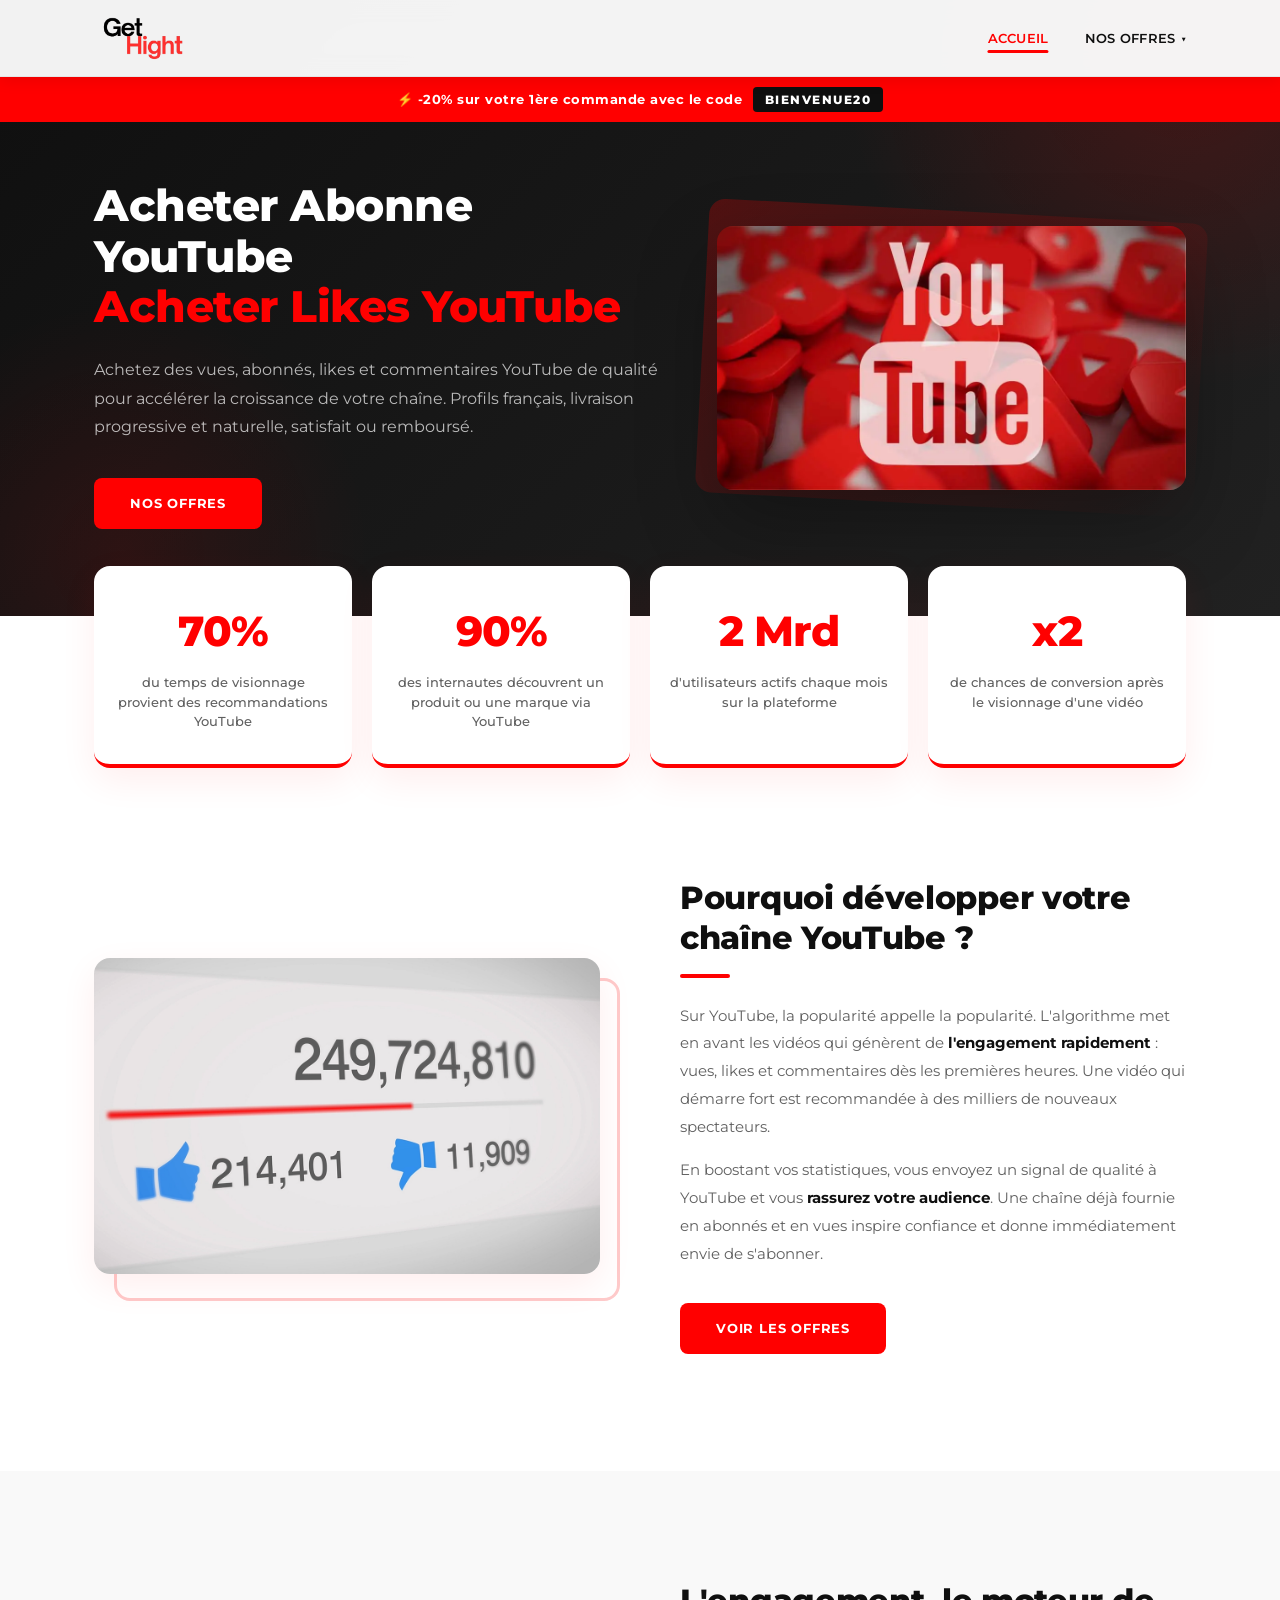
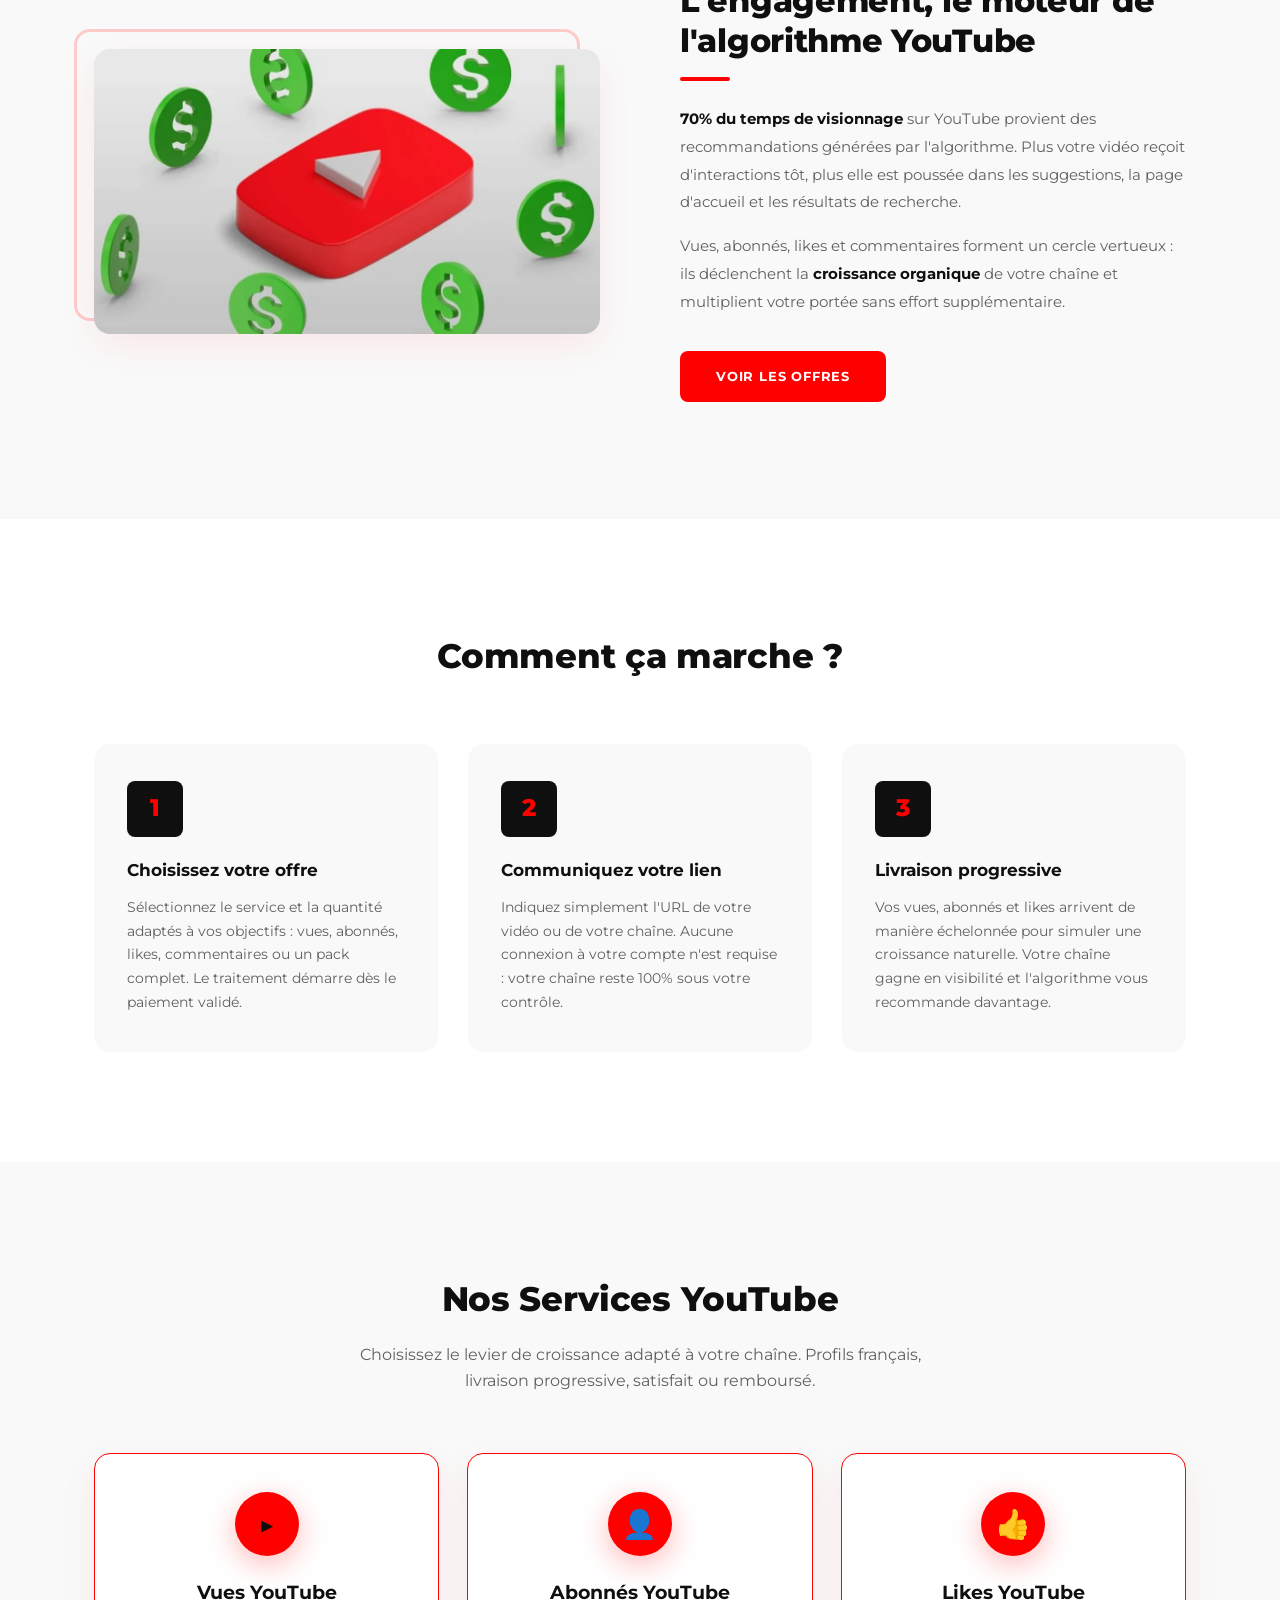
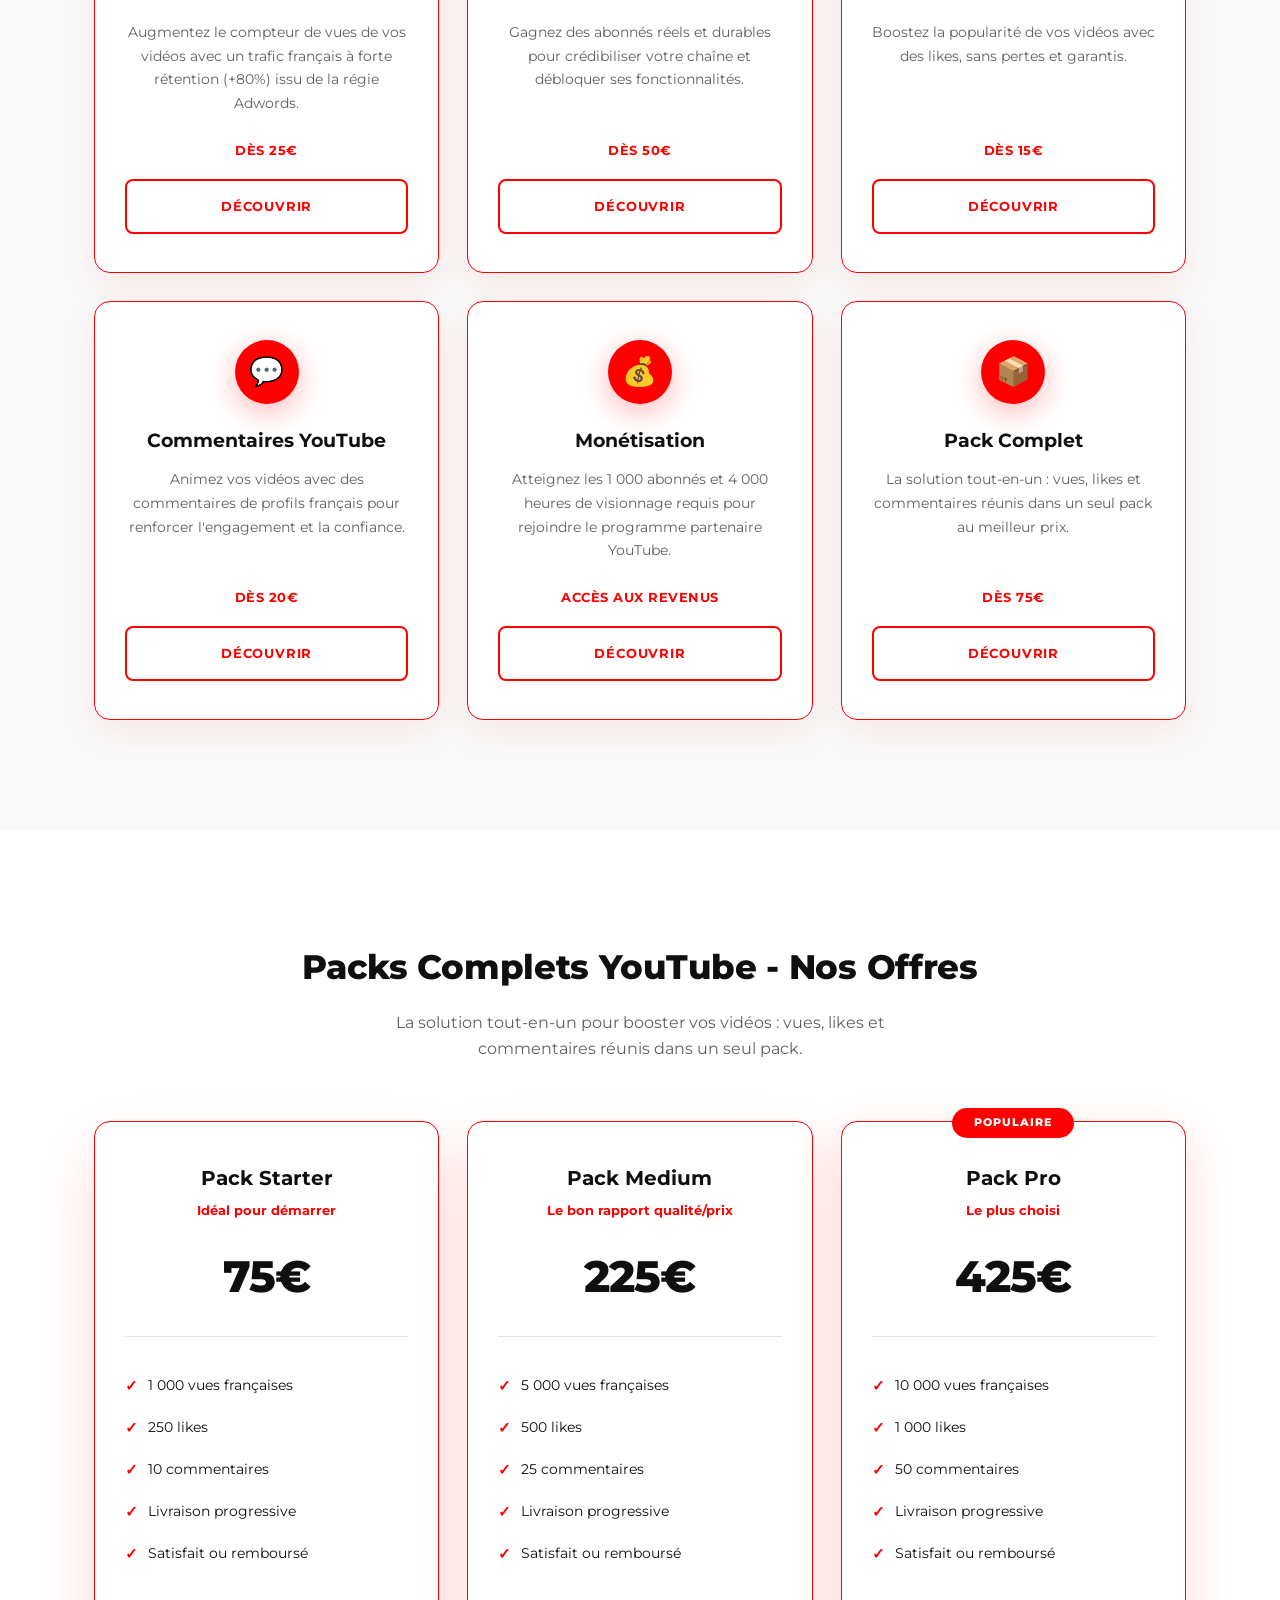
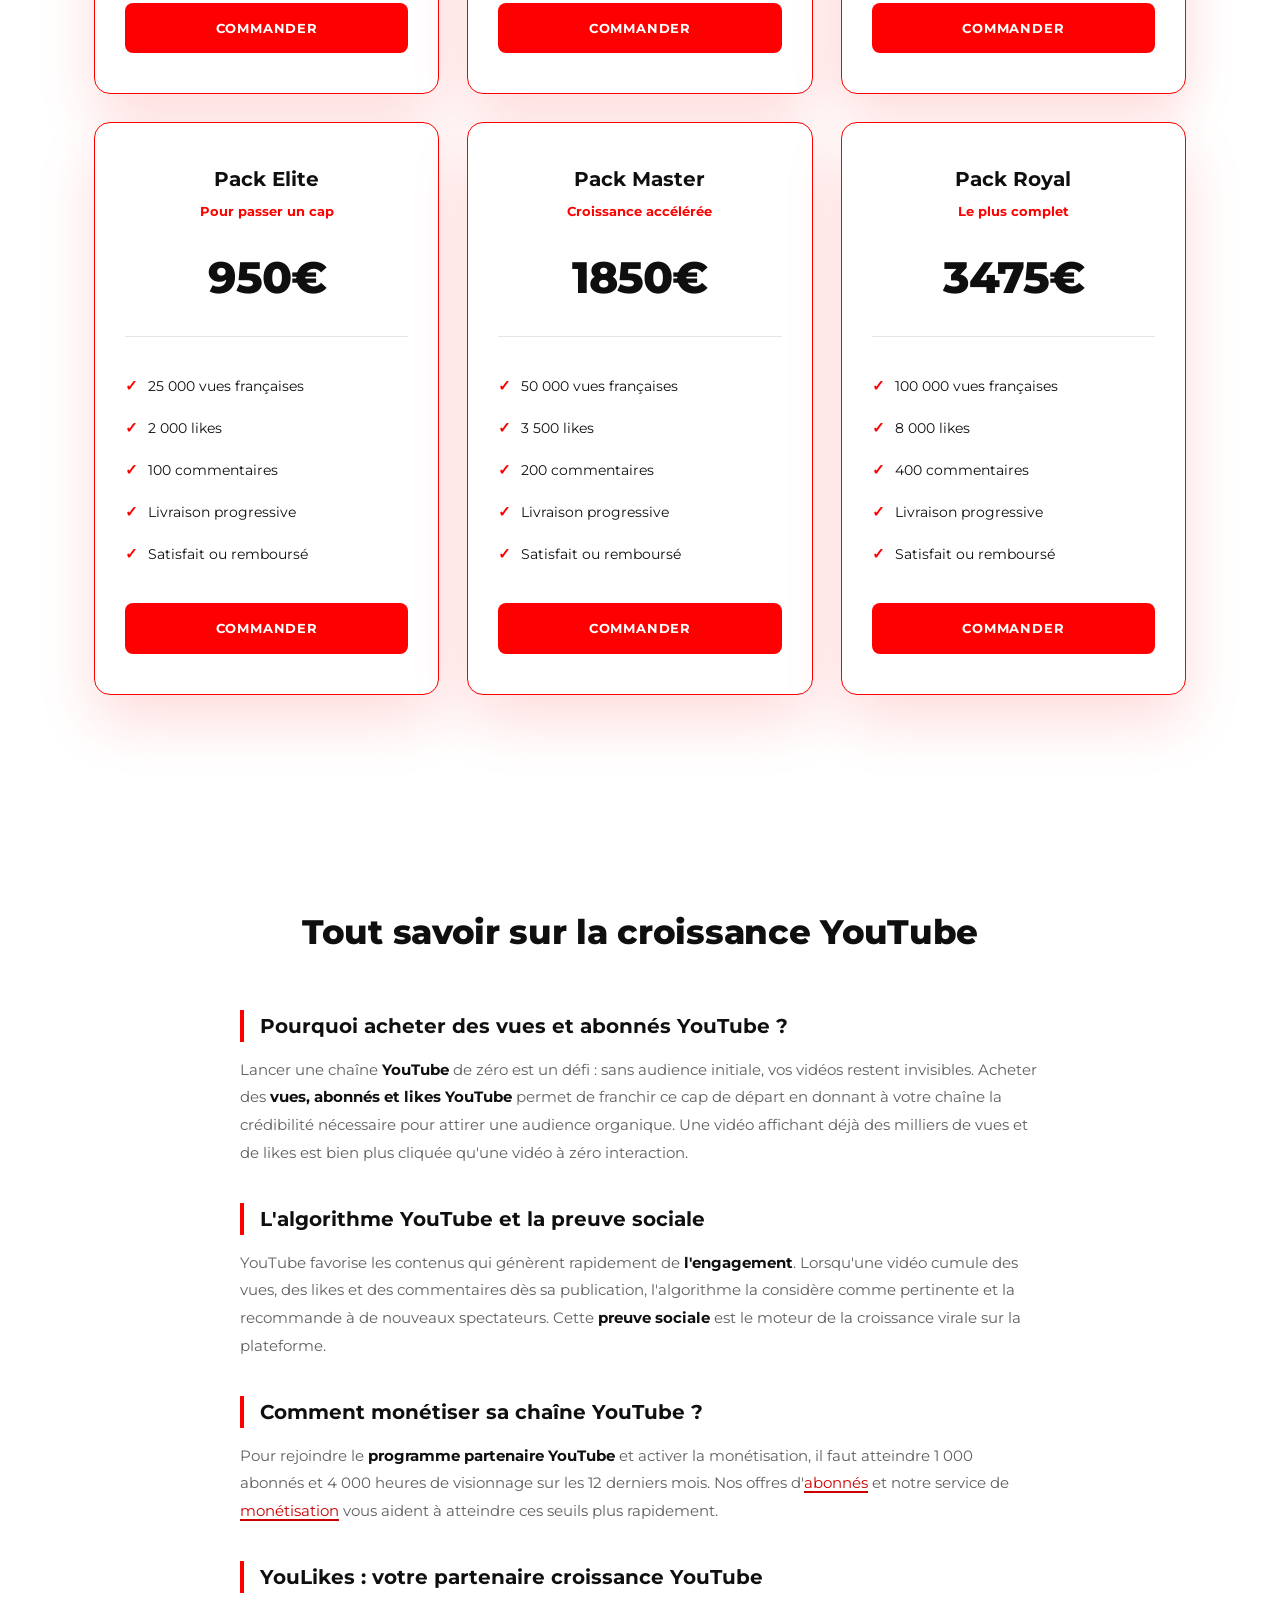
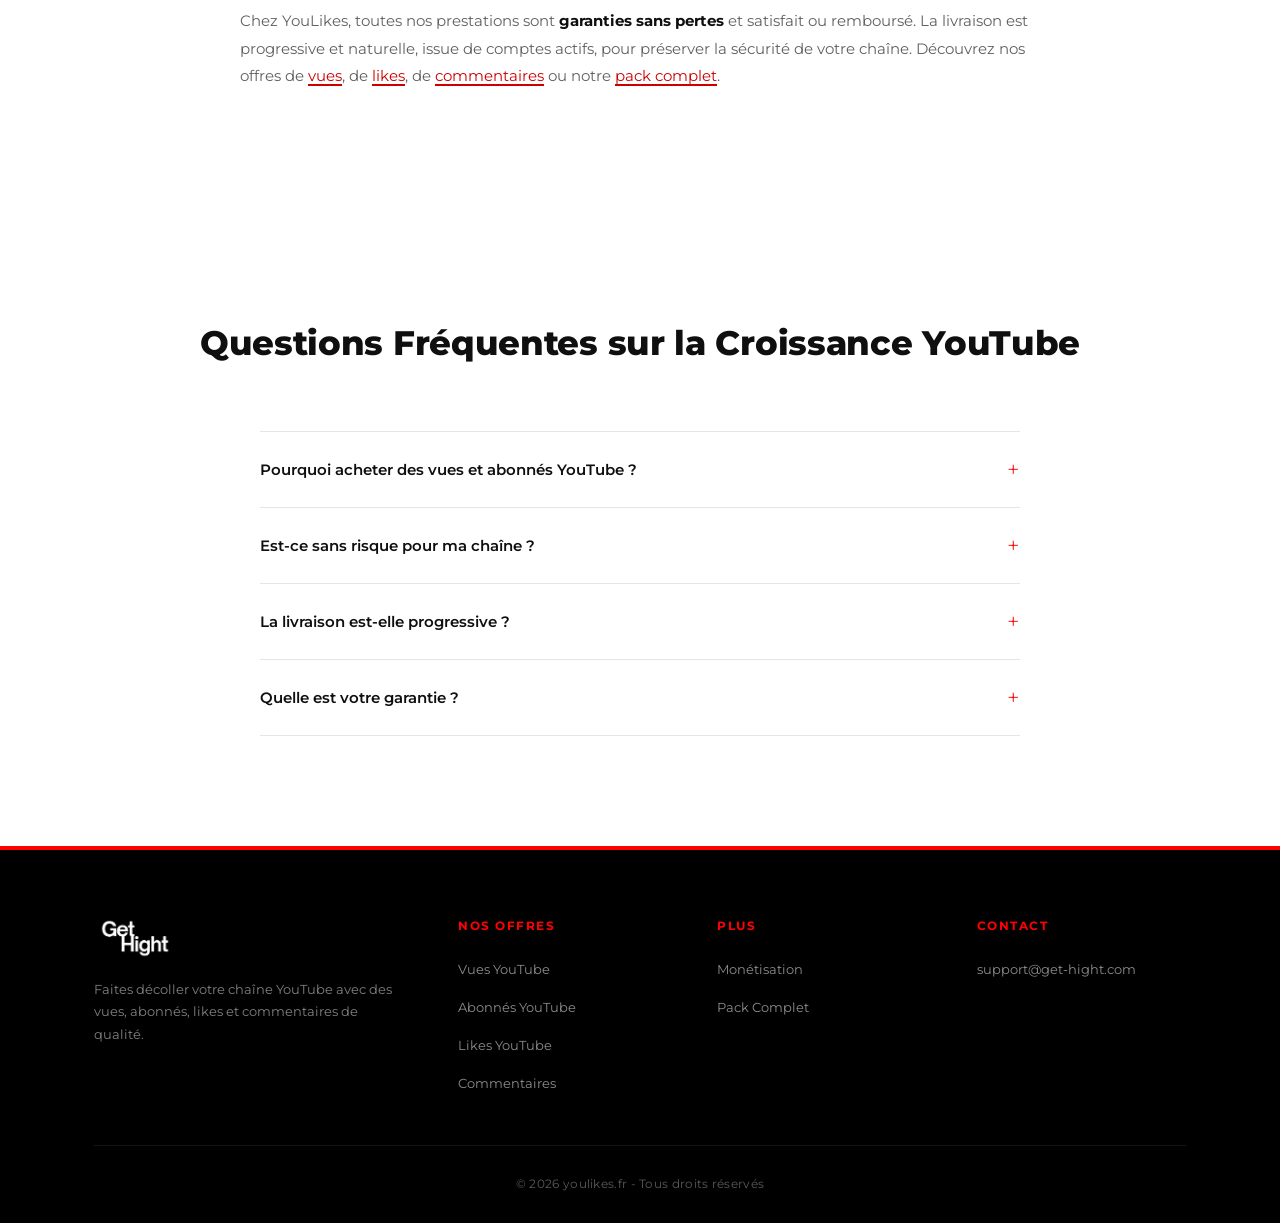
<file: index.html>
<!DOCTYPE html>
<html lang="fr">
<head>
    <meta charset="UTF-8">
    <meta name="viewport" content="width=device-width, initial-scale=1.0">
    <meta name="robots" content="index, follow">
    <title>Acheter Abonne YouTube - Acheter Likes YouTube</title>
    <meta name="description" content="Boostez votre chaîne YouTube avec des vues, abonnés, likes et commentaires de qualité. Profils français, livraison progressive, satisfait ou remboursé dès 15€.">
    <link rel="canonical" href="https://youlikes.fr/"/>
    <link rel="alternate" hreflang="fr-FR" href="https://youlikes.fr/"/>
    <link rel="alternate" hreflang="x-default" href="https://youlikes.fr/"/>
    <link rel="preconnect" href="https://fonts.googleapis.com">
    <link rel="preconnect" href="https://fonts.gstatic.com" crossorigin>
    <link href="https://fonts.googleapis.com/css2?family=Montserrat:wght@400;500;600;700;800&display=swap" rel="stylesheet">
    <link rel="stylesheet" href="styles.css">
    <link rel="icon" type="image/x-icon" href="/favicon.ico">
    <link rel="shortcut icon" href="/favicon.ico">
    <link rel="apple-touch-icon" type="image/png" sizes="96x96" href="./logo/apple-icon-96x96.png">
    <link rel="icon" type="image/png" sizes="32x32" href="./logo/android-icon-32x32.png">
    <link rel="icon" type="image/png" sizes="96x96" href="./logo/android-icon-96x96.png">
    <meta name="msapplication-TileColor" content="#FF0000">
    <meta name="msapplication-TileImage" content="./logo/ms-icon-96x96.png">

    <meta property="og:type" content="website">
    <meta property="og:url" content="https://youlikes.fr/">
    <meta property="og:title" content="YouLikes - Acheter des Vues, Abonnés et Likes YouTube">
    <meta property="og:description" content="Boostez votre chaîne YouTube avec des vues, abonnés, likes et commentaires de qualité. Profils français, livraison progressive.">
    <meta property="og:image" content="https://youlikes.fr/youtube-compteur-de-vues-en-temps-reel.webp">
    <meta property="og:locale" content="fr_FR">
    <meta property="og:site_name" content="YouLikes">

    <meta name="twitter:card" content="summary_large_image">
    <meta name="twitter:title" content="YouLikes - Acheter des Vues, Abonnés et Likes YouTube">
    <meta name="twitter:description" content="Boostez votre chaîne YouTube avec des vues, abonnés, likes et commentaires de qualité. Profils français, livraison progressive.">
    <meta name="twitter:image" content="https://youlikes.fr/youtube-compteur-de-vues-en-temps-reel.webp">

    <script type="application/ld+json">
    {
        "@context": "https://schema.org",
        "@graph": [
            {
                "@type": "Organization",
                "name": "YouLikes",
                "url": "https://youlikes.fr",
                "logo": "https://youlikes.fr/get-hight.webp",
                "image": "https://youlikes.fr/youtube-compteur-de-vues-en-temps-reel.webp",
                "description": "Service d'achat de vues, abonnés, likes et commentaires YouTube pour développer votre chaîne et accélérer sa croissance.",
                "email": "support@get-hight.com",
                "areaServed": {
                    "@type": "Country",
                    "name": "France"
                },
                "contactPoint": {
                    "@type": "ContactPoint",
                    "email": "support@get-hight.com",
                    "contactType": "customer service",
                    "availableLanguage": "fr-FR"
                },
                "hasOfferCatalog": {
                    "@type": "OfferCatalog",
                    "name": "Nos services YouTube",
                    "itemListElement": [
                        {
                            "@type": "Offer",
                            "itemOffered": {
                                "@type": "Service",
                                "name": "acheter des likes youtube",
                                "url": "https://youlikes.fr/acheter-des-likes-youtube.html"
                            }
                        },
                        {
                            "@type": "Offer",
                            "itemOffered": {
                                "@type": "Service",
                                "name": "acheter likes youtube",
                                "url": "https://youlikes.fr/acheter-des-likes-youtube.html"
                            }
                        },
                        {
                            "@type": "Offer",
                            "itemOffered": {
                                "@type": "Service",
                                "name": "achat de like youtube",
                                "url": "https://youlikes.fr/acheter-des-likes-youtube.html"
                            }
                        },
                        {
                            "@type": "Offer",
                            "itemOffered": {
                                "@type": "Service",
                                "name": "acheter des vues youtube",
                                "url": "https://youlikes.fr/acheter-des-vues-youtube.html"
                            }
                        },
                        {
                            "@type": "Offer",
                            "itemOffered": {
                                "@type": "Service",
                                "name": "acheter vue youtube",
                                "url": "https://youlikes.fr/acheter-des-vues-youtube.html"
                            }
                        },
                        {
                            "@type": "Offer",
                            "itemOffered": {
                                "@type": "Service",
                                "name": "acheter abonne youtube",
                                "url": "https://youlikes.fr/acheter-abonne-youtube.html"
                            }
                        },
                        {
                            "@type": "Offer",
                            "itemOffered": {
                                "@type": "Service",
                                "name": "achat abonne youtube",
                                "url": "https://youlikes.fr/acheter-abonne-youtube.html"
                            }
                        },
                        {
                            "@type": "Offer",
                            "itemOffered": {
                                "@type": "Service",
                                "name": "acheter des abonnés youtube",
                                "url": "https://youlikes.fr/acheter-abonne-youtube.html"
                            }
                        },
                        {
                            "@type": "Offer",
                            "itemOffered": {
                                "@type": "Service",
                                "name": "acheter abonnés youtube",
                                "url": "https://youlikes.fr/acheter-abonne-youtube.html"
                            }
                        },
                        {
                            "@type": "Offer",
                            "itemOffered": {
                                "@type": "Service",
                                "name": "acheter followers youtube",
                                "url": "https://youlikes.fr/acheter-abonne-youtube.html"
                            }
                        },
                        {
                            "@type": "Offer",
                            "itemOffered": {
                                "@type": "Service",
                                "name": "abonnés youtube pas cher",
                                "url": "https://youlikes.fr/acheter-abonne-youtube.html"
                            }
                        },
                        {
                            "@type": "Offer",
                            "itemOffered": {
                                "@type": "Service",
                                "name": "heure de visionnage youtube",
                                "url": "https://youlikes.fr/acheter-heures-visionnage-youtube.html"
                            }
                        },
                        {
                            "@type": "Offer",
                            "itemOffered": {
                                "@type": "Service",
                                "name": "monetisation youtube",
                                "url": "https://youlikes.fr/acheter-heures-visionnage-youtube.html"
                            }
                        },
                        {
                            "@type": "Offer",
                            "itemOffered": {
                                "@type": "Service",
                                "name": "monetisation chaine youtube",
                                "url": "https://youlikes.fr/acheter-heures-visionnage-youtube.html"
                            }
                        },
                        {
                            "@type": "Offer",
                            "itemOffered": {
                                "@type": "Service",
                                "name": "achat commentaire youtube",
                                "url": "https://youlikes.fr/acheter-commentaires-youtube.html"
                            }
                        },
                        {
                            "@type": "Offer",
                            "itemOffered": {
                                "@type": "Service",
                                "name": "acheter commentaires youtube",
                                "url": "https://youlikes.fr/acheter-commentaires-youtube.html"
                            }
                        }
                    ]
                }
            },
            {
                "@type": "WebSite",
                "name": "YouLikes",
                "url": "https://youlikes.fr"
            },
            {
                "@type": "FAQPage",
                "mainEntity": [
                    {
                        "@type": "Question",
                        "name": "Pourquoi acheter des vues et abonnés YouTube ?",
                        "acceptedAnswer": {
                            "@type": "Answer",
                            "text": "Acheter des vues, abonnés et likes YouTube augmente la crédibilité de votre chaîne, améliore votre référencement dans les recommandations et attire une audience organique. Une chaîne déjà populaire inspire confiance et donne envie de s'abonner."
                        }
                    },
                    {
                        "@type": "Question",
                        "name": "Est-ce sans risque pour ma chaîne ?",
                        "acceptedAnswer": {
                            "@type": "Answer",
                            "text": "Oui. Nous utilisons des méthodes conformes aux conditions d'utilisation de YouTube, avec une livraison progressive et naturelle issue de comptes actifs et authentiques pour préserver la sécurité de votre chaîne."
                        }
                    },
                    {
                        "@type": "Question",
                        "name": "La livraison est-elle progressive ?",
                        "acceptedAnswer": {
                            "@type": "Answer",
                            "text": "Oui, nous livrons progressivement pour garantir un aspect 100% naturel. Les interactions commencent à apparaître dans les heures qui suivent la confirmation de votre commande."
                        }
                    },
                    {
                        "@type": "Question",
                        "name": "Quelle est votre garantie ?",
                        "acceptedAnswer": {
                            "@type": "Answer",
                            "text": "Toutes nos offres sont satisfait ou remboursé et garanties sans pertes. Si une baisse venait à se produire, nous procédons à un remplacement gratuit."
                        }
                    }
                ]
            },
            {
                "@type": "ItemList",
                "name": "Nos Packs Complets YouTube",
                "itemListElement": [
                    {
                        "@type": "ListItem",
                        "position": 1,
                        "item": {
                            "@type": "Product",
                            "name": "Pack Starter YouTube",
                            "description": "1 000 vues françaises, 250 likes et 10 commentaires. Livraison progressive, satisfait ou remboursé.",
                            "image": "https://youlikes.fr/youtube-compteur-de-vues-en-temps-reel.webp",
                            "brand": { "@type": "Brand", "name": "YouLikes" },
                            "offers": {
                                "@type": "Offer",
                                "price": "75",
                                "priceCurrency": "EUR",
                                "availability": "https://schema.org/InStock",
                                "url": "https://youlikes.fr/monetisation-youtube.html"
                            }
                        }
                    },
                    {
                        "@type": "ListItem",
                        "position": 2,
                        "item": {
                            "@type": "Product",
                            "name": "Pack Medium YouTube",
                            "description": "5 000 vues françaises, 500 likes et 25 commentaires. Livraison progressive, satisfait ou remboursé.",
                            "image": "https://youlikes.fr/youtube-compteur-de-vues-en-temps-reel.webp",
                            "brand": { "@type": "Brand", "name": "YouLikes" },
                            "offers": {
                                "@type": "Offer",
                                "price": "225",
                                "priceCurrency": "EUR",
                                "availability": "https://schema.org/InStock",
                                "url": "https://youlikes.fr/monetisation-youtube.html"
                            }
                        }
                    },
                    {
                        "@type": "ListItem",
                        "position": 3,
                        "item": {
                            "@type": "Product",
                            "name": "Pack Pro YouTube",
                            "description": "10 000 vues françaises, 1 000 likes et 50 commentaires. Livraison progressive, satisfait ou remboursé.",
                            "image": "https://youlikes.fr/youtube-compteur-de-vues-en-temps-reel.webp",
                            "brand": { "@type": "Brand", "name": "YouLikes" },
                            "offers": {
                                "@type": "Offer",
                                "price": "425",
                                "priceCurrency": "EUR",
                                "availability": "https://schema.org/InStock",
                                "url": "https://youlikes.fr/monetisation-youtube.html"
                            }
                        }
                    },
                    {
                        "@type": "ListItem",
                        "position": 4,
                        "item": {
                            "@type": "Product",
                            "name": "Pack Elite YouTube",
                            "description": "25 000 vues françaises, 2 000 likes et 100 commentaires. Livraison progressive, satisfait ou remboursé.",
                            "image": "https://youlikes.fr/youtube-compteur-de-vues-en-temps-reel.webp",
                            "brand": { "@type": "Brand", "name": "YouLikes" },
                            "offers": {
                                "@type": "Offer",
                                "price": "950",
                                "priceCurrency": "EUR",
                                "availability": "https://schema.org/InStock",
                                "url": "https://youlikes.fr/monetisation-youtube.html"
                            }
                        }
                    },
                    {
                        "@type": "ListItem",
                        "position": 5,
                        "item": {
                            "@type": "Product",
                            "name": "Pack Master YouTube",
                            "description": "50 000 vues françaises, 3 500 likes et 200 commentaires. Livraison progressive, satisfait ou remboursé.",
                            "image": "https://youlikes.fr/youtube-compteur-de-vues-en-temps-reel.webp",
                            "brand": { "@type": "Brand", "name": "YouLikes" },
                            "offers": {
                                "@type": "Offer",
                                "price": "1850",
                                "priceCurrency": "EUR",
                                "availability": "https://schema.org/InStock",
                                "url": "https://youlikes.fr/monetisation-youtube.html"
                            }
                        }
                    },
                    {
                        "@type": "ListItem",
                        "position": 6,
                        "item": {
                            "@type": "Product",
                            "name": "Pack Royal YouTube",
                            "description": "100 000 vues françaises, 8 000 likes et 400 commentaires. Livraison progressive, satisfait ou remboursé.",
                            "image": "https://youlikes.fr/youtube-compteur-de-vues-en-temps-reel.webp",
                            "brand": { "@type": "Brand", "name": "YouLikes" },
                            "offers": {
                                "@type": "Offer",
                                "price": "3475",
                                "priceCurrency": "EUR",
                                "availability": "https://schema.org/InStock",
                                "url": "https://youlikes.fr/monetisation-youtube.html"
                            }
                        }
                    }
                ]
            }
        ]
    }
    </script>
</head>
<body>
    <header class="header">
        <div class="container">
            <a href="https://youlikes.fr" class="logo">
                <img src="get-hight.webp" alt="YouLikes - Croissance YouTube" title="YouLikes" width="512" height="512" class="logo-img">
            </a>
            <nav class="nav">
                <ul class="nav-list">
                    <li><a href="https://youlikes.fr" class="nav-link active">Accueil</a></li>
                    <li class="nav-item dropdown">
                        <a href="#" class="nav-link">Nos Offres <span class="dropdown-arrow">▼</span></a>
                        <div class="dropdown-menu">
                            <a href="https://youlikes.fr/acheter-des-vues-youtube.html">Vues YouTube</a>
                            <a href="https://youlikes.fr/acheter-abonne-youtube.html">Abonnés YouTube</a>
                            <a href="https://youlikes.fr/acheter-des-likes-youtube.html">Likes YouTube</a>
                            <a href="https://youlikes.fr/acheter-commentaires-youtube.html">Commentaires YouTube</a>
                            <a href="https://youlikes.fr/acheter-heures-visionnage-youtube.html">Monétisation</a>
                            <a href="https://youlikes.fr/monetisation-youtube.html">Pack Complet</a>
                        </div>
                    </li>
                </ul>
            </nav>
            <button class="menu-toggle" aria-label="Menu">
                <span></span>
                <span></span>
                <span></span>
            </button>
        </div>
    </header>
    <div class="promo-bar">&#x26A1; -20% sur votre 1&egrave;re commande avec le code <span class="promo-code">BIENVENUE20</span></div>

    <section id="accueil" class="hero">
        <div class="container">
            <div class="hero-content">
                <h1>Acheter Abonne YouTube<br><span class="highlight">Acheter Likes YouTube</span></h1>
                <p class="hero-subtitle">Achetez des vues, abonnés, likes et commentaires YouTube de qualité pour accélérer la croissance de votre chaîne. Profils français, livraison progressive et naturelle, satisfait ou remboursé.</p>
                <a href="#services" class="btn btn-primary" title="acheter vues youtube">Nos Offres</a>
            </div>
            <div class="hero-image">
                <img src="youtube-compteur-de-vues-en-temps-reel.webp" alt="Tableau de bord YouTube Studio avec statistiques de croissance" title="Booster sa chaîne YouTube" width="964" height="421" class="hero-img" loading="eager">
            </div>
        </div>
    </section>

    <section class="stats">
        <div class="container">
            <div class="stat-card">
                <div class="stat-number" data-target="70" data-suffix="%">70%</div>
                <p>du temps de visionnage provient des recommandations YouTube</p>
            </div>
            <div class="stat-card">
                <div class="stat-number" data-target="90" data-suffix="%">90%</div>
                <p>des internautes découvrent un produit ou une marque via YouTube</p>
            </div>
            <div class="stat-card">
                <div class="stat-number" data-target="0" data-static="2 Mrd">2 Mrd</div>
                <p>d'utilisateurs actifs chaque mois sur la plateforme</p>
            </div>
            <div class="stat-card">
                <div class="stat-number" data-target="0" data-static="x2">x2</div>
                <p>de chances de conversion après le visionnage d'une vidéo</p>
            </div>
        </div>
    </section>

    <section class="credibility">
        <div class="container">
            <div class="credibility-image">
                <img src="youtube-monetisation-systeme.webp" alt="Graphique de croissance d'une chaîne YouTube" title="Pourquoi développer sa chaîne YouTube" width="601" height="791" class="credibility-img" loading="lazy">
            </div>
            <div class="credibility-content">
                <h2>Pourquoi développer votre chaîne YouTube ?</h2>
                <p>Sur YouTube, la popularité appelle la popularité. L'algorithme met en avant les vidéos qui génèrent de <strong>l'engagement rapidement</strong> : vues, likes et commentaires dès les premières heures. Une vidéo qui démarre fort est recommandée à des milliers de nouveaux spectateurs.</p>
                <p>En boostant vos statistiques, vous envoyez un signal de qualité à YouTube et vous <strong>rassurez votre audience</strong>. Une chaîne déjà fournie en abonnés et en vues inspire confiance et donne immédiatement envie de s'abonner.</p>
                <a href="#services" class="btn btn-primary">Voir les offres</a>
            </div>
        </div>
    </section>

    <section class="credibility credibility-reverse">
        <div class="container">
            <div class="credibility-content">
                <h2>L'engagement, le moteur de l'algorithme YouTube</h2>
                <p><strong>70% du temps de visionnage</strong> sur YouTube provient des recommandations générées par l'algorithme. Plus votre vidéo reçoit d'interactions tôt, plus elle est poussée dans les suggestions, la page d'accueil et les résultats de recherche.</p>
                <p>Vues, abonnés, likes et commentaires forment un cercle vertueux : ils déclenchent la <strong>croissance organique</strong> de votre chaîne et multiplient votre portée sans effort supplémentaire.</p>
                <a href="#services" class="btn btn-primary" title="acheter abonnes youtube">Voir les offres</a>
            </div>
            <div class="credibility-image">
                <img src="youtube-monetisation-videos.webp" alt="Vidéo YouTube avec un fort taux d'engagement et de likes" title="Engagement et likes YouTube" width="900" height="600" class="credibility-img" loading="lazy">
            </div>
        </div>
    </section>

    <section class="how-it-works">
        <div class="container">
            <h2 class="section-title">Comment ça marche ?</h2>
            <div class="steps">
                <div class="step">
                    <div class="step-icon">
                        <span>1</span>
                    </div>
                    <h3>Choisissez votre offre</h3>
                    <p>Sélectionnez le service et la quantité adaptés à vos objectifs : vues, abonnés, likes, commentaires ou un pack complet. Le traitement démarre dès le paiement validé.</p>
                </div>
                <div class="step">
                    <div class="step-icon">
                        <span>2</span>
                    </div>
                    <h3>Communiquez votre lien</h3>
                    <p>Indiquez simplement l'URL de votre vidéo ou de votre chaîne. Aucune connexion à votre compte n'est requise : votre chaîne reste 100% sous votre contrôle.</p>
                </div>
                <div class="step">
                    <div class="step-icon">
                        <span>3</span>
                    </div>
                    <h3>Livraison progressive</h3>
                    <p>Vos vues, abonnés et likes arrivent de manière échelonnée pour simuler une croissance naturelle. Votre chaîne gagne en visibilité et l'algorithme vous recommande davantage.</p>
                </div>
            </div>
        </div>
    </section>

    <section id="services" class="services">
        <div class="container">
            <h2 class="section-title">Nos Services YouTube</h2>
            <p class="section-subtitle">Choisissez le levier de croissance adapté à votre chaîne. Profils français, livraison progressive, satisfait ou remboursé.</p>
            <div class="services-grid">
                <div class="service-card">
                    <div class="service-icon">▶</div>
                    <h3>Vues YouTube</h3>
                    <p>Augmentez le compteur de vues de vos vidéos avec un trafic français à forte rétention (+80%) issu de la régie Adwords.</p>
                    <div class="service-price">Dès 25€</div>
                    <a href="https://youlikes.fr/acheter-des-vues-youtube.html" class="btn btn-outline">Découvrir</a>
                </div>
                <div class="service-card">
                    <div class="service-icon">👤</div>
                    <h3>Abonnés YouTube</h3>
                    <p>Gagnez des abonnés réels et durables pour crédibiliser votre chaîne et débloquer ses fonctionnalités.</p>
                    <div class="service-price">Dès 50€</div>
                    <a href="https://youlikes.fr/acheter-abonne-youtube.html" class="btn btn-outline">Découvrir</a>
                </div>
                <div class="service-card">
                    <div class="service-icon">👍</div>
                    <h3>Likes YouTube</h3>
                    <p>Boostez la popularité de vos vidéos avec des likes, sans pertes et garantis.</p>
                    <div class="service-price">Dès 15€</div>
                    <a href="https://youlikes.fr/acheter-des-likes-youtube.html" class="btn btn-outline">Découvrir</a>
                </div>
                <div class="service-card">
                    <div class="service-icon">💬</div>
                    <h3>Commentaires YouTube</h3>
                    <p>Animez vos vidéos avec des commentaires de profils français pour renforcer l'engagement et la confiance.</p>
                    <div class="service-price">Dès 20€</div>
                    <a href="https://youlikes.fr/acheter-commentaires-youtube.html" class="btn btn-outline">Découvrir</a>
                </div>
                <div class="service-card">
                    <div class="service-icon">💰</div>
                    <h3>Monétisation</h3>
                    <p>Atteignez les 1 000 abonnés et 4 000 heures de visionnage requis pour rejoindre le programme partenaire YouTube.</p>
                    <div class="service-price">Accès aux revenus</div>
                    <a href="https://youlikes.fr/acheter-heures-visionnage-youtube.html" class="btn btn-outline">Découvrir</a>
                </div>
                <div class="service-card">
                    <div class="service-icon">📦</div>
                    <h3>Pack Complet</h3>
                    <p>La solution tout-en-un : vues, likes et commentaires réunis dans un seul pack au meilleur prix.</p>
                    <div class="service-price">Dès 75€</div>
                    <a href="https://youlikes.fr/monetisation-youtube.html" class="btn btn-outline">Découvrir</a>
                </div>
            </div>
        </div>
    </section>

    <section id="offres" class="pricing pricing-white">
        <div class="container">
            <h2 class="section-title">Packs Complets YouTube - Nos Offres</h2>
            <p class="section-subtitle">La solution tout-en-un pour booster vos vidéos : vues, likes et commentaires réunis dans un seul pack.</p>
            <div class="pricing-cards">
                <div class="pricing-card">
                    <div class="pricing-header"><h3>Pack Starter</h3><div class="pricing-bonus">Idéal pour démarrer</div></div>
                    <div class="pricing-price"><span class="price">75€</span></div>
                    <ul class="pricing-features">
                        <li><span class="check">✓</span> 1 000 vues françaises</li>
                        <li><span class="check">✓</span> 250 likes</li>
                        <li><span class="check">✓</span> 10 commentaires</li>
                        <li><span class="check">✓</span> Livraison progressive</li>
                        <li><span class="check">✓</span> Satisfait ou remboursé</li>
                    </ul>
                    <a href="https://buy.stripe.com/8x26oJ54iaQz9tq479aZi1y" class="btn btn-outline" target="_blank" rel="noopener noreferrer">Commander</a>
                </div>
                <div class="pricing-card">
                    <div class="pricing-header"><h3>Pack Medium</h3><div class="pricing-bonus">Le bon rapport qualité/prix</div></div>
                    <div class="pricing-price"><span class="price">225€</span></div>
                    <ul class="pricing-features">
                        <li><span class="check">✓</span> 5 000 vues françaises</li>
                        <li><span class="check">✓</span> 500 likes</li>
                        <li><span class="check">✓</span> 25 commentaires</li>
                        <li><span class="check">✓</span> Livraison progressive</li>
                        <li><span class="check">✓</span> Satisfait ou remboursé</li>
                    </ul>
                    <a href="https://buy.stripe.com/6oUeVfcwK4sb8pmfPRaZi1z" class="btn btn-outline" target="_blank" rel="noopener noreferrer">Commander</a>
                </div>
                <div class="pricing-card featured">
                    <div class="pricing-badge">Populaire</div>
                    <div class="pricing-header"><h3>Pack Pro</h3><div class="pricing-bonus">Le plus choisi</div></div>
                    <div class="pricing-price"><span class="price">425€</span></div>
                    <ul class="pricing-features">
                        <li><span class="check">✓</span> 10 000 vues françaises</li>
                        <li><span class="check">✓</span> 1 000 likes</li>
                        <li><span class="check">✓</span> 50 commentaires</li>
                        <li><span class="check">✓</span> Livraison progressive</li>
                        <li><span class="check">✓</span> Satisfait ou remboursé</li>
                    </ul>
                    <a href="https://buy.stripe.com/fZu5kF0O21fZgVScDFaZi1A" class="btn btn-primary" target="_blank" rel="noopener noreferrer">Commander</a>
                </div>
                <div class="pricing-card">
                    <div class="pricing-header"><h3>Pack Elite</h3><div class="pricing-bonus">Pour passer un cap</div></div>
                    <div class="pricing-price"><span class="price">950€</span></div>
                    <ul class="pricing-features">
                        <li><span class="check">✓</span> 25 000 vues françaises</li>
                        <li><span class="check">✓</span> 2 000 likes</li>
                        <li><span class="check">✓</span> 100 commentaires</li>
                        <li><span class="check">✓</span> Livraison progressive</li>
                        <li><span class="check">✓</span> Satisfait ou remboursé</li>
                    </ul>
                    <a href="https://buy.stripe.com/28EfZjaoCbUDgVS7jlaZi1B" class="btn btn-outline" target="_blank" rel="noopener noreferrer">Commander</a>
                </div>
                <div class="pricing-card">
                    <div class="pricing-header"><h3>Pack Master</h3><div class="pricing-bonus">Croissance accélérée</div></div>
                    <div class="pricing-price"><span class="price">1850€</span></div>
                    <ul class="pricing-features">
                        <li><span class="check">✓</span> 50 000 vues françaises</li>
                        <li><span class="check">✓</span> 3 500 likes</li>
                        <li><span class="check">✓</span> 200 commentaires</li>
                        <li><span class="check">✓</span> Livraison progressive</li>
                        <li><span class="check">✓</span> Satisfait ou remboursé</li>
                    </ul>
                    <a href="https://buy.stripe.com/00w6oJdAO2k320YgTVaZi1C" class="btn btn-outline" target="_blank" rel="noopener noreferrer">Commander</a>
                </div>
                <div class="pricing-card">
                    <div class="pricing-header"><h3>Pack Royal</h3><div class="pricing-bonus">Le plus complet</div></div>
                    <div class="pricing-price"><span class="price">3475€</span></div>
                    <ul class="pricing-features">
                        <li><span class="check">✓</span> 100 000 vues françaises</li>
                        <li><span class="check">✓</span> 8 000 likes</li>
                        <li><span class="check">✓</span> 400 commentaires</li>
                        <li><span class="check">✓</span> Livraison progressive</li>
                        <li><span class="check">✓</span> Satisfait ou remboursé</li>
                    </ul>
                    <a href="https://buy.stripe.com/7sY14pfIW5wfaxu5bdaZi1D" class="btn btn-outline" target="_blank" rel="noopener noreferrer">Commander</a>
                </div>
            </div>
        </div>
    </section>

    <section class="seo-content">
        <div class="container">
            <h2 class="section-title">Tout savoir sur la croissance YouTube</h2>
            <div class="seo-text">
                <h3>Pourquoi acheter des vues et abonnés YouTube ?</h3>
                <p>Lancer une chaîne <strong>YouTube</strong> de zéro est un défi : sans audience initiale, vos vidéos restent invisibles. Acheter des <strong>vues, abonnés et likes YouTube</strong> permet de franchir ce cap de départ en donnant à votre chaîne la crédibilité nécessaire pour attirer une audience organique. Une vidéo affichant déjà des milliers de vues et de likes est bien plus cliquée qu'une vidéo à zéro interaction.</p>

                <h3>L'algorithme YouTube et la preuve sociale</h3>
                <p>YouTube favorise les contenus qui génèrent rapidement de <strong>l'engagement</strong>. Lorsqu'une vidéo cumule des vues, des likes et des commentaires dès sa publication, l'algorithme la considère comme pertinente et la recommande à de nouveaux spectateurs. Cette <strong>preuve sociale</strong> est le moteur de la croissance virale sur la plateforme.</p>

                <h3>Comment monétiser sa chaîne YouTube ?</h3>
                <p>Pour rejoindre le <strong>programme partenaire YouTube</strong> et activer la monétisation, il faut atteindre 1 000 abonnés et 4 000 heures de visionnage sur les 12 derniers mois. Nos offres d'<a href="https://youlikes.fr/acheter-abonne-youtube.html">abonnés</a> et notre service de <a href="https://youlikes.fr/acheter-heures-visionnage-youtube.html">monétisation</a> vous aident à atteindre ces seuils plus rapidement.</p>

                <h3>YouLikes : votre partenaire croissance YouTube</h3>
                <p>Chez YouLikes, toutes nos prestations sont <strong>garanties sans pertes</strong> et satisfait ou remboursé. La livraison est progressive et naturelle, issue de comptes actifs, pour préserver la sécurité de votre chaîne. Découvrez nos offres de <a href="https://youlikes.fr/acheter-des-vues-youtube.html">vues</a>, de <a href="https://youlikes.fr/acheter-des-likes-youtube.html">likes</a>, de <a href="https://youlikes.fr/acheter-commentaires-youtube.html">commentaires</a> ou notre <a href="https://youlikes.fr/monetisation-youtube.html">pack complet</a>.</p>
            </div>
        </div>
    </section>

    <section class="faq">
        <div class="container">
            <h2 class="section-title">Questions Fréquentes sur la Croissance YouTube</h2>
            <div class="faq-list">
                <div class="faq-item">
                    <button class="faq-question">
                        <span>Pourquoi acheter des vues et abonnés YouTube ?</span>
                        <span class="faq-icon">+</span>
                    </button>
                    <div class="faq-answer">
                        <p>Acheter des vues, abonnés et likes YouTube augmente la crédibilité de votre chaîne, améliore votre référencement dans les recommandations et attire une audience organique. Une chaîne déjà populaire inspire confiance et donne envie de s'abonner.</p>
                    </div>
                </div>
                <div class="faq-item">
                    <button class="faq-question">
                        <span>Est-ce sans risque pour ma chaîne ?</span>
                        <span class="faq-icon">+</span>
                    </button>
                    <div class="faq-answer">
                        <p>Oui. Nous utilisons des méthodes conformes aux conditions d'utilisation de YouTube, avec une livraison progressive et naturelle issue de comptes actifs et authentiques pour préserver la sécurité de votre chaîne.</p>
                    </div>
                </div>
                <div class="faq-item">
                    <button class="faq-question">
                        <span>La livraison est-elle progressive ?</span>
                        <span class="faq-icon">+</span>
                    </button>
                    <div class="faq-answer">
                        <p>Oui, nous livrons progressivement pour garantir un aspect 100% naturel. Les interactions commencent à apparaître dans les heures qui suivent la confirmation de votre commande.</p>
                    </div>
                </div>
                <div class="faq-item">
                    <button class="faq-question">
                        <span>Quelle est votre garantie ?</span>
                        <span class="faq-icon">+</span>
                    </button>
                    <div class="faq-answer">
                        <p>Toutes nos offres sont satisfait ou remboursé et garanties sans pertes. Si une baisse venait à se produire, nous procédons à un remplacement gratuit.</p>
                    </div>
                </div>
            </div>
        </div>
    </section>

    <footer class="footer">
        <div class="container">
            <div class="footer-content">
                <div class="footer-brand">
                    <a href="https://youlikes.fr" class="logo">
                        <img src="get-hight.webp" alt="YouLikes - Logo" title="YouLikes" width="512" height="512" class="logo-img">
                    </a>
                    <p>Faites décoller votre chaîne YouTube avec des vues, abonnés, likes et commentaires de qualité.</p>
                </div>
                <div class="footer-links">
                    <h4>Nos Offres</h4>
                    <ul>
                        <li><a href="https://youlikes.fr/acheter-des-vues-youtube.html">Vues YouTube</a></li>
                        <li><a href="https://youlikes.fr/acheter-abonne-youtube.html">Abonnés YouTube</a></li>
                        <li><a href="https://youlikes.fr/acheter-des-likes-youtube.html">Likes YouTube</a></li>
                        <li><a href="https://youlikes.fr/acheter-commentaires-youtube.html">Commentaires</a></li>
                    </ul>
                </div>
                <div class="footer-links">
                    <h4>Plus</h4>
                    <ul>
                        <li><a href="https://youlikes.fr/acheter-heures-visionnage-youtube.html">Monétisation</a></li>
                        <li><a href="https://youlikes.fr/monetisation-youtube.html">Pack Complet</a></li>
                    </ul>
                </div>
                <div class="footer-links">
                    <h4>Contact</h4>
                    <ul>
                        <li><a href="mailto:support@get-hight.com">support@get-hight.com</a></li>
                    </ul>
                </div>
            </div>
            <div class="footer-bottom">
                <p>&copy; 2026 youlikes.fr - Tous droits réservés</p>
            </div>
        </div>
    </footer>

    <script>
        document.addEventListener('DOMContentLoaded', function() {

            const menuToggle = document.querySelector('.menu-toggle');
            const nav = document.querySelector('.nav');

            if (menuToggle && nav) {
                menuToggle.addEventListener('click', function() {
                    nav.classList.toggle('active');
                    menuToggle.classList.toggle('active');
                });

                const navLinks = document.querySelectorAll('.nav-link:not(.nav-item.dropdown > .nav-link)');
                navLinks.forEach(link => {
                    link.addEventListener('click', function() {
                        nav.classList.remove('active');
                        menuToggle.classList.remove('active');
                    });
                });
            }

            const dropdowns = document.querySelectorAll('.nav-item.dropdown');
            dropdowns.forEach(dropdown => {
                const dropdownLink = dropdown.querySelector('.nav-link');
                dropdownLink.addEventListener('click', function(e) {
                    if (window.innerWidth <= 768) {
                        e.preventDefault();
                        dropdown.classList.toggle('active');
                    }
                });
            });

            const dropdownMenuLinks = document.querySelectorAll('.dropdown-menu a');
            dropdownMenuLinks.forEach(link => {
                link.addEventListener('click', function() {
                    if (window.innerWidth <= 768) {
                        nav.classList.remove('active');
                        menuToggle.classList.remove('active');
                        document.querySelectorAll('.nav-item.dropdown').forEach(d => d.classList.remove('active'));
                    }
                });
            });

            const anchorLinks = document.querySelectorAll('a[href^="#"]:not([href="#"])');

            anchorLinks.forEach(link => {
                link.addEventListener('click', function(e) {
                    e.preventDefault();
                    const targetId = this.getAttribute('href');
                    const targetElement = document.querySelector(targetId);

                    if (targetElement) {
                        const headerHeight = document.querySelector('.header').offsetHeight;
                        const targetPosition = targetElement.offsetTop - headerHeight;

                        window.scrollTo({
                            top: targetPosition,
                            behavior: 'smooth'
                        });
                    }
                });
            });

            const faqItems = document.querySelectorAll('.faq-item');

            faqItems.forEach(item => {
                const question = item.querySelector('.faq-question');

                question.addEventListener('click', function() {
                    faqItems.forEach(otherItem => {
                        if (otherItem !== item && otherItem.classList.contains('active')) {
                            otherItem.classList.remove('active');
                        }
                    });

                    item.classList.toggle('active');
                });
            });

            const header = document.querySelector('.header');

            window.addEventListener('scroll', function() {
                if (window.scrollY > 50) {
                    header.style.boxShadow = '0 4px 20px rgba(0, 0, 0, 0.1)';
                } else {
                    header.style.boxShadow = '0 4px 15px rgba(0, 0, 0, 0.08)';
                }
            });

            const animateElements = document.querySelectorAll('.stat-card, .step, .service-card, .pricing-card, .faq-item');

            const observer = new IntersectionObserver(function(entries) {
                entries.forEach(entry => {
                    if (entry.isIntersecting) {
                        entry.target.style.opacity = '1';
                        entry.target.style.transform = 'translateY(0)';
                    }
                });
            }, { threshold: 0.1, rootMargin: '0px 0px -50px 0px' });

            animateElements.forEach(element => {
                element.style.opacity = '0';
                element.style.transform = 'translateY(30px)';
                element.style.transition = 'opacity 0.6s ease, transform 0.6s ease';
                observer.observe(element);
            });

            const statNumbers = document.querySelectorAll('.stat-number');
            let animated = false;

            function animateCounters() {
                if (animated) return;

                statNumbers.forEach(stat => {
                    const staticText = stat.getAttribute('data-static');
                    if (staticText) {
                        stat.textContent = staticText;
                        return;
                    }
                    const target = parseInt(stat.getAttribute('data-target') || stat.textContent);
                    const suffix = stat.getAttribute('data-suffix') || '%';
                    if (isNaN(target) || target <= 0) return;
                    let current = 0;
                    const increment = target / 50;
                    const stepTime = 2000 / 50;

                    const counter = setInterval(() => {
                        current += increment;
                        if (current >= target) {
                            stat.textContent = target + suffix;
                            clearInterval(counter);
                        } else {
                            stat.textContent = Math.floor(current) + suffix;
                        }
                    }, stepTime);
                });

                animated = true;
            }

            const statsSection = document.querySelector('.stats');
            if (statsSection) {
                const statsObserver = new IntersectionObserver((entries) => {
                    entries.forEach(entry => {
                        if (entry.isIntersecting) {
                            animateCounters();
                        }
                    });
                }, { threshold: 0.5 });

                statsObserver.observe(statsSection);
            }

        });
    </script>
</body>
</html>
</file>
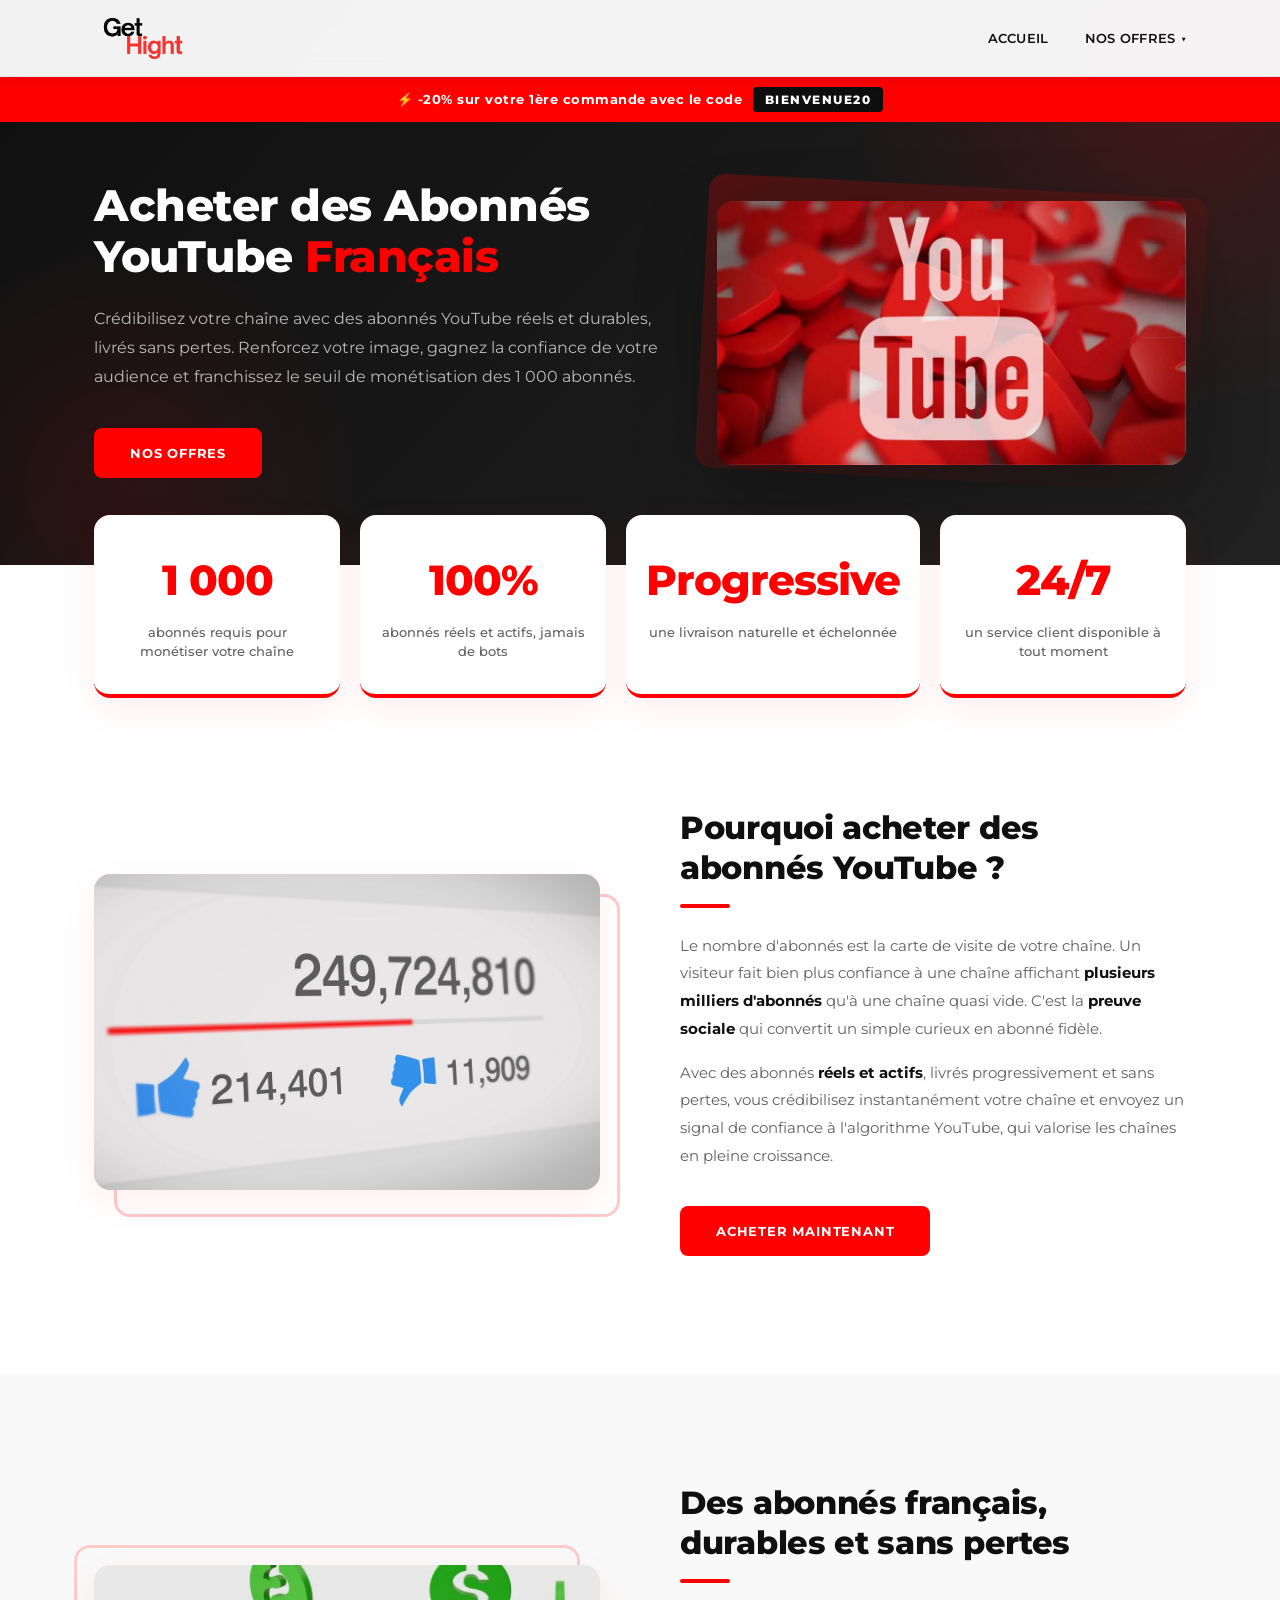
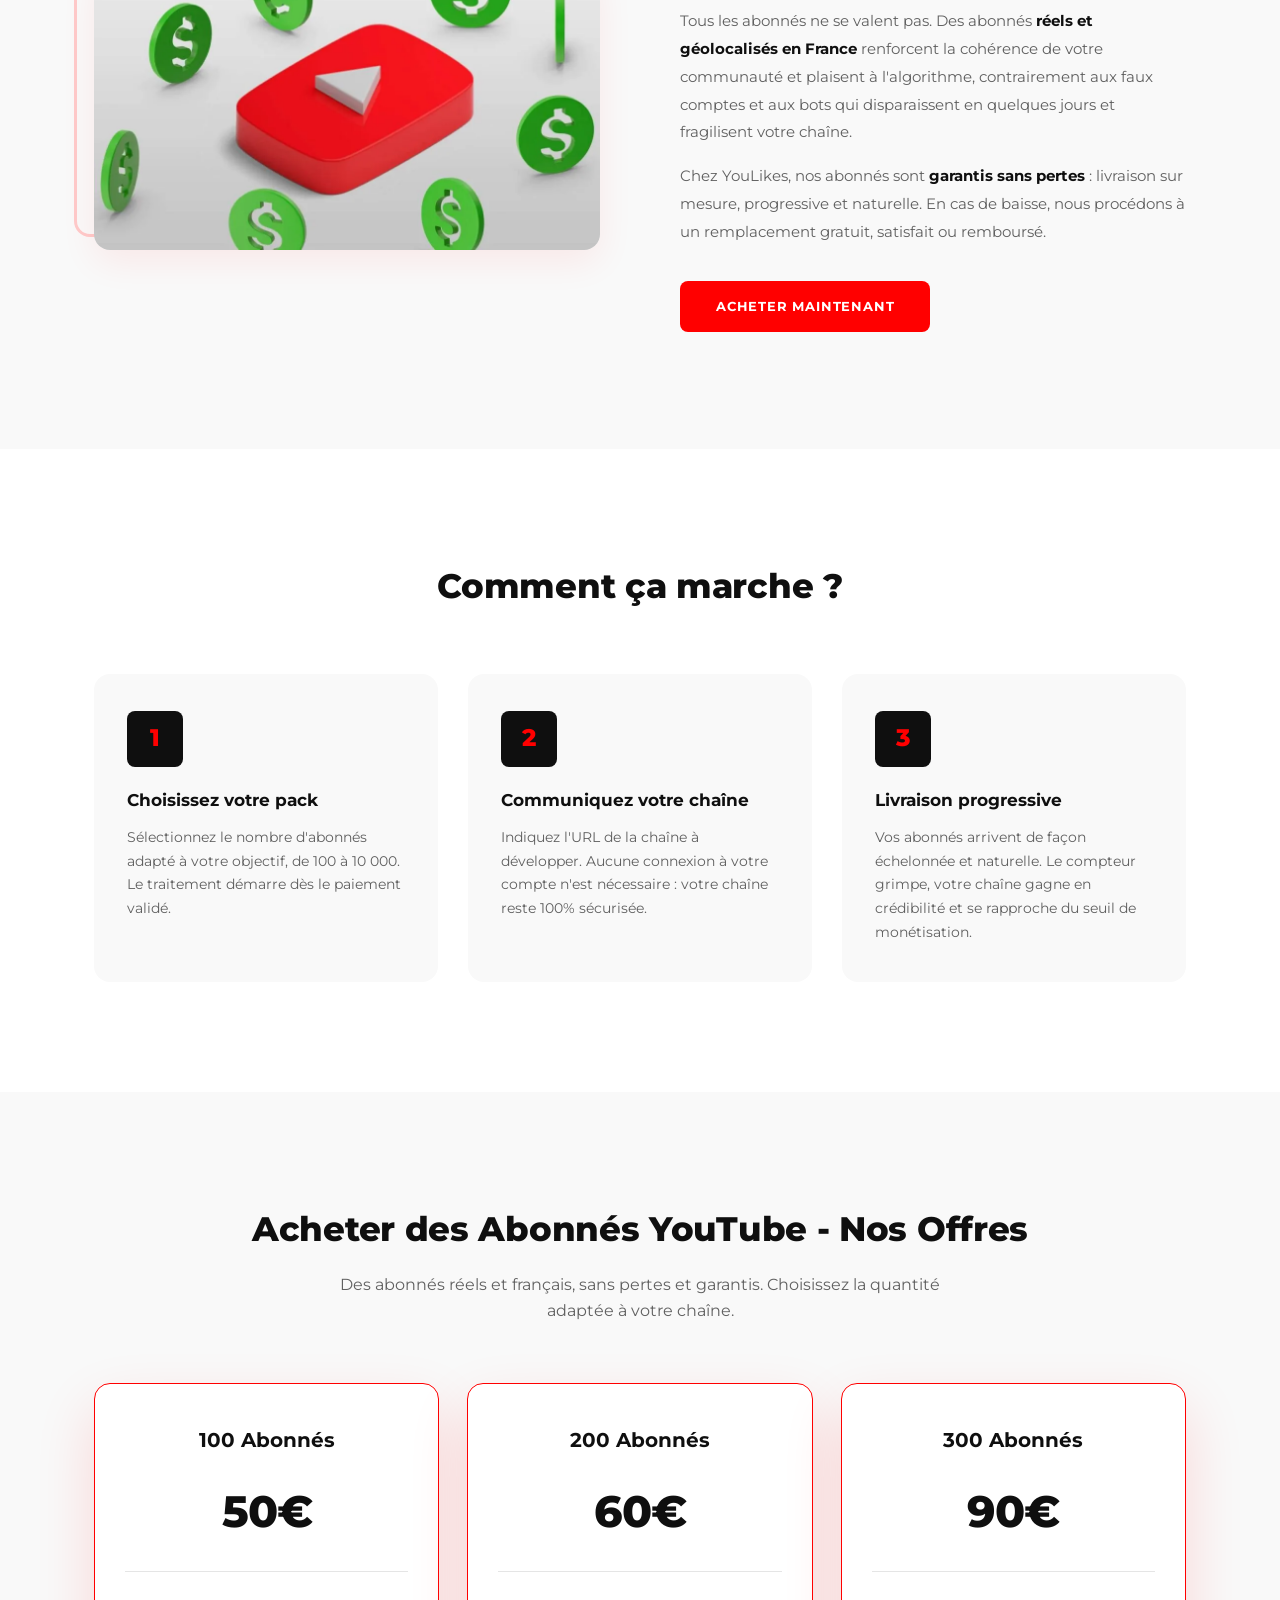
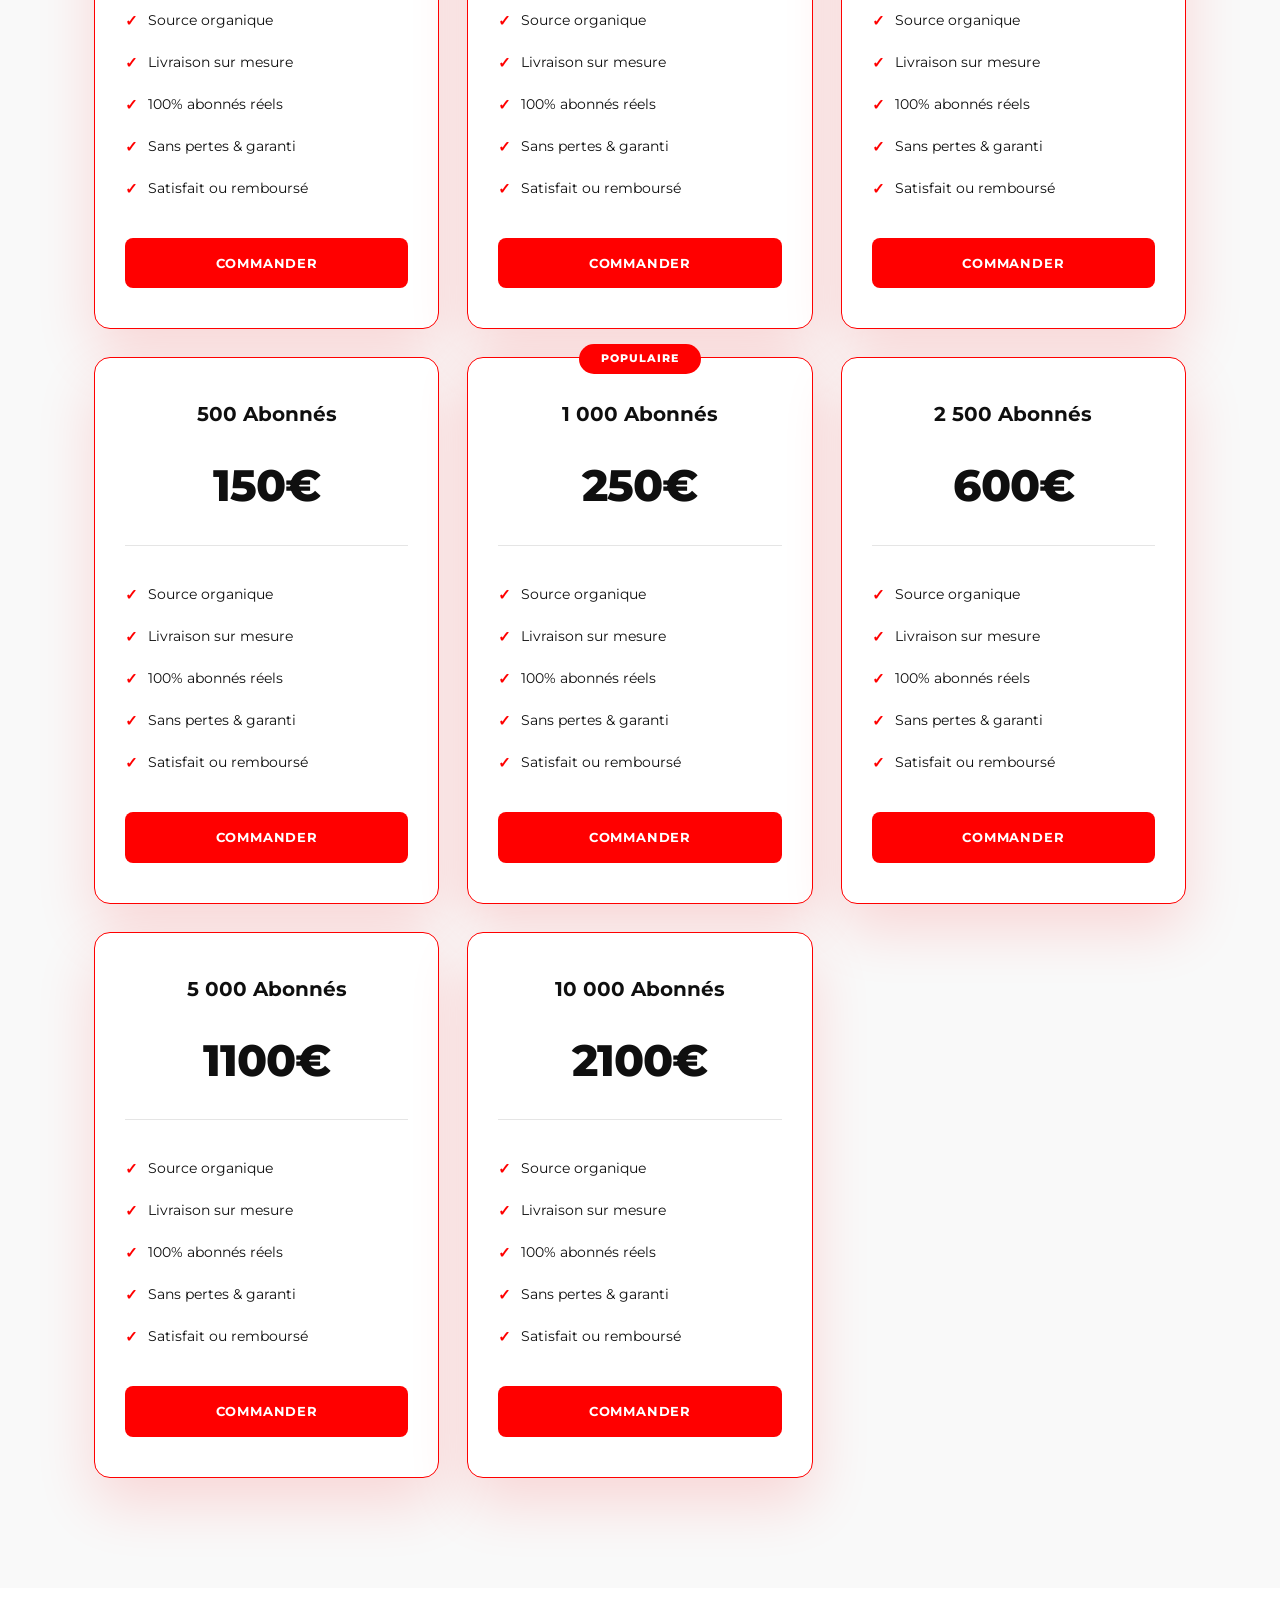
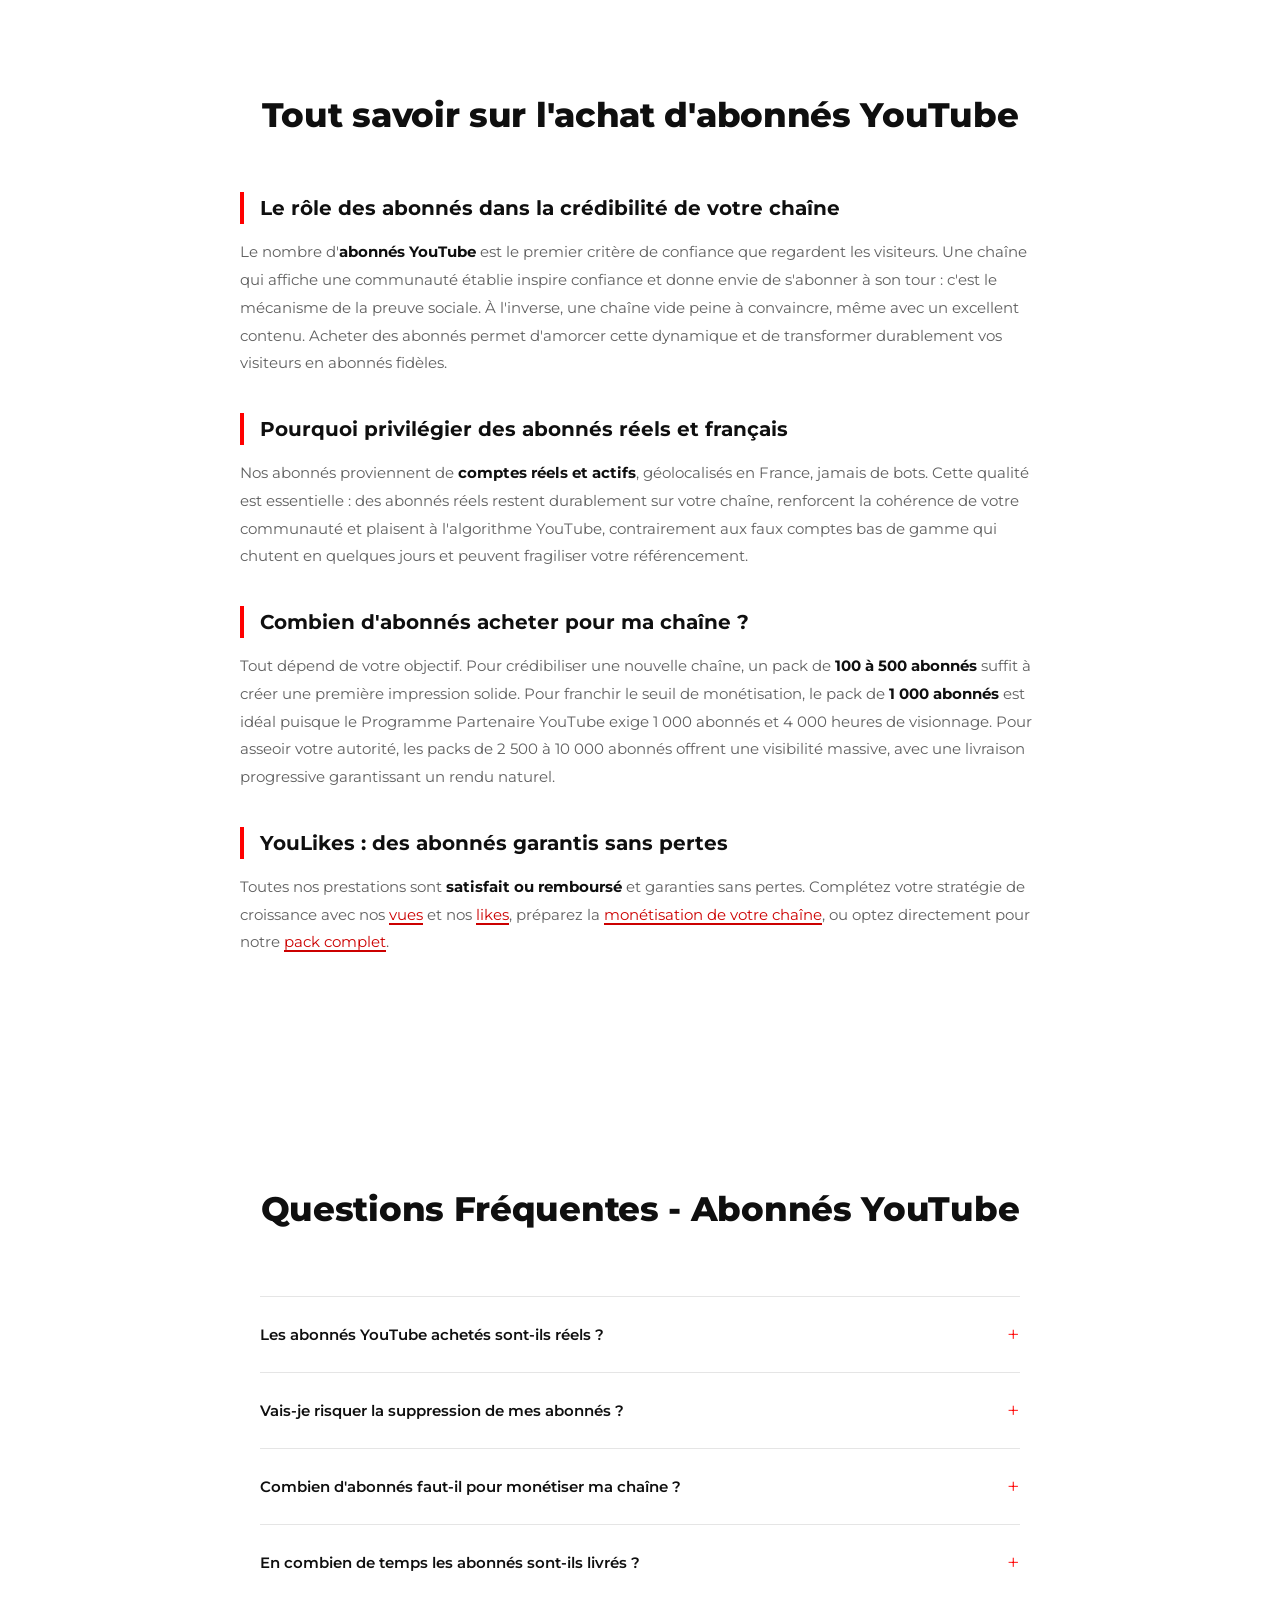
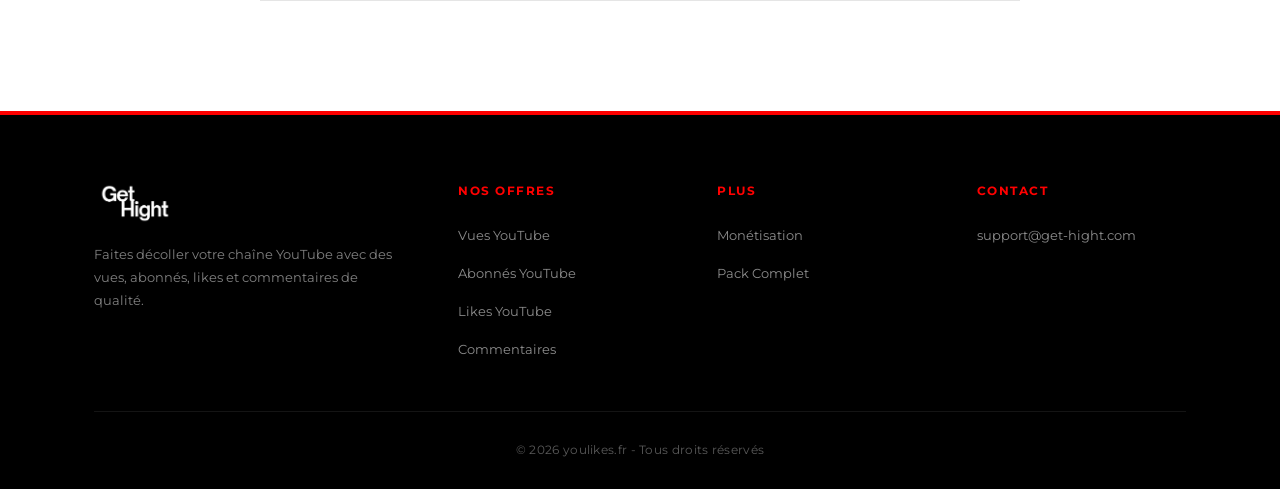
<file: acheter-abonne-youtube.html>
<!DOCTYPE html>
<html lang="fr">
<head>
    <meta charset="UTF-8">
    <meta name="viewport" content="width=device-width, initial-scale=1.0">
    <meta name="robots" content="index, follow">
    <title>Acheter des Abonnés YouTube - Profils Français Sans Pertes</title>
    <meta name="description" content="Achetez des abonnés YouTube réels et français, sans pertes. Crédibilisez votre chaîne et atteignez le seuil de monétisation. Satisfait ou remboursé dès 50€.">
    <link rel="canonical" href="https://youlikes.fr/acheter-abonne-youtube.html"/>
    <link rel="alternate" hreflang="fr-FR" href="https://youlikes.fr/acheter-abonne-youtube.html"/>
    <link rel="alternate" hreflang="x-default" href="https://youlikes.fr/acheter-abonne-youtube.html"/>
    <link rel="preconnect" href="https://fonts.googleapis.com">
    <link rel="preconnect" href="https://fonts.gstatic.com" crossorigin>
    <link href="https://fonts.googleapis.com/css2?family=Montserrat:wght@400;500;600;700;800&display=swap" rel="stylesheet">
    <link rel="stylesheet" href="styles.css">
    <link rel="icon" type="image/x-icon" href="/favicon.ico">
    <link rel="shortcut icon" href="/favicon.ico">
    <link rel="apple-touch-icon" type="image/png" sizes="96x96" href="./logo/apple-icon-96x96.png">
    <link rel="icon" type="image/png" sizes="32x32" href="./logo/android-icon-32x32.png">
    <link rel="icon" type="image/png" sizes="96x96" href="./logo/android-icon-96x96.png">
    <meta name="msapplication-TileColor" content="#FF0000">
    <meta name="msapplication-TileImage" content="./logo/ms-icon-96x96.png">

    <meta property="og:type" content="website">
    <meta property="og:url" content="https://youlikes.fr/acheter-abonne-youtube.html">
    <meta property="og:title" content="Acheter des Abonnés YouTube - Profils Français Sans Pertes">
    <meta property="og:description" content="Achetez des abonnés YouTube réels et français, sans pertes. Crédibilisez votre chaîne et atteignez le seuil de monétisation. Satisfait ou remboursé dès 50€.">
    <meta property="og:image" content="https://youlikes.fr/youtube-compteur-de-vues-en-temps-reel.webp">
    <meta property="og:locale" content="fr_FR">
    <meta property="og:site_name" content="YouLikes">
    <meta name="twitter:card" content="summary_large_image">
    <meta name="twitter:title" content="Acheter des Abonnés YouTube - Profils Français Sans Pertes">
    <meta name="twitter:description" content="Achetez des abonnés YouTube réels et français, sans pertes. Crédibilisez votre chaîne et atteignez le seuil de monétisation. Satisfait ou remboursé dès 50€.">
    <meta name="twitter:image" content="https://youlikes.fr/youtube-compteur-de-vues-en-temps-reel.webp">

    <script type="application/ld+json">
    {
        "@context": "https://schema.org",
        "@graph": [
            {
                "@type": "BreadcrumbList",
                "itemListElement": [
                    {
                        "@type": "ListItem",
                        "position": 1,
                        "name": "Accueil",
                        "item": "https://youlikes.fr/"
                    },
                    {
                        "@type": "ListItem",
                        "position": 2,
                        "name": "Acheter des Abonnés YouTube",
                        "item": "https://youlikes.fr/acheter-abonne-youtube.html"
                    }
                ]
            },
            {
                "@type": "Organization",
                "name": "YouLikes",
                "url": "https://youlikes.fr",
                "logo": "https://youlikes.fr/get-hight.webp",
                "hasOfferCatalog": {
                    "@type": "OfferCatalog",
                    "name": "Nos services YouTube",
                    "itemListElement": [
                        {
                            "@type": "Offer",
                            "itemOffered": {
                                "@type": "Service",
                                "name": "acheter abonne youtube",
                                "url": "https://youlikes.fr/acheter-abonne-youtube.html"
                            }
                        },
                        {
                            "@type": "Offer",
                            "itemOffered": {
                                "@type": "Service",
                                "name": "achat abonne youtube",
                                "url": "https://youlikes.fr/acheter-abonne-youtube.html"
                            }
                        },
                        {
                            "@type": "Offer",
                            "itemOffered": {
                                "@type": "Service",
                                "name": "acheter des abonnés youtube",
                                "url": "https://youlikes.fr/acheter-abonne-youtube.html"
                            }
                        },
                        {
                            "@type": "Offer",
                            "itemOffered": {
                                "@type": "Service",
                                "name": "acheter abonnés youtube",
                                "url": "https://youlikes.fr/acheter-abonne-youtube.html"
                            }
                        },
                        {
                            "@type": "Offer",
                            "itemOffered": {
                                "@type": "Service",
                                "name": "acheter followers youtube",
                                "url": "https://youlikes.fr/acheter-abonne-youtube.html"
                            }
                        },
                        {
                            "@type": "Offer",
                            "itemOffered": {
                                "@type": "Service",
                                "name": "achat abonnés youtube",
                                "url": "https://youlikes.fr/acheter-abonne-youtube.html"
                            }
                        },
                        {
                            "@type": "Offer",
                            "itemOffered": {
                                "@type": "Service",
                                "name": "abonnés youtube pas cher",
                                "url": "https://youlikes.fr/acheter-abonne-youtube.html"
                            }
                        },
                        {
                            "@type": "Offer",
                            "itemOffered": {
                                "@type": "Service",
                                "name": "meilleur site pour acheter des abonnés youtube",
                                "url": "https://youlikes.fr/acheter-abonne-youtube.html"
                            }
                        },
                        {
                            "@type": "Offer",
                            "itemOffered": {
                                "@type": "Service",
                                "name": "acheter des abonnés youtube pas cher",
                                "url": "https://youlikes.fr/acheter-abonne-youtube.html"
                            }
                        }
                    ]
                }
            },
            {
                "@type": "FAQPage",
                "mainEntity": [
                    {
                        "@type": "Question",
                        "name": "Les abonnés YouTube achetés sont-ils réels ?",
                        "acceptedAnswer": {
                            "@type": "Answer",
                            "text": "Oui, des abonnés de comptes réels et actifs, jamais de bots, durables et garantis sans pertes."
                        }
                    },
                    {
                        "@type": "Question",
                        "name": "Vais-je risquer la suppression de mes abonnés ?",
                        "acceptedAnswer": {
                            "@type": "Answer",
                            "text": "Non, méthode conforme aux conditions de YouTube ; nos abonnés réels minimisent tout risque."
                        }
                    },
                    {
                        "@type": "Question",
                        "name": "Combien d'abonnés faut-il pour monétiser ma chaîne ?",
                        "acceptedAnswer": {
                            "@type": "Answer",
                            "text": "Le programme partenaire exige 1 000 abonnés et 4 000 heures de visionnage ; nos packs aident à franchir ce seuil."
                        }
                    },
                    {
                        "@type": "Question",
                        "name": "En combien de temps les abonnés sont-ils livrés ?",
                        "acceptedAnswer": {
                            "@type": "Answer",
                            "text": "La livraison débute dans les heures suivant la commande, progressivement et naturellement."
                        }
                    }
                ]
            },
            {
                "@type": "ItemList",
                "name": "Nos Offres Abonnés YouTube",
                "itemListElement": [
                    { "@type": "ListItem", "position": 1, "item": { "@type": "Product", "name": "100 Abonnés YouTube", "description": "100 abonnés YouTube réels et français, source organique, sans pertes et garantis.", "image": "https://youlikes.fr/youtube-compteur-de-vues-en-temps-reel.webp", "brand": { "@type": "Brand", "name": "YouLikes" }, "offers": { "@type": "Offer", "price": "50", "priceCurrency": "EUR", "availability": "https://schema.org/InStock", "url": "https://youlikes.fr/acheter-abonne-youtube.html" } } },
                    { "@type": "ListItem", "position": 2, "item": { "@type": "Product", "name": "200 Abonnés YouTube", "description": "200 abonnés YouTube réels et français, source organique, sans pertes et garantis.", "image": "https://youlikes.fr/youtube-compteur-de-vues-en-temps-reel.webp", "brand": { "@type": "Brand", "name": "YouLikes" }, "offers": { "@type": "Offer", "price": "60", "priceCurrency": "EUR", "availability": "https://schema.org/InStock", "url": "https://youlikes.fr/acheter-abonne-youtube.html" } } },
                    { "@type": "ListItem", "position": 3, "item": { "@type": "Product", "name": "300 Abonnés YouTube", "description": "300 abonnés YouTube réels et français, source organique, sans pertes et garantis.", "image": "https://youlikes.fr/youtube-compteur-de-vues-en-temps-reel.webp", "brand": { "@type": "Brand", "name": "YouLikes" }, "offers": { "@type": "Offer", "price": "90", "priceCurrency": "EUR", "availability": "https://schema.org/InStock", "url": "https://youlikes.fr/acheter-abonne-youtube.html" } } },
                    { "@type": "ListItem", "position": 4, "item": { "@type": "Product", "name": "500 Abonnés YouTube", "description": "500 abonnés YouTube réels et français, source organique, sans pertes et garantis.", "image": "https://youlikes.fr/youtube-compteur-de-vues-en-temps-reel.webp", "brand": { "@type": "Brand", "name": "YouLikes" }, "offers": { "@type": "Offer", "price": "150", "priceCurrency": "EUR", "availability": "https://schema.org/InStock", "url": "https://youlikes.fr/acheter-abonne-youtube.html" } } },
                    { "@type": "ListItem", "position": 5, "item": { "@type": "Product", "name": "1 000 Abonnés YouTube", "description": "1 000 abonnés YouTube réels et français, source organique, sans pertes et garantis.", "image": "https://youlikes.fr/youtube-compteur-de-vues-en-temps-reel.webp", "brand": { "@type": "Brand", "name": "YouLikes" }, "offers": { "@type": "Offer", "price": "250", "priceCurrency": "EUR", "availability": "https://schema.org/InStock", "url": "https://youlikes.fr/acheter-abonne-youtube.html" } } },
                    { "@type": "ListItem", "position": 6, "item": { "@type": "Product", "name": "2 500 Abonnés YouTube", "description": "2 500 abonnés YouTube réels et français, source organique, sans pertes et garantis.", "image": "https://youlikes.fr/youtube-compteur-de-vues-en-temps-reel.webp", "brand": { "@type": "Brand", "name": "YouLikes" }, "offers": { "@type": "Offer", "price": "600", "priceCurrency": "EUR", "availability": "https://schema.org/InStock", "url": "https://youlikes.fr/acheter-abonne-youtube.html" } } },
                    { "@type": "ListItem", "position": 7, "item": { "@type": "Product", "name": "5 000 Abonnés YouTube", "description": "5 000 abonnés YouTube réels et français, source organique, sans pertes et garantis.", "image": "https://youlikes.fr/youtube-compteur-de-vues-en-temps-reel.webp", "brand": { "@type": "Brand", "name": "YouLikes" }, "offers": { "@type": "Offer", "price": "1100", "priceCurrency": "EUR", "availability": "https://schema.org/InStock", "url": "https://youlikes.fr/acheter-abonne-youtube.html" } } },
                    { "@type": "ListItem", "position": 8, "item": { "@type": "Product", "name": "10 000 Abonnés YouTube", "description": "10 000 abonnés YouTube réels et français, source organique, sans pertes et garantis.", "image": "https://youlikes.fr/youtube-compteur-de-vues-en-temps-reel.webp", "brand": { "@type": "Brand", "name": "YouLikes" }, "offers": { "@type": "Offer", "price": "2100", "priceCurrency": "EUR", "availability": "https://schema.org/InStock", "url": "https://youlikes.fr/acheter-abonne-youtube.html" } } }
                ]
            }
        ]
    }
    </script>
</head>
<body>
    <header class="header">
        <div class="container">
            <a href="https://youlikes.fr" class="logo"><img src="get-hight.webp" alt="YouLikes - Croissance YouTube" title="YouLikes" width="512" height="512" class="logo-img"></a>
            <nav class="nav">
                <ul class="nav-list">
                    <li><a href="https://youlikes.fr" class="nav-link">Accueil</a></li>
                    <li class="nav-item dropdown">
                        <a href="#" class="nav-link">Nos Offres <span class="dropdown-arrow">▼</span></a>
                        <div class="dropdown-menu">
                            <a href="https://youlikes.fr/acheter-des-vues-youtube.html">Vues YouTube</a>
                            <a href="https://youlikes.fr/acheter-abonne-youtube.html">Abonnés YouTube</a>
                            <a href="https://youlikes.fr/acheter-des-likes-youtube.html">Likes YouTube</a>
                            <a href="https://youlikes.fr/acheter-commentaires-youtube.html">Commentaires YouTube</a>
                            <a href="https://youlikes.fr/acheter-heures-visionnage-youtube.html">Monétisation</a>
                            <a href="https://youlikes.fr/monetisation-youtube.html">Pack Complet</a>
                        </div>
                    </li>
                </ul>
            </nav>
            <button class="menu-toggle" aria-label="Menu"><span></span><span></span><span></span></button>
        </div>
    </header>
    <div class="promo-bar">&#x26A1; -20% sur votre 1&egrave;re commande avec le code <span class="promo-code">BIENVENUE20</span></div>

    <section id="accueil" class="hero">
        <div class="container">
            <div class="hero-content">
                <h1>Acheter des Abonnés YouTube <span class="highlight">Français</span></h1>
                <p class="hero-subtitle">Crédibilisez votre chaîne avec des abonnés YouTube réels et durables, livrés sans pertes. Renforcez votre image, gagnez la confiance de votre audience et franchissez le seuil de monétisation des 1 000 abonnés.</p>
                <a href="#offres" class="btn btn-primary" title="acheter abonnés youtube">Nos Offres</a>
            </div>
            <div class="hero-image">
                <img src="youtube-compteur-de-vues-en-temps-reel.webp" alt="Compteur d'abonnés YouTube en forte hausse pour acheter abonne youtube" title="Acheter des abonnés YouTube réels et français" width="964" height="421" class="hero-img" loading="eager">
            </div>
        </div>
    </section>

    <section class="stats">
        <div class="container">
            <div class="stat-card"><div class="stat-number" data-target="0" data-static="1 000">1 000</div><p>abonnés requis pour monétiser votre chaîne</p></div>
            <div class="stat-card"><div class="stat-number" data-target="100" data-suffix="%">100%</div><p>abonnés réels et actifs, jamais de bots</p></div>
            <div class="stat-card"><div class="stat-number" data-target="0" data-static="Progressive">Progressive</div><p>une livraison naturelle et échelonnée</p></div>
            <div class="stat-card"><div class="stat-number" data-target="0" data-static="24/7">24/7</div><p>un service client disponible à tout moment</p></div>
        </div>
    </section>

    <section class="credibility">
        <div class="container">
            <div class="credibility-image">
                <img src="youtube-monetisation-systeme.webp" alt="Chaîne YouTube affichant un grand nombre d'abonnés après un achat abonne youtube" title="Acheter followers youtube pour crédibiliser votre chaîne" width="601" height="791" class="credibility-img" loading="lazy">
            </div>
            <div class="credibility-content">
                <h2>Pourquoi acheter des abonnés YouTube ?</h2>
                <p>Le nombre d'abonnés est la carte de visite de votre chaîne. Un visiteur fait bien plus confiance à une chaîne affichant <strong>plusieurs milliers d'abonnés</strong> qu'à une chaîne quasi vide. C'est la <strong>preuve sociale</strong> qui convertit un simple curieux en abonné fidèle.</p>
                <p>Avec des abonnés <strong>réels et actifs</strong>, livrés progressivement et sans pertes, vous crédibilisez instantanément votre chaîne et envoyez un signal de confiance à l'algorithme YouTube, qui valorise les chaînes en pleine croissance.</p>
                <a href="#offres" class="btn btn-primary" title="Le meilleur site pour acheter des abonnés youtube">Acheter maintenant</a>
            </div>
        </div>
    </section>

    <section class="credibility credibility-reverse">
        <div class="container">
            <div class="credibility-content">
                <h2>Des abonnés français, durables et sans pertes</h2>
                <p>Tous les abonnés ne se valent pas. Des abonnés <strong>réels et géolocalisés en France</strong> renforcent la cohérence de votre communauté et plaisent à l'algorithme, contrairement aux faux comptes et aux bots qui disparaissent en quelques jours et fragilisent votre chaîne.</p>
                <p>Chez YouLikes, nos abonnés sont <strong>garantis sans pertes</strong> : livraison sur mesure, progressive et naturelle. En cas de baisse, nous procédons à un remplacement gratuit, satisfait ou remboursé.</p>
                <a href="#offres" class="btn btn-primary" title="acheter des abonnés youtube pas cher">Acheter maintenant</a>
            </div>
            <div class="credibility-image">
                <img src="youtube-monetisation-videos.webp" alt="Communauté d'abonnés engagés pour achat abonnés youtube durable" title="Abonnés youtube pas cher, réels et durables" width="900" height="600" class="credibility-img" loading="lazy">
            </div>
        </div>
    </section>

    <section class="how-it-works">
        <div class="container">
            <h2 class="section-title">Comment ça marche ?</h2>
            <div class="steps">
                <div class="step"><div class="step-icon"><span>1</span></div><h3>Choisissez votre pack</h3><p>Sélectionnez le nombre d'abonnés adapté à votre objectif, de 100 à 10 000. Le traitement démarre dès le paiement validé.</p></div>
                <div class="step"><div class="step-icon"><span>2</span></div><h3>Communiquez votre chaîne</h3><p>Indiquez l'URL de la chaîne à développer. Aucune connexion à votre compte n'est nécessaire : votre chaîne reste 100% sécurisée.</p></div>
                <div class="step"><div class="step-icon"><span>3</span></div><h3>Livraison progressive</h3><p>Vos abonnés arrivent de façon échelonnée et naturelle. Le compteur grimpe, votre chaîne gagne en crédibilité et se rapproche du seuil de monétisation.</p></div>
            </div>
        </div>
    </section>

    <section id="offres" class="pricing">
        <div class="container">
            <h2 class="section-title">Acheter des Abonnés YouTube - Nos Offres</h2>
            <p class="section-subtitle">Des abonnés réels et français, sans pertes et garantis. Choisissez la quantité adaptée à votre chaîne.</p>
            <div class="pricing-cards">
                <div class="pricing-card">
                    <div class="pricing-header"><h3>100 Abonnés</h3></div>
                    <div class="pricing-price"><span class="price">50€</span></div>
                    <ul class="pricing-features"><li><span class="check">✓</span> Source organique</li><li><span class="check">✓</span> Livraison sur mesure</li><li><span class="check">✓</span> 100% abonnés réels</li><li><span class="check">✓</span> Sans pertes &amp; garanti</li><li><span class="check">✓</span> Satisfait ou remboursé</li></ul>
                    <a href="https://buy.stripe.com/3cI8wR8gu4sb20Y335aZi1m" class="btn btn-outline" target="_blank" rel="noopener noreferrer">Commander</a>
                </div>
                <div class="pricing-card">
                    <div class="pricing-header"><h3>200 Abonnés</h3></div>
                    <div class="pricing-price"><span class="price">60€</span></div>
                    <ul class="pricing-features"><li><span class="check">✓</span> Source organique</li><li><span class="check">✓</span> Livraison sur mesure</li><li><span class="check">✓</span> 100% abonnés réels</li><li><span class="check">✓</span> Sans pertes &amp; garanti</li><li><span class="check">✓</span> Satisfait ou remboursé</li></ul>
                    <a href="https://buy.stripe.com/7sYbJ31S66AjbBy8npaZi1n" class="btn btn-outline" target="_blank" rel="noopener noreferrer">Commander</a>
                </div>
                <div class="pricing-card">
                    <div class="pricing-header"><h3>300 Abonnés</h3></div>
                    <div class="pricing-price"><span class="price">90€</span></div>
                    <ul class="pricing-features"><li><span class="check">✓</span> Source organique</li><li><span class="check">✓</span> Livraison sur mesure</li><li><span class="check">✓</span> 100% abonnés réels</li><li><span class="check">✓</span> Sans pertes &amp; garanti</li><li><span class="check">✓</span> Satisfait ou remboursé</li></ul>
                    <a href="https://buy.stripe.com/6oUfZj9ky1fZ0WU1Z1aZi1o" class="btn btn-outline" target="_blank" rel="noopener noreferrer">Commander</a>
                </div>
                <div class="pricing-card">
                    <div class="pricing-header"><h3>500 Abonnés</h3></div>
                    <div class="pricing-price"><span class="price">150€</span></div>
                    <ul class="pricing-features"><li><span class="check">✓</span> Source organique</li><li><span class="check">✓</span> Livraison sur mesure</li><li><span class="check">✓</span> 100% abonnés réels</li><li><span class="check">✓</span> Sans pertes &amp; garanti</li><li><span class="check">✓</span> Satisfait ou remboursé</li></ul>
                    <a href="https://buy.stripe.com/7sY6oJaoCaQzdJG7jlaZi1p" class="btn btn-outline" target="_blank" rel="noopener noreferrer">Commander</a>
                </div>
                <div class="pricing-card featured">
                    <div class="pricing-badge">Populaire</div>
                    <div class="pricing-header"><h3>1 000 Abonnés</h3></div>
                    <div class="pricing-price"><span class="price">250€</span></div>
                    <ul class="pricing-features"><li><span class="check">✓</span> Source organique</li><li><span class="check">✓</span> Livraison sur mesure</li><li><span class="check">✓</span> 100% abonnés réels</li><li><span class="check">✓</span> Sans pertes &amp; garanti</li><li><span class="check">✓</span> Satisfait ou remboursé</li></ul>
                    <a href="https://buy.stripe.com/cNi8wRfIW4sbbBy335aZi1q" class="btn btn-primary" target="_blank" rel="noopener noreferrer">Commander</a>
                </div>
                <div class="pricing-card">
                    <div class="pricing-header"><h3>2 500 Abonnés</h3></div>
                    <div class="pricing-price"><span class="price">600€</span></div>
                    <ul class="pricing-features"><li><span class="check">✓</span> Source organique</li><li><span class="check">✓</span> Livraison sur mesure</li><li><span class="check">✓</span> 100% abonnés réels</li><li><span class="check">✓</span> Sans pertes &amp; garanti</li><li><span class="check">✓</span> Satisfait ou remboursé</li></ul>
                    <a href="https://buy.stripe.com/eVq8wR68mgaT3525bdaZi1r" class="btn btn-outline" target="_blank" rel="noopener noreferrer">Commander</a>
                </div>
                <div class="pricing-card">
                    <div class="pricing-header"><h3>5 000 Abonnés</h3></div>
                    <div class="pricing-price"><span class="price">1100€</span></div>
                    <ul class="pricing-features"><li><span class="check">✓</span> Source organique</li><li><span class="check">✓</span> Livraison sur mesure</li><li><span class="check">✓</span> 100% abonnés réels</li><li><span class="check">✓</span> Sans pertes &amp; garanti</li><li><span class="check">✓</span> Satisfait ou remboursé</li></ul>
                    <a href="https://buy.stripe.com/14A28t9ky2k3eNK8npaZi1s" class="btn btn-outline" target="_blank" rel="noopener noreferrer">Commander</a>
                </div>
                <div class="pricing-card">
                    <div class="pricing-header"><h3>10 000 Abonnés</h3></div>
                    <div class="pricing-price"><span class="price">2100€</span></div>
                    <ul class="pricing-features"><li><span class="check">✓</span> Source organique</li><li><span class="check">✓</span> Livraison sur mesure</li><li><span class="check">✓</span> 100% abonnés réels</li><li><span class="check">✓</span> Sans pertes &amp; garanti</li><li><span class="check">✓</span> Satisfait ou remboursé</li></ul>
                    <a href="https://buy.stripe.com/aFa28tfIW2k39tq6fhaZi1t" class="btn btn-outline" target="_blank" rel="noopener noreferrer">Commander</a>
                </div>
            </div>
        </div>
    </section>

    <section class="seo-content">
        <div class="container">
            <h2 class="section-title">Tout savoir sur l'achat d'abonnés YouTube</h2>
            <div class="seo-text">
                <h3>Le rôle des abonnés dans la crédibilité de votre chaîne</h3>
                <p>Le nombre d'<strong>abonnés YouTube</strong> est le premier critère de confiance que regardent les visiteurs. Une chaîne qui affiche une communauté établie inspire confiance et donne envie de s'abonner à son tour : c'est le mécanisme de la preuve sociale. À l'inverse, une chaîne vide peine à convaincre, même avec un excellent contenu. Acheter des abonnés permet d'amorcer cette dynamique et de transformer durablement vos visiteurs en abonnés fidèles.</p>

                <h3>Pourquoi privilégier des abonnés réels et français</h3>
                <p>Nos abonnés proviennent de <strong>comptes réels et actifs</strong>, géolocalisés en France, jamais de bots. Cette qualité est essentielle : des abonnés réels restent durablement sur votre chaîne, renforcent la cohérence de votre communauté et plaisent à l'algorithme YouTube, contrairement aux faux comptes bas de gamme qui chutent en quelques jours et peuvent fragiliser votre référencement.</p>

                <h3>Combien d'abonnés acheter pour ma chaîne ?</h3>
                <p>Tout dépend de votre objectif. Pour crédibiliser une nouvelle chaîne, un pack de <strong>100 à 500 abonnés</strong> suffit à créer une première impression solide. Pour franchir le seuil de monétisation, le pack de <strong>1 000 abonnés</strong> est idéal puisque le Programme Partenaire YouTube exige 1 000 abonnés et 4 000 heures de visionnage. Pour asseoir votre autorité, les packs de 2 500 à 10 000 abonnés offrent une visibilité massive, avec une livraison progressive garantissant un rendu naturel.</p>

                <h3>YouLikes : des abonnés garantis sans pertes</h3>
                <p>Toutes nos prestations sont <strong>satisfait ou remboursé</strong> et garanties sans pertes. Complétez votre stratégie de croissance avec nos <a href="https://youlikes.fr/acheter-des-vues-youtube.html">vues</a> et nos <a href="https://youlikes.fr/acheter-des-likes-youtube.html">likes</a>, préparez la <a href="https://youlikes.fr/acheter-heures-visionnage-youtube.html">monétisation de votre chaîne</a>, ou optez directement pour notre <a href="https://youlikes.fr/monetisation-youtube.html">pack complet</a>.</p>
            </div>
        </div>
    </section>

    <section class="faq">
        <div class="container">
            <h2 class="section-title">Questions Fréquentes - Abonnés YouTube</h2>
            <div class="faq-list">
                <div class="faq-item"><button class="faq-question"><span>Les abonnés YouTube achetés sont-ils réels ?</span><span class="faq-icon">+</span></button><div class="faq-answer"><p>Oui, des abonnés de comptes réels et actifs, jamais de bots, durables et garantis sans pertes.</p></div></div>
                <div class="faq-item"><button class="faq-question"><span>Vais-je risquer la suppression de mes abonnés ?</span><span class="faq-icon">+</span></button><div class="faq-answer"><p>Non, méthode conforme aux conditions de YouTube ; nos abonnés réels minimisent tout risque.</p></div></div>
                <div class="faq-item"><button class="faq-question"><span>Combien d'abonnés faut-il pour monétiser ma chaîne ?</span><span class="faq-icon">+</span></button><div class="faq-answer"><p>Le programme partenaire exige 1 000 abonnés et 4 000 heures de visionnage ; nos packs aident à franchir ce seuil.</p></div></div>
                <div class="faq-item"><button class="faq-question"><span>En combien de temps les abonnés sont-ils livrés ?</span><span class="faq-icon">+</span></button><div class="faq-answer"><p>La livraison débute dans les heures suivant la commande, progressivement et naturellement.</p></div></div>
            </div>
        </div>
    </section>

    <footer class="footer">
        <div class="container">
            <div class="footer-content">
                <div class="footer-brand"><a href="https://youlikes.fr" class="logo"><img src="get-hight.webp" alt="YouLikes - Logo" title="YouLikes" width="512" height="512" class="logo-img"></a><p>Faites décoller votre chaîne YouTube avec des vues, abonnés, likes et commentaires de qualité.</p></div>
                <div class="footer-links"><h4>Nos Offres</h4><ul><li><a href="https://youlikes.fr/acheter-des-vues-youtube.html">Vues YouTube</a></li><li><a href="https://youlikes.fr/acheter-abonne-youtube.html">Abonnés YouTube</a></li><li><a href="https://youlikes.fr/acheter-des-likes-youtube.html">Likes YouTube</a></li><li><a href="https://youlikes.fr/acheter-commentaires-youtube.html">Commentaires</a></li></ul></div>
                <div class="footer-links"><h4>Plus</h4><ul><li><a href="https://youlikes.fr/acheter-heures-visionnage-youtube.html">Monétisation</a></li><li><a href="https://youlikes.fr/monetisation-youtube.html">Pack Complet</a></li></ul></div>
                <div class="footer-links"><h4>Contact</h4><ul><li><a href="mailto:support@get-hight.com">support@get-hight.com</a></li></ul></div>
            </div>
            <div class="footer-bottom"><p>&copy; 2026 youlikes.fr - Tous droits réservés</p></div>
        </div>
    </footer>

    <script>
        document.addEventListener('DOMContentLoaded', function() {
            const menuToggle = document.querySelector('.menu-toggle'); const nav = document.querySelector('.nav');
            if (menuToggle && nav) { menuToggle.addEventListener('click', function() { nav.classList.toggle('active'); menuToggle.classList.toggle('active'); }); document.querySelectorAll('.nav-link:not(.nav-item.dropdown > .nav-link)').forEach(link => { link.addEventListener('click', function() { nav.classList.remove('active'); menuToggle.classList.remove('active'); }); }); }
            document.querySelectorAll('.nav-item.dropdown').forEach(dropdown => { dropdown.querySelector('.nav-link').addEventListener('click', function(e) { if (window.innerWidth <= 768) { e.preventDefault(); dropdown.classList.toggle('active'); } }); });
            document.querySelectorAll('.dropdown-menu a').forEach(link => { link.addEventListener('click', function() { if (window.innerWidth <= 768) { document.querySelector('.nav').classList.remove('active'); document.querySelector('.menu-toggle').classList.remove('active'); document.querySelectorAll('.nav-item.dropdown').forEach(d => d.classList.remove('active')); } }); });
            document.querySelectorAll('a[href^="#"]:not([href="#"])').forEach(link => { link.addEventListener('click', function(e) { e.preventDefault(); const t = document.querySelector(this.getAttribute('href')); if (t) { window.scrollTo({ top: t.offsetTop - document.querySelector('.header').offsetHeight, behavior: 'smooth' }); } }); });
            document.querySelectorAll('.faq-item').forEach(item => { item.querySelector('.faq-question').addEventListener('click', function() { document.querySelectorAll('.faq-item').forEach(o => { if (o !== item && o.classList.contains('active')) o.classList.remove('active'); }); item.classList.toggle('active'); }); });
            window.addEventListener('scroll', function() { const header = document.querySelector('.header'); header.style.boxShadow = window.scrollY > 50 ? '0 4px 20px rgba(0,0,0,0.1)' : '0 4px 15px rgba(0,0,0,0.08)'; });
            const observer = new IntersectionObserver(function(entries) { entries.forEach(entry => { if (entry.isIntersecting) { entry.target.style.opacity = '1'; entry.target.style.transform = 'translateY(0)'; } }); }, { threshold: 0.1, rootMargin: '0px 0px -50px 0px' });
            document.querySelectorAll('.stat-card, .step, .pricing-card, .faq-item').forEach(el => { el.style.opacity = '0'; el.style.transform = 'translateY(30px)'; el.style.transition = 'opacity 0.6s ease, transform 0.6s ease'; observer.observe(el); });
            let animated = false; const statsSection = document.querySelector('.stats');
            if (statsSection) { new IntersectionObserver((entries) => { entries.forEach(entry => { if (entry.isIntersecting && !animated) { document.querySelectorAll('.stat-number').forEach(stat => { const st = stat.getAttribute('data-static'); if (st) { stat.textContent = st; return; } const target = parseInt(stat.getAttribute('data-target') || stat.textContent); const suffix = stat.getAttribute('data-suffix') || '%'; if (isNaN(target) || target <= 0) return; let current = 0; const inc = target / 50; const counter = setInterval(() => { current += inc; if (current >= target) { stat.textContent = target + suffix; clearInterval(counter); } else { stat.textContent = Math.floor(current) + suffix; } }, 40); }); animated = true; } }); }, { threshold: 0.5 }).observe(statsSection); }
        });
    </script>
</body>
</html>
</file>
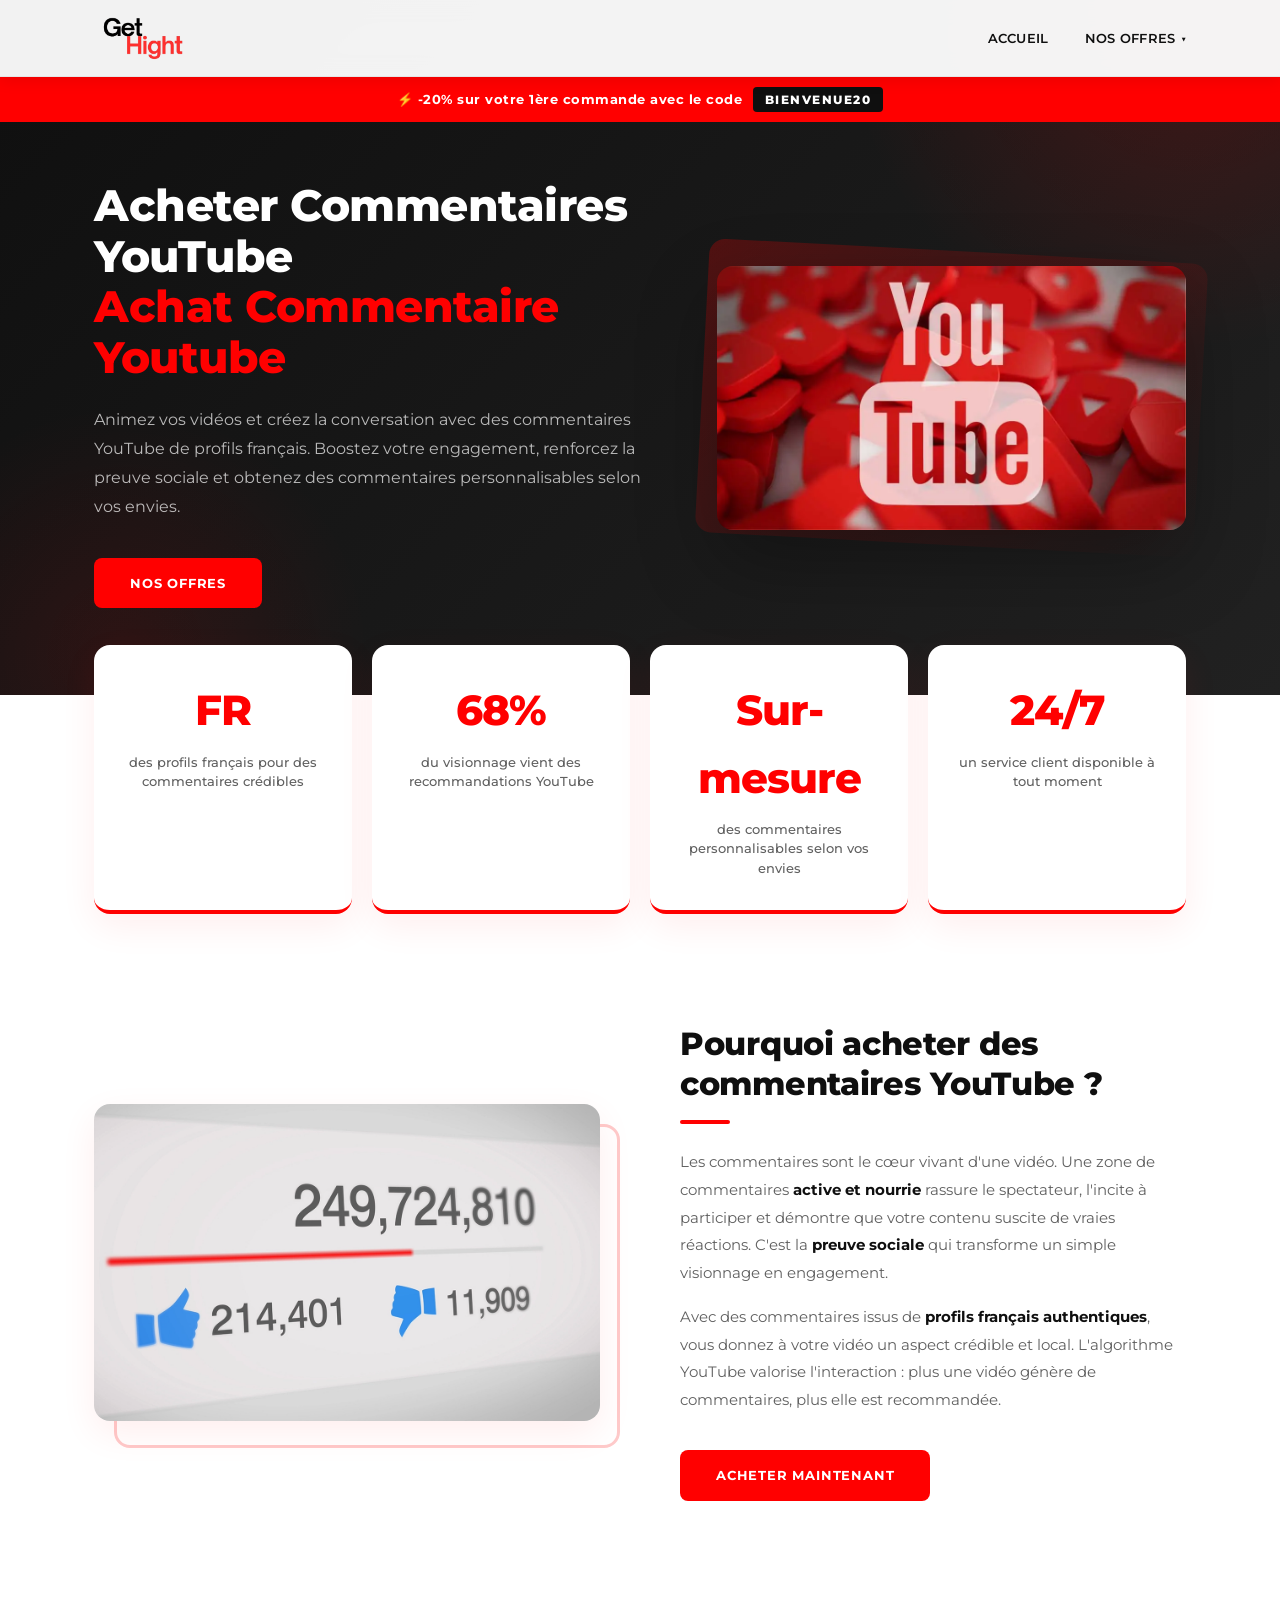
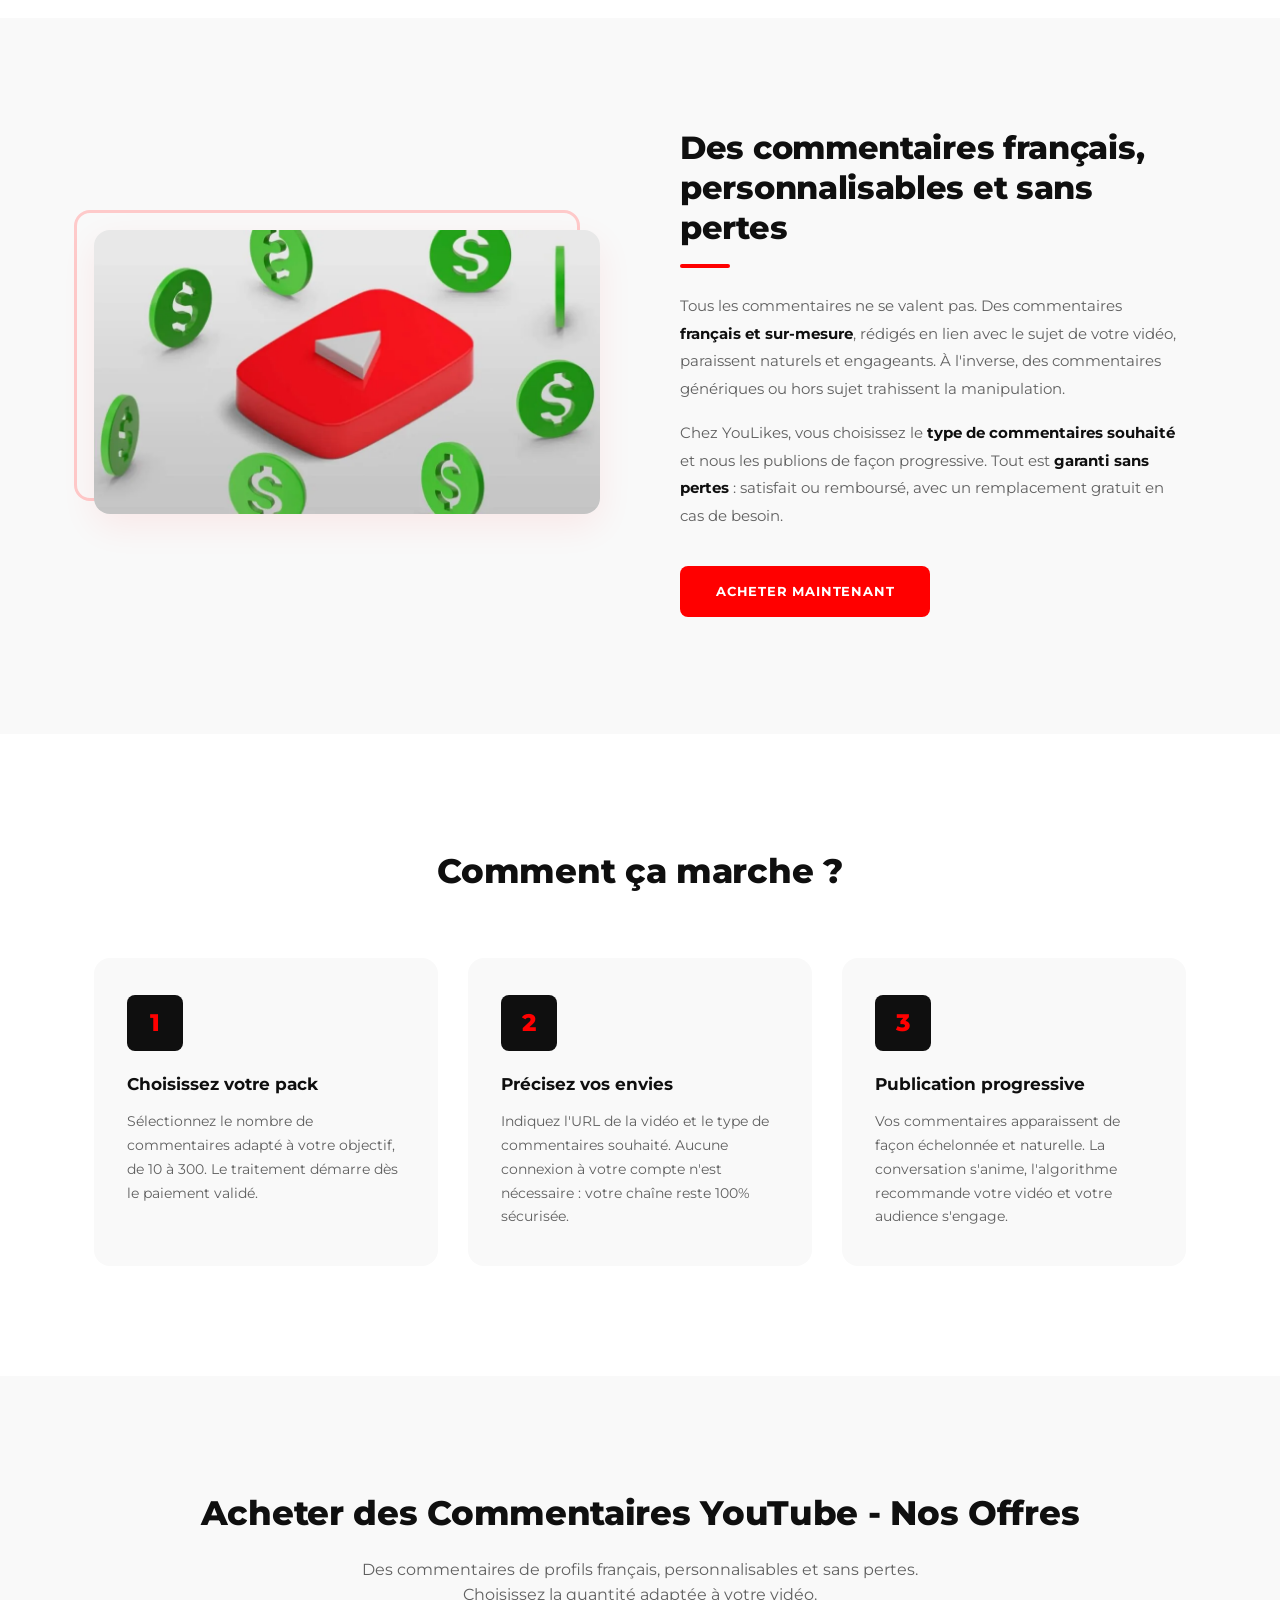
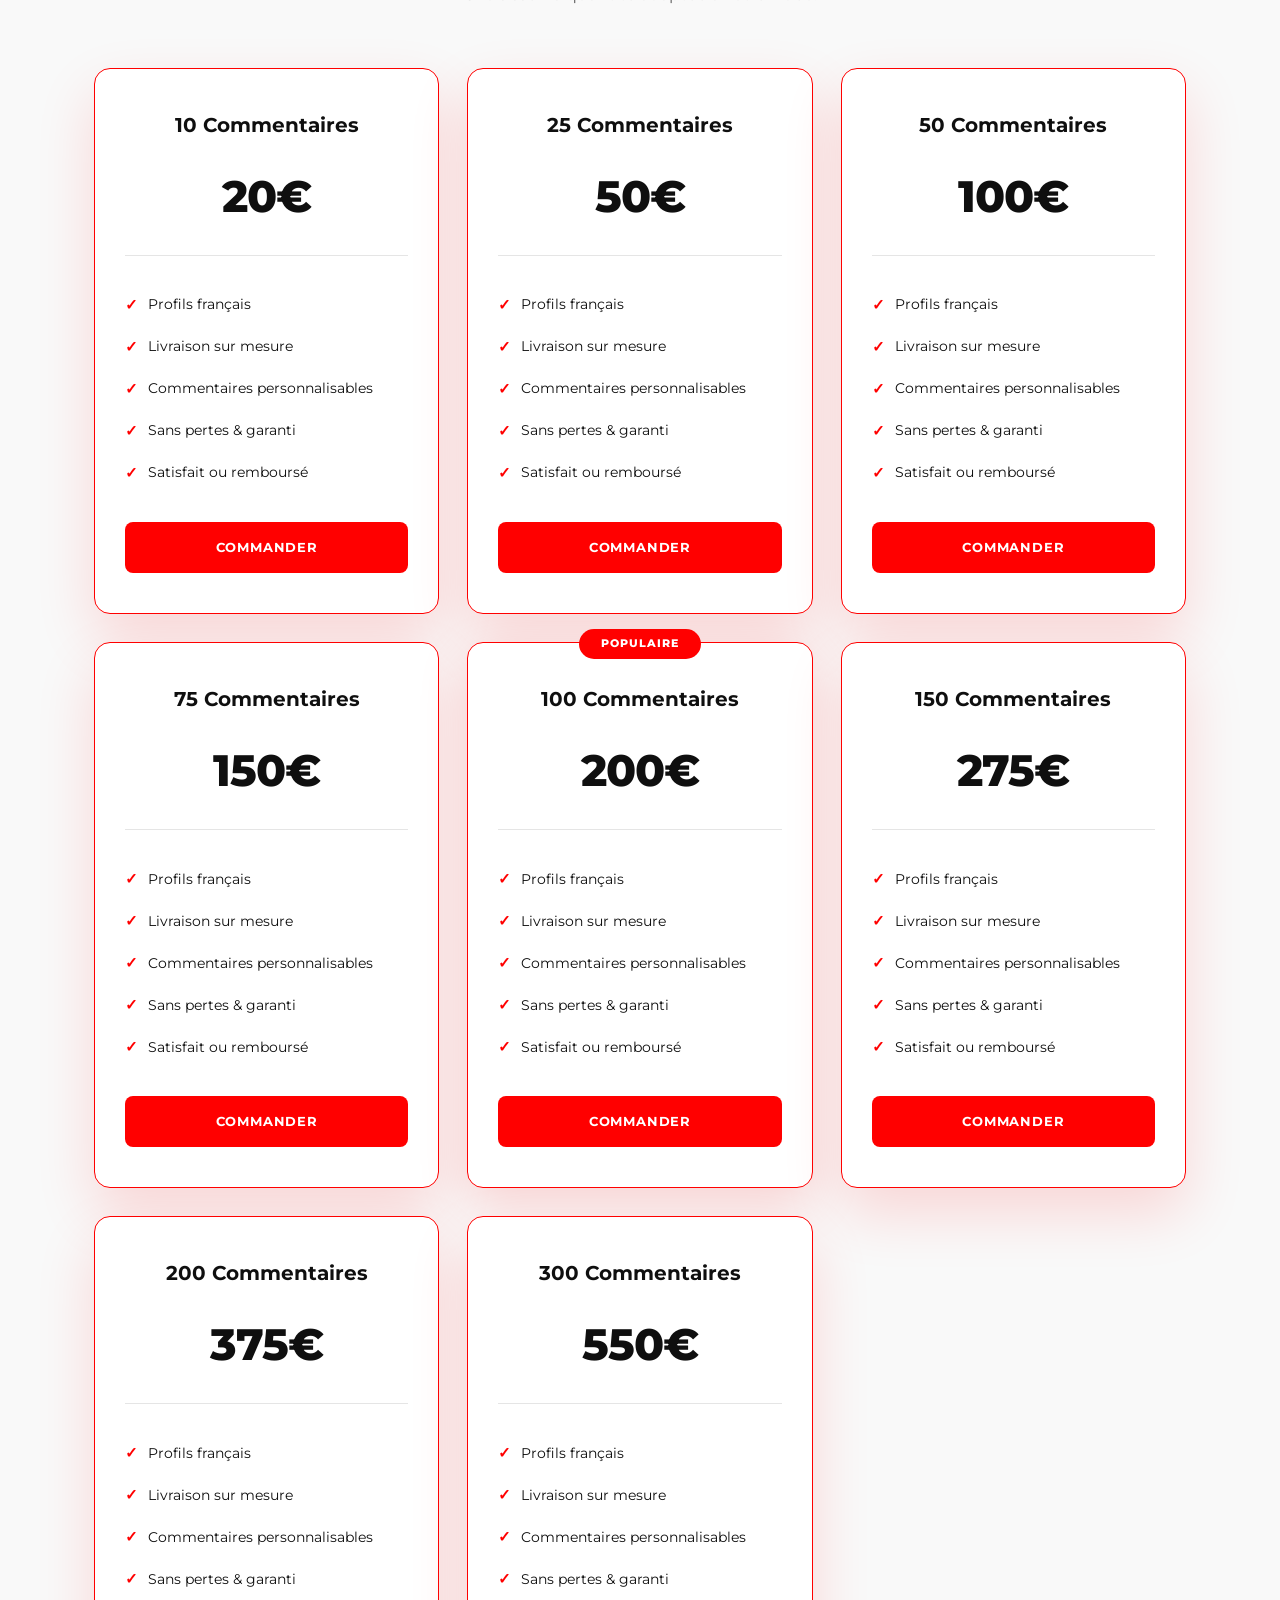
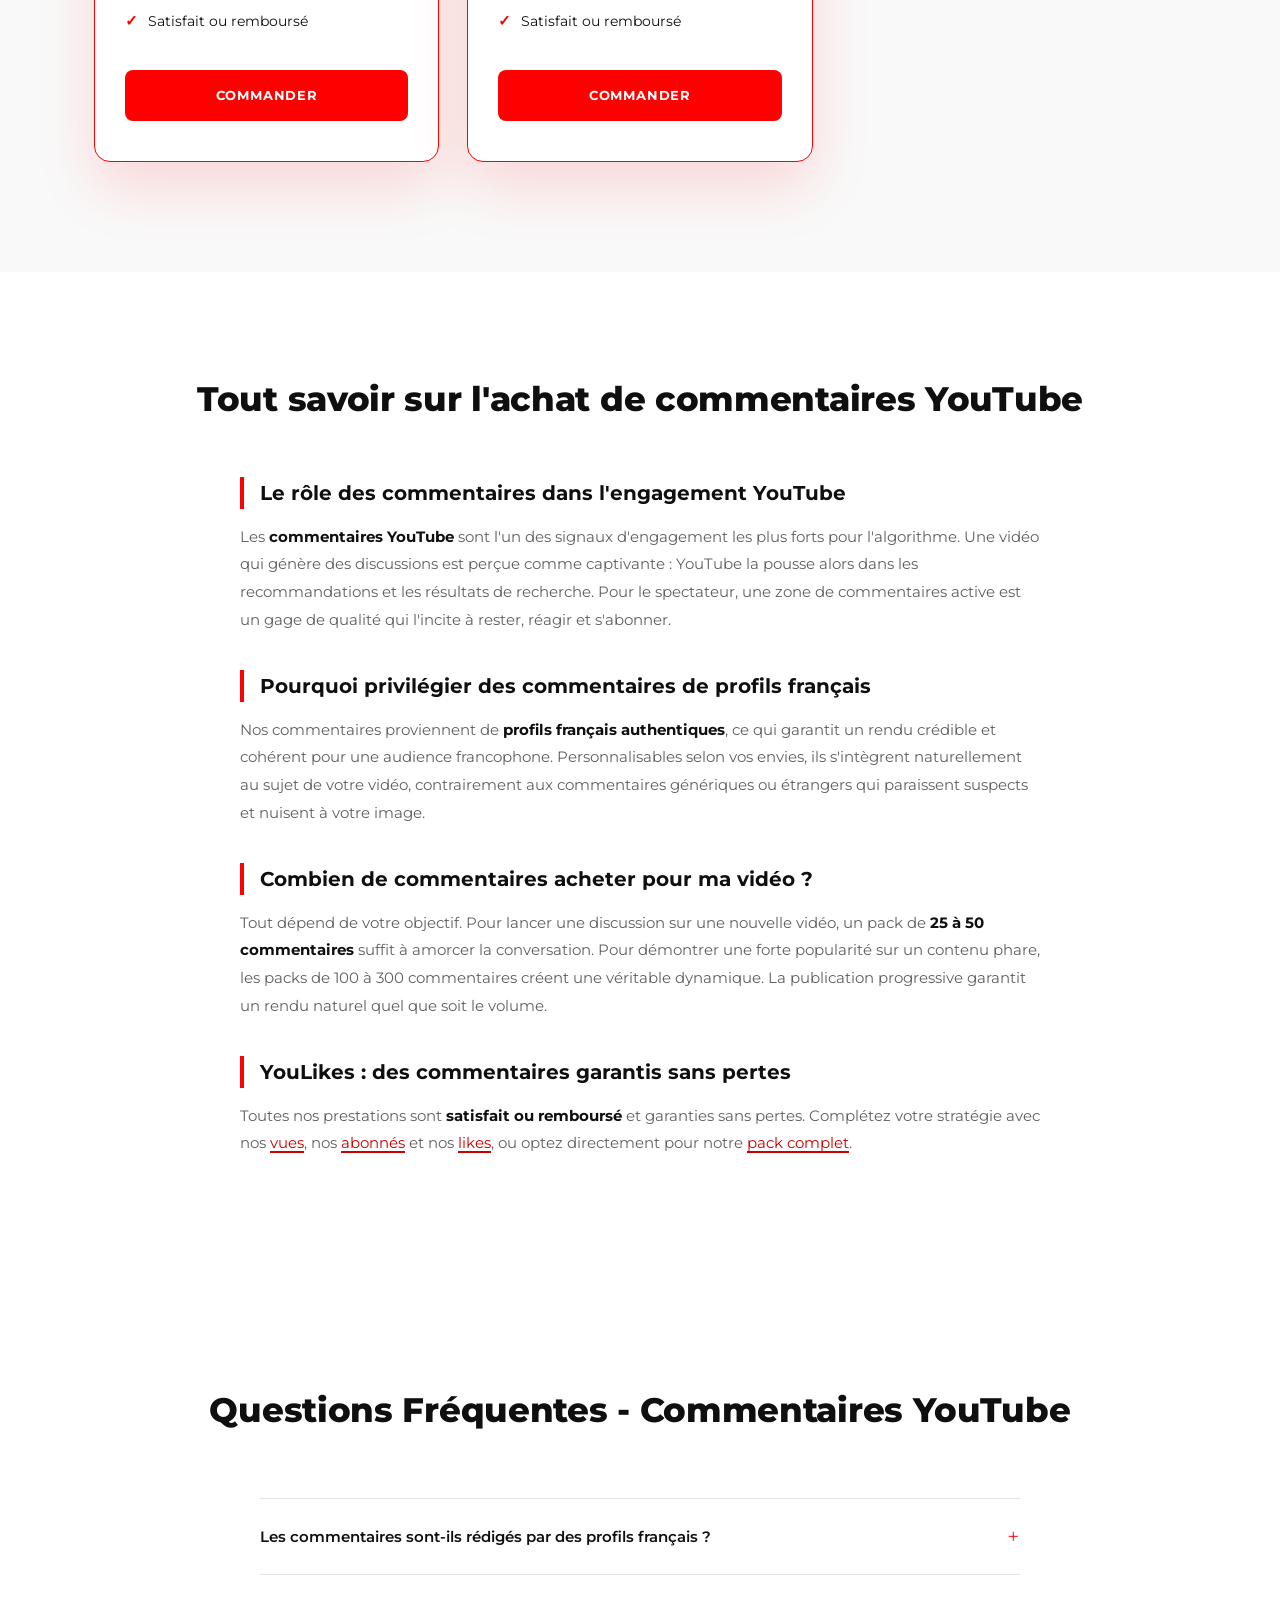
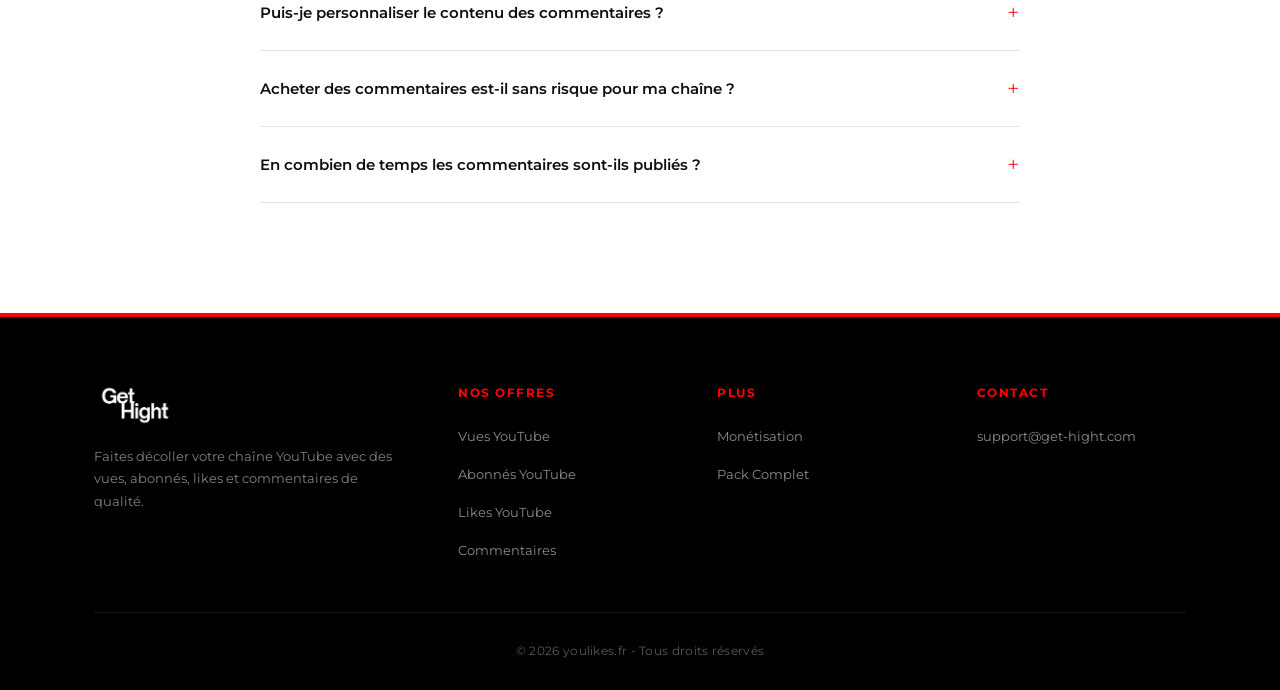
<file: acheter-commentaires-youtube.html>
<!DOCTYPE html>
<html lang="fr">
<head>
    <meta charset="UTF-8">
    <meta name="viewport" content="width=device-width, initial-scale=1.0">
    <meta name="robots" content="index, follow">
    <title>Acheter Commentaires YouTube - Achat Commentaire Youtube</title>
    <meta name="description" content="Achetez des commentaires YouTube de profils français, personnalisables et sans pertes. Renforcez l'engagement et la confiance sur vos vidéos. Dès 20€.">
    <link rel="canonical" href="https://youlikes.fr/acheter-commentaires-youtube.html"/>
    <link rel="alternate" hreflang="fr-FR" href="https://youlikes.fr/acheter-commentaires-youtube.html"/>
    <link rel="alternate" hreflang="x-default" href="https://youlikes.fr/acheter-commentaires-youtube.html"/>
    <link rel="preconnect" href="https://fonts.googleapis.com">
    <link rel="preconnect" href="https://fonts.gstatic.com" crossorigin>
    <link href="https://fonts.googleapis.com/css2?family=Montserrat:wght@400;500;600;700;800&display=swap" rel="stylesheet">
    <link rel="stylesheet" href="styles.css">
    <link rel="icon" type="image/x-icon" href="/favicon.ico">
    <link rel="shortcut icon" href="/favicon.ico">
    <link rel="apple-touch-icon" type="image/png" sizes="96x96" href="./logo/apple-icon-96x96.png">
    <link rel="icon" type="image/png" sizes="32x32" href="./logo/android-icon-32x32.png">
    <link rel="icon" type="image/png" sizes="96x96" href="./logo/android-icon-96x96.png">
    <meta name="msapplication-TileColor" content="#FF0000">
    <meta name="msapplication-TileImage" content="./logo/ms-icon-96x96.png">

    <meta property="og:type" content="website">
    <meta property="og:url" content="https://youlikes.fr/acheter-commentaires-youtube.html">
    <meta property="og:title" content="Acheter des Commentaires YouTube - Profils Français">
    <meta property="og:description" content="Achetez des commentaires YouTube de profils français, personnalisables et sans pertes. Renforcez l'engagement et la confiance dès 20€.">
    <meta property="og:image" content="https://youlikes.fr/youtube-compteur-de-vues-en-temps-reel.webp">
    <meta property="og:locale" content="fr_FR">
    <meta property="og:site_name" content="YouLikes">
    <meta name="twitter:card" content="summary_large_image">
    <meta name="twitter:title" content="Acheter des Commentaires YouTube - Profils Français">
    <meta name="twitter:description" content="Achetez des commentaires YouTube de profils français, personnalisables et sans pertes. Renforcez l'engagement et la confiance dès 20€.">
    <meta name="twitter:image" content="https://youlikes.fr/youtube-compteur-de-vues-en-temps-reel.webp">

    <script type="application/ld+json">
    {
        "@context": "https://schema.org",
        "@graph": [
            {
                "@type": "BreadcrumbList",
                "itemListElement": [
                    {
                        "@type": "ListItem",
                        "position": 1,
                        "name": "Accueil",
                        "item": "https://youlikes.fr/"
                    },
                    {
                        "@type": "ListItem",
                        "position": 2,
                        "name": "Acheter des Commentaires YouTube",
                        "item": "https://youlikes.fr/acheter-commentaires-youtube.html"
                    }
                ]
            },
            {
                "@type": "Organization",
                "name": "YouLikes",
                "url": "https://youlikes.fr",
                "logo": "https://youlikes.fr/get-hight.webp",
                "hasOfferCatalog": {
                    "@type": "OfferCatalog",
                    "name": "Nos services YouTube",
                    "itemListElement": [
                        {
                            "@type": "Offer",
                            "itemOffered": {
                                "@type": "Service",
                                "name": "achat commentaire youtube",
                                "url": "https://youlikes.fr/acheter-commentaires-youtube.html"
                            }
                        },
                        {
                            "@type": "Offer",
                            "itemOffered": {
                                "@type": "Service",
                                "name": "acheter commentaires youtube",
                                "url": "https://youlikes.fr/acheter-commentaires-youtube.html"
                            }
                        }
                    ]
                }
            },
            {
                "@type": "FAQPage",
                "mainEntity": [
                    {
                        "@type": "Question",
                        "name": "Les commentaires sont-ils rédigés par des profils français ?",
                        "acceptedAnswer": {
                            "@type": "Answer",
                            "text": "Oui, nos commentaires proviennent de profils français authentiques pour un rendu crédible et local, parfaitement adapté à une audience francophone."
                        }
                    },
                    {
                        "@type": "Question",
                        "name": "Puis-je personnaliser le contenu des commentaires ?",
                        "acceptedAnswer": {
                            "@type": "Answer",
                            "text": "Oui, vous pouvez préciser le type de commentaires souhaité lors de la commande. Nous adaptons le ton et le message à votre vidéo et à votre univers."
                        }
                    },
                    {
                        "@type": "Question",
                        "name": "Acheter des commentaires est-il sans risque pour ma chaîne ?",
                        "acceptedAnswer": {
                            "@type": "Answer",
                            "text": "Oui, notre service est entièrement sécurisé et conforme aux conditions de YouTube. Aucune connexion à votre compte n'est requise : votre chaîne reste protégée."
                        }
                    },
                    {
                        "@type": "Question",
                        "name": "En combien de temps les commentaires sont-ils publiés ?",
                        "acceptedAnswer": {
                            "@type": "Answer",
                            "text": "La publication débute dans les heures suivant la commande et se fait progressivement pour préserver un aspect 100% naturel sous votre vidéo."
                        }
                    }
                ]
            },
            {
                "@type": "ItemList",
                "name": "Nos Offres Commentaires YouTube",
                "itemListElement": [
                    { "@type": "ListItem", "position": 1, "item": { "@type": "Product", "name": "10 Commentaires YouTube", "description": "10 commentaires YouTube de profils français, personnalisables et sans pertes.", "image": "https://youlikes.fr/youtube-compteur-de-vues-en-temps-reel.webp", "brand": { "@type": "Brand", "name": "YouLikes" }, "offers": { "@type": "Offer", "price": "20", "priceCurrency": "EUR", "availability": "https://schema.org/InStock", "url": "https://youlikes.fr/acheter-commentaires-youtube.html" } } },
                    { "@type": "ListItem", "position": 2, "item": { "@type": "Product", "name": "25 Commentaires YouTube", "description": "25 commentaires YouTube de profils français, personnalisables et sans pertes.", "image": "https://youlikes.fr/youtube-compteur-de-vues-en-temps-reel.webp", "brand": { "@type": "Brand", "name": "YouLikes" }, "offers": { "@type": "Offer", "price": "50", "priceCurrency": "EUR", "availability": "https://schema.org/InStock", "url": "https://youlikes.fr/acheter-commentaires-youtube.html" } } },
                    { "@type": "ListItem", "position": 3, "item": { "@type": "Product", "name": "50 Commentaires YouTube", "description": "50 commentaires YouTube de profils français, personnalisables et sans pertes.", "image": "https://youlikes.fr/youtube-compteur-de-vues-en-temps-reel.webp", "brand": { "@type": "Brand", "name": "YouLikes" }, "offers": { "@type": "Offer", "price": "100", "priceCurrency": "EUR", "availability": "https://schema.org/InStock", "url": "https://youlikes.fr/acheter-commentaires-youtube.html" } } },
                    { "@type": "ListItem", "position": 4, "item": { "@type": "Product", "name": "75 Commentaires YouTube", "description": "75 commentaires YouTube de profils français, personnalisables et sans pertes.", "image": "https://youlikes.fr/youtube-compteur-de-vues-en-temps-reel.webp", "brand": { "@type": "Brand", "name": "YouLikes" }, "offers": { "@type": "Offer", "price": "150", "priceCurrency": "EUR", "availability": "https://schema.org/InStock", "url": "https://youlikes.fr/acheter-commentaires-youtube.html" } } },
                    { "@type": "ListItem", "position": 5, "item": { "@type": "Product", "name": "100 Commentaires YouTube", "description": "100 commentaires YouTube de profils français, personnalisables et sans pertes.", "image": "https://youlikes.fr/youtube-compteur-de-vues-en-temps-reel.webp", "brand": { "@type": "Brand", "name": "YouLikes" }, "offers": { "@type": "Offer", "price": "200", "priceCurrency": "EUR", "availability": "https://schema.org/InStock", "url": "https://youlikes.fr/acheter-commentaires-youtube.html" } } },
                    { "@type": "ListItem", "position": 6, "item": { "@type": "Product", "name": "150 Commentaires YouTube", "description": "150 commentaires YouTube de profils français, personnalisables et sans pertes.", "image": "https://youlikes.fr/youtube-compteur-de-vues-en-temps-reel.webp", "brand": { "@type": "Brand", "name": "YouLikes" }, "offers": { "@type": "Offer", "price": "275", "priceCurrency": "EUR", "availability": "https://schema.org/InStock", "url": "https://youlikes.fr/acheter-commentaires-youtube.html" } } },
                    { "@type": "ListItem", "position": 7, "item": { "@type": "Product", "name": "200 Commentaires YouTube", "description": "200 commentaires YouTube de profils français, personnalisables et sans pertes.", "image": "https://youlikes.fr/youtube-compteur-de-vues-en-temps-reel.webp", "brand": { "@type": "Brand", "name": "YouLikes" }, "offers": { "@type": "Offer", "price": "375", "priceCurrency": "EUR", "availability": "https://schema.org/InStock", "url": "https://youlikes.fr/acheter-commentaires-youtube.html" } } },
                    { "@type": "ListItem", "position": 8, "item": { "@type": "Product", "name": "300 Commentaires YouTube", "description": "300 commentaires YouTube de profils français, personnalisables et sans pertes.", "image": "https://youlikes.fr/youtube-compteur-de-vues-en-temps-reel.webp", "brand": { "@type": "Brand", "name": "YouLikes" }, "offers": { "@type": "Offer", "price": "550", "priceCurrency": "EUR", "availability": "https://schema.org/InStock", "url": "https://youlikes.fr/acheter-commentaires-youtube.html" } } }
                ]
            }
        ]
    }
    </script>
</head>
<body>
    <header class="header">
        <div class="container">
            <a href="https://youlikes.fr" class="logo"><img src="get-hight.webp" alt="YouLikes - Croissance YouTube" title="YouLikes" width="512" height="512" class="logo-img"></a>
            <nav class="nav">
                <ul class="nav-list">
                    <li><a href="https://youlikes.fr" class="nav-link">Accueil</a></li>
                    <li class="nav-item dropdown">
                        <a href="#" class="nav-link">Nos Offres <span class="dropdown-arrow">▼</span></a>
                        <div class="dropdown-menu">
                            <a href="https://youlikes.fr/acheter-des-vues-youtube.html">Vues YouTube</a>
                            <a href="https://youlikes.fr/acheter-abonne-youtube.html">Abonnés YouTube</a>
                            <a href="https://youlikes.fr/acheter-des-likes-youtube.html">Likes YouTube</a>
                            <a href="https://youlikes.fr/acheter-commentaires-youtube.html">Commentaires YouTube</a>
                            <a href="https://youlikes.fr/acheter-heures-visionnage-youtube.html">Monétisation</a>
                            <a href="https://youlikes.fr/monetisation-youtube.html">Pack Complet</a>
                        </div>
                    </li>
                </ul>
            </nav>
            <button class="menu-toggle" aria-label="Menu"><span></span><span></span><span></span></button>
        </div>
    </header>
    <div class="promo-bar">&#x26A1; -20% sur votre 1&egrave;re commande avec le code <span class="promo-code">BIENVENUE20</span></div>

    <section id="accueil" class="hero">
        <div class="container">
            <div class="hero-content">
                <h1>Acheter Commentaires YouTube<br><span class="highlight">Achat Commentaire Youtube</span></h1>
                <p class="hero-subtitle">Animez vos vidéos et créez la conversation avec des commentaires YouTube de profils français. Boostez votre engagement, renforcez la preuve sociale et obtenez des commentaires personnalisables selon vos envies.</p>
                <a href="#offres" class="btn btn-primary" title="acheter commentaires youtube">Nos Offres</a>
            </div>
            <div class="hero-image">
                <img src="youtube-compteur-de-vues-en-temps-reel.webp" alt="Acheter commentaires YouTube actifs sous une vidéo" title="Acheter commentaires YouTube de profils français" width="964" height="421" class="hero-img" loading="eager">
            </div>
        </div>
    </section>

    <section class="stats">
        <div class="container">
            <div class="stat-card"><div class="stat-number" data-target="0" data-static="FR">FR</div><p>des profils français pour des commentaires crédibles</p></div>
            <div class="stat-card"><div class="stat-number" data-target="70" data-suffix="%">70%</div><p>du visionnage vient des recommandations YouTube</p></div>
            <div class="stat-card"><div class="stat-number" data-target="0" data-static="Sur-mesure">Sur-mesure</div><p>des commentaires personnalisables selon vos envies</p></div>
            <div class="stat-card"><div class="stat-number" data-target="0" data-static="24/7">24/7</div><p>un service client disponible à tout moment</p></div>
        </div>
    </section>

    <section class="credibility">
        <div class="container">
            <div class="credibility-image">
                <img src="youtube-monetisation-systeme.webp" alt="Achat commentaire YouTube sur une vidéo française" title="Achat commentaire YouTube de profils français" width="601" height="791" class="credibility-img" loading="lazy">
            </div>
            <div class="credibility-content">
                <h2>Pourquoi acheter des commentaires YouTube ?</h2>
                <p>Les commentaires sont le cœur vivant d'une vidéo. Une zone de commentaires <strong>active et nourrie</strong> rassure le spectateur, l'incite à participer et démontre que votre contenu suscite de vraies réactions. C'est la <strong>preuve sociale</strong> qui transforme un simple visionnage en engagement.</p>
                <p>Avec des commentaires issus de <strong>profils français authentiques</strong>, vous donnez à votre vidéo un aspect crédible et local. L'algorithme YouTube valorise l'interaction : plus une vidéo génère de commentaires, plus elle est recommandée.</p>
                <a href="#offres" class="btn btn-primary">Acheter maintenant</a>
            </div>
        </div>
    </section>

    <section class="credibility credibility-reverse">
        <div class="container">
            <div class="credibility-content">
                <h2>Des commentaires français, personnalisables et sans pertes</h2>
                <p>Tous les commentaires ne se valent pas. Des commentaires <strong>français et sur-mesure</strong>, rédigés en lien avec le sujet de votre vidéo, paraissent naturels et engageants. À l'inverse, des commentaires génériques ou hors sujet trahissent la manipulation.</p>
                <p>Chez YouLikes, vous choisissez le <strong>type de commentaires souhaité</strong> et nous les publions de façon progressive. Tout est <strong>garanti sans pertes</strong> : satisfait ou remboursé, avec un remplacement gratuit en cas de besoin.</p>
                <a href="#offres" class="btn btn-primary" title="acheter des commentaires youtube pas cher">Acheter maintenant</a>
            </div>
            <div class="credibility-image">
                <img src="youtube-monetisation-videos.webp" alt="Échange de commentaires sous une vidéo YouTube" title="Commentaires YouTube personnalisables" width="900" height="600" class="credibility-img" loading="lazy">
            </div>
        </div>
    </section>

    <section class="how-it-works">
        <div class="container">
            <h2 class="section-title">Comment ça marche ?</h2>
            <div class="steps">
                <div class="step"><div class="step-icon"><span>1</span></div><h3>Choisissez votre pack</h3><p>Sélectionnez le nombre de commentaires adapté à votre objectif, de 10 à 300. Le traitement démarre dès le paiement validé.</p></div>
                <div class="step"><div class="step-icon"><span>2</span></div><h3>Précisez vos envies</h3><p>Indiquez l'URL de la vidéo et le type de commentaires souhaité. Aucune connexion à votre compte n'est nécessaire : votre chaîne reste 100% sécurisée.</p></div>
                <div class="step"><div class="step-icon"><span>3</span></div><h3>Publication progressive</h3><p>Vos commentaires apparaissent de façon échelonnée et naturelle. La conversation s'anime, l'algorithme recommande votre vidéo et votre audience s'engage.</p></div>
            </div>
        </div>
    </section>

    <section id="offres" class="pricing">
        <div class="container">
            <h2 class="section-title">Acheter des Commentaires YouTube - Nos Offres</h2>
            <p class="section-subtitle">Des commentaires de profils français, personnalisables et sans pertes. Choisissez la quantité adaptée à votre vidéo.</p>
            <div class="pricing-cards">
                <div class="pricing-card">
                    <div class="pricing-header"><h3>10 Commentaires</h3></div>
                    <div class="pricing-price"><span class="price">20€</span></div>
                    <ul class="pricing-features"><li><span class="check">✓</span> Profils français</li><li><span class="check">✓</span> Livraison sur mesure</li><li><span class="check">✓</span> Commentaires personnalisables</li><li><span class="check">✓</span> Sans pertes &amp; garanti</li><li><span class="check">✓</span> Satisfait ou remboursé</li></ul>
                    <a href="https://buy.stripe.com/00weVf7cq3o74961Z1aZi1e" class="btn btn-outline" target="_blank" rel="noopener noreferrer">Commander</a>
                </div>
                <div class="pricing-card">
                    <div class="pricing-header"><h3>25 Commentaires</h3></div>
                    <div class="pricing-price"><span class="price">50€</span></div>
                    <ul class="pricing-features"><li><span class="check">✓</span> Profils français</li><li><span class="check">✓</span> Livraison sur mesure</li><li><span class="check">✓</span> Commentaires personnalisables</li><li><span class="check">✓</span> Sans pertes &amp; garanti</li><li><span class="check">✓</span> Satisfait ou remboursé</li></ul>
                    <a href="https://buy.stripe.com/6oU9AV2Wa8IraxucDFaZi1f" class="btn btn-outline" target="_blank" rel="noopener noreferrer">Commander</a>
                </div>
                <div class="pricing-card">
                    <div class="pricing-header"><h3>50 Commentaires</h3></div>
                    <div class="pricing-price"><span class="price">100€</span></div>
                    <ul class="pricing-features"><li><span class="check">✓</span> Profils français</li><li><span class="check">✓</span> Livraison sur mesure</li><li><span class="check">✓</span> Commentaires personnalisables</li><li><span class="check">✓</span> Sans pertes &amp; garanti</li><li><span class="check">✓</span> Satisfait ou remboursé</li></ul>
                    <a href="https://buy.stripe.com/aFa6oJ8gu9Mv8pmcDFaZi1g" class="btn btn-outline" target="_blank" rel="noopener noreferrer">Commander</a>
                </div>
                <div class="pricing-card">
                    <div class="pricing-header"><h3>75 Commentaires</h3></div>
                    <div class="pricing-price"><span class="price">150€</span></div>
                    <ul class="pricing-features"><li><span class="check">✓</span> Profils français</li><li><span class="check">✓</span> Livraison sur mesure</li><li><span class="check">✓</span> Commentaires personnalisables</li><li><span class="check">✓</span> Sans pertes &amp; garanti</li><li><span class="check">✓</span> Satisfait ou remboursé</li></ul>
                    <a href="https://buy.stripe.com/28E28t8guf6P8pmavxaZi1h" class="btn btn-outline" target="_blank" rel="noopener noreferrer">Commander</a>
                </div>
                <div class="pricing-card featured">
                    <div class="pricing-badge">Populaire</div>
                    <div class="pricing-header"><h3>100 Commentaires</h3></div>
                    <div class="pricing-price"><span class="price">200€</span></div>
                    <ul class="pricing-features"><li><span class="check">✓</span> Profils français</li><li><span class="check">✓</span> Livraison sur mesure</li><li><span class="check">✓</span> Commentaires personnalisables</li><li><span class="check">✓</span> Sans pertes &amp; garanti</li><li><span class="check">✓</span> Satisfait ou remboursé</li></ul>
                    <a href="https://buy.stripe.com/5kQ14p2Wa0bV20Y5bdaZi1i" class="btn btn-primary" target="_blank" rel="noopener noreferrer">Commander</a>
                </div>
                <div class="pricing-card">
                    <div class="pricing-header"><h3>150 Commentaires</h3></div>
                    <div class="pricing-price"><span class="price">275€</span></div>
                    <ul class="pricing-features"><li><span class="check">✓</span> Profils français</li><li><span class="check">✓</span> Livraison sur mesure</li><li><span class="check">✓</span> Commentaires personnalisables</li><li><span class="check">✓</span> Sans pertes &amp; garanti</li><li><span class="check">✓</span> Satisfait ou remboursé</li></ul>
                    <a href="https://buy.stripe.com/cNi8wR9ky3o7fRO7jlaZi1j" class="btn btn-outline" target="_blank" rel="noopener noreferrer">Commander</a>
                </div>
                <div class="pricing-card">
                    <div class="pricing-header"><h3>200 Commentaires</h3></div>
                    <div class="pricing-price"><span class="price">375€</span></div>
                    <ul class="pricing-features"><li><span class="check">✓</span> Profils français</li><li><span class="check">✓</span> Livraison sur mesure</li><li><span class="check">✓</span> Commentaires personnalisables</li><li><span class="check">✓</span> Sans pertes &amp; garanti</li><li><span class="check">✓</span> Satisfait ou remboursé</li></ul>
                    <a href="https://buy.stripe.com/00w4gBfIWf6PeNK9rtaZi1k" class="btn btn-outline" target="_blank" rel="noopener noreferrer">Commander</a>
                </div>
                <div class="pricing-card">
                    <div class="pricing-header"><h3>300 Commentaires</h3></div>
                    <div class="pricing-price"><span class="price">550€</span></div>
                    <ul class="pricing-features"><li><span class="check">✓</span> Profils français</li><li><span class="check">✓</span> Livraison sur mesure</li><li><span class="check">✓</span> Commentaires personnalisables</li><li><span class="check">✓</span> Sans pertes &amp; garanti</li><li><span class="check">✓</span> Satisfait ou remboursé</li></ul>
                    <a href="https://buy.stripe.com/8x29AVbsG1fZ4969rtaZi1l" class="btn btn-outline" target="_blank" rel="noopener noreferrer">Commander</a>
                </div>
            </div>
        </div>
    </section>

    <section class="seo-content">
        <div class="container">
            <h2 class="section-title">Tout savoir sur l'achat de commentaires YouTube</h2>
            <div class="seo-text">
                <h3>Le rôle des commentaires dans l'engagement YouTube</h3>
                <p>Les <strong>commentaires YouTube</strong> sont l'un des signaux d'engagement les plus forts pour l'algorithme. Une vidéo qui génère des discussions est perçue comme captivante : YouTube la pousse alors dans les recommandations et les résultats de recherche. Pour le spectateur, une zone de commentaires active est un gage de qualité qui l'incite à rester, réagir et s'abonner.</p>

                <h3>Pourquoi privilégier des commentaires de profils français</h3>
                <p>Nos commentaires proviennent de <strong>profils français authentiques</strong>, ce qui garantit un rendu crédible et cohérent pour une audience francophone. Personnalisables selon vos envies, ils s'intègrent naturellement au sujet de votre vidéo, contrairement aux commentaires génériques ou étrangers qui paraissent suspects et nuisent à votre image.</p>

                <h3>Combien de commentaires acheter pour ma vidéo ?</h3>
                <p>Tout dépend de votre objectif. Pour lancer une discussion sur une nouvelle vidéo, un pack de <strong>25 à 50 commentaires</strong> suffit à amorcer la conversation. Pour démontrer une forte popularité sur un contenu phare, les packs de 100 à 300 commentaires créent une véritable dynamique. La publication progressive garantit un rendu naturel quel que soit le volume.</p>

                <h3>YouLikes : des commentaires garantis sans pertes</h3>
                <p>Toutes nos prestations sont <strong>satisfait ou remboursé</strong> et garanties sans pertes. Complétez votre stratégie avec nos <a href="https://youlikes.fr/acheter-des-vues-youtube.html">vues</a>, nos <a href="https://youlikes.fr/acheter-abonne-youtube.html">abonnés</a> et nos <a href="https://youlikes.fr/acheter-des-likes-youtube.html">likes</a>, ou optez directement pour notre <a href="https://youlikes.fr/monetisation-youtube.html">pack complet</a>.</p>
            </div>
        </div>
    </section>

    <section class="faq">
        <div class="container">
            <h2 class="section-title">Questions Fréquentes - Commentaires YouTube</h2>
            <div class="faq-list">
                <div class="faq-item"><button class="faq-question"><span>Les commentaires sont-ils rédigés par des profils français ?</span><span class="faq-icon">+</span></button><div class="faq-answer"><p>Oui, nos commentaires proviennent de profils français authentiques pour un rendu crédible et local, parfaitement adapté à une audience francophone.</p></div></div>
                <div class="faq-item"><button class="faq-question"><span>Puis-je personnaliser le contenu des commentaires ?</span><span class="faq-icon">+</span></button><div class="faq-answer"><p>Oui, vous pouvez préciser le type de commentaires souhaité lors de la commande. Nous adaptons le ton et le message à votre vidéo et à votre univers.</p></div></div>
                <div class="faq-item"><button class="faq-question"><span>Acheter des commentaires est-il sans risque pour ma chaîne ?</span><span class="faq-icon">+</span></button><div class="faq-answer"><p>Oui, notre service est entièrement sécurisé et conforme aux conditions de YouTube. Aucune connexion à votre compte n'est requise : votre chaîne reste protégée.</p></div></div>
                <div class="faq-item"><button class="faq-question"><span>En combien de temps les commentaires sont-ils publiés ?</span><span class="faq-icon">+</span></button><div class="faq-answer"><p>La publication débute dans les heures suivant la commande et se fait progressivement pour préserver un aspect 100% naturel sous votre vidéo.</p></div></div>
            </div>
        </div>
    </section>

    <footer class="footer">
        <div class="container">
            <div class="footer-content">
                <div class="footer-brand"><a href="https://youlikes.fr" class="logo"><img src="get-hight.webp" alt="YouLikes - Logo" title="YouLikes" width="512" height="512" class="logo-img"></a><p>Faites décoller votre chaîne YouTube avec des vues, abonnés, likes et commentaires de qualité.</p></div>
                <div class="footer-links"><h4>Nos Offres</h4><ul><li><a href="https://youlikes.fr/acheter-des-vues-youtube.html">Vues YouTube</a></li><li><a href="https://youlikes.fr/acheter-abonne-youtube.html">Abonnés YouTube</a></li><li><a href="https://youlikes.fr/acheter-des-likes-youtube.html">Likes YouTube</a></li><li><a href="https://youlikes.fr/acheter-commentaires-youtube.html">Commentaires</a></li></ul></div>
                <div class="footer-links"><h4>Plus</h4><ul><li><a href="https://youlikes.fr/acheter-heures-visionnage-youtube.html">Monétisation</a></li><li><a href="https://youlikes.fr/monetisation-youtube.html">Pack Complet</a></li></ul></div>
                <div class="footer-links"><h4>Contact</h4><ul><li><a href="mailto:support@get-hight.com">support@get-hight.com</a></li></ul></div>
            </div>
            <div class="footer-bottom"><p>&copy; 2026 youlikes.fr - Tous droits réservés</p></div>
        </div>
    </footer>

    <script>
        document.addEventListener('DOMContentLoaded', function() {
            const menuToggle = document.querySelector('.menu-toggle'); const nav = document.querySelector('.nav');
            if (menuToggle && nav) { menuToggle.addEventListener('click', function() { nav.classList.toggle('active'); menuToggle.classList.toggle('active'); }); document.querySelectorAll('.nav-link:not(.nav-item.dropdown > .nav-link)').forEach(link => { link.addEventListener('click', function() { nav.classList.remove('active'); menuToggle.classList.remove('active'); }); }); }
            document.querySelectorAll('.nav-item.dropdown').forEach(dropdown => { dropdown.querySelector('.nav-link').addEventListener('click', function(e) { if (window.innerWidth <= 768) { e.preventDefault(); dropdown.classList.toggle('active'); } }); });
            document.querySelectorAll('.dropdown-menu a').forEach(link => { link.addEventListener('click', function() { if (window.innerWidth <= 768) { document.querySelector('.nav').classList.remove('active'); document.querySelector('.menu-toggle').classList.remove('active'); document.querySelectorAll('.nav-item.dropdown').forEach(d => d.classList.remove('active')); } }); });
            document.querySelectorAll('a[href^="#"]:not([href="#"])').forEach(link => { link.addEventListener('click', function(e) { e.preventDefault(); const t = document.querySelector(this.getAttribute('href')); if (t) { window.scrollTo({ top: t.offsetTop - document.querySelector('.header').offsetHeight, behavior: 'smooth' }); } }); });
            document.querySelectorAll('.faq-item').forEach(item => { item.querySelector('.faq-question').addEventListener('click', function() { document.querySelectorAll('.faq-item').forEach(o => { if (o !== item && o.classList.contains('active')) o.classList.remove('active'); }); item.classList.toggle('active'); }); });
            window.addEventListener('scroll', function() { const header = document.querySelector('.header'); header.style.boxShadow = window.scrollY > 50 ? '0 4px 20px rgba(0,0,0,0.1)' : '0 4px 15px rgba(0,0,0,0.08)'; });
            const observer = new IntersectionObserver(function(entries) { entries.forEach(entry => { if (entry.isIntersecting) { entry.target.style.opacity = '1'; entry.target.style.transform = 'translateY(0)'; } }); }, { threshold: 0.1, rootMargin: '0px 0px -50px 0px' });
            document.querySelectorAll('.stat-card, .step, .pricing-card, .faq-item').forEach(el => { el.style.opacity = '0'; el.style.transform = 'translateY(30px)'; el.style.transition = 'opacity 0.6s ease, transform 0.6s ease'; observer.observe(el); });
            let animated = false; const statsSection = document.querySelector('.stats');
            if (statsSection) { new IntersectionObserver((entries) => { entries.forEach(entry => { if (entry.isIntersecting && !animated) { document.querySelectorAll('.stat-number').forEach(stat => { const st = stat.getAttribute('data-static'); if (st) { stat.textContent = st; return; } const target = parseInt(stat.getAttribute('data-target') || stat.textContent); const suffix = stat.getAttribute('data-suffix') || '%'; if (isNaN(target) || target <= 0) return; let current = 0; const inc = target / 50; const counter = setInterval(() => { current += inc; if (current >= target) { stat.textContent = target + suffix; clearInterval(counter); } else { stat.textContent = Math.floor(current) + suffix; } }, 40); }); animated = true; } }); }, { threshold: 0.5 }).observe(statsSection); }
        });
    </script>
</body>
</html>
</file>
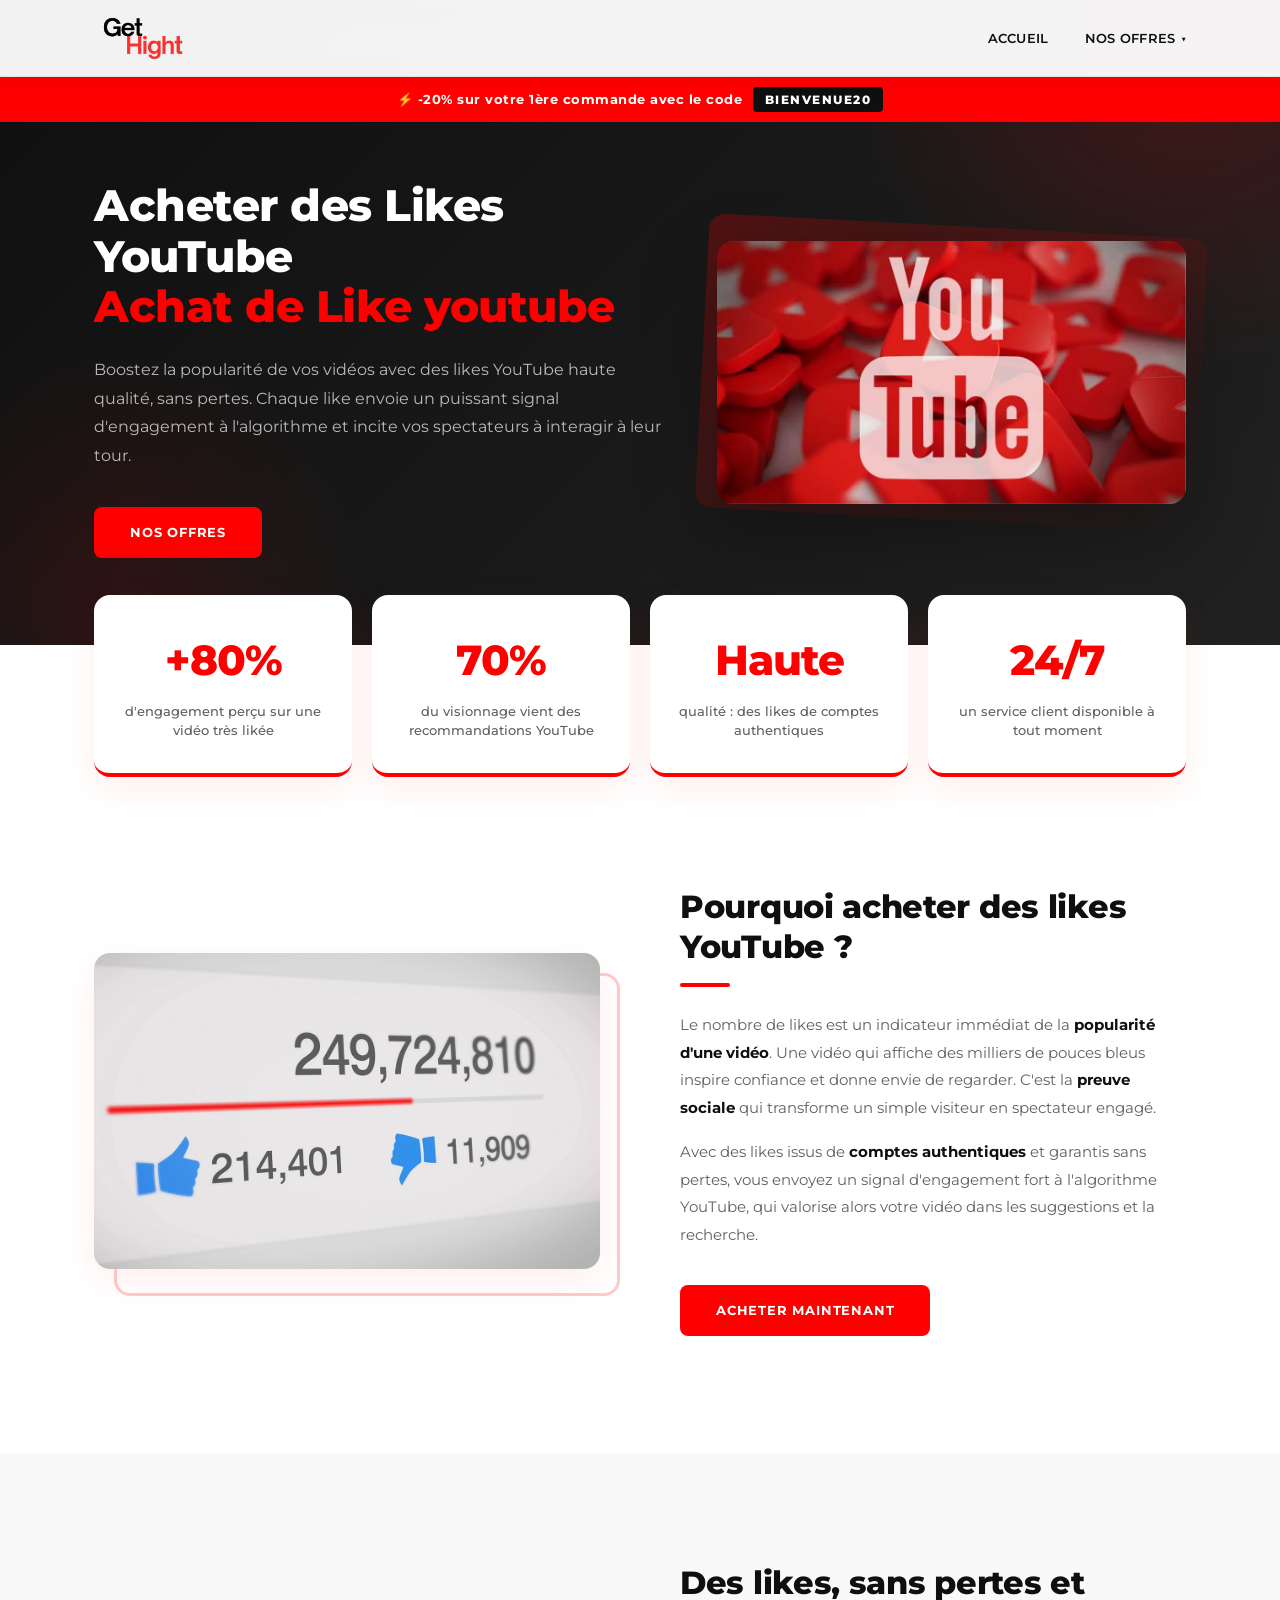
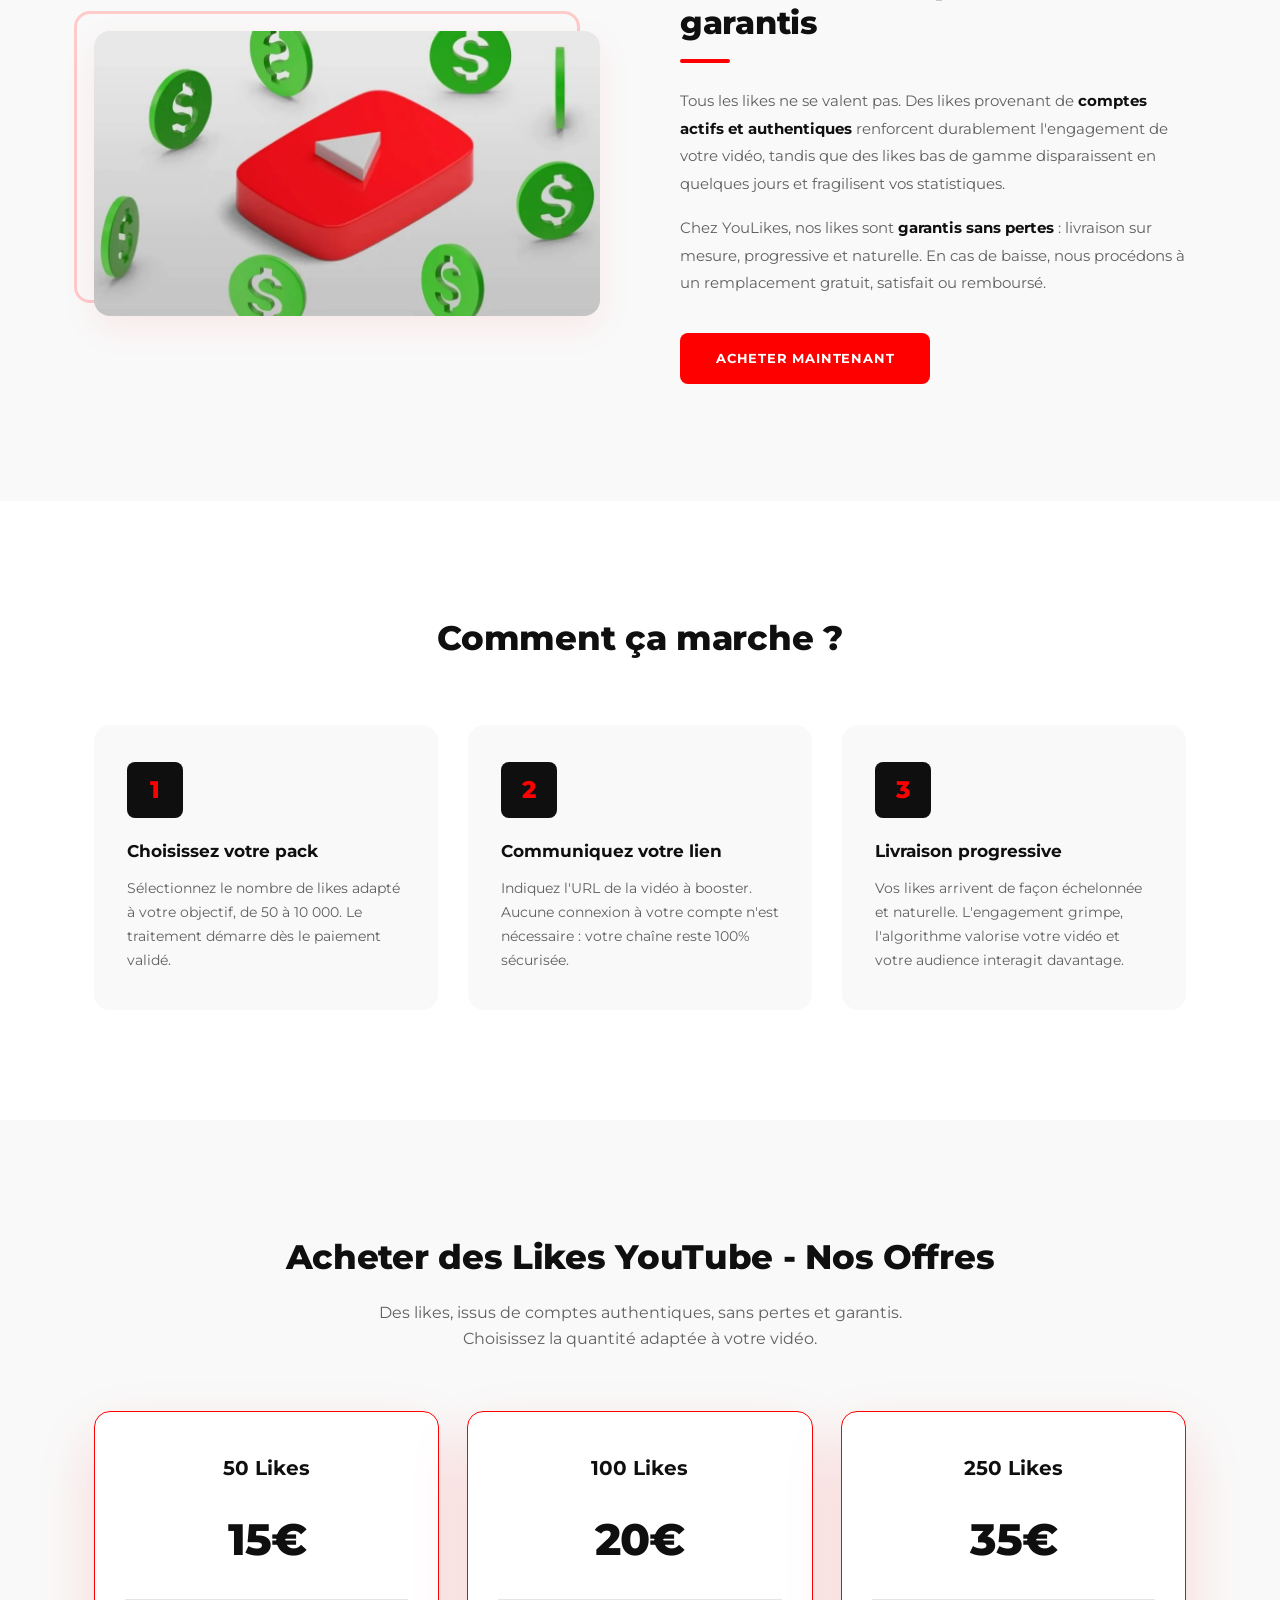
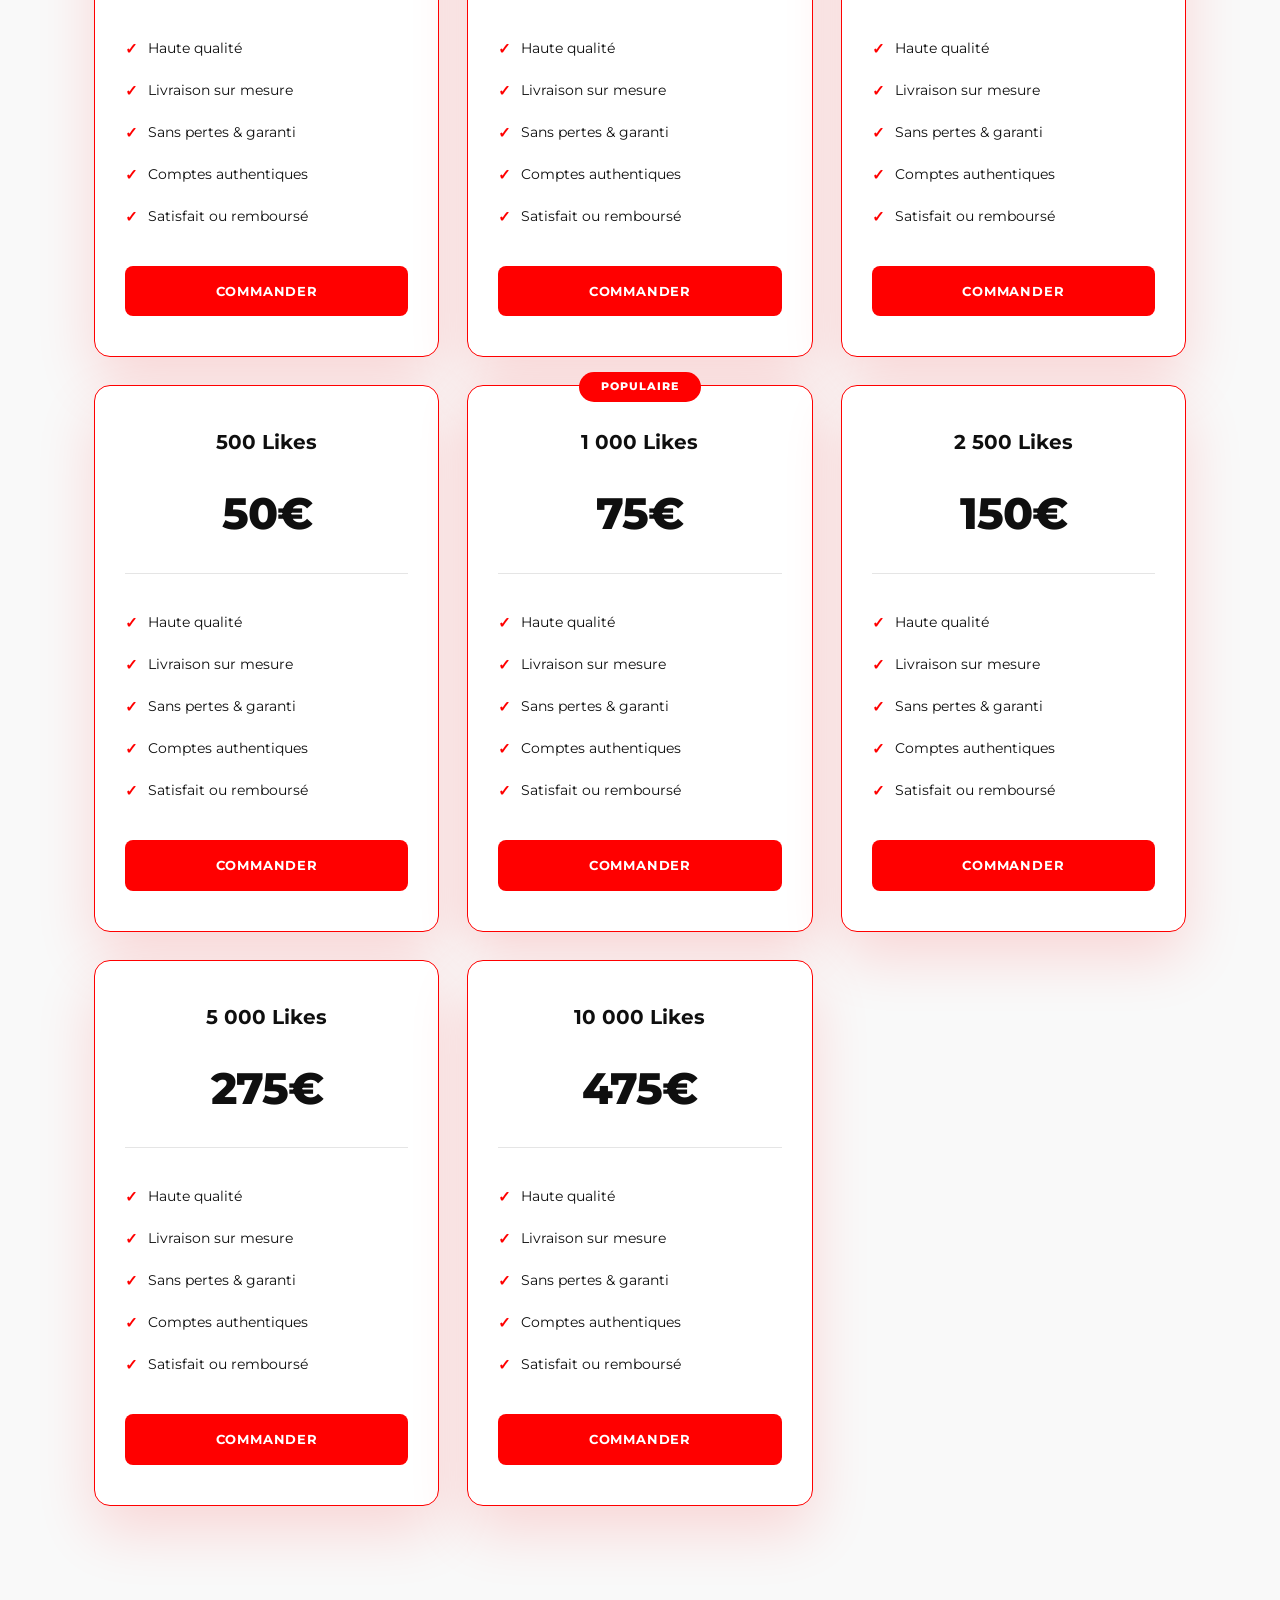
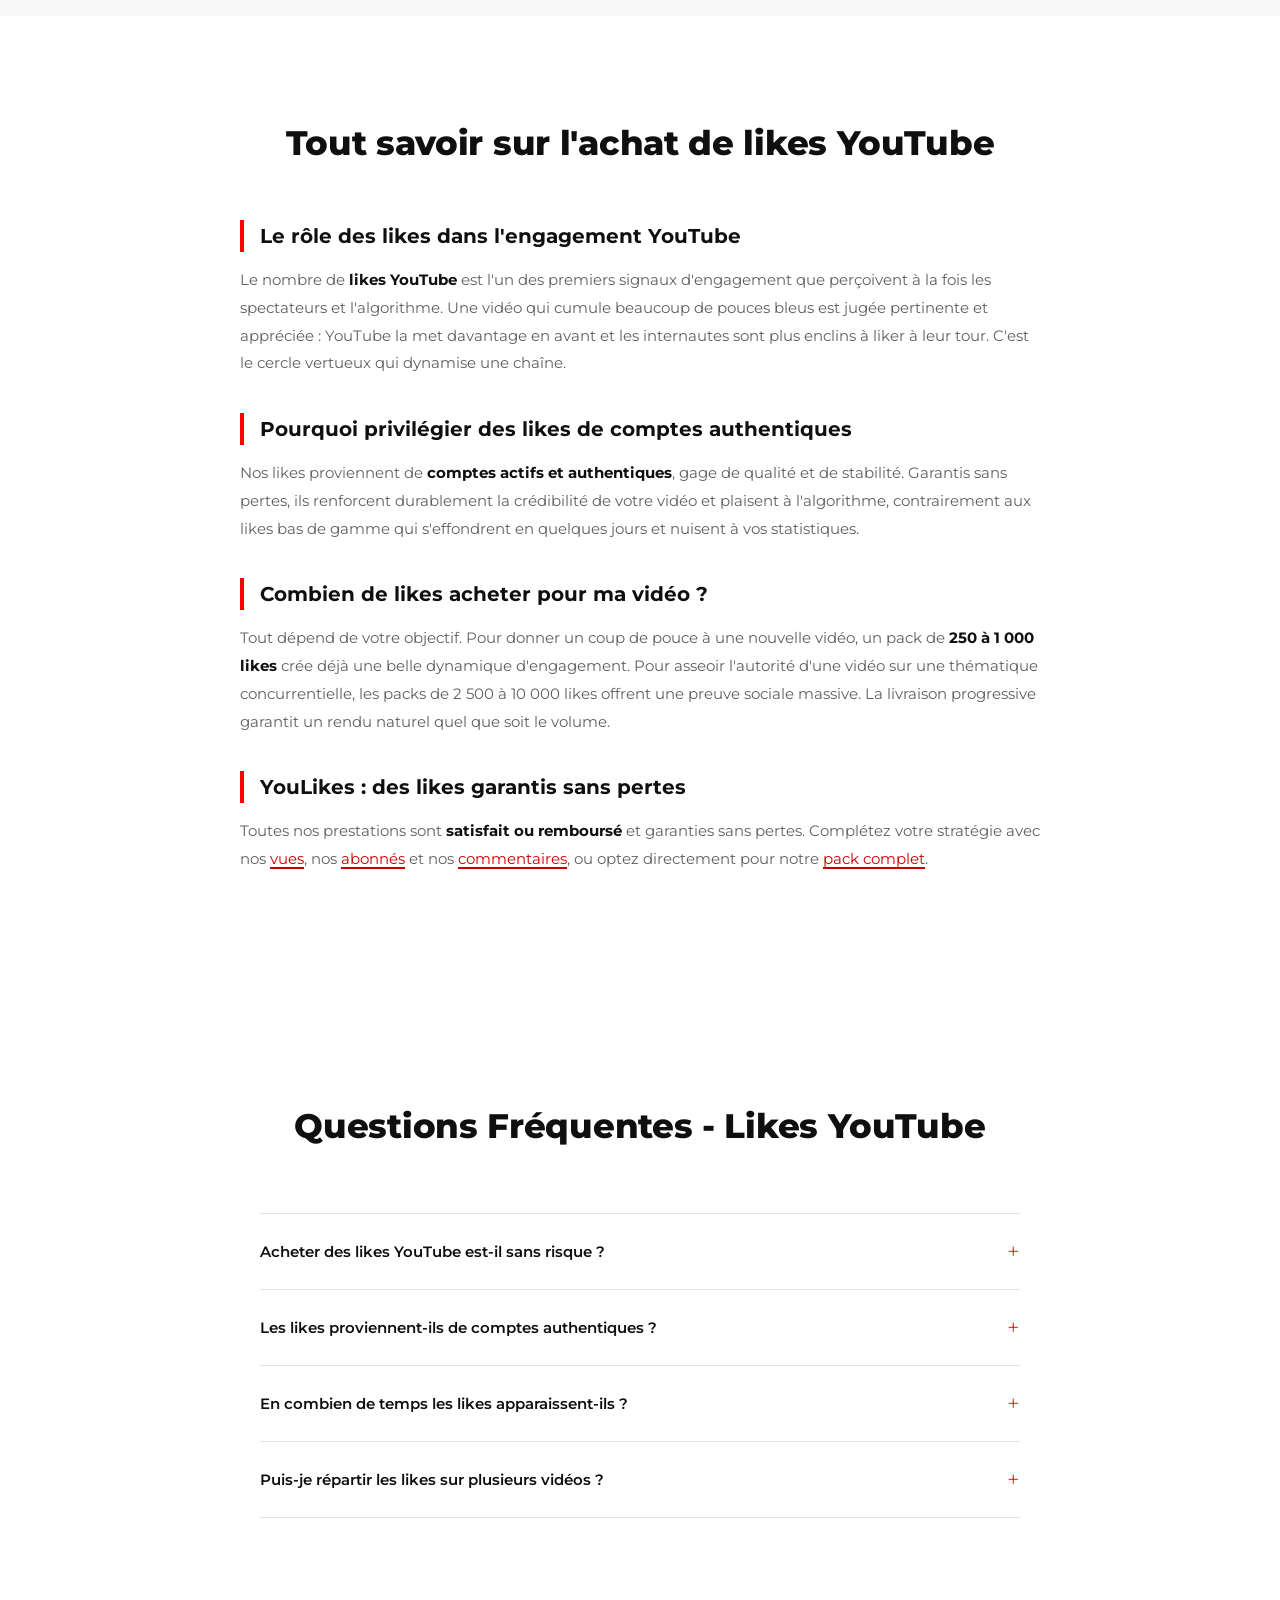
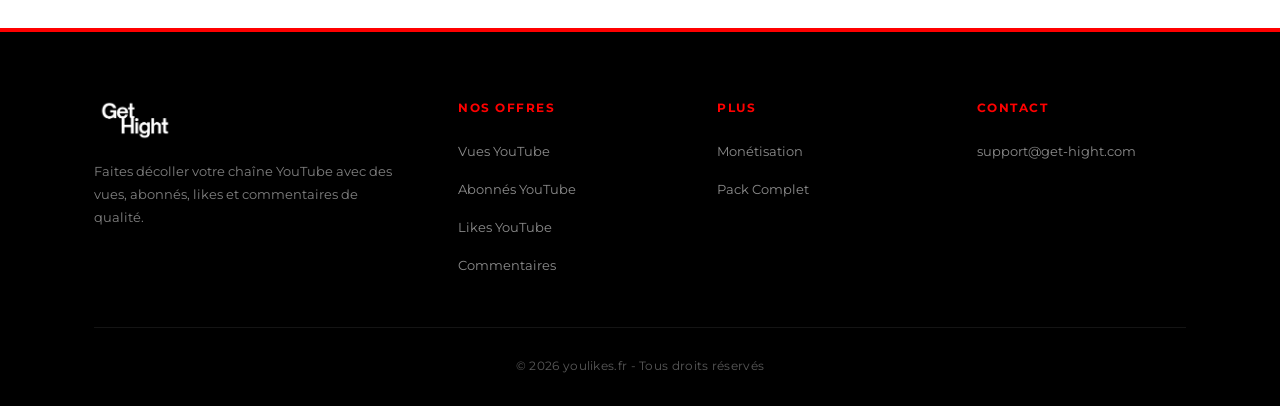
<file: acheter-des-likes-youtube.html>
<!DOCTYPE html>
<html lang="fr">
<head>
    <meta charset="UTF-8">
    <meta name="viewport" content="width=device-width, initial-scale=1.0">
    <meta name="robots" content="index, follow">
    <title>Acheter des Likes YouTube - Achat de Like youtube</title>
    <meta name="description" content="Achetez des likes YouTube haute qualité, sans pertes et garantis. Boostez la popularité de vos vidéos et l'engagement. Satisfait ou remboursé dès 15€.">
    <link rel="canonical" href="https://youlikes.fr/acheter-des-likes-youtube.html"/>
    <link rel="alternate" hreflang="fr-FR" href="https://youlikes.fr/acheter-des-likes-youtube.html"/>
    <link rel="alternate" hreflang="x-default" href="https://youlikes.fr/acheter-des-likes-youtube.html"/>
    <link rel="preconnect" href="https://fonts.googleapis.com">
    <link rel="preconnect" href="https://fonts.gstatic.com" crossorigin>
    <link href="https://fonts.googleapis.com/css2?family=Montserrat:wght@400;500;600;700;800&display=swap" rel="stylesheet">
    <link rel="stylesheet" href="styles.css">
    <link rel="icon" type="image/x-icon" href="/favicon.ico">
    <link rel="shortcut icon" href="/favicon.ico">
    <link rel="apple-touch-icon" type="image/png" sizes="96x96" href="./logo/apple-icon-96x96.png">
    <link rel="icon" type="image/png" sizes="32x32" href="./logo/android-icon-32x32.png">
    <link rel="icon" type="image/png" sizes="96x96" href="./logo/android-icon-96x96.png">
    <meta name="msapplication-TileColor" content="#FF0000">
    <meta name="msapplication-TileImage" content="./logo/ms-icon-96x96.png">

    <meta property="og:type" content="website">
    <meta property="og:url" content="https://youlikes.fr/acheter-des-likes-youtube.html">
    <meta property="og:title" content="Acheter des Likes YouTube - Pas Cher, Rapide & Sans Pertes">
    <meta property="og:description" content="Achetez des likes YouTube haute qualité, sans pertes et garantis. Boostez la popularité de vos vidéos et l'engagement. Satisfait ou remboursé dès 15€.">
    <meta property="og:image" content="https://youlikes.fr/youtube-compteur-de-vues-en-temps-reel.webp">
    <meta property="og:locale" content="fr_FR">
    <meta property="og:site_name" content="YouLikes">
    <meta name="twitter:card" content="summary_large_image">
    <meta name="twitter:title" content="Acheter des Likes YouTube - Pas Cher, Rapide & Sans Pertes">
    <meta name="twitter:description" content="Achetez des likes YouTube haute qualité, sans pertes et garantis. Boostez la popularité de vos vidéos et l'engagement. Satisfait ou remboursé dès 15€.">
    <meta name="twitter:image" content="https://youlikes.fr/youtube-compteur-de-vues-en-temps-reel.webp">

    <script type="application/ld+json">
    {
        "@context": "https://schema.org",
        "@graph": [
            {
                "@type": "BreadcrumbList",
                "itemListElement": [
                    {
                        "@type": "ListItem",
                        "position": 1,
                        "name": "Accueil",
                        "item": "https://youlikes.fr/"
                    },
                    {
                        "@type": "ListItem",
                        "position": 2,
                        "name": "Acheter des Likes YouTube",
                        "item": "https://youlikes.fr/acheter-des-likes-youtube.html"
                    }
                ]
            },
            {
                "@type": "Organization",
                "name": "YouLikes",
                "url": "https://youlikes.fr",
                "logo": "https://youlikes.fr/get-hight.webp",
                "hasOfferCatalog": {
                    "@type": "OfferCatalog",
                    "name": "Nos services YouTube",
                    "itemListElement": [
                        {
                            "@type": "Offer",
                            "itemOffered": {
                                "@type": "Service",
                                "name": "acheter des likes youtube",
                                "url": "https://youlikes.fr/acheter-des-likes-youtube.html"
                            }
                        },
                        {
                            "@type": "Offer",
                            "itemOffered": {
                                "@type": "Service",
                                "name": "acheter likes youtube",
                                "url": "https://youlikes.fr/acheter-des-likes-youtube.html"
                            }
                        },
                        {
                            "@type": "Offer",
                            "itemOffered": {
                                "@type": "Service",
                                "name": "acheter des like youtube",
                                "url": "https://youlikes.fr/acheter-des-likes-youtube.html"
                            }
                        },
                        {
                            "@type": "Offer",
                            "itemOffered": {
                                "@type": "Service",
                                "name": "achat de like youtube",
                                "url": "https://youlikes.fr/acheter-des-likes-youtube.html"
                            }
                        }
                    ]
                }
            },
            {
                "@type": "FAQPage",
                "mainEntity": [
                    {
                        "@type": "Question",
                        "name": "Acheter des likes YouTube est-il sans risque ?",
                        "acceptedAnswer": {
                            "@type": "Answer",
                            "text": "Oui, notre service est entièrement sécurisé et conforme aux conditions d'utilisation de YouTube. Aucune information de connexion n'est demandée et votre chaîne reste protégée à chaque étape."
                        }
                    },
                    {
                        "@type": "Question",
                        "name": "Les likes proviennent-ils de comptes authentiques ?",
                        "acceptedAnswer": {
                            "@type": "Answer",
                            "text": "Oui, nos likes proviennent de comptes actifs et authentiques. Ils sont de haute qualité et garantis sans pertes : en cas de baisse, nous procédons à un remplacement gratuit."
                        }
                    },
                    {
                        "@type": "Question",
                        "name": "En combien de temps les likes apparaissent-ils ?",
                        "acceptedAnswer": {
                            "@type": "Answer",
                            "text": "Vos likes commencent à apparaître dans les heures suivant la confirmation de votre commande, avec une montée progressive et naturelle pour préserver la crédibilité de votre vidéo."
                        }
                    },
                    {
                        "@type": "Question",
                        "name": "Puis-je répartir les likes sur plusieurs vidéos ?",
                        "acceptedAnswer": {
                            "@type": "Answer",
                            "text": "Les likes d'une commande s'appliquent à une seule vidéo. Pour répartir vos likes sur plusieurs vidéos, il suffit de passer plusieurs commandes en indiquant l'URL correspondante à chaque fois."
                        }
                    }
                ]
            },
            {
                "@type": "ItemList",
                "name": "Nos Offres Likes YouTube",
                "itemListElement": [
                    { "@type": "ListItem", "position": 1, "item": { "@type": "Product", "name": "50 Likes YouTube", "description": "50 likes YouTube de haute qualité, issus de comptes authentiques, sans pertes et garantis.", "image": "https://youlikes.fr/youtube-compteur-de-vues-en-temps-reel.webp", "brand": { "@type": "Brand", "name": "YouLikes" }, "offers": { "@type": "Offer", "price": "15", "priceCurrency": "EUR", "availability": "https://schema.org/InStock", "url": "https://youlikes.fr/acheter-des-likes-youtube.html" } } },
                    { "@type": "ListItem", "position": 2, "item": { "@type": "Product", "name": "100 Likes YouTube", "description": "100 likes YouTube de haute qualité, issus de comptes authentiques, sans pertes et garantis.", "image": "https://youlikes.fr/youtube-compteur-de-vues-en-temps-reel.webp", "brand": { "@type": "Brand", "name": "YouLikes" }, "offers": { "@type": "Offer", "price": "20", "priceCurrency": "EUR", "availability": "https://schema.org/InStock", "url": "https://youlikes.fr/acheter-des-likes-youtube.html" } } },
                    { "@type": "ListItem", "position": 3, "item": { "@type": "Product", "name": "250 Likes YouTube", "description": "250 likes YouTube de haute qualité, issus de comptes authentiques, sans pertes et garantis.", "image": "https://youlikes.fr/youtube-compteur-de-vues-en-temps-reel.webp", "brand": { "@type": "Brand", "name": "YouLikes" }, "offers": { "@type": "Offer", "price": "35", "priceCurrency": "EUR", "availability": "https://schema.org/InStock", "url": "https://youlikes.fr/acheter-des-likes-youtube.html" } } },
                    { "@type": "ListItem", "position": 4, "item": { "@type": "Product", "name": "500 Likes YouTube", "description": "500 likes YouTube de haute qualité, issus de comptes authentiques, sans pertes et garantis.", "image": "https://youlikes.fr/youtube-compteur-de-vues-en-temps-reel.webp", "brand": { "@type": "Brand", "name": "YouLikes" }, "offers": { "@type": "Offer", "price": "50", "priceCurrency": "EUR", "availability": "https://schema.org/InStock", "url": "https://youlikes.fr/acheter-des-likes-youtube.html" } } },
                    { "@type": "ListItem", "position": 5, "item": { "@type": "Product", "name": "1 000 Likes YouTube", "description": "1 000 likes YouTube de haute qualité, issus de comptes authentiques, sans pertes et garantis.", "image": "https://youlikes.fr/youtube-compteur-de-vues-en-temps-reel.webp", "brand": { "@type": "Brand", "name": "YouLikes" }, "offers": { "@type": "Offer", "price": "75", "priceCurrency": "EUR", "availability": "https://schema.org/InStock", "url": "https://youlikes.fr/acheter-des-likes-youtube.html" } } },
                    { "@type": "ListItem", "position": 6, "item": { "@type": "Product", "name": "2 500 Likes YouTube", "description": "2 500 likes YouTube de haute qualité, issus de comptes authentiques, sans pertes et garantis.", "image": "https://youlikes.fr/youtube-compteur-de-vues-en-temps-reel.webp", "brand": { "@type": "Brand", "name": "YouLikes" }, "offers": { "@type": "Offer", "price": "150", "priceCurrency": "EUR", "availability": "https://schema.org/InStock", "url": "https://youlikes.fr/acheter-des-likes-youtube.html" } } },
                    { "@type": "ListItem", "position": 7, "item": { "@type": "Product", "name": "5 000 Likes YouTube", "description": "5 000 likes YouTube de haute qualité, issus de comptes authentiques, sans pertes et garantis.", "image": "https://youlikes.fr/youtube-compteur-de-vues-en-temps-reel.webp", "brand": { "@type": "Brand", "name": "YouLikes" }, "offers": { "@type": "Offer", "price": "275", "priceCurrency": "EUR", "availability": "https://schema.org/InStock", "url": "https://youlikes.fr/acheter-des-likes-youtube.html" } } },
                    { "@type": "ListItem", "position": 8, "item": { "@type": "Product", "name": "10 000 Likes YouTube", "description": "10 000 likes YouTube de haute qualité, issus de comptes authentiques, sans pertes et garantis.", "image": "https://youlikes.fr/youtube-compteur-de-vues-en-temps-reel.webp", "brand": { "@type": "Brand", "name": "YouLikes" }, "offers": { "@type": "Offer", "price": "475", "priceCurrency": "EUR", "availability": "https://schema.org/InStock", "url": "https://youlikes.fr/acheter-des-likes-youtube.html" } } }
                ]
            }
        ]
    }
    </script>
</head>
<body>
    <header class="header">
        <div class="container">
            <a href="https://youlikes.fr" class="logo"><img src="get-hight.webp" alt="YouLikes - Croissance YouTube" title="YouLikes" width="512" height="512" class="logo-img"></a>
            <nav class="nav">
                <ul class="nav-list">
                    <li><a href="https://youlikes.fr" class="nav-link">Accueil</a></li>
                    <li class="nav-item dropdown">
                        <a href="#" class="nav-link">Nos Offres <span class="dropdown-arrow">▼</span></a>
                        <div class="dropdown-menu">
                            <a href="https://youlikes.fr/acheter-des-vues-youtube.html">Vues YouTube</a>
                            <a href="https://youlikes.fr/acheter-abonne-youtube.html">Abonnés YouTube</a>
                            <a href="https://youlikes.fr/acheter-des-likes-youtube.html">Likes YouTube</a>
                            <a href="https://youlikes.fr/acheter-commentaires-youtube.html">Commentaires YouTube</a>
                            <a href="https://youlikes.fr/acheter-heures-visionnage-youtube.html">Monétisation</a>
                            <a href="https://youlikes.fr/monetisation-youtube.html">Pack Complet</a>
                        </div>
                    </li>
                </ul>
            </nav>
            <button class="menu-toggle" aria-label="Menu"><span></span><span></span><span></span></button>
        </div>
    </header>
    <div class="promo-bar">&#x26A1; -20% sur votre 1&egrave;re commande avec le code <span class="promo-code">BIENVENUE20</span></div>

    <section id="accueil" class="hero">
        <div class="container">
            <div class="hero-content">
                <h1>Acheter des Likes YouTube<br><span class="highlight">Achat de Like youtube</span></h1>
                <p class="hero-subtitle">Boostez la popularité de vos vidéos avec des likes YouTube haute qualité, sans pertes. Chaque like envoie un puissant signal d'engagement à l'algorithme et incite vos spectateurs à interagir à leur tour.</p>
                <a href="#offres" class="btn btn-primary" title="acheter likes youtube">Nos Offres</a>
            </div>
            <div class="hero-image">
                <img src="youtube-compteur-de-vues-en-temps-reel.webp" alt="Acheter des likes YouTube pour une vidéo populaire" title="acheter des likes youtube" width="964" height="421" class="hero-img" loading="eager">
            </div>
        </div>
    </section>

    <section class="stats">
        <div class="container">
            <div class="stat-card"><div class="stat-number" data-target="0" data-static="+80%">+80%</div><p>d'engagement perçu sur une vidéo très likée</p></div>
            <div class="stat-card"><div class="stat-number" data-target="70" data-suffix="%">70%</div><p>du visionnage vient des recommandations YouTube</p></div>
            <div class="stat-card"><div class="stat-number" data-target="0" data-static="Haute">Haute</div><p>qualité : des likes de comptes authentiques</p></div>
            <div class="stat-card"><div class="stat-number" data-target="0" data-static="24/7">24/7</div><p>un service client disponible à tout moment</p></div>
        </div>
    </section>

    <section class="credibility">
        <div class="container">
            <div class="credibility-image">
                <img src="youtube-monetisation-systeme.webp" alt="Acheter des like YouTube authentiques pour booster une vidéo" title="acheter des like youtube" width="601" height="791" class="credibility-img" loading="lazy">
            </div>
            <div class="credibility-content">
                <h2>Pourquoi acheter des likes YouTube ?</h2>
                <p>Le nombre de likes est un indicateur immédiat de la <strong>popularité d'une vidéo</strong>. Une vidéo qui affiche des milliers de pouces bleus inspire confiance et donne envie de regarder. C'est la <strong>preuve sociale</strong> qui transforme un simple visiteur en spectateur engagé.</p>
                <p>Avec des likes issus de <strong>comptes authentiques</strong> et garantis sans pertes, vous envoyez un signal d'engagement fort à l'algorithme YouTube, qui valorise alors votre vidéo dans les suggestions et la recherche.</p>
                <a href="#offres" class="btn btn-primary">Acheter maintenant</a>
            </div>
        </div>
    </section>

    <section class="credibility credibility-reverse">
        <div class="container">
            <div class="credibility-content">
                <h2>Des likes, sans pertes et garantis</h2>
                <p>Tous les likes ne se valent pas. Des likes provenant de <strong>comptes actifs et authentiques</strong> renforcent durablement l'engagement de votre vidéo, tandis que des likes bas de gamme disparaissent en quelques jours et fragilisent vos statistiques.</p>
                <p>Chez YouLikes, nos likes sont <strong>garantis sans pertes</strong> : livraison sur mesure, progressive et naturelle. En cas de baisse, nous procédons à un remplacement gratuit, satisfait ou remboursé.</p>
                <a href="#offres" class="btn btn-primary" title="acheter des likes youtube pas cher">Acheter maintenant</a>
            </div>
            <div class="credibility-image">
                <img src="youtube-monetisation-videos.webp" alt="Statistiques d'engagement d'une vidéo YouTube" title="Likes YouTube haute qualité" width="900" height="600" class="credibility-img" loading="lazy">
            </div>
        </div>
    </section>

    <section class="how-it-works">
        <div class="container">
            <h2 class="section-title">Comment ça marche ?</h2>
            <div class="steps">
                <div class="step"><div class="step-icon"><span>1</span></div><h3>Choisissez votre pack</h3><p>Sélectionnez le nombre de likes adapté à votre objectif, de 50 à 10 000. Le traitement démarre dès le paiement validé.</p></div>
                <div class="step"><div class="step-icon"><span>2</span></div><h3>Communiquez votre lien</h3><p>Indiquez l'URL de la vidéo à booster. Aucune connexion à votre compte n'est nécessaire : votre chaîne reste 100% sécurisée.</p></div>
                <div class="step"><div class="step-icon"><span>3</span></div><h3>Livraison progressive</h3><p>Vos likes arrivent de façon échelonnée et naturelle. L'engagement grimpe, l'algorithme valorise votre vidéo et votre audience interagit davantage.</p></div>
            </div>
        </div>
    </section>

    <section id="offres" class="pricing">
        <div class="container">
            <h2 class="section-title">Acheter des Likes YouTube - Nos Offres</h2>
            <p class="section-subtitle">Des likes, issus de comptes authentiques, sans pertes et garantis. Choisissez la quantité adaptée à votre vidéo.</p>
            <div class="pricing-cards">
                <div class="pricing-card">
                    <div class="pricing-header"><h3>50 Likes</h3></div>
                    <div class="pricing-price"><span class="price">15€</span></div>
                    <ul class="pricing-features"><li><span class="check">✓</span> Haute qualité</li><li><span class="check">✓</span> Livraison sur mesure</li><li><span class="check">✓</span> Sans pertes &amp; garanti</li><li><span class="check">✓</span> Comptes authentiques</li><li><span class="check">✓</span> Satisfait ou remboursé</li></ul>
                    <a href="https://buy.stripe.com/fZu3cxdAOe2L7li335aZi16" class="btn btn-outline" target="_blank" rel="noopener noreferrer">Commander</a>
                </div>
                <div class="pricing-card">
                    <div class="pricing-header"><h3>100 Likes</h3></div>
                    <div class="pricing-price"><span class="price">20€</span></div>
                    <ul class="pricing-features"><li><span class="check">✓</span> Haute qualité</li><li><span class="check">✓</span> Livraison sur mesure</li><li><span class="check">✓</span> Sans pertes &amp; garanti</li><li><span class="check">✓</span> Comptes authentiques</li><li><span class="check">✓</span> Satisfait ou remboursé</li></ul>
                    <a href="https://buy.stripe.com/5kQ9AV1S6gaT352fPRaZi17" class="btn btn-outline" target="_blank" rel="noopener noreferrer">Commander</a>
                </div>
                <div class="pricing-card">
                    <div class="pricing-header"><h3>250 Likes</h3></div>
                    <div class="pricing-price"><span class="price">35€</span></div>
                    <ul class="pricing-features"><li><span class="check">✓</span> Haute qualité</li><li><span class="check">✓</span> Livraison sur mesure</li><li><span class="check">✓</span> Sans pertes &amp; garanti</li><li><span class="check">✓</span> Comptes authentiques</li><li><span class="check">✓</span> Satisfait ou remboursé</li></ul>
                    <a href="https://buy.stripe.com/8x24gB7cq6Aj5dadHJaZi18" class="btn btn-outline" target="_blank" rel="noopener noreferrer">Commander</a>
                </div>
                <div class="pricing-card">
                    <div class="pricing-header"><h3>500 Likes</h3></div>
                    <div class="pricing-price"><span class="price">50€</span></div>
                    <ul class="pricing-features"><li><span class="check">✓</span> Haute qualité</li><li><span class="check">✓</span> Livraison sur mesure</li><li><span class="check">✓</span> Sans pertes &amp; garanti</li><li><span class="check">✓</span> Comptes authentiques</li><li><span class="check">✓</span> Satisfait ou remboursé</li></ul>
                    <a href="https://buy.stripe.com/aFaeVf54i5wf20Y1Z1aZi19" class="btn btn-outline" target="_blank" rel="noopener noreferrer">Commander</a>
                </div>
                <div class="pricing-card featured">
                    <div class="pricing-badge">Populaire</div>
                    <div class="pricing-header"><h3>1 000 Likes</h3></div>
                    <div class="pricing-price"><span class="price">75€</span></div>
                    <ul class="pricing-features"><li><span class="check">✓</span> Haute qualité</li><li><span class="check">✓</span> Livraison sur mesure</li><li><span class="check">✓</span> Sans pertes &amp; garanti</li><li><span class="check">✓</span> Comptes authentiques</li><li><span class="check">✓</span> Satisfait ou remboursé</li></ul>
                    <a href="https://buy.stripe.com/9B65kFaoC4sb8pmbzBaZi1a" class="btn btn-primary" target="_blank" rel="noopener noreferrer">Commander</a>
                </div>
                <div class="pricing-card">
                    <div class="pricing-header"><h3>2 500 Likes</h3></div>
                    <div class="pricing-price"><span class="price">150€</span></div>
                    <ul class="pricing-features"><li><span class="check">✓</span> Haute qualité</li><li><span class="check">✓</span> Livraison sur mesure</li><li><span class="check">✓</span> Sans pertes &amp; garanti</li><li><span class="check">✓</span> Comptes authentiques</li><li><span class="check">✓</span> Satisfait ou remboursé</li></ul>
                    <a href="https://buy.stripe.com/7sY5kF68maQz8pmfPRaZi1b" class="btn btn-outline" target="_blank" rel="noopener noreferrer">Commander</a>
                </div>
                <div class="pricing-card">
                    <div class="pricing-header"><h3>5 000 Likes</h3></div>
                    <div class="pricing-price"><span class="price">275€</span></div>
                    <ul class="pricing-features"><li><span class="check">✓</span> Haute qualité</li><li><span class="check">✓</span> Livraison sur mesure</li><li><span class="check">✓</span> Sans pertes &amp; garanti</li><li><span class="check">✓</span> Comptes authentiques</li><li><span class="check">✓</span> Satisfait ou remboursé</li></ul>
                    <a href="https://buy.stripe.com/aFa8wR8gu1fZ8pm9rtaZi1c" class="btn btn-outline" target="_blank" rel="noopener noreferrer">Commander</a>
                </div>
                <div class="pricing-card">
                    <div class="pricing-header"><h3>10 000 Likes</h3></div>
                    <div class="pricing-price"><span class="price">475€</span></div>
                    <ul class="pricing-features"><li><span class="check">✓</span> Haute qualité</li><li><span class="check">✓</span> Livraison sur mesure</li><li><span class="check">✓</span> Sans pertes &amp; garanti</li><li><span class="check">✓</span> Comptes authentiques</li><li><span class="check">✓</span> Satisfait ou remboursé</li></ul>
                    <a href="https://buy.stripe.com/3cI00leES0bVbBy479aZi1d" class="btn btn-outline" target="_blank" rel="noopener noreferrer">Commander</a>
                </div>
            </div>
        </div>
    </section>

    <section class="seo-content">
        <div class="container">
            <h2 class="section-title">Tout savoir sur l'achat de likes YouTube</h2>
            <div class="seo-text">
                <h3>Le rôle des likes dans l'engagement YouTube</h3>
                <p>Le nombre de <strong>likes YouTube</strong> est l'un des premiers signaux d'engagement que perçoivent à la fois les spectateurs et l'algorithme. Une vidéo qui cumule beaucoup de pouces bleus est jugée pertinente et appréciée : YouTube la met davantage en avant et les internautes sont plus enclins à liker à leur tour. C'est le cercle vertueux qui dynamise une chaîne.</p>

                <h3>Pourquoi privilégier des likes de comptes authentiques</h3>
                <p>Nos likes proviennent de <strong>comptes actifs et authentiques</strong>, gage de qualité et de stabilité. Garantis sans pertes, ils renforcent durablement la crédibilité de votre vidéo et plaisent à l'algorithme, contrairement aux likes bas de gamme qui s'effondrent en quelques jours et nuisent à vos statistiques.</p>

                <h3>Combien de likes acheter pour ma vidéo ?</h3>
                <p>Tout dépend de votre objectif. Pour donner un coup de pouce à une nouvelle vidéo, un pack de <strong>250 à 1 000 likes</strong> crée déjà une belle dynamique d'engagement. Pour asseoir l'autorité d'une vidéo sur une thématique concurrentielle, les packs de 2 500 à 10 000 likes offrent une preuve sociale massive. La livraison progressive garantit un rendu naturel quel que soit le volume.</p>

                <h3>YouLikes : des likes garantis sans pertes</h3>
                <p>Toutes nos prestations sont <strong>satisfait ou remboursé</strong> et garanties sans pertes. Complétez votre stratégie avec nos <a href="https://youlikes.fr/acheter-des-vues-youtube.html">vues</a>, nos <a href="https://youlikes.fr/acheter-abonne-youtube.html">abonnés</a> et nos <a href="https://youlikes.fr/acheter-commentaires-youtube.html">commentaires</a>, ou optez directement pour notre <a href="https://youlikes.fr/monetisation-youtube.html">pack complet</a>.</p>
            </div>
        </div>
    </section>

    <section class="faq">
        <div class="container">
            <h2 class="section-title">Questions Fréquentes - Likes YouTube</h2>
            <div class="faq-list">
                <div class="faq-item"><button class="faq-question"><span>Acheter des likes YouTube est-il sans risque ?</span><span class="faq-icon">+</span></button><div class="faq-answer"><p>Oui, notre service est entièrement sécurisé et conforme aux conditions d'utilisation de YouTube. Aucune information de connexion n'est demandée et votre chaîne reste protégée à chaque étape.</p></div></div>
                <div class="faq-item"><button class="faq-question"><span>Les likes proviennent-ils de comptes authentiques ?</span><span class="faq-icon">+</span></button><div class="faq-answer"><p>Oui, nos likes proviennent de comptes actifs et authentiques. Ils sont de haute qualité et garantis sans pertes : en cas de baisse, nous procédons à un remplacement gratuit.</p></div></div>
                <div class="faq-item"><button class="faq-question"><span>En combien de temps les likes apparaissent-ils ?</span><span class="faq-icon">+</span></button><div class="faq-answer"><p>Vos likes commencent à apparaître dans les heures suivant la confirmation de votre commande, avec une montée progressive et naturelle pour préserver la crédibilité de votre vidéo.</p></div></div>
                <div class="faq-item"><button class="faq-question"><span>Puis-je répartir les likes sur plusieurs vidéos ?</span><span class="faq-icon">+</span></button><div class="faq-answer"><p>Les likes d'une commande s'appliquent à une seule vidéo. Pour répartir vos likes sur plusieurs vidéos, il suffit de passer plusieurs commandes en indiquant l'URL correspondante à chaque fois.</p></div></div>
            </div>
        </div>
    </section>

    <footer class="footer">
        <div class="container">
            <div class="footer-content">
                <div class="footer-brand"><a href="https://youlikes.fr" class="logo"><img src="get-hight.webp" alt="YouLikes - Logo" title="YouLikes" width="512" height="512" class="logo-img"></a><p>Faites décoller votre chaîne YouTube avec des vues, abonnés, likes et commentaires de qualité.</p></div>
                <div class="footer-links"><h4>Nos Offres</h4><ul><li><a href="https://youlikes.fr/acheter-des-vues-youtube.html">Vues YouTube</a></li><li><a href="https://youlikes.fr/acheter-abonne-youtube.html">Abonnés YouTube</a></li><li><a href="https://youlikes.fr/acheter-des-likes-youtube.html">Likes YouTube</a></li><li><a href="https://youlikes.fr/acheter-commentaires-youtube.html">Commentaires</a></li></ul></div>
                <div class="footer-links"><h4>Plus</h4><ul><li><a href="https://youlikes.fr/acheter-heures-visionnage-youtube.html">Monétisation</a></li><li><a href="https://youlikes.fr/monetisation-youtube.html">Pack Complet</a></li></ul></div>
                <div class="footer-links"><h4>Contact</h4><ul><li><a href="mailto:support@get-hight.com">support@get-hight.com</a></li></ul></div>
            </div>
            <div class="footer-bottom"><p>&copy; 2026 youlikes.fr - Tous droits réservés</p></div>
        </div>
    </footer>

    <script>
        document.addEventListener('DOMContentLoaded', function() {
            const menuToggle = document.querySelector('.menu-toggle'); const nav = document.querySelector('.nav');
            if (menuToggle && nav) { menuToggle.addEventListener('click', function() { nav.classList.toggle('active'); menuToggle.classList.toggle('active'); }); document.querySelectorAll('.nav-link:not(.nav-item.dropdown > .nav-link)').forEach(link => { link.addEventListener('click', function() { nav.classList.remove('active'); menuToggle.classList.remove('active'); }); }); }
            document.querySelectorAll('.nav-item.dropdown').forEach(dropdown => { dropdown.querySelector('.nav-link').addEventListener('click', function(e) { if (window.innerWidth <= 768) { e.preventDefault(); dropdown.classList.toggle('active'); } }); });
            document.querySelectorAll('.dropdown-menu a').forEach(link => { link.addEventListener('click', function() { if (window.innerWidth <= 768) { document.querySelector('.nav').classList.remove('active'); document.querySelector('.menu-toggle').classList.remove('active'); document.querySelectorAll('.nav-item.dropdown').forEach(d => d.classList.remove('active')); } }); });
            document.querySelectorAll('a[href^="#"]:not([href="#"])').forEach(link => { link.addEventListener('click', function(e) { e.preventDefault(); const t = document.querySelector(this.getAttribute('href')); if (t) { window.scrollTo({ top: t.offsetTop - document.querySelector('.header').offsetHeight, behavior: 'smooth' }); } }); });
            document.querySelectorAll('.faq-item').forEach(item => { item.querySelector('.faq-question').addEventListener('click', function() { document.querySelectorAll('.faq-item').forEach(o => { if (o !== item && o.classList.contains('active')) o.classList.remove('active'); }); item.classList.toggle('active'); }); });
            window.addEventListener('scroll', function() { const header = document.querySelector('.header'); header.style.boxShadow = window.scrollY > 50 ? '0 4px 20px rgba(0,0,0,0.1)' : '0 4px 15px rgba(0,0,0,0.08)'; });
            const observer = new IntersectionObserver(function(entries) { entries.forEach(entry => { if (entry.isIntersecting) { entry.target.style.opacity = '1'; entry.target.style.transform = 'translateY(0)'; } }); }, { threshold: 0.1, rootMargin: '0px 0px -50px 0px' });
            document.querySelectorAll('.stat-card, .step, .pricing-card, .faq-item').forEach(el => { el.style.opacity = '0'; el.style.transform = 'translateY(30px)'; el.style.transition = 'opacity 0.6s ease, transform 0.6s ease'; observer.observe(el); });
            let animated = false; const statsSection = document.querySelector('.stats');
            if (statsSection) { new IntersectionObserver((entries) => { entries.forEach(entry => { if (entry.isIntersecting && !animated) { document.querySelectorAll('.stat-number').forEach(stat => { const st = stat.getAttribute('data-static'); if (st) { stat.textContent = st; return; } const target = parseInt(stat.getAttribute('data-target') || stat.textContent); const suffix = stat.getAttribute('data-suffix') || '%'; if (isNaN(target) || target <= 0) return; let current = 0; const inc = target / 50; const counter = setInterval(() => { current += inc; if (current >= target) { stat.textContent = target + suffix; clearInterval(counter); } else { stat.textContent = Math.floor(current) + suffix; } }, 40); }); animated = true; } }); }, { threshold: 0.5 }).observe(statsSection); }
        });
    </script>
</body>
</html>
</file>
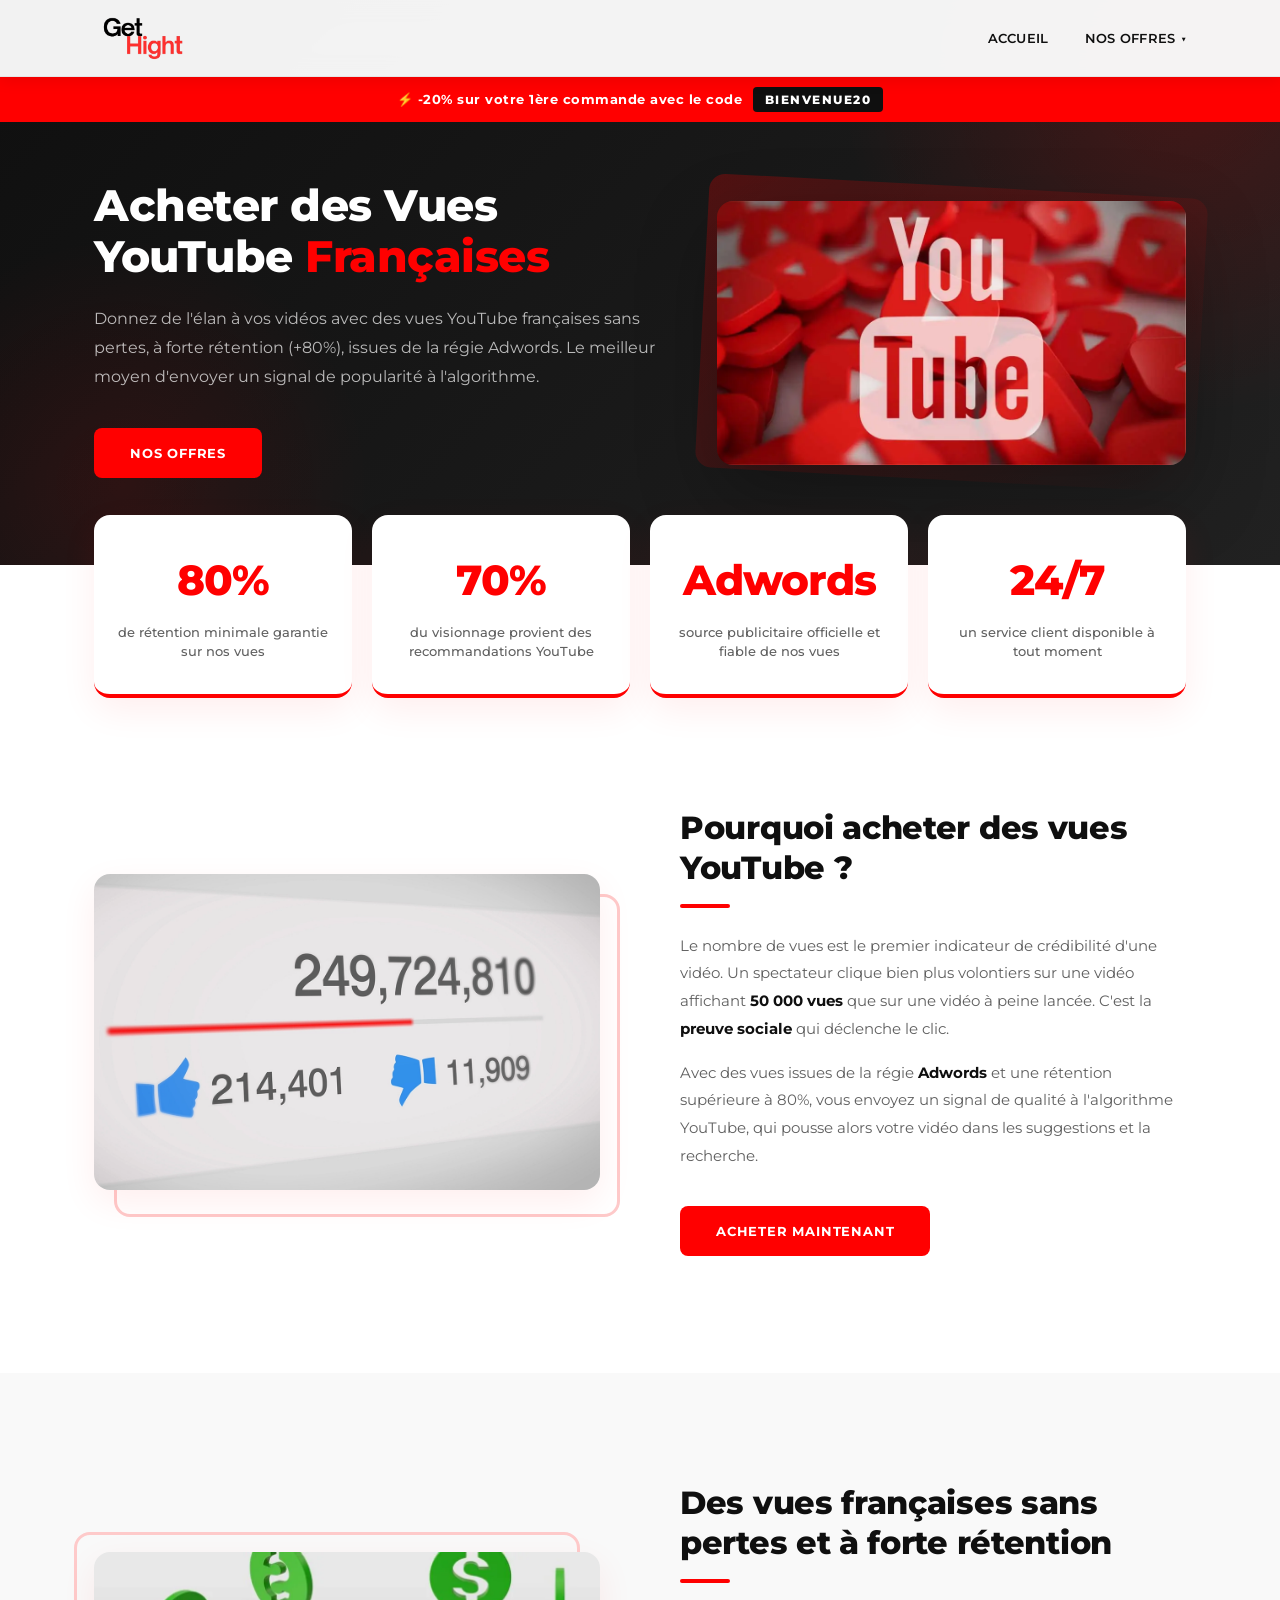
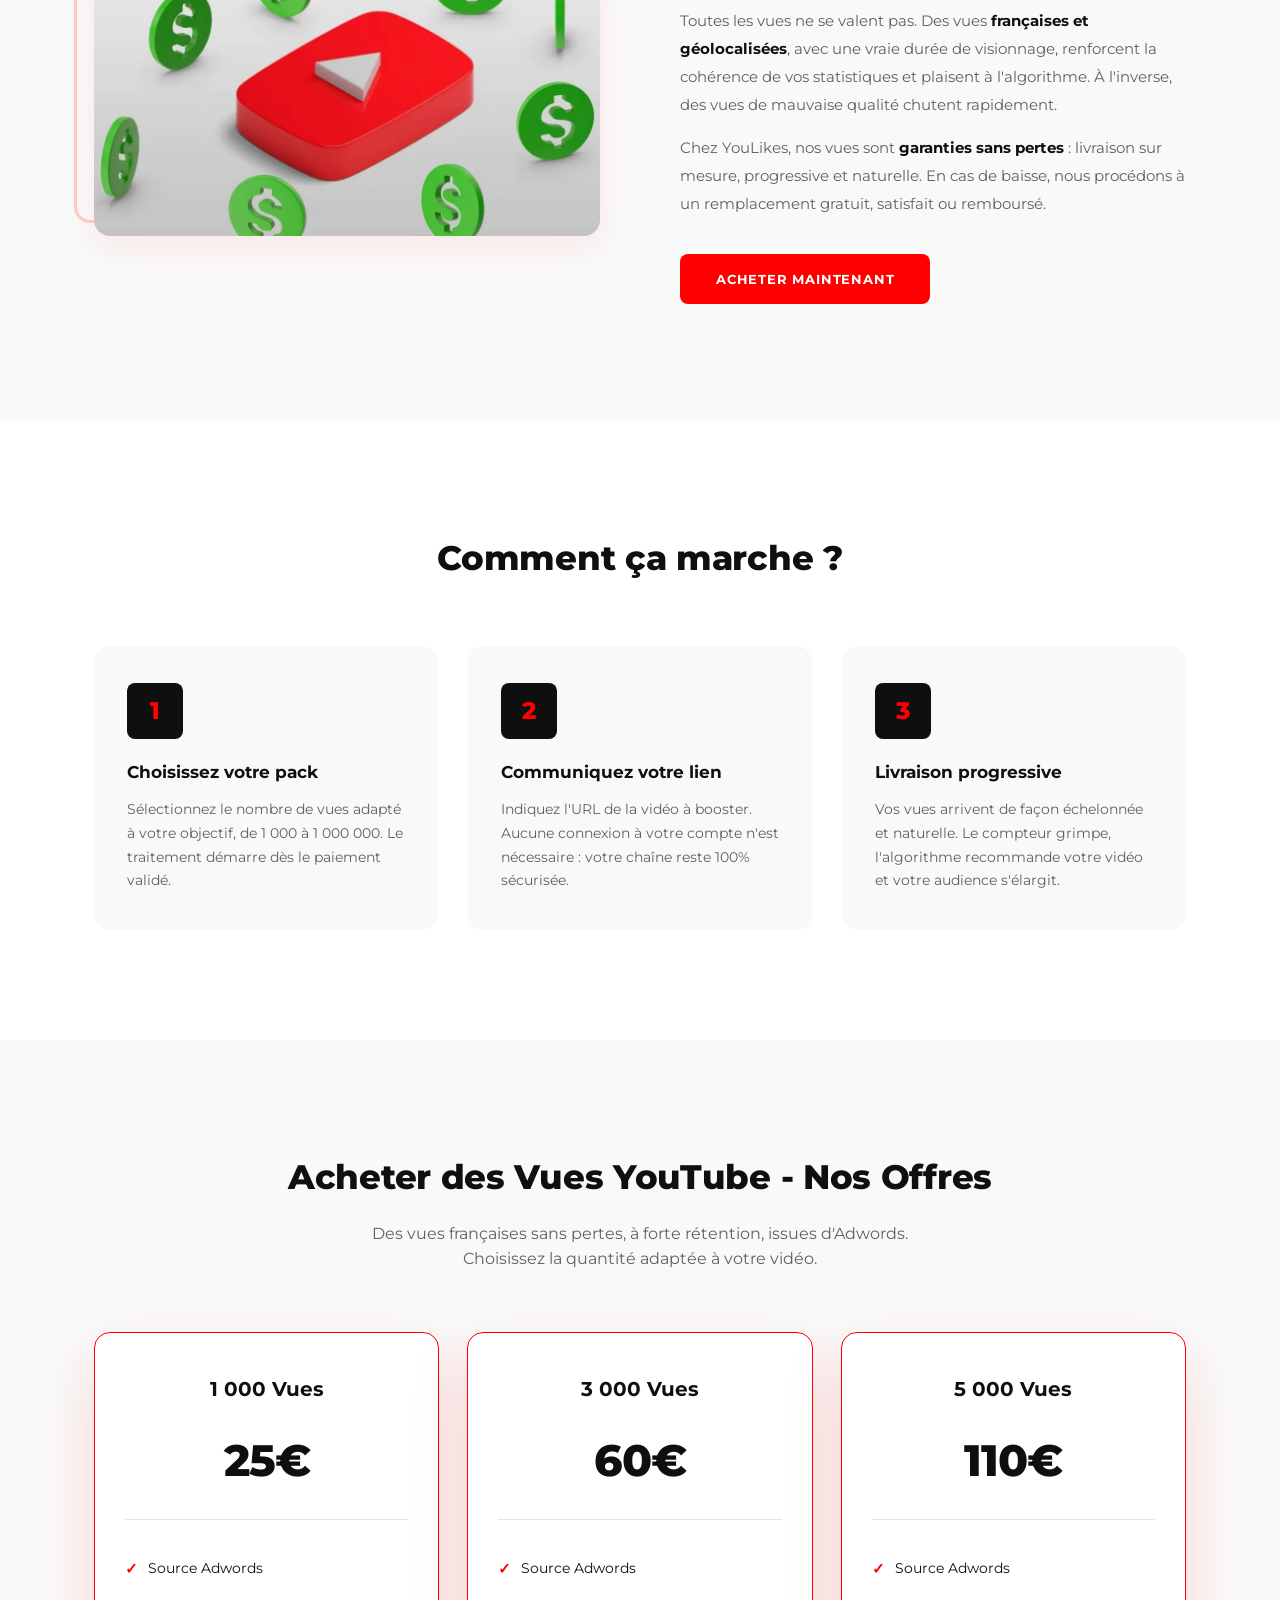
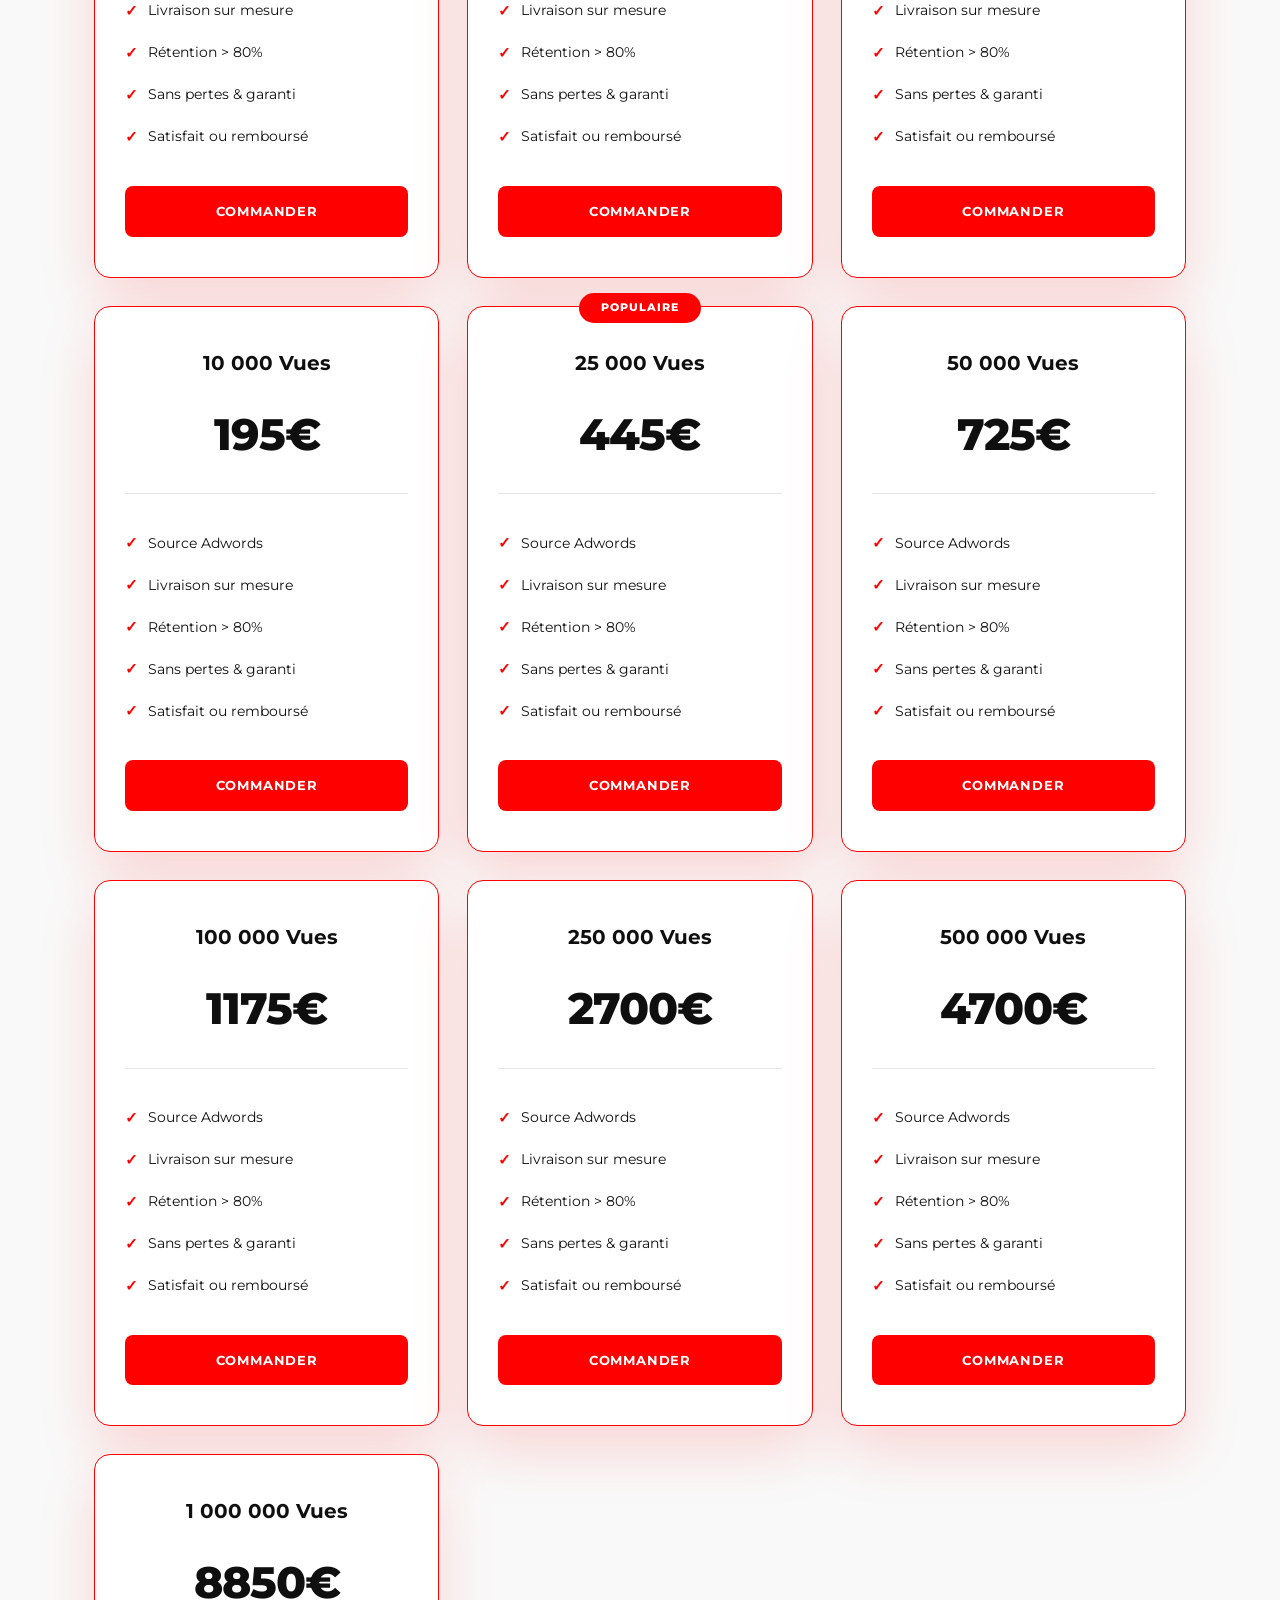
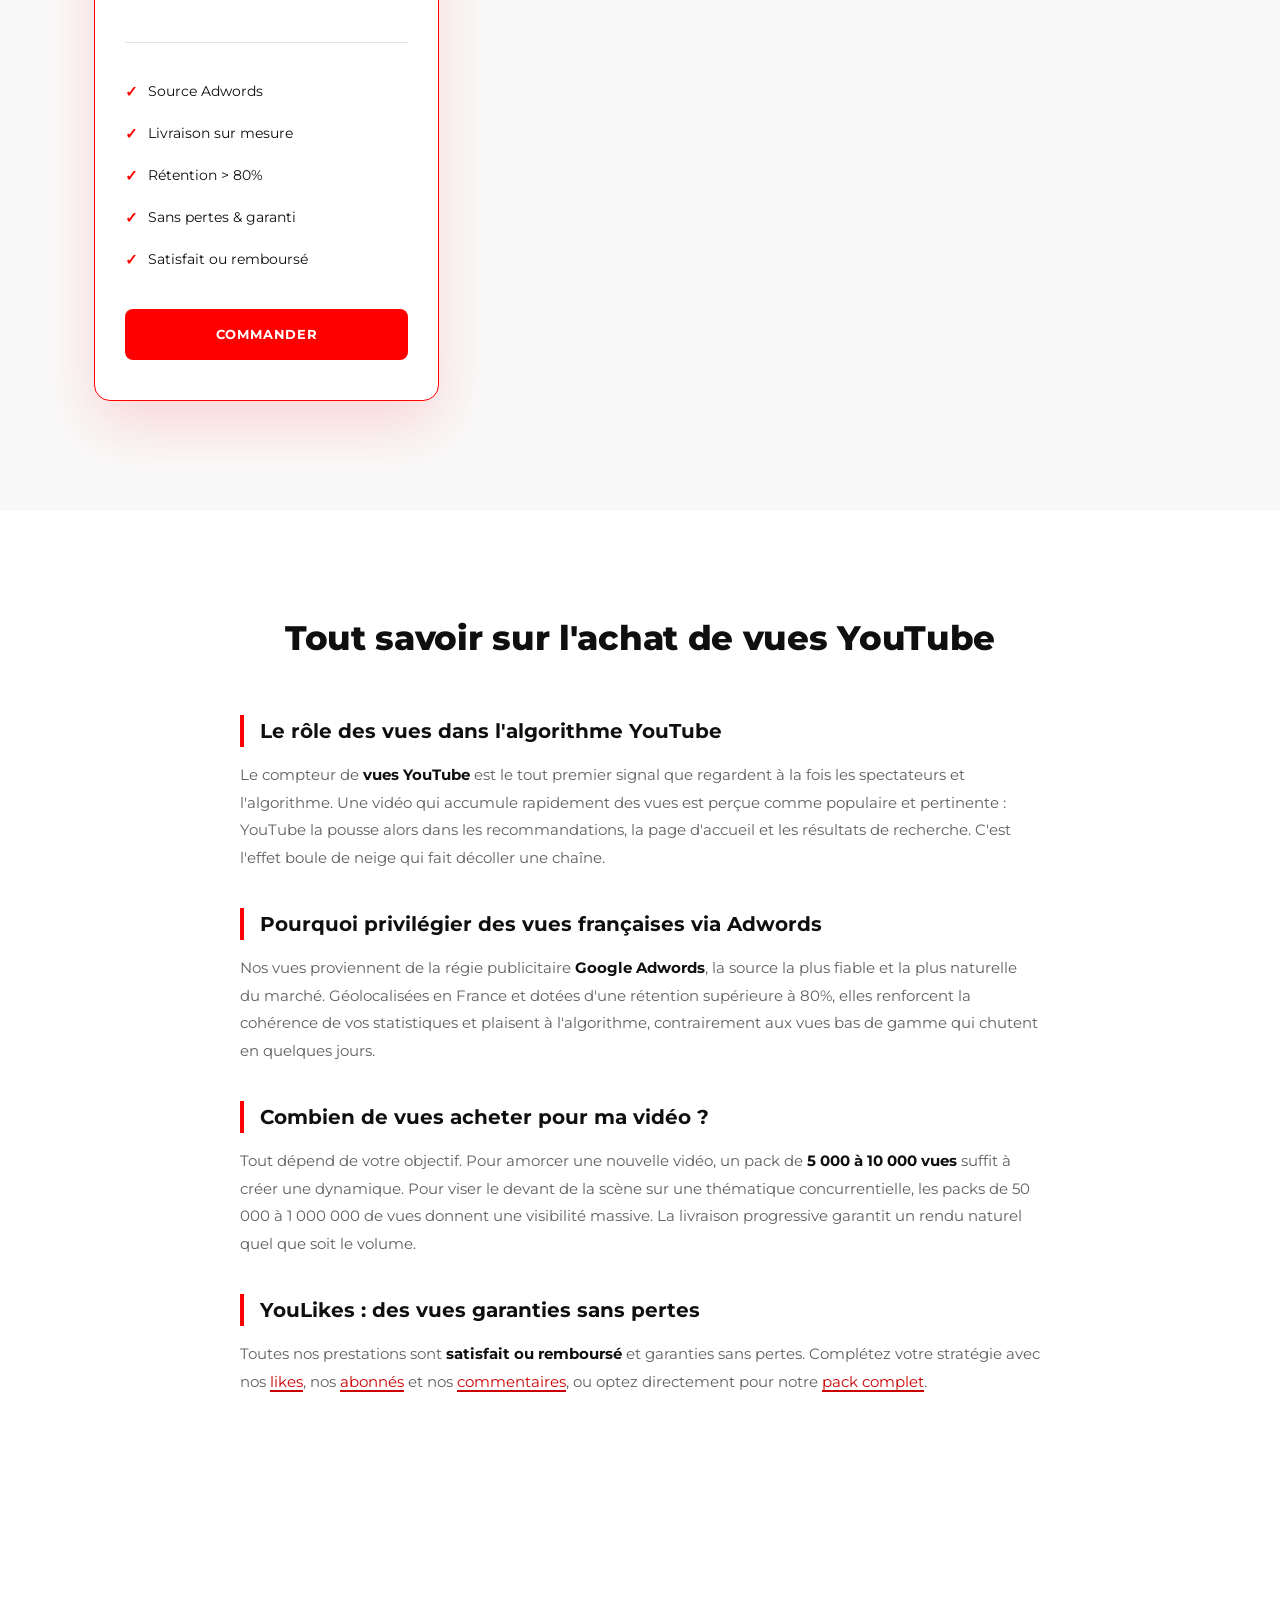
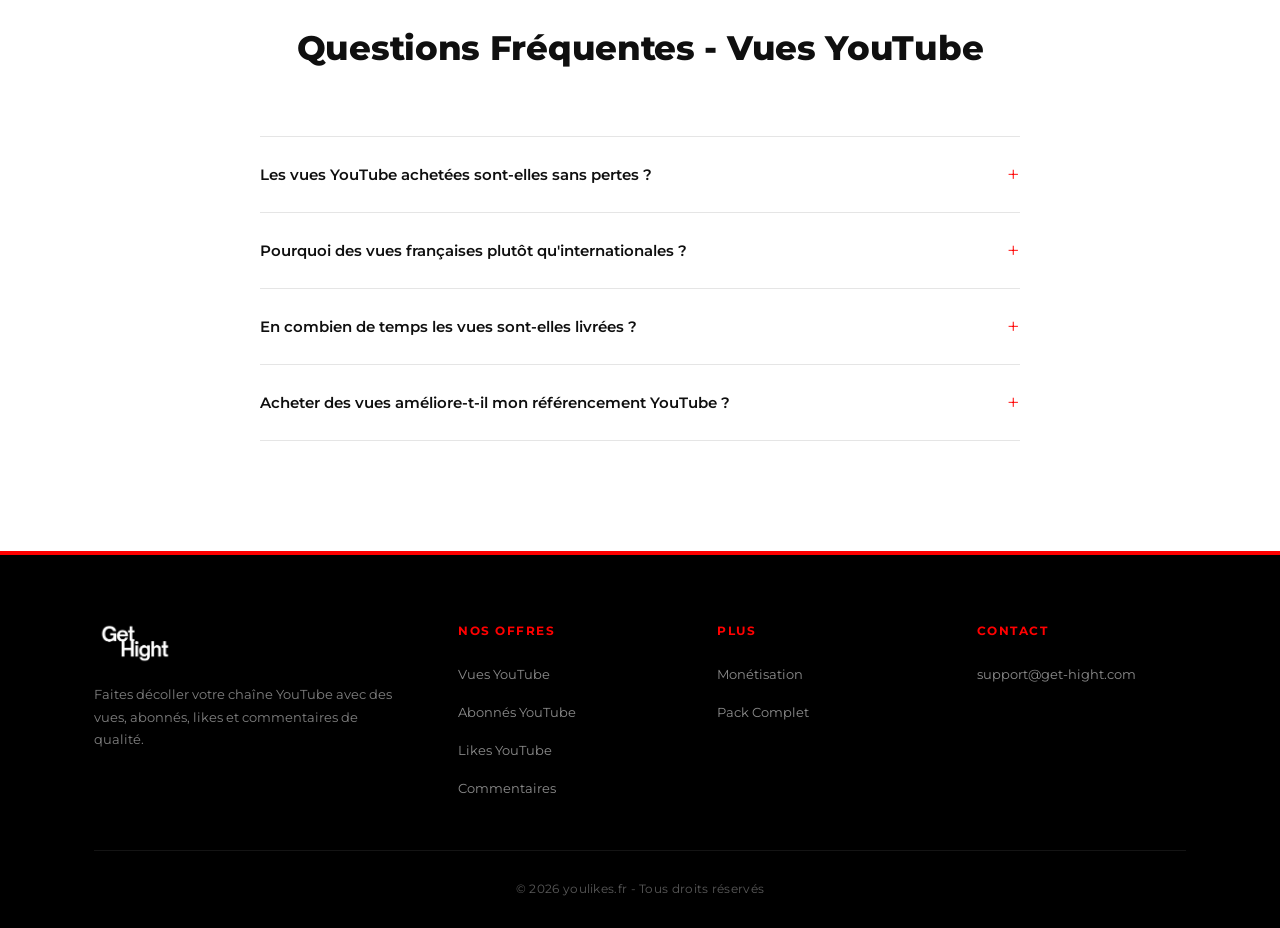
<file: acheter-des-vues-youtube.html>
<!DOCTYPE html>
<html lang="fr">
<head>
    <meta charset="UTF-8">
    <meta name="viewport" content="width=device-width, initial-scale=1.0">
    <meta name="robots" content="index, follow">
    <title>Acheter des Vues YouTube Françaises - Sans Pertes & Pas Cher</title>
    <meta name="description" content="Achetez des vues YouTube françaises sans pertes, à forte rétention (+80%), via la régie Adwords. Livraison sur mesure, satisfait ou remboursé dès 25€.">
    <link rel="canonical" href="https://youlikes.fr/acheter-des-vues-youtube.html"/>
    <link rel="alternate" hreflang="fr-FR" href="https://youlikes.fr/acheter-des-vues-youtube.html"/>
    <link rel="alternate" hreflang="x-default" href="https://youlikes.fr/acheter-des-vues-youtube.html"/>
    <link rel="preconnect" href="https://fonts.googleapis.com">
    <link rel="preconnect" href="https://fonts.gstatic.com" crossorigin>
    <link href="https://fonts.googleapis.com/css2?family=Montserrat:wght@400;500;600;700;800&display=swap" rel="stylesheet">
    <link rel="stylesheet" href="styles.css">
    <link rel="icon" type="image/x-icon" href="/favicon.ico">
    <link rel="shortcut icon" href="/favicon.ico">
    <link rel="apple-touch-icon" type="image/png" sizes="96x96" href="./logo/apple-icon-96x96.png">
    <link rel="icon" type="image/png" sizes="32x32" href="./logo/android-icon-32x32.png">
    <link rel="icon" type="image/png" sizes="96x96" href="./logo/android-icon-96x96.png">
    <meta name="msapplication-TileColor" content="#FF0000">
    <meta name="msapplication-TileImage" content="./logo/ms-icon-96x96.png">

    <meta property="og:type" content="website">
    <meta property="og:url" content="https://youlikes.fr/acheter-des-vues-youtube.html">
    <meta property="og:title" content="Acheter des Vues YouTube Françaises - Sans Pertes & Pas Cher">
    <meta property="og:description" content="Achetez des vues YouTube françaises sans pertes, à forte rétention, via Adwords. Satisfait ou remboursé dès 25€.">
    <meta property="og:image" content="https://youlikes.fr/youtube-compteur-de-vues-en-temps-reel.webp">
    <meta property="og:locale" content="fr_FR">
    <meta property="og:site_name" content="YouLikes">
    <meta name="twitter:card" content="summary_large_image">
    <meta name="twitter:title" content="Acheter des Vues YouTube Françaises - Sans Pertes & Pas Cher">
    <meta name="twitter:description" content="Achetez des vues YouTube françaises sans pertes, à forte rétention, via Adwords. Satisfait ou remboursé dès 25€.">
    <meta name="twitter:image" content="https://youlikes.fr/youtube-compteur-de-vues-en-temps-reel.webp">

    <script type="application/ld+json">
    {
        "@context": "https://schema.org",
        "@graph": [
            {
                "@type": "BreadcrumbList",
                "itemListElement": [
                    {
                        "@type": "ListItem",
                        "position": 1,
                        "name": "Accueil",
                        "item": "https://youlikes.fr/"
                    },
                    {
                        "@type": "ListItem",
                        "position": 2,
                        "name": "Acheter des Vues YouTube",
                        "item": "https://youlikes.fr/acheter-des-vues-youtube.html"
                    }
                ]
            },
            {
                "@type": "Organization",
                "name": "YouLikes",
                "url": "https://youlikes.fr",
                "logo": "https://youlikes.fr/get-hight.webp",
                "hasOfferCatalog": {
                    "@type": "OfferCatalog",
                    "name": "Nos services YouTube",
                    "itemListElement": [
                        {
                            "@type": "Offer",
                            "itemOffered": {
                                "@type": "Service",
                                "name": "acheter des vues youtube",
                                "url": "https://youlikes.fr/acheter-des-vues-youtube.html"
                            }
                        },
                        {
                            "@type": "Offer",
                            "itemOffered": {
                                "@type": "Service",
                                "name": "acheter vue youtube",
                                "url": "https://youlikes.fr/acheter-des-vues-youtube.html"
                            }
                        },
                        {
                            "@type": "Offer",
                            "itemOffered": {
                                "@type": "Service",
                                "name": "acheter des vues sur youtube",
                                "url": "https://youlikes.fr/acheter-des-vues-youtube.html"
                            }
                        }
                    ]
                }
            },
            {
                "@type": "FAQPage",
                "mainEntity": [
                    {
                        "@type": "Question",
                        "name": "Les vues YouTube achetées sont-elles sans pertes ?",
                        "acceptedAnswer": {
                            "@type": "Answer",
                            "text": "Oui, nos vues proviennent de la régie publicitaire Adwords et présentent une rétention supérieure à 80%. Elles sont stables et garanties : en cas de baisse, nous les remplaçons gratuitement."
                        }
                    },
                    {
                        "@type": "Question",
                        "name": "Pourquoi des vues françaises plutôt qu'internationales ?",
                        "acceptedAnswer": {
                            "@type": "Answer",
                            "text": "Des vues géolocalisées en France ciblent une audience régionale pertinente, idéale pour les créateurs et entreprises qui s'adressent au public francophone. Cela renforce la cohérence de vos statistiques."
                        }
                    },
                    {
                        "@type": "Question",
                        "name": "En combien de temps les vues sont-elles livrées ?",
                        "acceptedAnswer": {
                            "@type": "Answer",
                            "text": "La livraison débute dans les heures suivant la confirmation de la commande et se fait de manière progressive et sur mesure pour préserver un aspect 100% naturel."
                        }
                    },
                    {
                        "@type": "Question",
                        "name": "Acheter des vues améliore-t-il mon référencement YouTube ?",
                        "acceptedAnswer": {
                            "@type": "Answer",
                            "text": "Oui. Un compteur de vues élevé envoie un signal de popularité à l'algorithme YouTube, qui recommande davantage votre vidéo dans les suggestions et les résultats de recherche."
                        }
                    }
                ]
            },
            {
                "@type": "ItemList",
                "name": "Nos Offres Vues YouTube",
                "itemListElement": [
                    { "@type": "ListItem", "position": 1, "item": { "@type": "Product", "name": "1 000 Vues YouTube", "description": "1 000 vues YouTube françaises via Adwords, rétention supérieure à 80%, sans pertes.", "image": "https://youlikes.fr/youtube-compteur-de-vues-en-temps-reel.webp", "brand": { "@type": "Brand", "name": "YouLikes" }, "offers": { "@type": "Offer", "price": "25", "priceCurrency": "EUR", "availability": "https://schema.org/InStock", "url": "https://youlikes.fr/acheter-des-vues-youtube.html" } } },
                    { "@type": "ListItem", "position": 2, "item": { "@type": "Product", "name": "3 000 Vues YouTube", "description": "3 000 vues YouTube françaises via Adwords, rétention supérieure à 80%, sans pertes.", "image": "https://youlikes.fr/youtube-compteur-de-vues-en-temps-reel.webp", "brand": { "@type": "Brand", "name": "YouLikes" }, "offers": { "@type": "Offer", "price": "60", "priceCurrency": "EUR", "availability": "https://schema.org/InStock", "url": "https://youlikes.fr/acheter-des-vues-youtube.html" } } },
                    { "@type": "ListItem", "position": 3, "item": { "@type": "Product", "name": "5 000 Vues YouTube", "description": "5 000 vues YouTube françaises via Adwords, rétention supérieure à 80%, sans pertes.", "image": "https://youlikes.fr/youtube-compteur-de-vues-en-temps-reel.webp", "brand": { "@type": "Brand", "name": "YouLikes" }, "offers": { "@type": "Offer", "price": "110", "priceCurrency": "EUR", "availability": "https://schema.org/InStock", "url": "https://youlikes.fr/acheter-des-vues-youtube.html" } } },
                    { "@type": "ListItem", "position": 4, "item": { "@type": "Product", "name": "10 000 Vues YouTube", "description": "10 000 vues YouTube françaises via Adwords, rétention supérieure à 80%, sans pertes.", "image": "https://youlikes.fr/youtube-compteur-de-vues-en-temps-reel.webp", "brand": { "@type": "Brand", "name": "YouLikes" }, "offers": { "@type": "Offer", "price": "195", "priceCurrency": "EUR", "availability": "https://schema.org/InStock", "url": "https://youlikes.fr/acheter-des-vues-youtube.html" } } },
                    { "@type": "ListItem", "position": 5, "item": { "@type": "Product", "name": "25 000 Vues YouTube", "description": "25 000 vues YouTube françaises via Adwords, rétention supérieure à 80%, sans pertes.", "image": "https://youlikes.fr/youtube-compteur-de-vues-en-temps-reel.webp", "brand": { "@type": "Brand", "name": "YouLikes" }, "offers": { "@type": "Offer", "price": "445", "priceCurrency": "EUR", "availability": "https://schema.org/InStock", "url": "https://youlikes.fr/acheter-des-vues-youtube.html" } } },
                    { "@type": "ListItem", "position": 6, "item": { "@type": "Product", "name": "50 000 Vues YouTube", "description": "50 000 vues YouTube françaises via Adwords, rétention supérieure à 80%, sans pertes.", "image": "https://youlikes.fr/youtube-compteur-de-vues-en-temps-reel.webp", "brand": { "@type": "Brand", "name": "YouLikes" }, "offers": { "@type": "Offer", "price": "725", "priceCurrency": "EUR", "availability": "https://schema.org/InStock", "url": "https://youlikes.fr/acheter-des-vues-youtube.html" } } },
                    { "@type": "ListItem", "position": 7, "item": { "@type": "Product", "name": "100 000 Vues YouTube", "description": "100 000 vues YouTube françaises via Adwords, rétention supérieure à 80%, sans pertes.", "image": "https://youlikes.fr/youtube-compteur-de-vues-en-temps-reel.webp", "brand": { "@type": "Brand", "name": "YouLikes" }, "offers": { "@type": "Offer", "price": "1175", "priceCurrency": "EUR", "availability": "https://schema.org/InStock", "url": "https://youlikes.fr/acheter-des-vues-youtube.html" } } },
                    { "@type": "ListItem", "position": 8, "item": { "@type": "Product", "name": "250 000 Vues YouTube", "description": "250 000 vues YouTube françaises via Adwords, rétention supérieure à 80%, sans pertes.", "image": "https://youlikes.fr/youtube-compteur-de-vues-en-temps-reel.webp", "brand": { "@type": "Brand", "name": "YouLikes" }, "offers": { "@type": "Offer", "price": "2700", "priceCurrency": "EUR", "availability": "https://schema.org/InStock", "url": "https://youlikes.fr/acheter-des-vues-youtube.html" } } },
                    { "@type": "ListItem", "position": 9, "item": { "@type": "Product", "name": "500 000 Vues YouTube", "description": "500 000 vues YouTube françaises via Adwords, rétention supérieure à 80%, sans pertes.", "image": "https://youlikes.fr/youtube-compteur-de-vues-en-temps-reel.webp", "brand": { "@type": "Brand", "name": "YouLikes" }, "offers": { "@type": "Offer", "price": "4700", "priceCurrency": "EUR", "availability": "https://schema.org/InStock", "url": "https://youlikes.fr/acheter-des-vues-youtube.html" } } },
                    { "@type": "ListItem", "position": 10, "item": { "@type": "Product", "name": "1 000 000 Vues YouTube", "description": "1 000 000 vues YouTube françaises via Adwords, rétention supérieure à 80%, sans pertes.", "image": "https://youlikes.fr/youtube-compteur-de-vues-en-temps-reel.webp", "brand": { "@type": "Brand", "name": "YouLikes" }, "offers": { "@type": "Offer", "price": "8850", "priceCurrency": "EUR", "availability": "https://schema.org/InStock", "url": "https://youlikes.fr/acheter-des-vues-youtube.html" } } }
                ]
            }
        ]
    }
    </script>
</head>
<body>
    <header class="header">
        <div class="container">
            <a href="https://youlikes.fr" class="logo"><img src="get-hight.webp" alt="YouLikes - Croissance YouTube" title="YouLikes" width="512" height="512" class="logo-img"></a>
            <nav class="nav">
                <ul class="nav-list">
                    <li><a href="https://youlikes.fr" class="nav-link">Accueil</a></li>
                    <li class="nav-item dropdown">
                        <a href="#" class="nav-link">Nos Offres <span class="dropdown-arrow">▼</span></a>
                        <div class="dropdown-menu">
                            <a href="https://youlikes.fr/acheter-des-vues-youtube.html">Vues YouTube</a>
                            <a href="https://youlikes.fr/acheter-abonne-youtube.html">Abonnés YouTube</a>
                            <a href="https://youlikes.fr/acheter-des-likes-youtube.html">Likes YouTube</a>
                            <a href="https://youlikes.fr/acheter-commentaires-youtube.html">Commentaires YouTube</a>
                            <a href="https://youlikes.fr/acheter-heures-visionnage-youtube.html">Monétisation</a>
                            <a href="https://youlikes.fr/monetisation-youtube.html">Pack Complet</a>
                        </div>
                    </li>
                </ul>
            </nav>
            <button class="menu-toggle" aria-label="Menu"><span></span><span></span><span></span></button>
        </div>
    </header>
    <div class="promo-bar">&#x26A1; -20% sur votre 1&egrave;re commande avec le code <span class="promo-code">BIENVENUE20</span></div>

    <section id="accueil" class="hero">
        <div class="container">
            <div class="hero-content">
                <h1>Acheter des Vues YouTube <span class="highlight">Françaises</span></h1>
                <p class="hero-subtitle">Donnez de l'élan à vos vidéos avec des vues YouTube françaises sans pertes, à forte rétention (+80%), issues de la régie Adwords. Le meilleur moyen d'envoyer un signal de popularité à l'algorithme.</p>
                <a href="#offres" class="btn btn-primary" title="acheter vues youtube">Nos Offres</a>
            </div>
            <div class="hero-image">
                <img src="youtube-compteur-de-vues-en-temps-reel.webp" alt="Compteur de vues YouTube en forte hausse" title="Acheter des vues YouTube" width="964" height="421" class="hero-img" loading="eager">
            </div>
        </div>
    </section>

    <section class="stats">
        <div class="container">
            <div class="stat-card"><div class="stat-number" data-target="80" data-suffix="%">80%</div><p>de rétention minimale garantie sur nos vues</p></div>
            <div class="stat-card"><div class="stat-number" data-target="70" data-suffix="%">70%</div><p>du visionnage provient des recommandations YouTube</p></div>
            <div class="stat-card"><div class="stat-number" data-target="0" data-static="Adwords">Adwords</div><p>source publicitaire officielle et fiable de nos vues</p></div>
            <div class="stat-card"><div class="stat-number" data-target="0" data-static="24/7">24/7</div><p>un service client disponible à tout moment</p></div>
        </div>
    </section>

    <section class="credibility">
        <div class="container">
            <div class="credibility-image">
                <img src="youtube-monetisation-systeme.webp" alt="Vidéo YouTube affichant un grand nombre de vues" title="Acheter des vues YouTube françaises pour booster sa vidéo" width="601" height="791" class="credibility-img" loading="lazy">
            </div>
            <div class="credibility-content">
                <h2>Pourquoi acheter des vues YouTube ?</h2>
                <p>Le nombre de vues est le premier indicateur de crédibilité d'une vidéo. Un spectateur clique bien plus volontiers sur une vidéo affichant <strong>50 000 vues</strong> que sur une vidéo à peine lancée. C'est la <strong>preuve sociale</strong> qui déclenche le clic.</p>
                <p>Avec des vues issues de la régie <strong>Adwords</strong> et une rétention supérieure à 80%, vous envoyez un signal de qualité à l'algorithme YouTube, qui pousse alors votre vidéo dans les suggestions et la recherche.</p>
                <a href="#offres" class="btn btn-primary">Acheter maintenant</a>
            </div>
        </div>
    </section>

    <section class="credibility credibility-reverse">
        <div class="container">
            <div class="credibility-content">
                <h2>Des vues françaises sans pertes et à forte rétention</h2>
                <p>Toutes les vues ne se valent pas. Des vues <strong>françaises et géolocalisées</strong>, avec une vraie durée de visionnage, renforcent la cohérence de vos statistiques et plaisent à l'algorithme. À l'inverse, des vues de mauvaise qualité chutent rapidement.</p>
                <p>Chez YouLikes, nos vues sont <strong>garanties sans pertes</strong> : livraison sur mesure, progressive et naturelle. En cas de baisse, nous procédons à un remplacement gratuit, satisfait ou remboursé.</p>
                <a href="#offres" class="btn btn-primary" title="acheter des vues youtube pas cher">Acheter maintenant</a>
            </div>
            <div class="credibility-image">
                <img src="youtube-monetisation-videos.webp" alt="Statistiques de rétention d'une vidéo YouTube" title="Vues YouTube à forte rétention" width="900" height="600" class="credibility-img" loading="lazy">
            </div>
        </div>
    </section>

    <section class="how-it-works">
        <div class="container">
            <h2 class="section-title">Comment ça marche ?</h2>
            <div class="steps">
                <div class="step"><div class="step-icon"><span>1</span></div><h3>Choisissez votre pack</h3><p>Sélectionnez le nombre de vues adapté à votre objectif, de 1 000 à 1 000 000. Le traitement démarre dès le paiement validé.</p></div>
                <div class="step"><div class="step-icon"><span>2</span></div><h3>Communiquez votre lien</h3><p>Indiquez l'URL de la vidéo à booster. Aucune connexion à votre compte n'est nécessaire : votre chaîne reste 100% sécurisée.</p></div>
                <div class="step"><div class="step-icon"><span>3</span></div><h3>Livraison progressive</h3><p>Vos vues arrivent de façon échelonnée et naturelle. Le compteur grimpe, l'algorithme recommande votre vidéo et votre audience s'élargit.</p></div>
            </div>
        </div>
    </section>

    <section id="offres" class="pricing">
        <div class="container">
            <h2 class="section-title">Acheter des Vues YouTube - Nos Offres</h2>
            <p class="section-subtitle">Des vues françaises sans pertes, à forte rétention, issues d'Adwords. Choisissez la quantité adaptée à votre vidéo.</p>
            <div class="pricing-cards">
                <div class="pricing-card">
                    <div class="pricing-header"><h3>1 000 Vues</h3></div>
                    <div class="pricing-price"><span class="price">25€</span></div>
                    <ul class="pricing-features"><li><span class="check">✓</span> Source Adwords</li><li><span class="check">✓</span> Livraison sur mesure</li><li><span class="check">✓</span> Rétention &gt; 80%</li><li><span class="check">✓</span> Sans pertes &amp; garanti</li><li><span class="check">✓</span> Satisfait ou remboursé</li></ul>
                    <a href="https://buy.stripe.com/eVqcN7eESaQz8pm0UXaZi0W" class="btn btn-outline" target="_blank" rel="noopener noreferrer">Commander</a>
                </div>
                <div class="pricing-card">
                    <div class="pricing-header"><h3>3 000 Vues</h3></div>
                    <div class="pricing-price"><span class="price">60€</span></div>
                    <ul class="pricing-features"><li><span class="check">✓</span> Source Adwords</li><li><span class="check">✓</span> Livraison sur mesure</li><li><span class="check">✓</span> Rétention &gt; 80%</li><li><span class="check">✓</span> Sans pertes &amp; garanti</li><li><span class="check">✓</span> Satisfait ou remboursé</li></ul>
                    <a href="https://buy.stripe.com/3cIcN754icYHdJGavxaZi0X" class="btn btn-outline" target="_blank" rel="noopener noreferrer">Commander</a>
                </div>
                <div class="pricing-card">
                    <div class="pricing-header"><h3>5 000 Vues</h3></div>
                    <div class="pricing-price"><span class="price">110€</span></div>
                    <ul class="pricing-features"><li><span class="check">✓</span> Source Adwords</li><li><span class="check">✓</span> Livraison sur mesure</li><li><span class="check">✓</span> Rétention &gt; 80%</li><li><span class="check">✓</span> Sans pertes &amp; garanti</li><li><span class="check">✓</span> Satisfait ou remboursé</li></ul>
                    <a href="https://buy.stripe.com/14AbJ3dAOf6P6he1Z1aZi0Y" class="btn btn-outline" target="_blank" rel="noopener noreferrer">Commander</a>
                </div>
                <div class="pricing-card">
                    <div class="pricing-header"><h3>10 000 Vues</h3></div>
                    <div class="pricing-price"><span class="price">195€</span></div>
                    <ul class="pricing-features"><li><span class="check">✓</span> Source Adwords</li><li><span class="check">✓</span> Livraison sur mesure</li><li><span class="check">✓</span> Rétention &gt; 80%</li><li><span class="check">✓</span> Sans pertes &amp; garanti</li><li><span class="check">✓</span> Satisfait ou remboursé</li></ul>
                    <a href="https://buy.stripe.com/5kQbJ340e0bVeNK6fhaZi0Z" class="btn btn-outline" target="_blank" rel="noopener noreferrer">Commander</a>
                </div>
                <div class="pricing-card featured">
                    <div class="pricing-badge">Populaire</div>
                    <div class="pricing-header"><h3>25 000 Vues</h3></div>
                    <div class="pricing-price"><span class="price">445€</span></div>
                    <ul class="pricing-features"><li><span class="check">✓</span> Source Adwords</li><li><span class="check">✓</span> Livraison sur mesure</li><li><span class="check">✓</span> Rétention &gt; 80%</li><li><span class="check">✓</span> Sans pertes &amp; garanti</li><li><span class="check">✓</span> Satisfait ou remboursé</li></ul>
                    <a href="https://buy.stripe.com/bJe9AV68m0bVgVSavxaZi10" class="btn btn-primary" target="_blank" rel="noopener noreferrer">Commander</a>
                </div>
                <div class="pricing-card">
                    <div class="pricing-header"><h3>50 000 Vues</h3></div>
                    <div class="pricing-price"><span class="price">725€</span></div>
                    <ul class="pricing-features"><li><span class="check">✓</span> Source Adwords</li><li><span class="check">✓</span> Livraison sur mesure</li><li><span class="check">✓</span> Rétention &gt; 80%</li><li><span class="check">✓</span> Sans pertes &amp; garanti</li><li><span class="check">✓</span> Satisfait ou remboursé</li></ul>
                    <a href="https://buy.stripe.com/fZu14p9ky7EncFC0UXaZi11" class="btn btn-outline" target="_blank" rel="noopener noreferrer">Commander</a>
                </div>
                <div class="pricing-card">
                    <div class="pricing-header"><h3>100 000 Vues</h3></div>
                    <div class="pricing-price"><span class="price">1175€</span></div>
                    <ul class="pricing-features"><li><span class="check">✓</span> Source Adwords</li><li><span class="check">✓</span> Livraison sur mesure</li><li><span class="check">✓</span> Rétention &gt; 80%</li><li><span class="check">✓</span> Sans pertes &amp; garanti</li><li><span class="check">✓</span> Satisfait ou remboursé</li></ul>
                    <a href="https://buy.stripe.com/00wbJ30O25wf20YavxaZi12" class="btn btn-outline" target="_blank" rel="noopener noreferrer">Commander</a>
                </div>
                <div class="pricing-card">
                    <div class="pricing-header"><h3>250 000 Vues</h3></div>
                    <div class="pricing-price"><span class="price">2700€</span></div>
                    <ul class="pricing-features"><li><span class="check">✓</span> Source Adwords</li><li><span class="check">✓</span> Livraison sur mesure</li><li><span class="check">✓</span> Rétention &gt; 80%</li><li><span class="check">✓</span> Sans pertes &amp; garanti</li><li><span class="check">✓</span> Satisfait ou remboursé</li></ul>
                    <a href="https://buy.stripe.com/7sY4gB68m4sbaxufPRaZi13" class="btn btn-outline" target="_blank" rel="noopener noreferrer">Commander</a>
                </div>
                <div class="pricing-card">
                    <div class="pricing-header"><h3>500 000 Vues</h3></div>
                    <div class="pricing-price"><span class="price">4700€</span></div>
                    <ul class="pricing-features"><li><span class="check">✓</span> Source Adwords</li><li><span class="check">✓</span> Livraison sur mesure</li><li><span class="check">✓</span> Rétention &gt; 80%</li><li><span class="check">✓</span> Sans pertes &amp; garanti</li><li><span class="check">✓</span> Satisfait ou remboursé</li></ul>
                    <a href="https://buy.stripe.com/7sY6oJ1S6bUD7li9rtaZi14" class="btn btn-outline" target="_blank" rel="noopener noreferrer">Commander</a>
                </div>
                <div class="pricing-card">
                    <div class="pricing-header"><h3>1 000 000 Vues</h3></div>
                    <div class="pricing-price"><span class="price">8850€</span></div>
                    <ul class="pricing-features"><li><span class="check">✓</span> Source Adwords</li><li><span class="check">✓</span> Livraison sur mesure</li><li><span class="check">✓</span> Rétention &gt; 80%</li><li><span class="check">✓</span> Sans pertes &amp; garanti</li><li><span class="check">✓</span> Satisfait ou remboursé</li></ul>
                    <a href="https://buy.stripe.com/dRmfZjaoCaQzaxu6fhaZi15" class="btn btn-outline" target="_blank" rel="noopener noreferrer">Commander</a>
                </div>
            </div>
        </div>
    </section>

    <section class="seo-content">
        <div class="container">
            <h2 class="section-title">Tout savoir sur l'achat de vues YouTube</h2>
            <div class="seo-text">
                <h3>Le rôle des vues dans l'algorithme YouTube</h3>
                <p>Le compteur de <strong>vues YouTube</strong> est le tout premier signal que regardent à la fois les spectateurs et l'algorithme. Une vidéo qui accumule rapidement des vues est perçue comme populaire et pertinente : YouTube la pousse alors dans les recommandations, la page d'accueil et les résultats de recherche. C'est l'effet boule de neige qui fait décoller une chaîne.</p>

                <h3>Pourquoi privilégier des vues françaises via Adwords</h3>
                <p>Nos vues proviennent de la régie publicitaire <strong>Google Adwords</strong>, la source la plus fiable et la plus naturelle du marché. Géolocalisées en France et dotées d'une rétention supérieure à 80%, elles renforcent la cohérence de vos statistiques et plaisent à l'algorithme, contrairement aux vues bas de gamme qui chutent en quelques jours.</p>

                <h3>Combien de vues acheter pour ma vidéo ?</h3>
                <p>Tout dépend de votre objectif. Pour amorcer une nouvelle vidéo, un pack de <strong>5 000 à 10 000 vues</strong> suffit à créer une dynamique. Pour viser le devant de la scène sur une thématique concurrentielle, les packs de 50 000 à 1 000 000 de vues donnent une visibilité massive. La livraison progressive garantit un rendu naturel quel que soit le volume.</p>

                <h3>YouLikes : des vues garanties sans pertes</h3>
                <p>Toutes nos prestations sont <strong>satisfait ou remboursé</strong> et garanties sans pertes. Complétez votre stratégie avec nos <a href="https://youlikes.fr/acheter-des-likes-youtube.html">likes</a>, nos <a href="https://youlikes.fr/acheter-abonne-youtube.html">abonnés</a> et nos <a href="https://youlikes.fr/acheter-commentaires-youtube.html">commentaires</a>, ou optez directement pour notre <a href="https://youlikes.fr/monetisation-youtube.html">pack complet</a>.</p>
            </div>
        </div>
    </section>

    <section class="faq">
        <div class="container">
            <h2 class="section-title">Questions Fréquentes - Vues YouTube</h2>
            <div class="faq-list">
                <div class="faq-item"><button class="faq-question"><span>Les vues YouTube achetées sont-elles sans pertes ?</span><span class="faq-icon">+</span></button><div class="faq-answer"><p>Oui, nos vues proviennent de la régie publicitaire Adwords et présentent une rétention supérieure à 80%. Elles sont stables et garanties : en cas de baisse, nous les remplaçons gratuitement.</p></div></div>
                <div class="faq-item"><button class="faq-question"><span>Pourquoi des vues françaises plutôt qu'internationales ?</span><span class="faq-icon">+</span></button><div class="faq-answer"><p>Des vues géolocalisées en France ciblent une audience régionale pertinente, idéale pour les créateurs et entreprises qui s'adressent au public francophone. Cela renforce la cohérence de vos statistiques.</p></div></div>
                <div class="faq-item"><button class="faq-question"><span>En combien de temps les vues sont-elles livrées ?</span><span class="faq-icon">+</span></button><div class="faq-answer"><p>La livraison débute dans les heures suivant la confirmation de la commande et se fait de manière progressive et sur mesure pour préserver un aspect 100% naturel.</p></div></div>
                <div class="faq-item"><button class="faq-question"><span>Acheter des vues améliore-t-il mon référencement YouTube ?</span><span class="faq-icon">+</span></button><div class="faq-answer"><p>Oui. Un compteur de vues élevé envoie un signal de popularité à l'algorithme YouTube, qui recommande davantage votre vidéo dans les suggestions et les résultats de recherche.</p></div></div>
            </div>
        </div>
    </section>

    <footer class="footer">
        <div class="container">
            <div class="footer-content">
                <div class="footer-brand"><a href="https://youlikes.fr" class="logo"><img src="get-hight.webp" alt="YouLikes - Logo" title="YouLikes" width="512" height="512" class="logo-img"></a><p>Faites décoller votre chaîne YouTube avec des vues, abonnés, likes et commentaires de qualité.</p></div>
                <div class="footer-links"><h4>Nos Offres</h4><ul><li><a href="https://youlikes.fr/acheter-des-vues-youtube.html">Vues YouTube</a></li><li><a href="https://youlikes.fr/acheter-abonne-youtube.html">Abonnés YouTube</a></li><li><a href="https://youlikes.fr/acheter-des-likes-youtube.html">Likes YouTube</a></li><li><a href="https://youlikes.fr/acheter-commentaires-youtube.html">Commentaires</a></li></ul></div>
                <div class="footer-links"><h4>Plus</h4><ul><li><a href="https://youlikes.fr/acheter-heures-visionnage-youtube.html">Monétisation</a></li><li><a href="https://youlikes.fr/monetisation-youtube.html">Pack Complet</a></li></ul></div>
                <div class="footer-links"><h4>Contact</h4><ul><li><a href="mailto:support@get-hight.com">support@get-hight.com</a></li></ul></div>
            </div>
            <div class="footer-bottom"><p>&copy; 2026 youlikes.fr - Tous droits réservés</p></div>
        </div>
    </footer>

    <script>
        document.addEventListener('DOMContentLoaded', function() {
            const menuToggle = document.querySelector('.menu-toggle'); const nav = document.querySelector('.nav');
            if (menuToggle && nav) { menuToggle.addEventListener('click', function() { nav.classList.toggle('active'); menuToggle.classList.toggle('active'); }); document.querySelectorAll('.nav-link:not(.nav-item.dropdown > .nav-link)').forEach(link => { link.addEventListener('click', function() { nav.classList.remove('active'); menuToggle.classList.remove('active'); }); }); }
            document.querySelectorAll('.nav-item.dropdown').forEach(dropdown => { dropdown.querySelector('.nav-link').addEventListener('click', function(e) { if (window.innerWidth <= 768) { e.preventDefault(); dropdown.classList.toggle('active'); } }); });
            document.querySelectorAll('.dropdown-menu a').forEach(link => { link.addEventListener('click', function() { if (window.innerWidth <= 768) { document.querySelector('.nav').classList.remove('active'); document.querySelector('.menu-toggle').classList.remove('active'); document.querySelectorAll('.nav-item.dropdown').forEach(d => d.classList.remove('active')); } }); });
            document.querySelectorAll('a[href^="#"]:not([href="#"])').forEach(link => { link.addEventListener('click', function(e) { e.preventDefault(); const t = document.querySelector(this.getAttribute('href')); if (t) { window.scrollTo({ top: t.offsetTop - document.querySelector('.header').offsetHeight, behavior: 'smooth' }); } }); });
            document.querySelectorAll('.faq-item').forEach(item => { item.querySelector('.faq-question').addEventListener('click', function() { document.querySelectorAll('.faq-item').forEach(o => { if (o !== item && o.classList.contains('active')) o.classList.remove('active'); }); item.classList.toggle('active'); }); });
            window.addEventListener('scroll', function() { const header = document.querySelector('.header'); header.style.boxShadow = window.scrollY > 50 ? '0 4px 20px rgba(0,0,0,0.1)' : '0 4px 15px rgba(0,0,0,0.08)'; });
            const observer = new IntersectionObserver(function(entries) { entries.forEach(entry => { if (entry.isIntersecting) { entry.target.style.opacity = '1'; entry.target.style.transform = 'translateY(0)'; } }); }, { threshold: 0.1, rootMargin: '0px 0px -50px 0px' });
            document.querySelectorAll('.stat-card, .step, .pricing-card, .faq-item').forEach(el => { el.style.opacity = '0'; el.style.transform = 'translateY(30px)'; el.style.transition = 'opacity 0.6s ease, transform 0.6s ease'; observer.observe(el); });
            let animated = false; const statsSection = document.querySelector('.stats');
            if (statsSection) { new IntersectionObserver((entries) => { entries.forEach(entry => { if (entry.isIntersecting && !animated) { document.querySelectorAll('.stat-number').forEach(stat => { const st = stat.getAttribute('data-static'); if (st) { stat.textContent = st; return; } const target = parseInt(stat.getAttribute('data-target') || stat.textContent); const suffix = stat.getAttribute('data-suffix') || '%'; if (isNaN(target) || target <= 0) return; let current = 0; const inc = target / 50; const counter = setInterval(() => { current += inc; if (current >= target) { stat.textContent = target + suffix; clearInterval(counter); } else { stat.textContent = Math.floor(current) + suffix; } }, 40); }); animated = true; } }); }, { threshold: 0.5 }).observe(statsSection); }
        });
    </script>
</body>
</html>
</file>
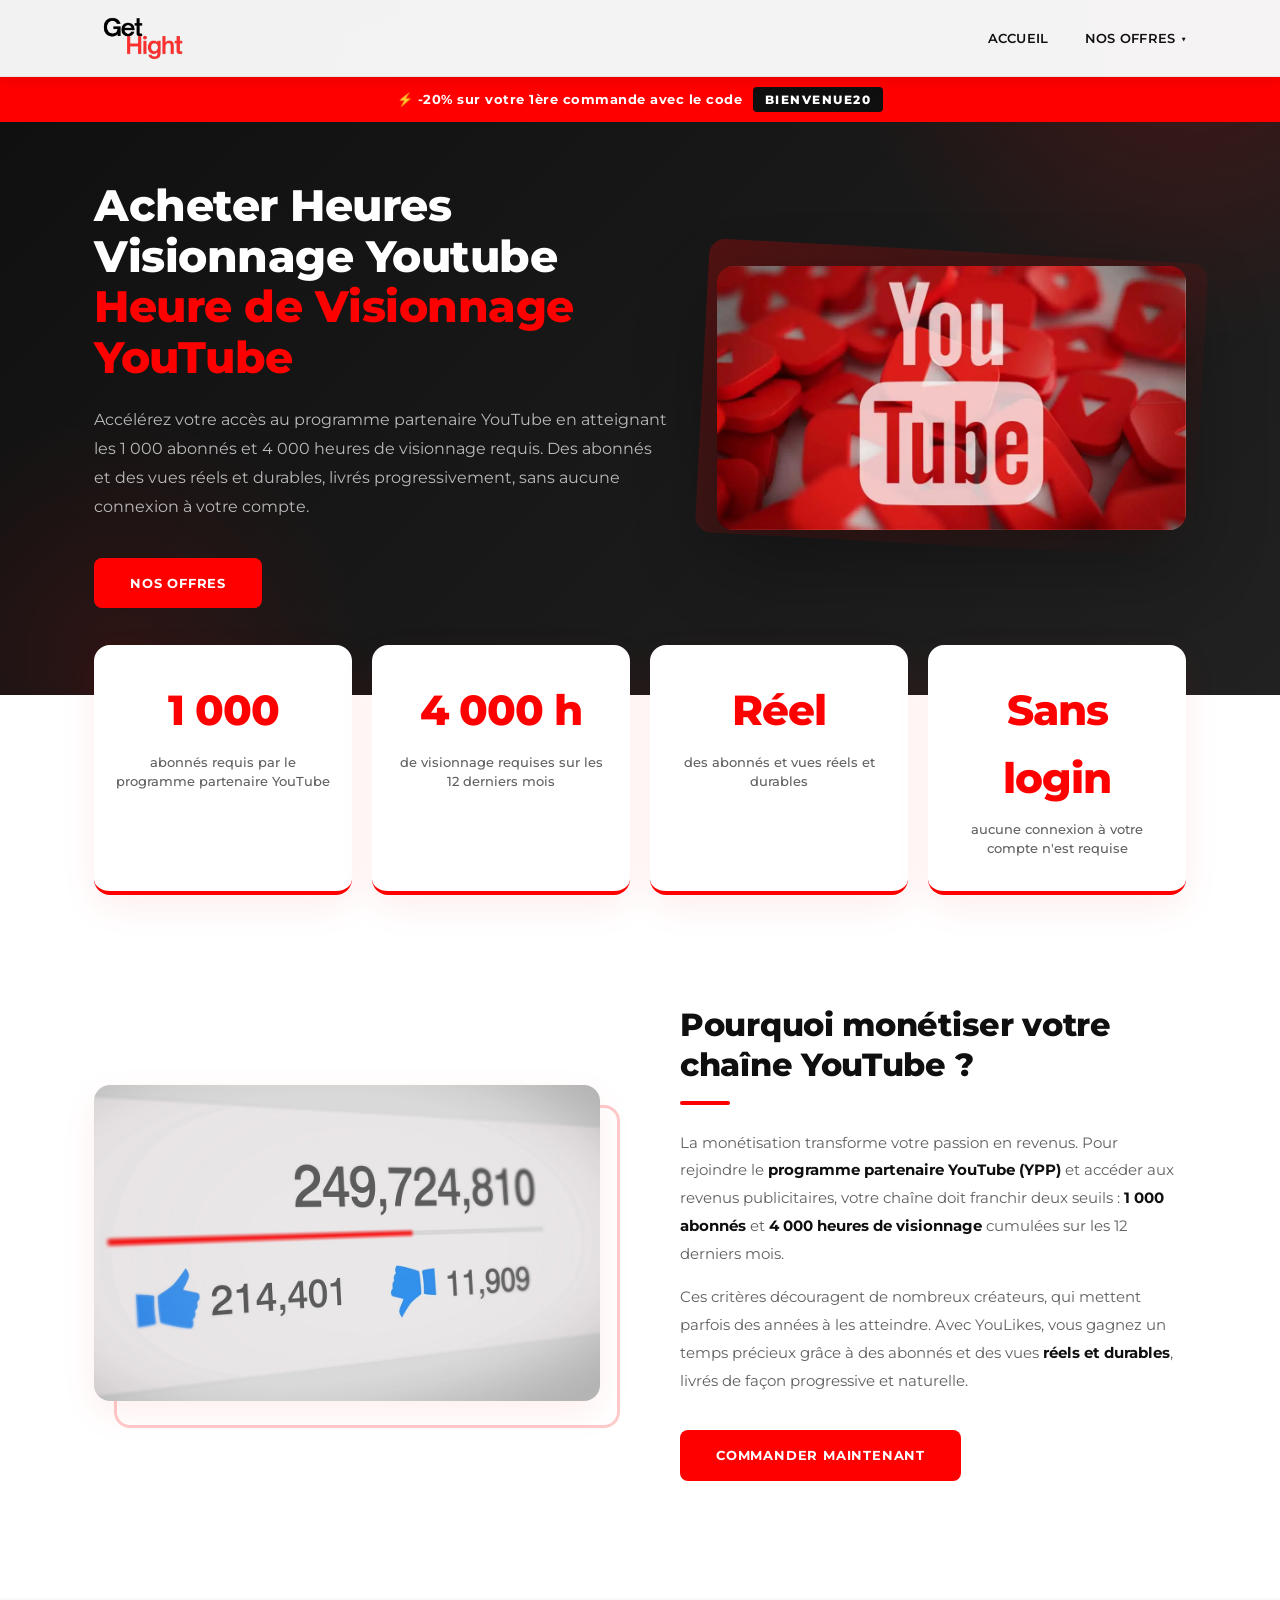
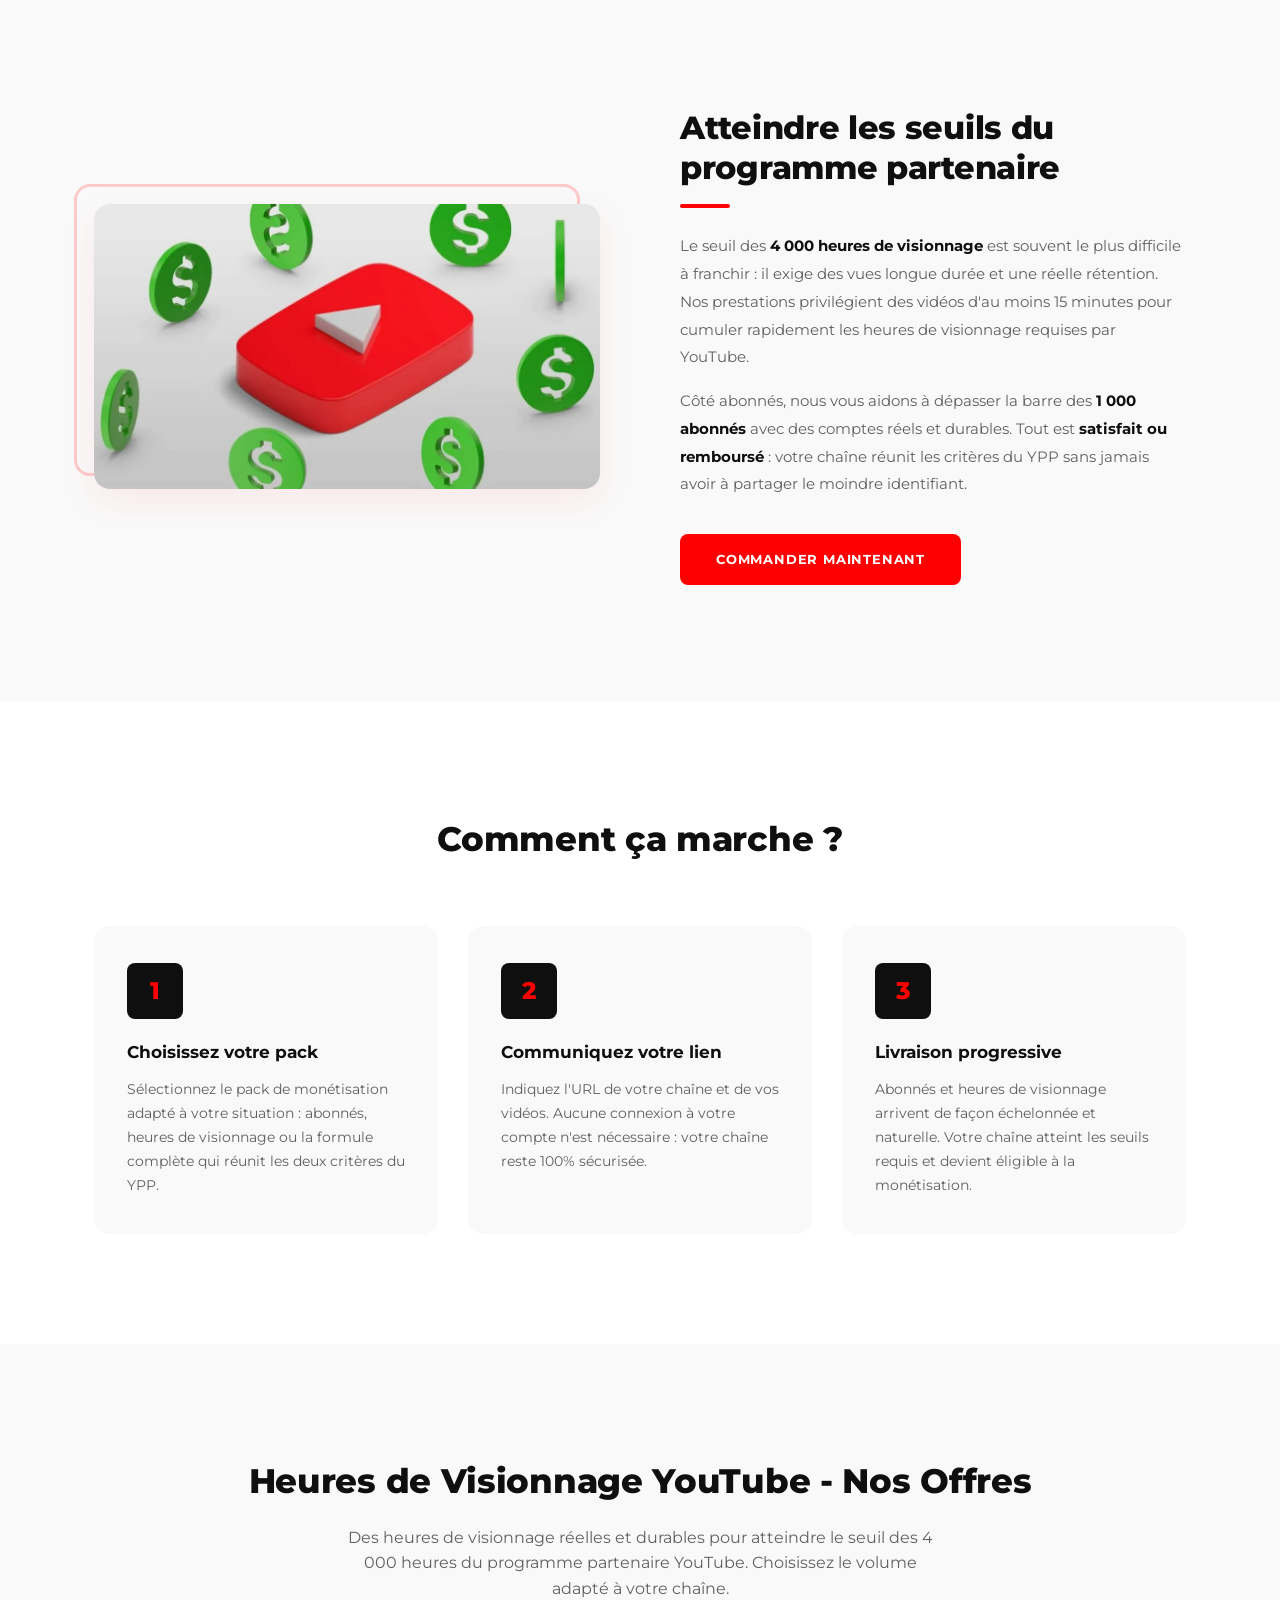
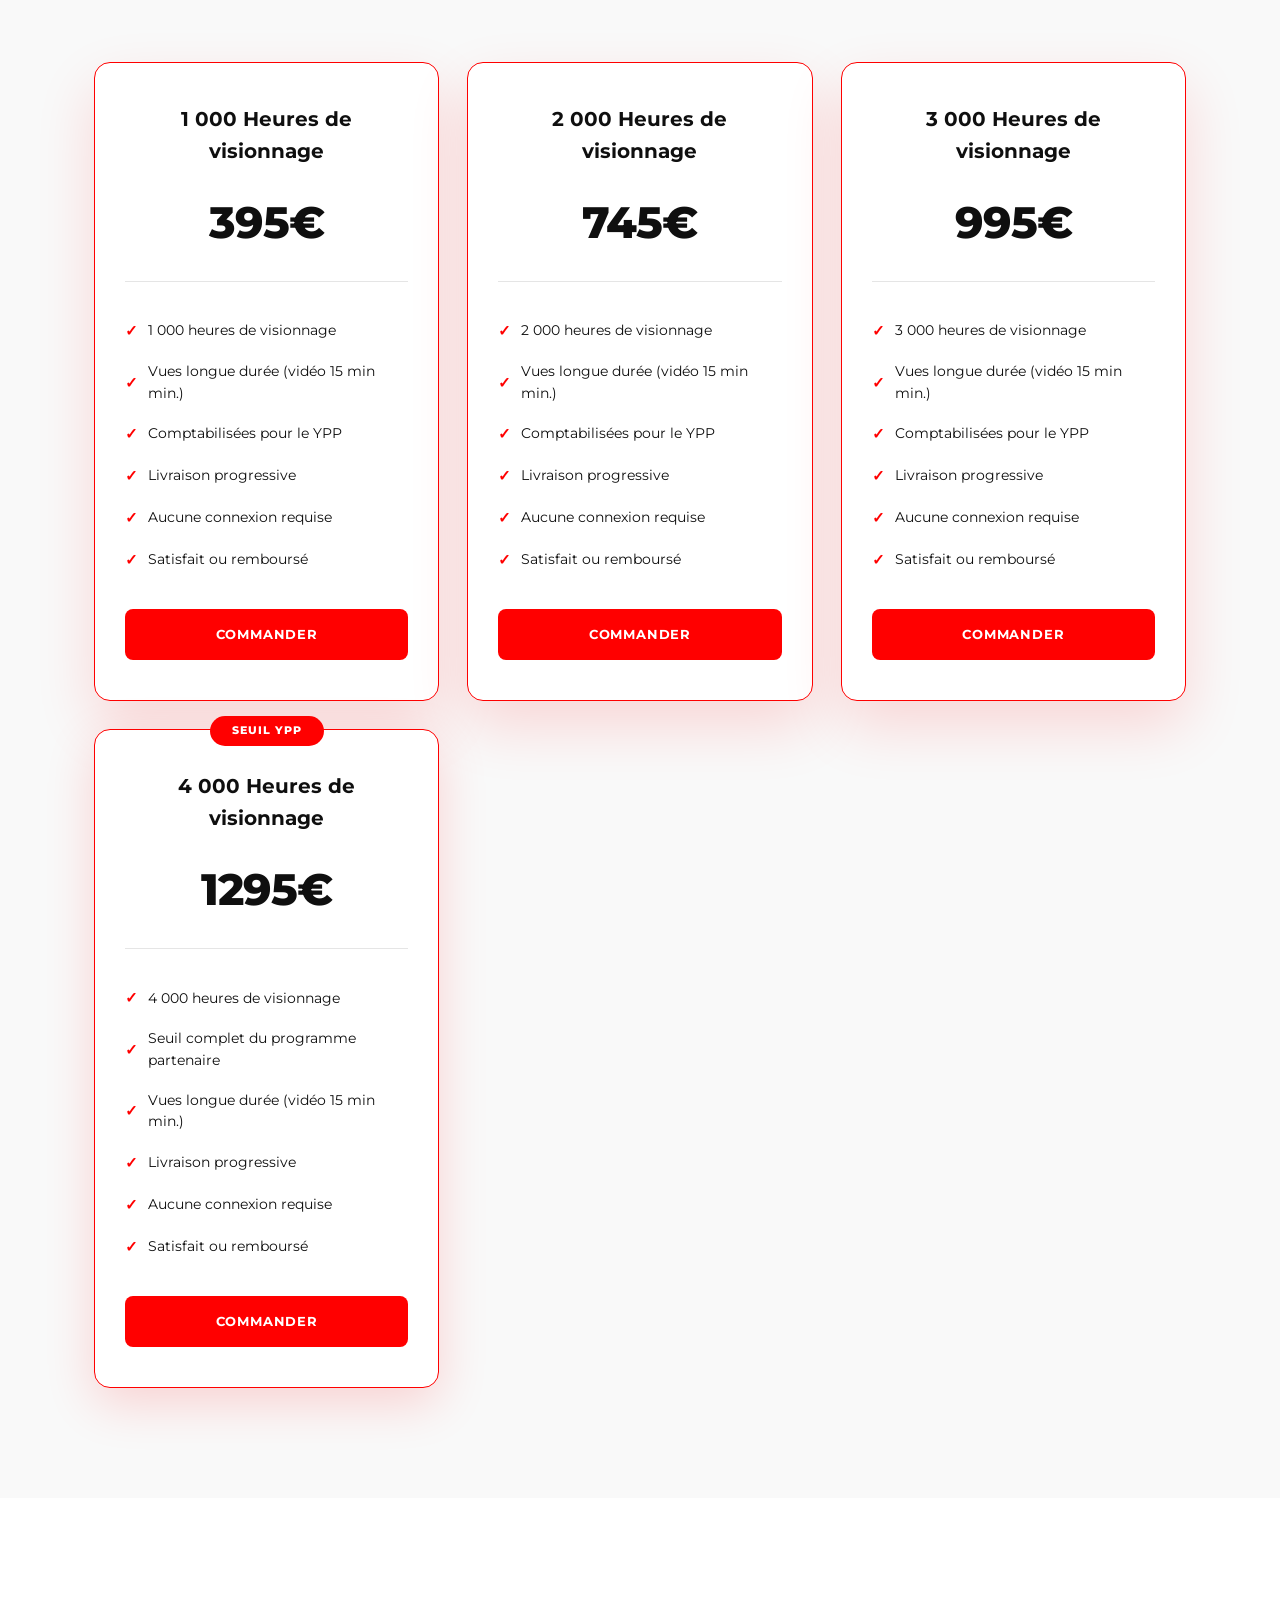
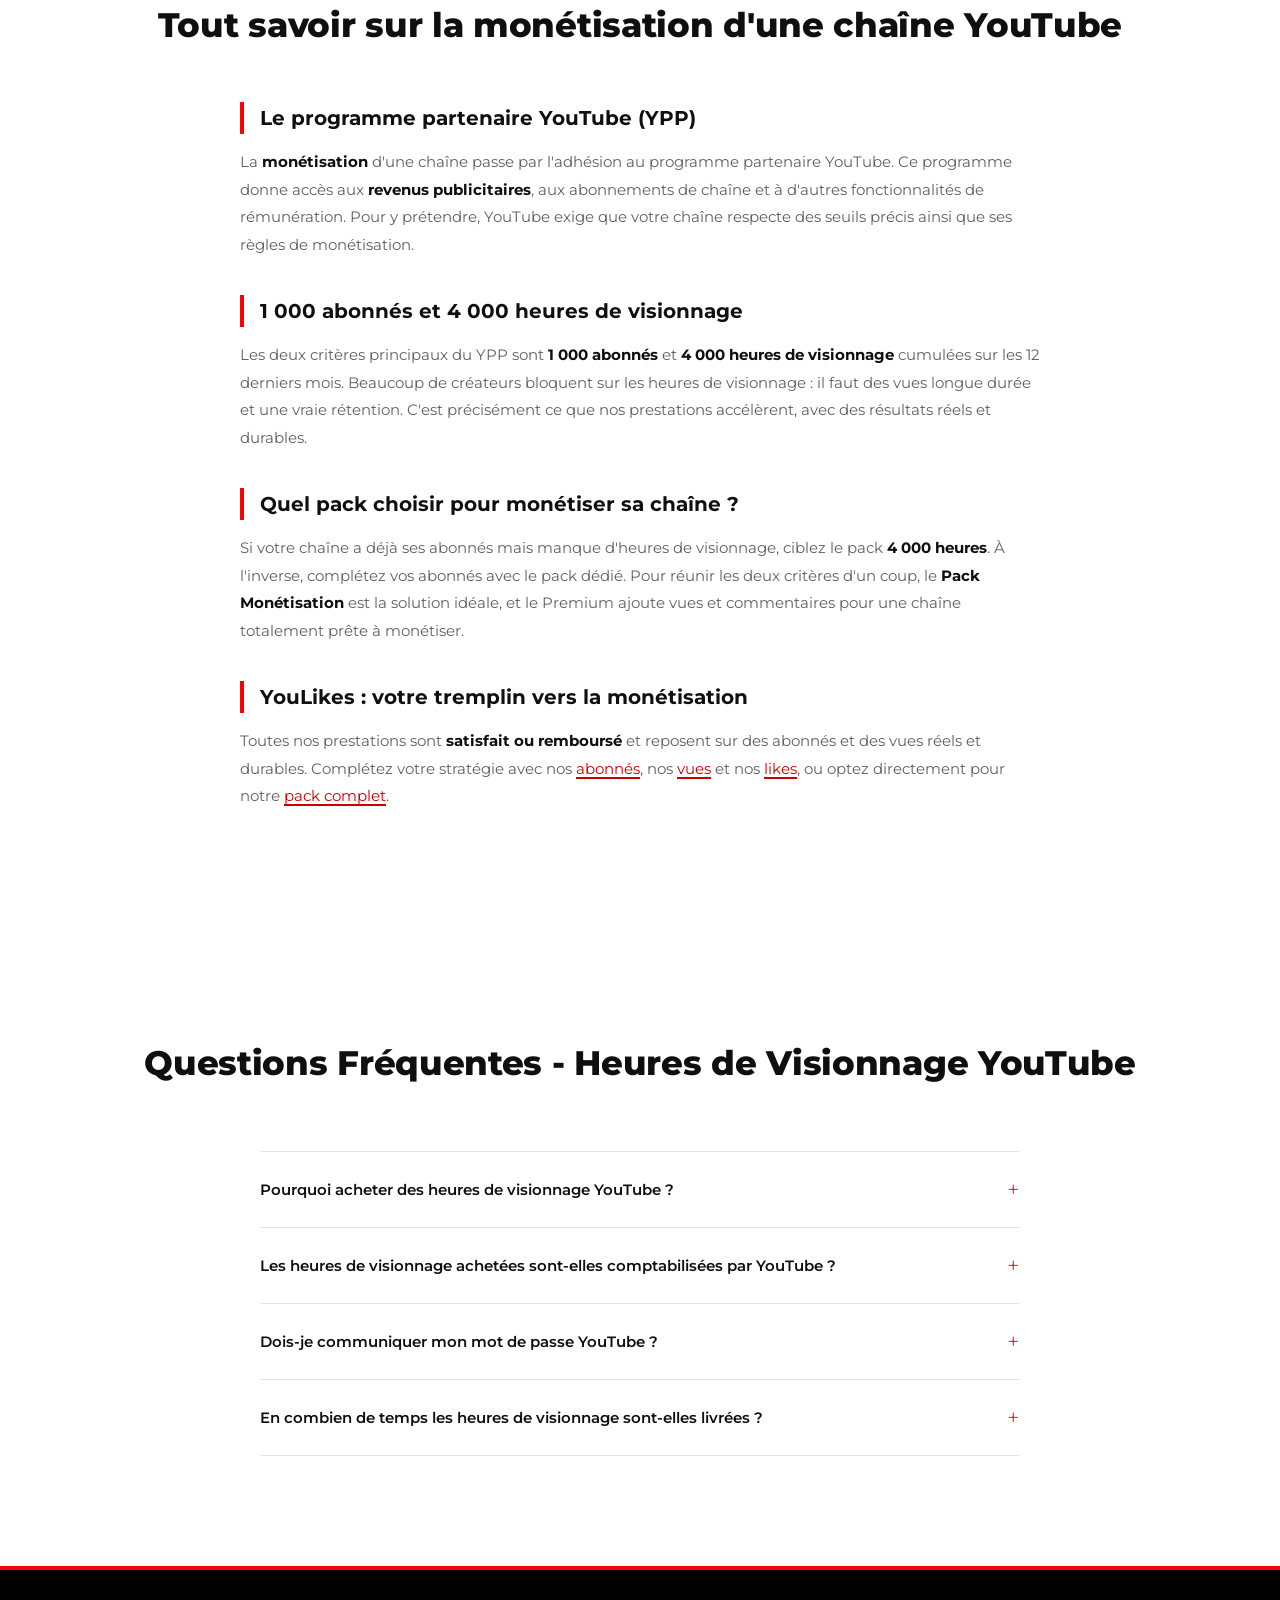
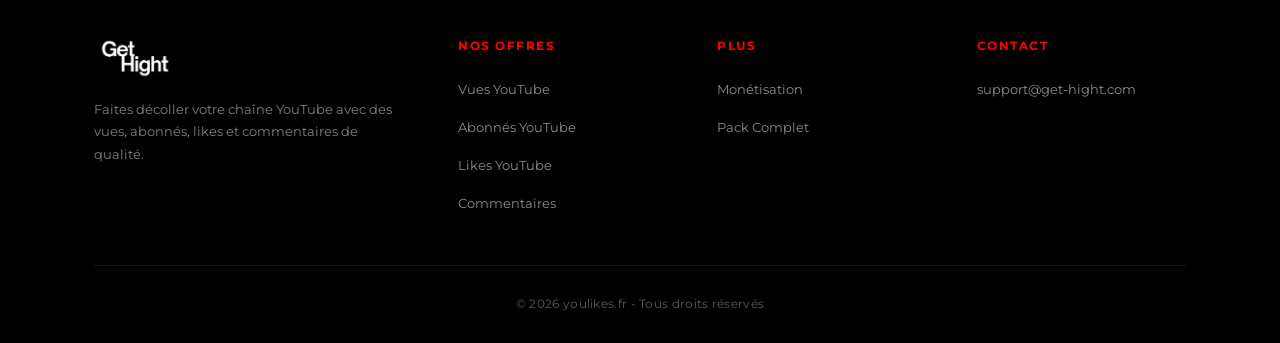
<file: acheter-heures-visionnage-youtube.html>
<!DOCTYPE html>
<html lang="fr">
<head>
    <meta charset="UTF-8">
    <meta name="viewport" content="width=device-width, initial-scale=1.0">
    <meta name="robots" content="index, follow">
    <title>Acheter Heures Visionnage Youtube - Heure de Visionnage YouTube</title>
    <meta name="description" content="Atteignez les 1 000 abonnés et 4 000 heures de visionnage requis pour monétiser votre chaîne YouTube. Abonnés et vues réels et durables, livraison progressive.">
    <link rel="canonical" href="https://youlikes.fr/acheter-heures-visionnage-youtube.html"/>
    <link rel="alternate" hreflang="fr-FR" href="https://youlikes.fr/acheter-heures-visionnage-youtube.html"/>
    <link rel="alternate" hreflang="x-default" href="https://youlikes.fr/acheter-heures-visionnage-youtube.html"/>
    <link rel="preconnect" href="https://fonts.googleapis.com">
    <link rel="preconnect" href="https://fonts.gstatic.com" crossorigin>
    <link href="https://fonts.googleapis.com/css2?family=Montserrat:wght@400;500;600;700;800&display=swap" rel="stylesheet">
    <link rel="stylesheet" href="styles.css">
    <link rel="icon" type="image/x-icon" href="/favicon.ico">
    <link rel="shortcut icon" href="/favicon.ico">
    <link rel="apple-touch-icon" type="image/png" sizes="96x96" href="./logo/apple-icon-96x96.png">
    <link rel="icon" type="image/png" sizes="32x32" href="./logo/android-icon-32x32.png">
    <link rel="icon" type="image/png" sizes="96x96" href="./logo/android-icon-96x96.png">
    <meta name="msapplication-TileColor" content="#FF0000">
    <meta name="msapplication-TileImage" content="./logo/ms-icon-96x96.png">

    <meta property="og:type" content="website">
    <meta property="og:url" content="https://youlikes.fr/acheter-heures-visionnage-youtube.html">
    <meta property="og:title" content="Monétiser sa Chaîne YouTube - 1000 Abonnés & 4000 Heures">
    <meta property="og:description" content="Atteignez les 1 000 abonnés et 4 000 heures de visionnage requis pour monétiser votre chaîne YouTube. Abonnés et vues réels et durables, livraison progressive.">
    <meta property="og:image" content="https://youlikes.fr/youtube-compteur-de-vues-en-temps-reel.webp">
    <meta property="og:locale" content="fr_FR">
    <meta property="og:site_name" content="YouLikes">
    <meta name="twitter:card" content="summary_large_image">
    <meta name="twitter:title" content="Monétiser sa Chaîne YouTube - 1000 Abonnés & 4000 Heures">
    <meta name="twitter:description" content="Atteignez les 1 000 abonnés et 4 000 heures de visionnage requis pour monétiser votre chaîne YouTube. Abonnés et vues réels et durables, livraison progressive.">
    <meta name="twitter:image" content="https://youlikes.fr/youtube-compteur-de-vues-en-temps-reel.webp">

    <script type="application/ld+json">
    {
        "@context": "https://schema.org",
        "@graph": [
            {
                "@type": "BreadcrumbList",
                "itemListElement": [
                    {
                        "@type": "ListItem",
                        "position": 1,
                        "name": "Accueil",
                        "item": "https://youlikes.fr/"
                    },
                    {
                        "@type": "ListItem",
                        "position": 2,
                        "name": "Monétiser sa Chaîne YouTube",
                        "item": "https://youlikes.fr/acheter-heures-visionnage-youtube.html"
                    }
                ]
            },
            {
                "@type": "Organization",
                "name": "YouLikes",
                "url": "https://youlikes.fr",
                "logo": "https://youlikes.fr/get-hight.webp",
                "hasOfferCatalog": {
                    "@type": "OfferCatalog",
                    "name": "Nos services YouTube",
                    "itemListElement": [
                        {
                            "@type": "Offer",
                            "itemOffered": {
                                "@type": "Service",
                                "name": "monetisation youtube",
                                "url": "https://youlikes.fr/acheter-heures-visionnage-youtube.html"
                            }
                        },
                        {
                            "@type": "Offer",
                            "itemOffered": {
                                "@type": "Service",
                                "name": "monetisation chaine youtube",
                                "url": "https://youlikes.fr/acheter-heures-visionnage-youtube.html"
                            }
                        },
                        {
                            "@type": "Offer",
                            "itemOffered": {
                                "@type": "Service",
                                "name": "monetisation video youtube",
                                "url": "https://youlikes.fr/acheter-heures-visionnage-youtube.html"
                            }
                        },
                        {
                            "@type": "Offer",
                            "itemOffered": {
                                "@type": "Service",
                                "name": "heure de visionnage youtube",
                                "url": "https://youlikes.fr/acheter-heures-visionnage-youtube.html"
                            }
                        },
                        {
                            "@type": "Offer",
                            "itemOffered": {
                                "@type": "Service",
                                "name": "4000 h de visionnage youtube",
                                "url": "https://youlikes.fr/acheter-heures-visionnage-youtube.html"
                            }
                        }
                    ]
                }
            },
            {
                "@type": "FAQPage",
                "mainEntity": [
                    {
                        "@type": "Question",
                        "name": "Pourquoi acheter des heures de visionnage YouTube ?",
                        "acceptedAnswer": {
                            "@type": "Answer",
                            "text": "Les 4 000 heures de visionnage sont l'un des deux critères du programme partenaire YouTube. Les acheter vous fait gagner des mois et débloque l'accès à la monétisation, là où la plupart des créateurs bloquent."
                        }
                    },
                    {
                        "@type": "Question",
                        "name": "Les heures de visionnage achetées sont-elles comptabilisées par YouTube ?",
                        "acceptedAnswer": {
                            "@type": "Answer",
                            "text": "Oui. Nos vues sont de longue durée, sur des vidéos d'au moins 15 minutes, et s'ajoutent à votre temps de visionnage public cumulé sur les 12 derniers mois."
                        }
                    },
                    {
                        "@type": "Question",
                        "name": "Dois-je communiquer mon mot de passe YouTube ?",
                        "acceptedAnswer": {
                            "@type": "Answer",
                            "text": "Non, aucune connexion à votre compte n'est requise. Vous communiquez simplement le lien de votre chaîne et de vos vidéos, votre compte reste 100% sécurisé."
                        }
                    },
                    {
                        "@type": "Question",
                        "name": "En combien de temps les heures de visionnage sont-elles livrées ?",
                        "acceptedAnswer": {
                            "@type": "Answer",
                            "text": "La diffusion est échelonnée pour rester naturelle. Le délai dépend du volume choisi (1 000 à 4 000 heures), généralement quelques jours."
                        }
                    }
                ]
            },
            {
                "@type": "ItemList",
                "name": "Nos Offres Monétisation YouTube",
                "itemListElement": [
                    { "@type": "ListItem", "position": 1, "item": { "@type": "Product", "name": "1 000 Heures de visionnage YouTube", "description": "1 000 heures de visionnage YouTube réelles et durables, vues longue durée, comptabilisées pour le programme partenaire, livraison progressive.", "image": "https://youlikes.fr/youtube-compteur-de-vues-en-temps-reel.webp", "brand": { "@type": "Brand", "name": "YouLikes" }, "offers": { "@type": "Offer", "price": "395", "priceCurrency": "EUR", "availability": "https://schema.org/InStock", "url": "https://youlikes.fr/acheter-heures-visionnage-youtube.html" } } },
                    { "@type": "ListItem", "position": 2, "item": { "@type": "Product", "name": "2 000 Heures de visionnage YouTube", "description": "2 000 heures de visionnage YouTube réelles et durables, vues longue durée, comptabilisées pour le programme partenaire, livraison progressive.", "image": "https://youlikes.fr/youtube-compteur-de-vues-en-temps-reel.webp", "brand": { "@type": "Brand", "name": "YouLikes" }, "offers": { "@type": "Offer", "price": "745", "priceCurrency": "EUR", "availability": "https://schema.org/InStock", "url": "https://youlikes.fr/acheter-heures-visionnage-youtube.html" } } },
                    { "@type": "ListItem", "position": 3, "item": { "@type": "Product", "name": "3 000 Heures de visionnage YouTube", "description": "3 000 heures de visionnage YouTube réelles et durables, vues longue durée, comptabilisées pour le programme partenaire, livraison progressive.", "image": "https://youlikes.fr/youtube-compteur-de-vues-en-temps-reel.webp", "brand": { "@type": "Brand", "name": "YouLikes" }, "offers": { "@type": "Offer", "price": "995", "priceCurrency": "EUR", "availability": "https://schema.org/InStock", "url": "https://youlikes.fr/acheter-heures-visionnage-youtube.html" } } },
                    { "@type": "ListItem", "position": 4, "item": { "@type": "Product", "name": "4 000 Heures de visionnage YouTube", "description": "4 000 heures de visionnage YouTube : seuil complet du programme partenaire, vues longue durée réelles et durables, livraison progressive.", "image": "https://youlikes.fr/youtube-compteur-de-vues-en-temps-reel.webp", "brand": { "@type": "Brand", "name": "YouLikes" }, "offers": { "@type": "Offer", "price": "1295", "priceCurrency": "EUR", "availability": "https://schema.org/InStock", "url": "https://youlikes.fr/acheter-heures-visionnage-youtube.html" } } }
                ]
            }
        ]
    }
    </script>
</head>
<body>
    <header class="header">
        <div class="container">
            <a href="https://youlikes.fr" class="logo"><img src="get-hight.webp" alt="YouLikes - Croissance YouTube" title="YouLikes" width="512" height="512" class="logo-img"></a>
            <nav class="nav">
                <ul class="nav-list">
                    <li><a href="https://youlikes.fr" class="nav-link">Accueil</a></li>
                    <li class="nav-item dropdown">
                        <a href="#" class="nav-link">Nos Offres <span class="dropdown-arrow">▼</span></a>
                        <div class="dropdown-menu">
                            <a href="https://youlikes.fr/acheter-des-vues-youtube.html">Vues YouTube</a>
                            <a href="https://youlikes.fr/acheter-abonne-youtube.html">Abonnés YouTube</a>
                            <a href="https://youlikes.fr/acheter-des-likes-youtube.html">Likes YouTube</a>
                            <a href="https://youlikes.fr/acheter-commentaires-youtube.html">Commentaires YouTube</a>
                            <a href="https://youlikes.fr/acheter-heures-visionnage-youtube.html">Monétisation</a>
                            <a href="https://youlikes.fr/monetisation-youtube.html">Pack Complet</a>
                        </div>
                    </li>
                </ul>
            </nav>
            <button class="menu-toggle" aria-label="Menu"><span></span><span></span><span></span></button>
        </div>
    </header>
    <div class="promo-bar">&#x26A1; -20% sur votre 1&egrave;re commande avec le code <span class="promo-code">BIENVENUE20</span></div>

    <section id="accueil" class="hero">
        <div class="container">
            <div class="hero-content">
                <h1>Acheter Heures Visionnage Youtube<br><span class="highlight">Heure de Visionnage YouTube</span></h1>
                <p class="hero-subtitle">Accélérez votre accès au programme partenaire YouTube en atteignant les 1 000 abonnés et 4 000 heures de visionnage requis. Des abonnés et des vues réels et durables, livrés progressivement, sans aucune connexion à votre compte.</p>
                <a href="#offres" class="btn btn-primary" title="Nos offres de monetisation youtube">Nos Offres</a>
            </div>
            <div class="hero-image">
                <img src="youtube-compteur-de-vues-en-temps-reel.webp" alt="Monetisation chaine youtube : chaîne atteignant le seuil de monétisation" title="Monetisation chaine youtube" width="964" height="421" class="hero-img" loading="eager">
            </div>
        </div>
    </section>

    <section class="stats">
        <div class="container">
            <div class="stat-card"><div class="stat-number" data-target="0" data-static="1 000">1 000</div><p>abonnés requis par le programme partenaire YouTube</p></div>
            <div class="stat-card"><div class="stat-number" data-target="0" data-static="4 000 h">4 000 h</div><p>de visionnage requises sur les 12 derniers mois</p></div>
            <div class="stat-card"><div class="stat-number" data-target="0" data-static="Réel">Réel</div><p>des abonnés et vues réels et durables</p></div>
            <div class="stat-card"><div class="stat-number" data-target="0" data-static="Sans login">Sans login</div><p>aucune connexion à votre compte n'est requise</p></div>
        </div>
    </section>

    <section class="credibility">
        <div class="container">
            <div class="credibility-image">
                <img src="youtube-monetisation-systeme.webp" alt="Monetisation video youtube : tableau de bord affichant les seuils de monétisation" title="Monetisation video youtube" width="601" height="791" class="credibility-img" loading="lazy">
            </div>
            <div class="credibility-content">
                <h2>Pourquoi monétiser votre chaîne YouTube ?</h2>
                <p>La monétisation transforme votre passion en revenus. Pour rejoindre le <strong>programme partenaire YouTube (YPP)</strong> et accéder aux revenus publicitaires, votre chaîne doit franchir deux seuils : <strong>1 000 abonnés</strong> et <strong>4 000 heures de visionnage</strong> cumulées sur les 12 derniers mois.</p>
                <p>Ces critères découragent de nombreux créateurs, qui mettent parfois des années à les atteindre. Avec YouLikes, vous gagnez un temps précieux grâce à des abonnés et des vues <strong>réels et durables</strong>, livrés de façon progressive et naturelle.</p>
                <a href="#offres" class="btn btn-primary">Commander maintenant</a>
            </div>
        </div>
    </section>

    <section class="credibility credibility-reverse">
        <div class="container">
            <div class="credibility-content">
                <h2>Atteindre les seuils du programme partenaire</h2>
                <p>Le seuil des <strong>4 000 heures de visionnage</strong> est souvent le plus difficile à franchir : il exige des vues longue durée et une réelle rétention. Nos prestations privilégient des vidéos d'au moins 15 minutes pour cumuler rapidement les heures de visionnage requises par YouTube.</p>
                <p>Côté abonnés, nous vous aidons à dépasser la barre des <strong>1 000 abonnés</strong> avec des comptes réels et durables. Tout est <strong>satisfait ou remboursé</strong> : votre chaîne réunit les critères du YPP sans jamais avoir à partager le moindre identifiant.</p>
                <a href="#offres" class="btn btn-primary" title="monétisation chaîne youtube">Commander maintenant</a>
            </div>
            <div class="credibility-image">
                <img src="youtube-monetisation-videos.webp" alt="4000 h de visionnage youtube en progression sur une chaîne" title="4000 h de visionnage youtube" width="900" height="600" class="credibility-img" loading="lazy">
            </div>
        </div>
    </section>

    <section class="how-it-works">
        <div class="container">
            <h2 class="section-title">Comment ça marche ?</h2>
            <div class="steps">
                <div class="step"><div class="step-icon"><span>1</span></div><h3>Choisissez votre pack</h3><p>Sélectionnez le pack de monétisation adapté à votre situation : abonnés, heures de visionnage ou la formule complète qui réunit les deux critères du YPP.</p></div>
                <div class="step"><div class="step-icon"><span>2</span></div><h3>Communiquez votre lien</h3><p>Indiquez l'URL de votre chaîne et de vos vidéos. Aucune connexion à votre compte n'est nécessaire : votre chaîne reste 100% sécurisée.</p></div>
                <div class="step"><div class="step-icon"><span>3</span></div><h3>Livraison progressive</h3><p>Abonnés et heures de visionnage arrivent de façon échelonnée et naturelle. Votre chaîne atteint les seuils requis et devient éligible à la monétisation.</p></div>
            </div>
        </div>
    </section>

    <section id="offres" class="pricing">
        <div class="container">
            <h2 class="section-title">Heures de Visionnage YouTube - Nos Offres</h2>
            <p class="section-subtitle">Des heures de visionnage réelles et durables pour atteindre le seuil des 4 000 heures du programme partenaire YouTube. Choisissez le volume adapté à votre chaîne.</p>
            <div class="pricing-cards">
                <div class="pricing-card">
                    <div class="pricing-header"><h3>1 000 Heures de visionnage</h3></div>
                    <div class="pricing-price"><span class="price">395€</span></div>
                    <ul class="pricing-features"><li><span class="check">✓</span> 1 000 heures de visionnage</li><li><span class="check">✓</span> Vues longue durée (vidéo 15 min min.)</li><li><span class="check">✓</span> Comptabilisées pour le YPP</li><li><span class="check">✓</span> Livraison progressive</li><li><span class="check">✓</span> Aucune connexion requise</li><li><span class="check">✓</span> Satisfait ou remboursé</li></ul>
                    <a href="https://buy.stripe.com/00w6oJ54i0bVdJG479aZi1u" class="btn btn-outline" target="_blank" rel="noopener noreferrer">Commander</a>
                </div>
                <div class="pricing-card">
                    <div class="pricing-header"><h3>2 000 Heures de visionnage</h3></div>
                    <div class="pricing-price"><span class="price">745€</span></div>
                    <ul class="pricing-features"><li><span class="check">✓</span> 2 000 heures de visionnage</li><li><span class="check">✓</span> Vues longue durée (vidéo 15 min min.)</li><li><span class="check">✓</span> Comptabilisées pour le YPP</li><li><span class="check">✓</span> Livraison progressive</li><li><span class="check">✓</span> Aucune connexion requise</li><li><span class="check">✓</span> Satisfait ou remboursé</li></ul>
                    <a href="https://buy.stripe.com/4gM9AVbsG7EnbBy5bdaZi1v" class="btn btn-outline" target="_blank" rel="noopener noreferrer">Commander</a>
                </div>
                <div class="pricing-card">
                    <div class="pricing-header"><h3>3 000 Heures de visionnage</h3></div>
                    <div class="pricing-price"><span class="price">995€</span></div>
                    <ul class="pricing-features"><li><span class="check">✓</span> 3 000 heures de visionnage</li><li><span class="check">✓</span> Vues longue durée (vidéo 15 min min.)</li><li><span class="check">✓</span> Comptabilisées pour le YPP</li><li><span class="check">✓</span> Livraison progressive</li><li><span class="check">✓</span> Aucune connexion requise</li><li><span class="check">✓</span> Satisfait ou remboursé</li></ul>
                    <a href="https://buy.stripe.com/aFaeVfeESgaT5da0UXaZi1w" class="btn btn-outline" target="_blank" rel="noopener noreferrer">Commander</a>
                </div>
                <div class="pricing-card featured">
                    <div class="pricing-badge">Seuil YPP</div>
                    <div class="pricing-header"><h3>4 000 Heures de visionnage</h3></div>
                    <div class="pricing-price"><span class="price">1295€</span></div>
                    <ul class="pricing-features"><li><span class="check">✓</span> 4 000 heures de visionnage</li><li><span class="check">✓</span> Seuil complet du programme partenaire</li><li><span class="check">✓</span> Vues longue durée (vidéo 15 min min.)</li><li><span class="check">✓</span> Livraison progressive</li><li><span class="check">✓</span> Aucune connexion requise</li><li><span class="check">✓</span> Satisfait ou remboursé</li></ul>
                    <a href="https://buy.stripe.com/8x27sN1S61fZ496cDFaZi1x" class="btn btn-primary" target="_blank" rel="noopener noreferrer">Commander</a>
                </div>
            </div>
        </div>
    </section>

    <section class="seo-content">
        <div class="container">
            <h2 class="section-title">Tout savoir sur la monétisation d'une chaîne YouTube</h2>
            <div class="seo-text">
                <h3>Le programme partenaire YouTube (YPP)</h3>
                <p>La <strong>monétisation</strong> d'une chaîne passe par l'adhésion au programme partenaire YouTube. Ce programme donne accès aux <strong>revenus publicitaires</strong>, aux abonnements de chaîne et à d'autres fonctionnalités de rémunération. Pour y prétendre, YouTube exige que votre chaîne respecte des seuils précis ainsi que ses règles de monétisation.</p>

                <h3>1 000 abonnés et 4 000 heures de visionnage</h3>
                <p>Les deux critères principaux du YPP sont <strong>1 000 abonnés</strong> et <strong>4 000 heures de visionnage</strong> cumulées sur les 12 derniers mois. Beaucoup de créateurs bloquent sur les heures de visionnage : il faut des vues longue durée et une vraie rétention. C'est précisément ce que nos prestations accélèrent, avec des résultats réels et durables.</p>

                <h3>Quel pack choisir pour monétiser sa chaîne ?</h3>
                <p>Si votre chaîne a déjà ses abonnés mais manque d'heures de visionnage, ciblez le pack <strong>4 000 heures</strong>. À l'inverse, complétez vos abonnés avec le pack dédié. Pour réunir les deux critères d'un coup, le <strong>Pack Monétisation</strong> est la solution idéale, et le Premium ajoute vues et commentaires pour une chaîne totalement prête à monétiser.</p>

                <h3>YouLikes : votre tremplin vers la monétisation</h3>
                <p>Toutes nos prestations sont <strong>satisfait ou remboursé</strong> et reposent sur des abonnés et des vues réels et durables. Complétez votre stratégie avec nos <a href="https://youlikes.fr/acheter-abonne-youtube.html">abonnés</a>, nos <a href="https://youlikes.fr/acheter-des-vues-youtube.html">vues</a> et nos <a href="https://youlikes.fr/acheter-des-likes-youtube.html">likes</a>, ou optez directement pour notre <a href="https://youlikes.fr/monetisation-youtube.html">pack complet</a>.</p>
            </div>
        </div>
    </section>

    <section class="faq">
        <div class="container">
            <h2 class="section-title">Questions Fréquentes - Heures de Visionnage YouTube</h2>
            <div class="faq-list">
                <div class="faq-item"><button class="faq-question"><span>Pourquoi acheter des heures de visionnage YouTube ?</span><span class="faq-icon">+</span></button><div class="faq-answer"><p>Les 4 000 heures de visionnage sont l'un des deux critères du programme partenaire YouTube. Les acheter vous fait gagner des mois et débloque l'accès à la monétisation, là où la plupart des créateurs bloquent.</p></div></div>
                <div class="faq-item"><button class="faq-question"><span>Les heures de visionnage achetées sont-elles comptabilisées par YouTube ?</span><span class="faq-icon">+</span></button><div class="faq-answer"><p>Oui. Nos vues sont de longue durée, sur des vidéos d'au moins 15 minutes, et s'ajoutent à votre temps de visionnage public cumulé sur les 12 derniers mois.</p></div></div>
                <div class="faq-item"><button class="faq-question"><span>Dois-je communiquer mon mot de passe YouTube ?</span><span class="faq-icon">+</span></button><div class="faq-answer"><p>Non, aucune connexion à votre compte n'est requise. Vous communiquez simplement le lien de votre chaîne et de vos vidéos, votre compte reste 100% sécurisé.</p></div></div>
                <div class="faq-item"><button class="faq-question"><span>En combien de temps les heures de visionnage sont-elles livrées ?</span><span class="faq-icon">+</span></button><div class="faq-answer"><p>La diffusion est échelonnée pour rester naturelle. Le délai dépend du volume choisi (1 000 à 4 000 heures), généralement quelques jours.</p></div></div>
            </div>
        </div>
    </section>

    <footer class="footer">
        <div class="container">
            <div class="footer-content">
                <div class="footer-brand"><a href="https://youlikes.fr" class="logo"><img src="get-hight.webp" alt="YouLikes - Logo" title="YouLikes" width="512" height="512" class="logo-img"></a><p>Faites décoller votre chaîne YouTube avec des vues, abonnés, likes et commentaires de qualité.</p></div>
                <div class="footer-links"><h4>Nos Offres</h4><ul><li><a href="https://youlikes.fr/acheter-des-vues-youtube.html">Vues YouTube</a></li><li><a href="https://youlikes.fr/acheter-abonne-youtube.html">Abonnés YouTube</a></li><li><a href="https://youlikes.fr/acheter-des-likes-youtube.html">Likes YouTube</a></li><li><a href="https://youlikes.fr/acheter-commentaires-youtube.html">Commentaires</a></li></ul></div>
                <div class="footer-links"><h4>Plus</h4><ul><li><a href="https://youlikes.fr/acheter-heures-visionnage-youtube.html">Monétisation</a></li><li><a href="https://youlikes.fr/monetisation-youtube.html">Pack Complet</a></li></ul></div>
                <div class="footer-links"><h4>Contact</h4><ul><li><a href="mailto:support@get-hight.com">support@get-hight.com</a></li></ul></div>
            </div>
            <div class="footer-bottom"><p>&copy; 2026 youlikes.fr - Tous droits réservés</p></div>
        </div>
    </footer>

    <script>
        document.addEventListener('DOMContentLoaded', function() {
            const menuToggle = document.querySelector('.menu-toggle'); const nav = document.querySelector('.nav');
            if (menuToggle && nav) { menuToggle.addEventListener('click', function() { nav.classList.toggle('active'); menuToggle.classList.toggle('active'); }); document.querySelectorAll('.nav-link:not(.nav-item.dropdown > .nav-link)').forEach(link => { link.addEventListener('click', function() { nav.classList.remove('active'); menuToggle.classList.remove('active'); }); }); }
            document.querySelectorAll('.nav-item.dropdown').forEach(dropdown => { dropdown.querySelector('.nav-link').addEventListener('click', function(e) { if (window.innerWidth <= 768) { e.preventDefault(); dropdown.classList.toggle('active'); } }); });
            document.querySelectorAll('.dropdown-menu a').forEach(link => { link.addEventListener('click', function() { if (window.innerWidth <= 768) { document.querySelector('.nav').classList.remove('active'); document.querySelector('.menu-toggle').classList.remove('active'); document.querySelectorAll('.nav-item.dropdown').forEach(d => d.classList.remove('active')); } }); });
            document.querySelectorAll('a[href^="#"]:not([href="#"])').forEach(link => { link.addEventListener('click', function(e) { e.preventDefault(); const t = document.querySelector(this.getAttribute('href')); if (t) { window.scrollTo({ top: t.offsetTop - document.querySelector('.header').offsetHeight, behavior: 'smooth' }); } }); });
            document.querySelectorAll('.faq-item').forEach(item => { item.querySelector('.faq-question').addEventListener('click', function() { document.querySelectorAll('.faq-item').forEach(o => { if (o !== item && o.classList.contains('active')) o.classList.remove('active'); }); item.classList.toggle('active'); }); });
            window.addEventListener('scroll', function() { const header = document.querySelector('.header'); header.style.boxShadow = window.scrollY > 50 ? '0 4px 20px rgba(0,0,0,0.1)' : '0 4px 15px rgba(0,0,0,0.08)'; });
            const observer = new IntersectionObserver(function(entries) { entries.forEach(entry => { if (entry.isIntersecting) { entry.target.style.opacity = '1'; entry.target.style.transform = 'translateY(0)'; } }); }, { threshold: 0.1, rootMargin: '0px 0px -50px 0px' });
            document.querySelectorAll('.stat-card, .step, .pricing-card, .faq-item').forEach(el => { el.style.opacity = '0'; el.style.transform = 'translateY(30px)'; el.style.transition = 'opacity 0.6s ease, transform 0.6s ease'; observer.observe(el); });
            let animated = false; const statsSection = document.querySelector('.stats');
            if (statsSection) { new IntersectionObserver((entries) => { entries.forEach(entry => { if (entry.isIntersecting && !animated) { document.querySelectorAll('.stat-number').forEach(stat => { const st = stat.getAttribute('data-static'); if (st) { stat.textContent = st; return; } const target = parseInt(stat.getAttribute('data-target') || stat.textContent); const suffix = stat.getAttribute('data-suffix') || '%'; if (isNaN(target) || target <= 0) return; let current = 0; const inc = target / 50; const counter = setInterval(() => { current += inc; if (current >= target) { stat.textContent = target + suffix; clearInterval(counter); } else { stat.textContent = Math.floor(current) + suffix; } }, 40); }); animated = true; } }); }, { threshold: 0.5 }).observe(statsSection); }
        });
    </script>
</body>
</html>
</file>
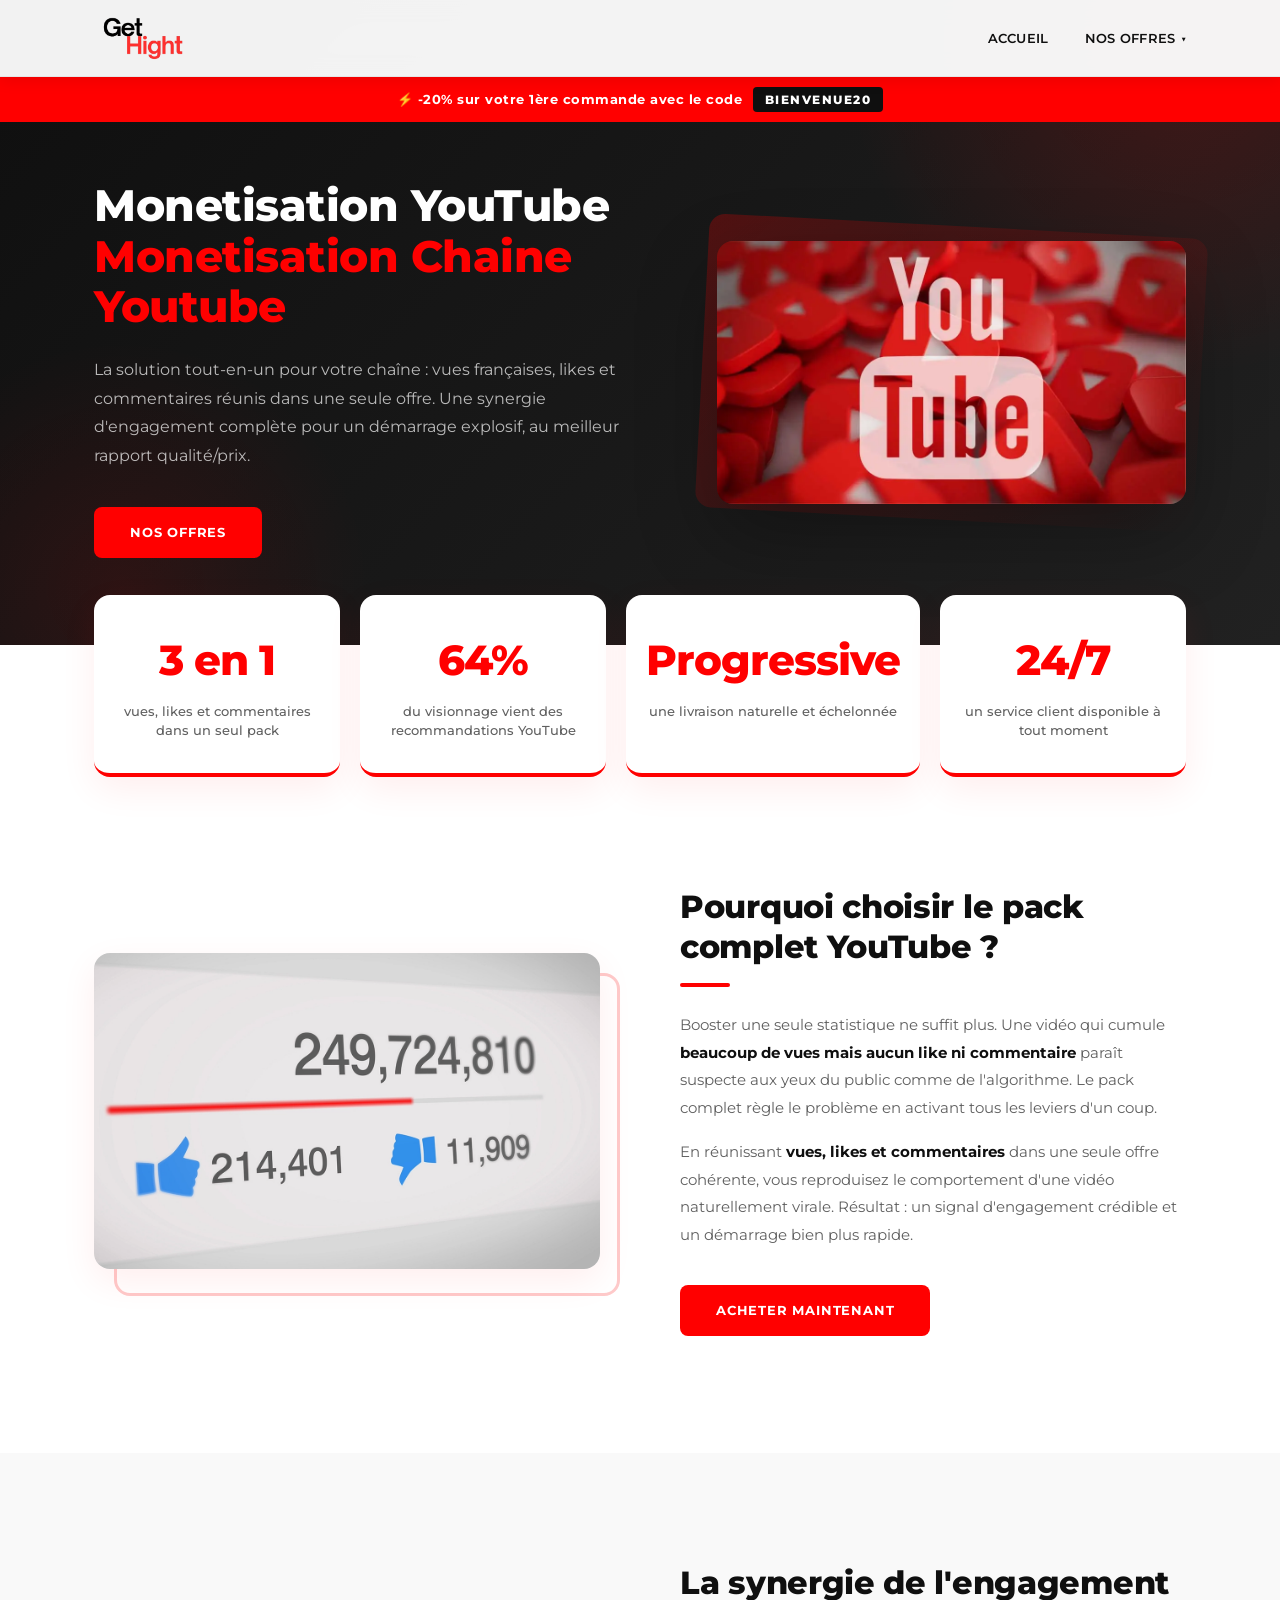
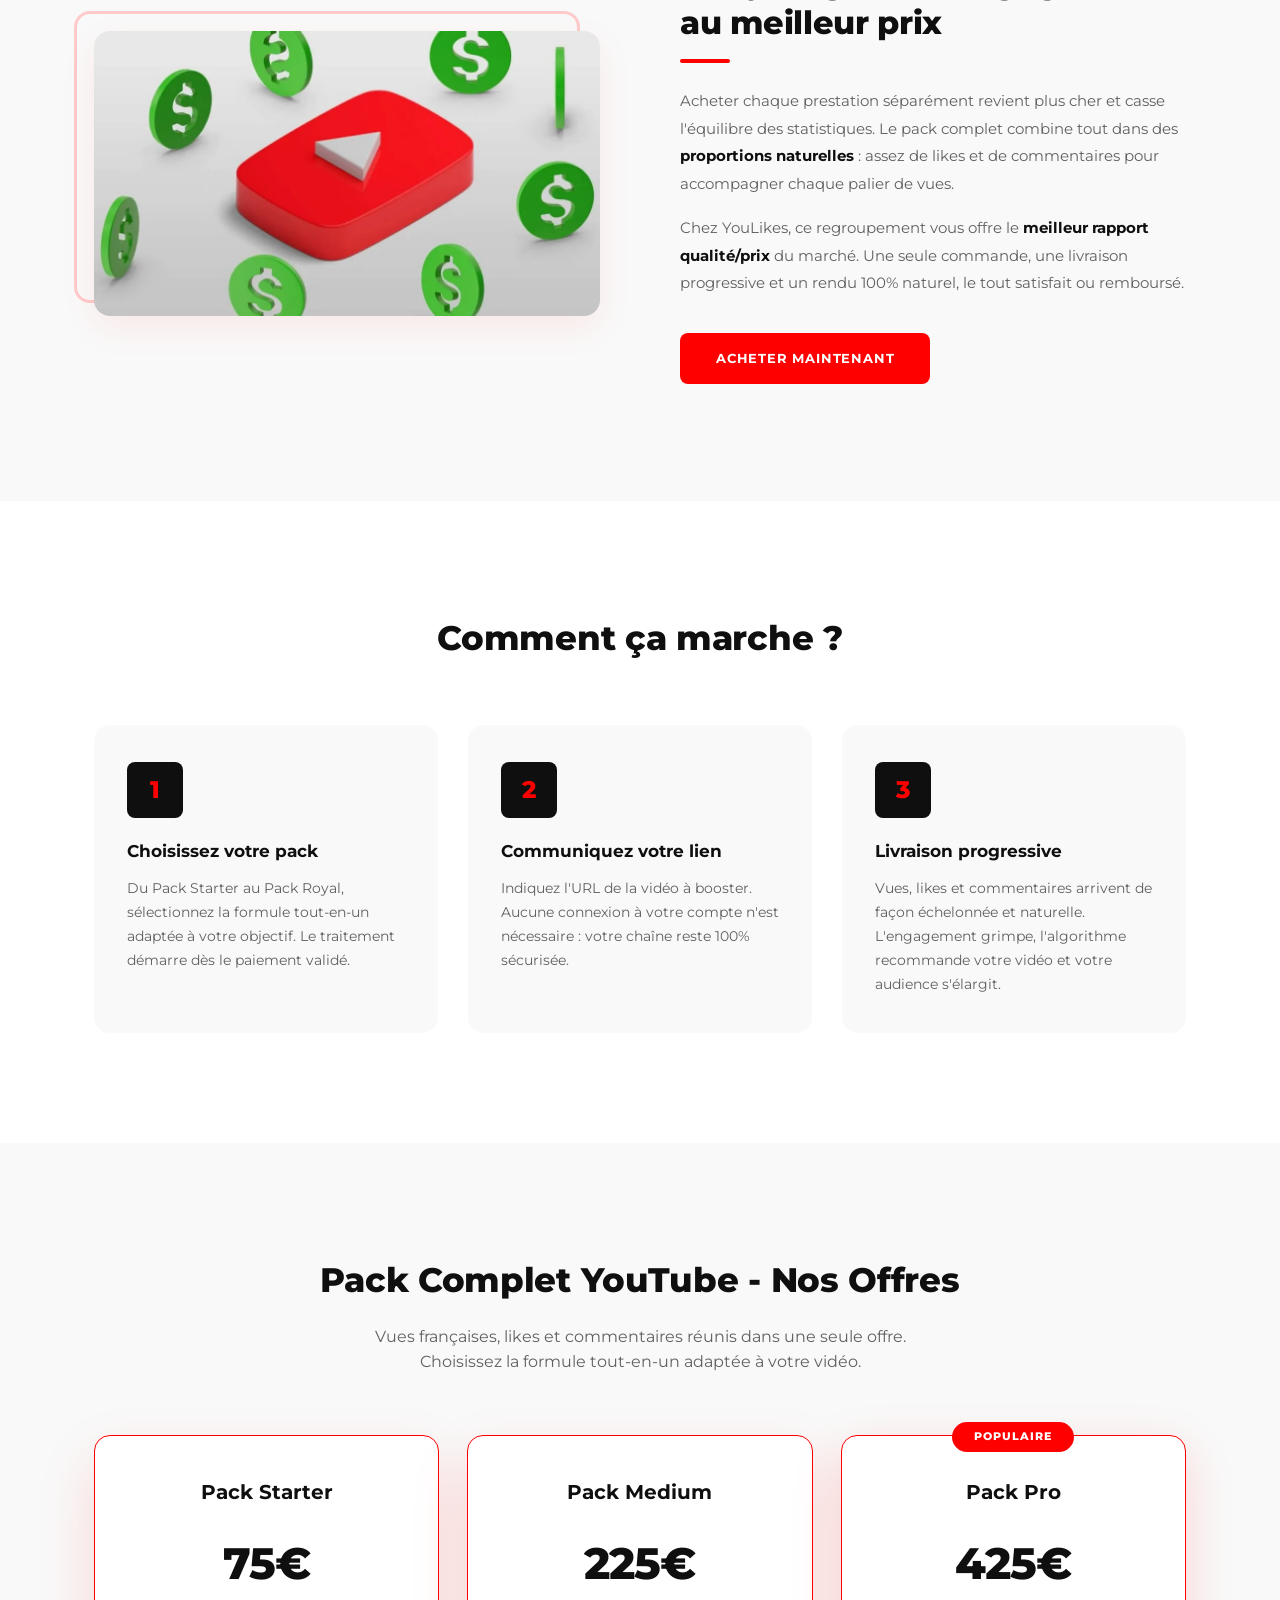
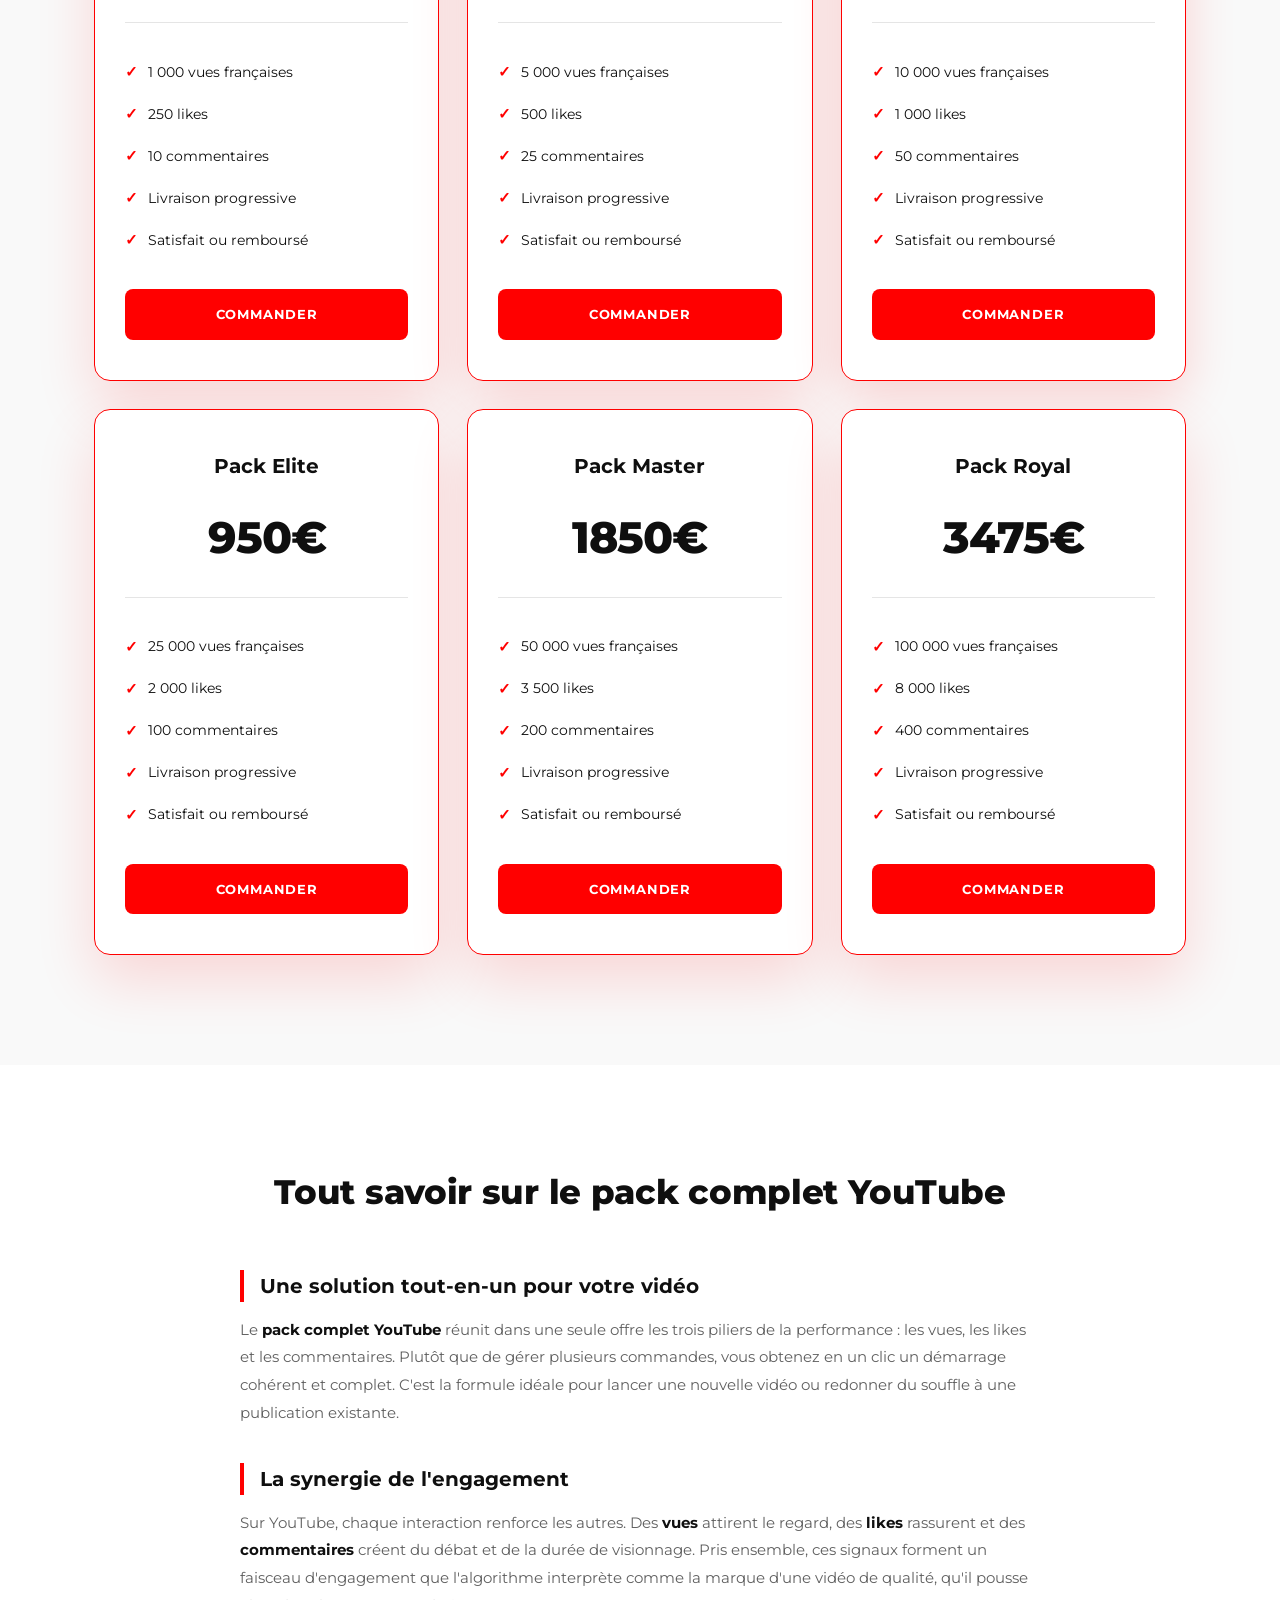
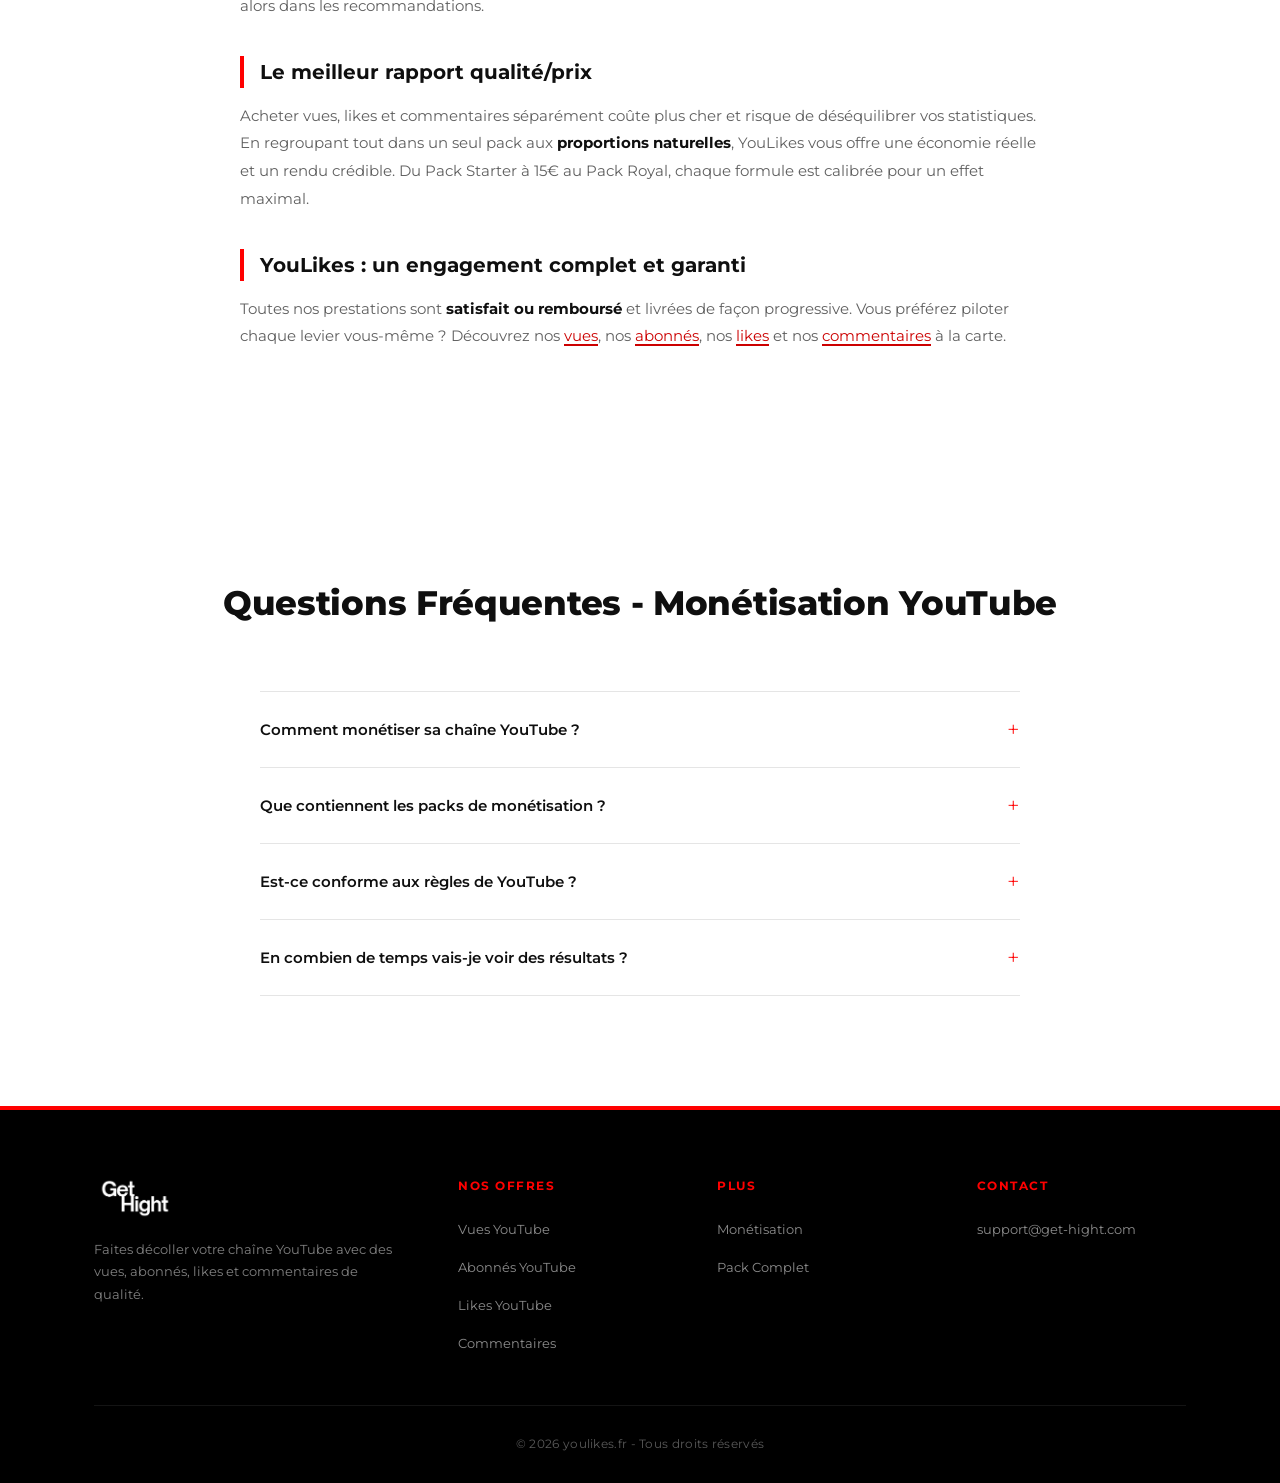
<file: monetisation-youtube.html>
<!DOCTYPE html>
<html lang="fr">
<head>
    <meta charset="UTF-8">
    <meta name="viewport" content="width=device-width, initial-scale=1.0">
    <meta name="robots" content="index, follow">
    <title>Monetisation YouTube - Monetisation Chaine Youtube</title>
    <meta name="description" content="Le pack complet YouTube : vues françaises, likes et commentaires réunis dans une seule offre au meilleur prix. Satisfait ou remboursé dès 75€.">
    <link rel="canonical" href="https://youlikes.fr/monetisation-youtube.html"/>
    <link rel="alternate" hreflang="fr-FR" href="https://youlikes.fr/monetisation-youtube.html"/>
    <link rel="alternate" hreflang="x-default" href="https://youlikes.fr/monetisation-youtube.html"/>
    <link rel="preconnect" href="https://fonts.googleapis.com">
    <link rel="preconnect" href="https://fonts.gstatic.com" crossorigin>
    <link href="https://fonts.googleapis.com/css2?family=Montserrat:wght@400;500;600;700;800&display=swap" rel="stylesheet">
    <link rel="stylesheet" href="styles.css">
    <link rel="icon" type="image/x-icon" href="/favicon.ico">
    <link rel="shortcut icon" href="/favicon.ico">
    <link rel="apple-touch-icon" type="image/png" sizes="96x96" href="./logo/apple-icon-96x96.png">
    <link rel="icon" type="image/png" sizes="32x32" href="./logo/android-icon-32x32.png">
    <link rel="icon" type="image/png" sizes="96x96" href="./logo/android-icon-96x96.png">
    <meta name="msapplication-TileColor" content="#FF0000">
    <meta name="msapplication-TileImage" content="./logo/ms-icon-96x96.png">

    <meta property="og:type" content="website">
    <meta property="og:url" content="https://youlikes.fr/monetisation-youtube.html">
    <meta property="og:title" content="Pack Complet YouTube - Vues, Likes & Commentaires Tout-en-Un">
    <meta property="og:description" content="Le pack complet YouTube : vues françaises, likes et commentaires réunis dans une seule offre au meilleur prix. Satisfait ou remboursé dès 75€.">
    <meta property="og:image" content="https://youlikes.fr/youtube-compteur-de-vues-en-temps-reel.webp">
    <meta property="og:locale" content="fr_FR">
    <meta property="og:site_name" content="YouLikes">
    <meta name="twitter:card" content="summary_large_image">
    <meta name="twitter:title" content="Pack Complet YouTube - Vues, Likes & Commentaires Tout-en-Un">
    <meta name="twitter:description" content="Le pack complet YouTube : vues françaises, likes et commentaires réunis dans une seule offre au meilleur prix. Satisfait ou remboursé dès 75€.">
    <meta name="twitter:image" content="https://youlikes.fr/youtube-compteur-de-vues-en-temps-reel.webp">

    <script type="application/ld+json">
    {
        "@context": "https://schema.org",
        "@graph": [
            {
                "@type": "BreadcrumbList",
                "itemListElement": [
                    {
                        "@type": "ListItem",
                        "position": 1,
                        "name": "Accueil",
                        "item": "https://youlikes.fr/"
                    },
                    {
                        "@type": "ListItem",
                        "position": 2,
                        "name": "Pack Complet YouTube",
                        "item": "https://youlikes.fr/monetisation-youtube.html"
                    }
                ]
            },
            {
                "@type": "Organization",
                "name": "YouLikes",
                "url": "https://youlikes.fr",
                "logo": "https://youlikes.fr/get-hight.webp",
                "hasOfferCatalog": {
                    "@type": "OfferCatalog",
                    "name": "Nos services YouTube",
                    "itemListElement": [
                        {
                            "@type": "Offer",
                            "itemOffered": {
                                "@type": "Service",
                                "name": "pack complet youtube",
                                "url": "https://youlikes.fr/monetisation-youtube.html"
                            }
                        }
                    ]
                }
            },
            {
                "@type": "FAQPage",
                "mainEntity": [
                    {
                        "@type": "Question",
                        "name": "Comment monétiser sa chaîne YouTube ?",
                        "acceptedAnswer": {
                            "@type": "Answer",
                            "text": "Pour monétiser, il faut rejoindre le programme partenaire YouTube : 1 000 abonnés et 4 000 heures de visionnage sur 12 mois, puis activer les revenus publicitaires. Nos packs boostent vues, likes et commentaires pour vous y amener plus vite."
                        }
                    },
                    {
                        "@type": "Question",
                        "name": "Que contiennent les packs de monétisation ?",
                        "acceptedAnswer": {
                            "@type": "Answer",
                            "text": "Chaque pack réunit des vues françaises, des likes et des commentaires en quantités croissantes pour dynamiser vos vidéos et accélérer la croissance de votre chaîne."
                        }
                    },
                    {
                        "@type": "Question",
                        "name": "Est-ce conforme aux règles de YouTube ?",
                        "acceptedAnswer": {
                            "@type": "Answer",
                            "text": "Oui, toutes les interactions proviennent de comptes actifs et authentiques et respectent les conditions d'utilisation de YouTube ; votre chaîne reste en sécurité."
                        }
                    },
                    {
                        "@type": "Question",
                        "name": "En combien de temps vais-je voir des résultats ?",
                        "acceptedAnswer": {
                            "@type": "Answer",
                            "text": "La livraison est progressive : les interactions commencent à apparaître dans les heures suivant la commande, pour un effet 100 % naturel."
                        }
                    }
                ]
            },
            {
                "@type": "ItemList",
                "name": "Nos Packs Complets YouTube",
                "itemListElement": [
                    { "@type": "ListItem", "position": 1, "item": { "@type": "Product", "name": "Pack Starter", "description": "1 000 vues françaises, 250 likes et 10 commentaires réunis dans un seul pack, livraison progressive.", "image": "https://youlikes.fr/youtube-compteur-de-vues-en-temps-reel.webp", "brand": { "@type": "Brand", "name": "YouLikes" }, "offers": { "@type": "Offer", "price": "75", "priceCurrency": "EUR", "availability": "https://schema.org/InStock", "url": "https://youlikes.fr/monetisation-youtube.html" } } },
                    { "@type": "ListItem", "position": 2, "item": { "@type": "Product", "name": "Pack Medium", "description": "5 000 vues françaises, 500 likes et 25 commentaires réunis dans un seul pack, livraison progressive.", "image": "https://youlikes.fr/youtube-compteur-de-vues-en-temps-reel.webp", "brand": { "@type": "Brand", "name": "YouLikes" }, "offers": { "@type": "Offer", "price": "225", "priceCurrency": "EUR", "availability": "https://schema.org/InStock", "url": "https://youlikes.fr/monetisation-youtube.html" } } },
                    { "@type": "ListItem", "position": 3, "item": { "@type": "Product", "name": "Pack Pro", "description": "10 000 vues françaises, 1 000 likes et 50 commentaires réunis dans un seul pack, livraison progressive.", "image": "https://youlikes.fr/youtube-compteur-de-vues-en-temps-reel.webp", "brand": { "@type": "Brand", "name": "YouLikes" }, "offers": { "@type": "Offer", "price": "425", "priceCurrency": "EUR", "availability": "https://schema.org/InStock", "url": "https://youlikes.fr/monetisation-youtube.html" } } },
                    { "@type": "ListItem", "position": 4, "item": { "@type": "Product", "name": "Pack Elite", "description": "25 000 vues françaises, 2 000 likes et 100 commentaires réunis dans un seul pack, livraison progressive.", "image": "https://youlikes.fr/youtube-compteur-de-vues-en-temps-reel.webp", "brand": { "@type": "Brand", "name": "YouLikes" }, "offers": { "@type": "Offer", "price": "950", "priceCurrency": "EUR", "availability": "https://schema.org/InStock", "url": "https://youlikes.fr/monetisation-youtube.html" } } },
                    { "@type": "ListItem", "position": 5, "item": { "@type": "Product", "name": "Pack Master", "description": "50 000 vues françaises, 3 500 likes et 200 commentaires réunis dans un seul pack, livraison progressive.", "image": "https://youlikes.fr/youtube-compteur-de-vues-en-temps-reel.webp", "brand": { "@type": "Brand", "name": "YouLikes" }, "offers": { "@type": "Offer", "price": "1850", "priceCurrency": "EUR", "availability": "https://schema.org/InStock", "url": "https://youlikes.fr/monetisation-youtube.html" } } },
                    { "@type": "ListItem", "position": 6, "item": { "@type": "Product", "name": "Pack Royal", "description": "100 000 vues françaises, 8 000 likes et 400 commentaires réunis dans un seul pack, livraison progressive.", "image": "https://youlikes.fr/youtube-compteur-de-vues-en-temps-reel.webp", "brand": { "@type": "Brand", "name": "YouLikes" }, "offers": { "@type": "Offer", "price": "3475", "priceCurrency": "EUR", "availability": "https://schema.org/InStock", "url": "https://youlikes.fr/monetisation-youtube.html" } } }
                ]
            }
        ]
    }
    </script>
</head>
<body>
    <header class="header">
        <div class="container">
            <a href="https://youlikes.fr" class="logo"><img src="get-hight.webp" alt="YouLikes - Croissance YouTube" title="YouLikes" width="512" height="512" class="logo-img"></a>
            <nav class="nav">
                <ul class="nav-list">
                    <li><a href="https://youlikes.fr" class="nav-link">Accueil</a></li>
                    <li class="nav-item dropdown">
                        <a href="#" class="nav-link">Nos Offres <span class="dropdown-arrow">▼</span></a>
                        <div class="dropdown-menu">
                            <a href="https://youlikes.fr/acheter-des-vues-youtube.html">Vues YouTube</a>
                            <a href="https://youlikes.fr/acheter-abonne-youtube.html">Abonnés YouTube</a>
                            <a href="https://youlikes.fr/acheter-des-likes-youtube.html">Likes YouTube</a>
                            <a href="https://youlikes.fr/acheter-commentaires-youtube.html">Commentaires YouTube</a>
                            <a href="https://youlikes.fr/acheter-heures-visionnage-youtube.html">Monétisation</a>
                            <a href="https://youlikes.fr/monetisation-youtube.html">Pack Complet</a>
                        </div>
                    </li>
                </ul>
            </nav>
            <button class="menu-toggle" aria-label="Menu"><span></span><span></span><span></span></button>
        </div>
    </header>
    <div class="promo-bar">&#x26A1; -20% sur votre 1&egrave;re commande avec le code <span class="promo-code">BIENVENUE20</span></div>

    <section id="accueil" class="hero">
        <div class="container">
            <div class="hero-content">
                <h1>Monetisation YouTube<br><span class="highlight">Monetisation Chaine Youtube</span></h1>
                <p class="hero-subtitle">La solution tout-en-un pour votre chaîne : vues françaises, likes et commentaires réunis dans une seule offre. Une synergie d'engagement complète pour un démarrage explosif, au meilleur rapport qualité/prix.</p>
                <a href="#offres" class="btn btn-primary" title="pack complet youtube">Nos Offres</a>
            </div>
            <div class="hero-image">
                <img src="youtube-compteur-de-vues-en-temps-reel.webp" alt="Pack complet YouTube réunissant vues, likes et commentaires" title="Pack complet YouTube" width="964" height="421" class="hero-img" loading="eager">
            </div>
        </div>
    </section>

    <section class="stats">
        <div class="container">
            <div class="stat-card"><div class="stat-number" data-target="0" data-static="3 en 1">3 en 1</div><p>vues, likes et commentaires dans un seul pack</p></div>
            <div class="stat-card"><div class="stat-number" data-target="70" data-suffix="%">70%</div><p>du visionnage vient des recommandations YouTube</p></div>
            <div class="stat-card"><div class="stat-number" data-target="0" data-static="Progressive">Progressive</div><p>une livraison naturelle et échelonnée</p></div>
            <div class="stat-card"><div class="stat-number" data-target="0" data-static="24/7">24/7</div><p>un service client disponible à tout moment</p></div>
        </div>
    </section>

    <section class="credibility">
        <div class="container">
            <div class="credibility-image">
                <img src="youtube-monetisation-systeme.webp" alt="Vidéo YouTube affichant un engagement complet" title="Pack complet vues likes commentaires YouTube" width="601" height="791" class="credibility-img" loading="lazy">
            </div>
            <div class="credibility-content">
                <h2>Pourquoi choisir le pack complet YouTube ?</h2>
                <p>Booster une seule statistique ne suffit plus. Une vidéo qui cumule <strong>beaucoup de vues mais aucun like ni commentaire</strong> paraît suspecte aux yeux du public comme de l'algorithme. Le pack complet règle le problème en activant tous les leviers d'un coup.</p>
                <p>En réunissant <strong>vues, likes et commentaires</strong> dans une seule offre cohérente, vous reproduisez le comportement d'une vidéo naturellement virale. Résultat : un signal d'engagement crédible et un démarrage bien plus rapide.</p>
                <a href="#offres" class="btn btn-primary">Acheter maintenant</a>
            </div>
        </div>
    </section>

    <section class="credibility credibility-reverse">
        <div class="container">
            <div class="credibility-content">
                <h2>La synergie de l'engagement au meilleur prix</h2>
                <p>Acheter chaque prestation séparément revient plus cher et casse l'équilibre des statistiques. Le pack complet combine tout dans des <strong>proportions naturelles</strong> : assez de likes et de commentaires pour accompagner chaque palier de vues.</p>
                <p>Chez YouLikes, ce regroupement vous offre le <strong>meilleur rapport qualité/prix</strong> du marché. Une seule commande, une livraison progressive et un rendu 100% naturel, le tout satisfait ou remboursé.</p>
                <a href="#offres" class="btn btn-primary" title="pack complet youtube pas cher">Acheter maintenant</a>
            </div>
            <div class="credibility-image">
                <img src="youtube-monetisation-videos.webp" alt="Statistiques d'engagement complet d'une vidéo YouTube" title="Synergie de l'engagement YouTube" width="900" height="600" class="credibility-img" loading="lazy">
            </div>
        </div>
    </section>

    <section class="how-it-works">
        <div class="container">
            <h2 class="section-title">Comment ça marche ?</h2>
            <div class="steps">
                <div class="step"><div class="step-icon"><span>1</span></div><h3>Choisissez votre pack</h3><p>Du Pack Starter au Pack Royal, sélectionnez la formule tout-en-un adaptée à votre objectif. Le traitement démarre dès le paiement validé.</p></div>
                <div class="step"><div class="step-icon"><span>2</span></div><h3>Communiquez votre lien</h3><p>Indiquez l'URL de la vidéo à booster. Aucune connexion à votre compte n'est nécessaire : votre chaîne reste 100% sécurisée.</p></div>
                <div class="step"><div class="step-icon"><span>3</span></div><h3>Livraison progressive</h3><p>Vues, likes et commentaires arrivent de façon échelonnée et naturelle. L'engagement grimpe, l'algorithme recommande votre vidéo et votre audience s'élargit.</p></div>
            </div>
        </div>
    </section>

    <section id="offres" class="pricing">
        <div class="container">
            <h2 class="section-title">Pack Complet YouTube - Nos Offres</h2>
            <p class="section-subtitle">Vues françaises, likes et commentaires réunis dans une seule offre. Choisissez la formule tout-en-un adaptée à votre vidéo.</p>
            <div class="pricing-cards">
                <div class="pricing-card">
                    <div class="pricing-header"><h3>Pack Starter</h3></div>
                    <div class="pricing-price"><span class="price">75€</span></div>
                    <ul class="pricing-features"><li><span class="check">✓</span> 1 000 vues françaises</li><li><span class="check">✓</span> 250 likes</li><li><span class="check">✓</span> 10 commentaires</li><li><span class="check">✓</span> Livraison progressive</li><li><span class="check">✓</span> Satisfait ou remboursé</li></ul>
                    <a href="https://buy.stripe.com/8x26oJ54iaQz9tq479aZi1y" class="btn btn-outline" target="_blank" rel="noopener noreferrer">Commander</a>
                </div>
                <div class="pricing-card">
                    <div class="pricing-header"><h3>Pack Medium</h3></div>
                    <div class="pricing-price"><span class="price">225€</span></div>
                    <ul class="pricing-features"><li><span class="check">✓</span> 5 000 vues françaises</li><li><span class="check">✓</span> 500 likes</li><li><span class="check">✓</span> 25 commentaires</li><li><span class="check">✓</span> Livraison progressive</li><li><span class="check">✓</span> Satisfait ou remboursé</li></ul>
                    <a href="https://buy.stripe.com/6oUeVfcwK4sb8pmfPRaZi1z" class="btn btn-outline" target="_blank" rel="noopener noreferrer">Commander</a>
                </div>
                <div class="pricing-card featured">
                    <div class="pricing-badge">Populaire</div>
                    <div class="pricing-header"><h3>Pack Pro</h3></div>
                    <div class="pricing-price"><span class="price">425€</span></div>
                    <ul class="pricing-features"><li><span class="check">✓</span> 10 000 vues françaises</li><li><span class="check">✓</span> 1 000 likes</li><li><span class="check">✓</span> 50 commentaires</li><li><span class="check">✓</span> Livraison progressive</li><li><span class="check">✓</span> Satisfait ou remboursé</li></ul>
                    <a href="https://buy.stripe.com/fZu5kF0O21fZgVScDFaZi1A" class="btn btn-primary" target="_blank" rel="noopener noreferrer">Commander</a>
                </div>
                <div class="pricing-card">
                    <div class="pricing-header"><h3>Pack Elite</h3></div>
                    <div class="pricing-price"><span class="price">950€</span></div>
                    <ul class="pricing-features"><li><span class="check">✓</span> 25 000 vues françaises</li><li><span class="check">✓</span> 2 000 likes</li><li><span class="check">✓</span> 100 commentaires</li><li><span class="check">✓</span> Livraison progressive</li><li><span class="check">✓</span> Satisfait ou remboursé</li></ul>
                    <a href="https://buy.stripe.com/28EfZjaoCbUDgVS7jlaZi1B" class="btn btn-outline" target="_blank" rel="noopener noreferrer">Commander</a>
                </div>
                <div class="pricing-card">
                    <div class="pricing-header"><h3>Pack Master</h3></div>
                    <div class="pricing-price"><span class="price">1850€</span></div>
                    <ul class="pricing-features"><li><span class="check">✓</span> 50 000 vues françaises</li><li><span class="check">✓</span> 3 500 likes</li><li><span class="check">✓</span> 200 commentaires</li><li><span class="check">✓</span> Livraison progressive</li><li><span class="check">✓</span> Satisfait ou remboursé</li></ul>
                    <a href="https://buy.stripe.com/00w6oJdAO2k320YgTVaZi1C" class="btn btn-outline" target="_blank" rel="noopener noreferrer">Commander</a>
                </div>
                <div class="pricing-card">
                    <div class="pricing-header"><h3>Pack Royal</h3></div>
                    <div class="pricing-price"><span class="price">3475€</span></div>
                    <ul class="pricing-features"><li><span class="check">✓</span> 100 000 vues françaises</li><li><span class="check">✓</span> 8 000 likes</li><li><span class="check">✓</span> 400 commentaires</li><li><span class="check">✓</span> Livraison progressive</li><li><span class="check">✓</span> Satisfait ou remboursé</li></ul>
                    <a href="https://buy.stripe.com/7sY14pfIW5wfaxu5bdaZi1D" class="btn btn-outline" target="_blank" rel="noopener noreferrer">Commander</a>
                </div>
            </div>
        </div>
    </section>

    <section class="seo-content">
        <div class="container">
            <h2 class="section-title">Tout savoir sur le pack complet YouTube</h2>
            <div class="seo-text">
                <h3>Une solution tout-en-un pour votre vidéo</h3>
                <p>Le <strong>pack complet YouTube</strong> réunit dans une seule offre les trois piliers de la performance : les vues, les likes et les commentaires. Plutôt que de gérer plusieurs commandes, vous obtenez en un clic un démarrage cohérent et complet. C'est la formule idéale pour lancer une nouvelle vidéo ou redonner du souffle à une publication existante.</p>

                <h3>La synergie de l'engagement</h3>
                <p>Sur YouTube, chaque interaction renforce les autres. Des <strong>vues</strong> attirent le regard, des <strong>likes</strong> rassurent et des <strong>commentaires</strong> créent du débat et de la durée de visionnage. Pris ensemble, ces signaux forment un faisceau d'engagement que l'algorithme interprète comme la marque d'une vidéo de qualité, qu'il pousse alors dans les recommandations.</p>

                <h3>Le meilleur rapport qualité/prix</h3>
                <p>Acheter vues, likes et commentaires séparément coûte plus cher et risque de déséquilibrer vos statistiques. En regroupant tout dans un seul pack aux <strong>proportions naturelles</strong>, YouLikes vous offre une économie réelle et un rendu crédible. Du Pack Starter à 15€ au Pack Royal, chaque formule est calibrée pour un effet maximal.</p>

                <h3>YouLikes : un engagement complet et garanti</h3>
                <p>Toutes nos prestations sont <strong>satisfait ou remboursé</strong> et livrées de façon progressive. Vous préférez piloter chaque levier vous-même ? Découvrez nos <a href="https://youlikes.fr/acheter-des-vues-youtube.html">vues</a>, nos <a href="https://youlikes.fr/acheter-abonne-youtube.html">abonnés</a>, nos <a href="https://youlikes.fr/acheter-des-likes-youtube.html">likes</a> et nos <a href="https://youlikes.fr/acheter-commentaires-youtube.html">commentaires</a> à la carte.</p>
            </div>
        </div>
    </section>

    <section class="faq">
        <div class="container">
            <h2 class="section-title">Questions Fréquentes - Monétisation YouTube</h2>
            <div class="faq-list">
                <div class="faq-item"><button class="faq-question"><span>Comment monétiser sa chaîne YouTube ?</span><span class="faq-icon">+</span></button><div class="faq-answer"><p>Pour monétiser, il faut rejoindre le programme partenaire YouTube : 1 000 abonnés et 4 000 heures de visionnage sur 12 mois, puis activer les revenus publicitaires. Nos packs boostent vues, likes et commentaires pour vous y amener plus vite.</p></div></div>
                <div class="faq-item"><button class="faq-question"><span>Que contiennent les packs de monétisation ?</span><span class="faq-icon">+</span></button><div class="faq-answer"><p>Chaque pack réunit des vues françaises, des likes et des commentaires en quantités croissantes pour dynamiser vos vidéos et accélérer la croissance de votre chaîne.</p></div></div>
                <div class="faq-item"><button class="faq-question"><span>Est-ce conforme aux règles de YouTube ?</span><span class="faq-icon">+</span></button><div class="faq-answer"><p>Oui, toutes les interactions proviennent de comptes actifs et authentiques et respectent les conditions d'utilisation de YouTube ; votre chaîne reste en sécurité.</p></div></div>
                <div class="faq-item"><button class="faq-question"><span>En combien de temps vais-je voir des résultats ?</span><span class="faq-icon">+</span></button><div class="faq-answer"><p>La livraison est progressive : les interactions commencent à apparaître dans les heures suivant la commande, pour un effet 100 % naturel.</p></div></div>
            </div>
        </div>
    </section>

    <footer class="footer">
        <div class="container">
            <div class="footer-content">
                <div class="footer-brand"><a href="https://youlikes.fr" class="logo"><img src="get-hight.webp" alt="YouLikes - Logo" title="YouLikes" width="512" height="512" class="logo-img"></a><p>Faites décoller votre chaîne YouTube avec des vues, abonnés, likes et commentaires de qualité.</p></div>
                <div class="footer-links"><h4>Nos Offres</h4><ul><li><a href="https://youlikes.fr/acheter-des-vues-youtube.html">Vues YouTube</a></li><li><a href="https://youlikes.fr/acheter-abonne-youtube.html">Abonnés YouTube</a></li><li><a href="https://youlikes.fr/acheter-des-likes-youtube.html">Likes YouTube</a></li><li><a href="https://youlikes.fr/acheter-commentaires-youtube.html">Commentaires</a></li></ul></div>
                <div class="footer-links"><h4>Plus</h4><ul><li><a href="https://youlikes.fr/acheter-heures-visionnage-youtube.html">Monétisation</a></li><li><a href="https://youlikes.fr/monetisation-youtube.html">Pack Complet</a></li></ul></div>
                <div class="footer-links"><h4>Contact</h4><ul><li><a href="mailto:support@get-hight.com">support@get-hight.com</a></li></ul></div>
            </div>
            <div class="footer-bottom"><p>&copy; 2026 youlikes.fr - Tous droits réservés</p></div>
        </div>
    </footer>

    <script>
        document.addEventListener('DOMContentLoaded', function() {
            const menuToggle = document.querySelector('.menu-toggle'); const nav = document.querySelector('.nav');
            if (menuToggle && nav) { menuToggle.addEventListener('click', function() { nav.classList.toggle('active'); menuToggle.classList.toggle('active'); }); document.querySelectorAll('.nav-link:not(.nav-item.dropdown > .nav-link)').forEach(link => { link.addEventListener('click', function() { nav.classList.remove('active'); menuToggle.classList.remove('active'); }); }); }
            document.querySelectorAll('.nav-item.dropdown').forEach(dropdown => { dropdown.querySelector('.nav-link').addEventListener('click', function(e) { if (window.innerWidth <= 768) { e.preventDefault(); dropdown.classList.toggle('active'); } }); });
            document.querySelectorAll('.dropdown-menu a').forEach(link => { link.addEventListener('click', function() { if (window.innerWidth <= 768) { document.querySelector('.nav').classList.remove('active'); document.querySelector('.menu-toggle').classList.remove('active'); document.querySelectorAll('.nav-item.dropdown').forEach(d => d.classList.remove('active')); } }); });
            document.querySelectorAll('a[href^="#"]:not([href="#"])').forEach(link => { link.addEventListener('click', function(e) { e.preventDefault(); const t = document.querySelector(this.getAttribute('href')); if (t) { window.scrollTo({ top: t.offsetTop - document.querySelector('.header').offsetHeight, behavior: 'smooth' }); } }); });
            document.querySelectorAll('.faq-item').forEach(item => { item.querySelector('.faq-question').addEventListener('click', function() { document.querySelectorAll('.faq-item').forEach(o => { if (o !== item && o.classList.contains('active')) o.classList.remove('active'); }); item.classList.toggle('active'); }); });
            window.addEventListener('scroll', function() { const header = document.querySelector('.header'); header.style.boxShadow = window.scrollY > 50 ? '0 4px 20px rgba(0,0,0,0.1)' : '0 4px 15px rgba(0,0,0,0.08)'; });
            const observer = new IntersectionObserver(function(entries) { entries.forEach(entry => { if (entry.isIntersecting) { entry.target.style.opacity = '1'; entry.target.style.transform = 'translateY(0)'; } }); }, { threshold: 0.1, rootMargin: '0px 0px -50px 0px' });
            document.querySelectorAll('.stat-card, .step, .pricing-card, .faq-item').forEach(el => { el.style.opacity = '0'; el.style.transform = 'translateY(30px)'; el.style.transition = 'opacity 0.6s ease, transform 0.6s ease'; observer.observe(el); });
            let animated = false; const statsSection = document.querySelector('.stats');
            if (statsSection) { new IntersectionObserver((entries) => { entries.forEach(entry => { if (entry.isIntersecting && !animated) { document.querySelectorAll('.stat-number').forEach(stat => { const st = stat.getAttribute('data-static'); if (st) { stat.textContent = st; return; } const target = parseInt(stat.getAttribute('data-target') || stat.textContent); const suffix = stat.getAttribute('data-suffix') || '%'; if (isNaN(target) || target <= 0) return; let current = 0; const inc = target / 50; const counter = setInterval(() => { current += inc; if (current >= target) { stat.textContent = target + suffix; clearInterval(counter); } else { stat.textContent = Math.floor(current) + suffix; } }, 40); }); animated = true; } }); }, { threshold: 0.5 }).observe(statsSection); }
        });
    </script>
</body>
</html>
</file>
<file: styles.css>
:root {
    --primary: #0F0F0F;
    --primary-dark: #000000;
    --primary-light: #272727;
    --accent: #FF0000;
    --accent-dark: #CC0000;
    --accent-light: #FECACA;
    --dark: #0F0F0F;
    --light: #F9F9F9;
    --white: #ffffff;
    --gray: #606060;
    --gray-light: #E5E5E5;
    --shadow: 0 12px 36px rgba(255, 0, 0, 0.07);
    --shadow-sm: 0 2px 12px rgba(15, 15, 15, 0.06);
    --shadow-accent: 0 8px 30px rgba(255, 0, 0, 0.28);
    --radius: 8px;
    --radius-lg: 16px;
    --transition: all 0.35s cubic-bezier(0.25, 0.46, 0.45, 0.94);
}

*, *::before, *::after {
    margin: 0;
    padding: 0;
    box-sizing: border-box;
}

html {
    scroll-behavior: smooth;
}

body {
    font-family: 'Montserrat', sans-serif;
    font-size: 15px;
    line-height: 1.6;
    color: var(--dark);
    background: var(--white);
    overflow-x: hidden;
}

a {
    text-decoration: none;
    color: inherit;
    transition: var(--transition);
}

ul {
    list-style: none;
}

img {
    max-width: 100%;
    height: auto;
}

.container {
    width: 100%;
    max-width: 1140px;
    margin: 0 auto;
    padding: 0 24px;
}

.btn {
    display: inline-block;
    padding: 15px 36px;
    font-family: 'Montserrat', sans-serif;
    font-size: 13px;
    font-weight: 700;
    letter-spacing: 0.8px;
    text-transform: uppercase;
    border-radius: var(--radius);
    cursor: pointer;
    transition: var(--transition);
    border: none;
    text-align: center;
    position: relative;
    overflow: hidden;
}

.btn-primary {
    background: var(--accent);
    color: var(--white);
}

.btn-primary::after {
    content: '';
    position: absolute;
    top: 0;
    left: -100%;
    width: 100%;
    height: 100%;
    background: linear-gradient(90deg, transparent, rgba(255,255,255,0.25), transparent);
    transition: left 0.5s ease;
}

.btn-primary:hover::after {
    left: 100%;
}

.btn-primary:hover {
    background: var(--accent-dark);
    transform: translateY(-2px);
    box-shadow: var(--shadow-accent);
}

.btn-outline {
    background: transparent;
    color: var(--accent);
    border: 2px solid var(--accent);
}

.btn-outline:hover {
    background: var(--accent);
    color: var(--white);
    transform: translateY(-2px);
}

.btn-full {
    width: 100%;
}

.header {
    position: fixed;
    top: 0;
    left: 0;
    right: 0;
    z-index: 1000;
    background: rgba(255, 255, 255, 0.95);
    backdrop-filter: blur(12px);
    -webkit-backdrop-filter: blur(12px);
    padding: 12px 0;
    border-bottom: 1px solid var(--gray-light);
}

.header .container {
    display: flex;
    align-items: center;
    justify-content: space-between;
}

.logo {
    display: flex;
    align-items: center;
}

.logo-img {
    height: 52px;
    width: auto;
}

.logo-market {
    color: var(--dark);
}

.logo-web {
    color: var(--accent);
}

.nav-list {
    display: flex;
    gap: 36px;
    align-items: center;
}

.nav-link {
    font-weight: 600;
    font-size: 13px;
    letter-spacing: 0.3px;
    text-transform: uppercase;
    color: var(--dark);
    position: relative;
    padding: 8px 0;
    display: flex;
    align-items: center;
    line-height: 1;
}

.nav-link::after {
    content: '';
    position: absolute;
    bottom: 0;
    left: 50%;
    transform: translateX(-50%);
    width: 0;
    height: 3px;
    background: var(--accent);
    border-radius: 2px;
    transition: var(--transition);
}

.nav-link:hover::after,
.nav-link.active::after {
    width: 100%;
}

.nav-link:hover,
.nav-link.active {
    color: var(--accent);
}

.nav-item {
    position: relative;
}

.nav-item.dropdown > .nav-link {
    display: flex;
    align-items: center;
    gap: 5px;
}

.nav-item.dropdown > .nav-link::before {
    content: '';
    position: absolute;
    bottom: -15px;
    left: 0;
    right: 0;
    height: 20px;
}

.dropdown-arrow {
    font-size: 9px;
    transition: var(--transition);
}

.nav-item.dropdown:hover .dropdown-arrow {
    transform: rotate(180deg);
}

.dropdown-menu {
    position: absolute;
    top: 100%;
    left: 50%;
    transform: translateX(-50%);
    min-width: 240px;
    background: var(--white);
    border-radius: var(--radius);
    box-shadow: 0 15px 50px rgba(15, 15, 15, 0.12);
    border: 1px solid var(--gray-light);
    padding: 8px;
    opacity: 0;
    visibility: hidden;
    transition: var(--transition);
    margin-top: 15px;
    z-index: 100;
}

.dropdown-menu::before {
    content: '';
    position: absolute;
    top: -6px;
    left: 50%;
    transform: translateX(-50%) rotate(45deg);
    width: 12px;
    height: 12px;
    background: var(--white);
    border-left: 1px solid var(--gray-light);
    border-top: 1px solid var(--gray-light);
}

.nav-item.dropdown:hover .dropdown-menu {
    opacity: 1;
    visibility: visible;
    margin-top: 10px;
}

.dropdown-menu a {
    display: block;
    padding: 11px 16px;
    font-weight: 500;
    font-size: 13px;
    color: var(--dark);
    border-radius: 6px;
    transition: var(--transition);
}

.dropdown-menu a:hover {
    background: var(--light);
    color: var(--accent-dark);
    padding-left: 20px;
}

.menu-toggle {
    display: none;
    flex-direction: column;
    gap: 6px;
    background: none;
    border: none;
    cursor: pointer;
    padding: 5px;
}

.menu-toggle span {
    display: block;
    width: 22px;
    height: 2px;
    background: var(--accent);
    border-radius: 2px;
    transition: var(--transition);
}

.hero {
    padding: 180px 0 80px;
    background: linear-gradient(135deg, var(--dark) 0%, #212121 100%);
    overflow: hidden;
    position: relative;
}

.hero::before {
    content: '';
    position: absolute;
    top: -50%;
    right: -20%;
    width: 700px;
    height: 700px;
    background: radial-gradient(circle, rgba(255, 0, 0, 0.18) 0%, transparent 70%);
    border-radius: 50%;
    pointer-events: none;
}

.hero::after {
    content: '';
    position: absolute;
    bottom: -30%;
    left: -10%;
    width: 500px;
    height: 500px;
    background: radial-gradient(circle, rgba(255, 0, 0, 0.10) 0%, transparent 70%);
    border-radius: 50%;
    pointer-events: none;
}

.hero .container {
    display: grid;
    grid-template-columns: 1.1fr 0.9fr;
    gap: 50px;
    align-items: center;
    position: relative;
    z-index: 1;
}

.hero-content h1 {
    font-size: 44px;
    font-weight: 800;
    line-height: 1.15;
    margin-bottom: 24px;
    color: var(--white);
    letter-spacing: -0.5px;
}

.hero-content .highlight {
    color: var(--accent);
}

.hero-subtitle {
    font-size: 16px;
    color: rgba(255, 255, 255, 0.7);
    margin-bottom: 36px;
    line-height: 1.8;
}

.hero-image {
    position: relative;
    display: flex;
    justify-content: center;
    align-items: center;
}

.hero-image::before {
    content: '';
    position: absolute;
    inset: -15px;
    background: linear-gradient(135deg, rgba(255, 0, 0, 0.25), transparent);
    border-radius: var(--radius-lg);
    transform: rotate(3deg);
}

.hero-img {
    max-width: 100%;
    height: auto;
    border-radius: var(--radius-lg);
    position: relative;
    z-index: 1;
    box-shadow: 0 30px 80px rgba(0, 0, 0, 0.3);
    animation: heroFloat 4s ease-in-out infinite;
}

@keyframes heroFloat {
    0%, 100% { transform: translateY(0) rotate(0deg); }
    50% { transform: translateY(-8px) rotate(0.5deg); }
}

.promo-bar {
    background: var(--accent);
    color: var(--white);
    text-align: center;
    padding: 10px 20px;
    font-size: 13px;
    font-weight: 700;
    letter-spacing: 0.5px;
    width: 100%;
    position: fixed;
    top: 77px;
    left: 0;
    right: 0;
    z-index: 999;
}

.promo-bar .promo-code {
    background: var(--primary);
    color: var(--white);
    padding: 3px 12px;
    border-radius: 4px;
    font-weight: 800;
    margin-left: 6px;
    display: inline-block;
    font-size: 12px;
    letter-spacing: 1.5px;
}

.stats {
    padding: 0;
    background: transparent;
    margin-top: -50px;
    position: relative;
    z-index: 2;
}

.stats .container {
    display: grid;
    grid-template-columns: repeat(4, 1fr);
    gap: 20px;
}

.stat-card {
    background: var(--white);
    padding: 32px 20px;
    border-radius: var(--radius-lg);
    text-align: center;
    transition: var(--transition);
    box-shadow: var(--shadow);
    border-bottom: 4px solid var(--accent);
}

.stat-card:hover {
    transform: translateY(-6px);
    box-shadow: 0 25px 70px rgba(255, 0, 0, 0.16);
}

.stat-number {
    font-size: 42px;
    font-weight: 800;
    color: var(--accent);
    margin-bottom: 8px;
    letter-spacing: -1px;
}

.stat-card p {
    font-size: 13px;
    color: var(--gray);
    line-height: 1.5;
    font-weight: 500;
}

.credibility {
    padding: 110px 0;
    background: var(--white);
}

.credibility .container {
    display: grid;
    grid-template-columns: 1fr 1fr;
    gap: 80px;
    align-items: center;
}

.credibility-image {
    position: relative;
}

.credibility-image::before {
    content: '';
    position: absolute;
    top: 20px;
    left: 20px;
    right: -20px;
    bottom: -20px;
    border: 3px solid var(--accent-light);
    border-radius: var(--radius-lg);
    z-index: 0;
}

.credibility-img {
    width: 100%;
    height: auto;
    border-radius: var(--radius-lg);
    position: relative;
    z-index: 1;
    box-shadow: var(--shadow);
}

.credibility-content h2 {
    font-size: 32px;
    font-weight: 800;
    color: var(--primary);
    margin-bottom: 24px;
    line-height: 1.25;
    letter-spacing: -0.3px;
}

.credibility-content h2::after {
    content: '';
    display: block;
    width: 50px;
    height: 4px;
    background: var(--accent);
    border-radius: 2px;
    margin-top: 16px;
}

.credibility-content p {
    font-size: 15px;
    color: var(--gray);
    line-height: 1.85;
    margin-bottom: 16px;
}

.credibility-content p strong {
    color: var(--primary);
    font-weight: 700;
}

.credibility-content .btn {
    margin-top: 20px;
}

.credibility-reverse {
    background: var(--light);
}

.credibility-reverse .credibility-image::before {
    left: -20px;
    right: 20px;
    top: -20px;
    bottom: 20px;
}

.credibility-reverse .container {
    direction: rtl;
}

.credibility-reverse .container > * {
    direction: ltr;
}

.how-it-works {
    padding: 110px 0;
    background: var(--white);
}

.section-title {
    text-align: center;
    font-size: 34px;
    font-weight: 800;
    color: var(--primary);
    margin-bottom: 16px;
    letter-spacing: -0.3px;
}

.section-subtitle {
    text-align: center;
    font-size: 16px;
    color: var(--gray);
    margin-bottom: 60px;
    max-width: 600px;
    margin-left: auto;
    margin-right: auto;
}

.steps {
    display: grid;
    grid-template-columns: repeat(3, 1fr);
    gap: 30px;
    margin-top: 60px;
    counter-reset: step-counter;
}

.step {
    text-align: left;
    padding: 36px 32px;
    background: var(--light);
    border-radius: var(--radius-lg);
    transition: var(--transition);
    position: relative;
    border: 1px solid transparent;
}

.step:hover {
    transform: translateY(-8px);
    box-shadow: var(--shadow);
    border-color: var(--accent-light);
    background: var(--white);
}

.step-icon {
    width: 56px;
    height: 56px;
    margin: 0 0 20px 0;
    background: var(--primary);
    border-radius: var(--radius);
    display: flex;
    align-items: center;
    justify-content: center;
}

.step-icon span {
    color: var(--accent);
    font-size: 24px;
    font-weight: 800;
}

.step h3 {
    font-size: 17px;
    font-weight: 700;
    color: var(--primary);
    margin-bottom: 12px;
}

.step p {
    font-size: 14px;
    color: var(--gray);
    line-height: 1.7;
}

.services {
    padding: 110px 0;
    background: var(--light);
}

.services-grid {
    display: grid;
    grid-template-columns: repeat(3, 1fr);
    gap: 28px;
    margin-top: 60px;
}

.service-card {
    background: var(--white);
    border-radius: var(--radius-lg);
    padding: 38px 30px;
    text-align: center;
    transition: var(--transition);
    border: 1px solid var(--accent);
    box-shadow: var(--shadow);
    transform: translateY(-8px);
    display: flex;
    flex-direction: column;
}

.service-card:hover {
    transform: translateY(0);
    box-shadow: none;
    border-color: var(--gray-light);
}

.service-icon {
    width: 64px;
    height: 64px;
    margin: 0 auto 22px;
    background: var(--accent);
    border-radius: 50%;
    display: flex;
    align-items: center;
    justify-content: center;
    font-size: 28px;
    box-shadow: var(--shadow-accent);
}

.service-card h3 {
    font-size: 19px;
    font-weight: 700;
    color: var(--primary);
    margin-bottom: 12px;
}

.service-card p {
    font-size: 14px;
    color: var(--gray);
    line-height: 1.7;
    flex: 1;
    margin-bottom: 24px;
}

.service-card .service-price {
    font-size: 13px;
    font-weight: 700;
    color: var(--accent);
    margin-bottom: 18px;
    text-transform: uppercase;
    letter-spacing: 0.5px;
}

.service-card .btn {
    width: 100%;
}

.pricing {
    padding: 110px 0;
    background: var(--light);
    position: relative;
}

.pricing.pricing-white {
    background: var(--white);
}

.pricing .section-title {
    color: var(--primary);
}

.pricing .section-subtitle {
    color: var(--gray);
    margin-bottom: 60px;
}

.pricing-cards {
    display: grid;
    grid-template-columns: repeat(3, 1fr);
    gap: 28px;
    align-items: stretch;
}

.pricing-card {
    background: var(--white);
    border-radius: var(--radius-lg);
    padding: 40px 30px;
    border: 1px solid var(--accent);
    box-shadow: 0 25px 60px rgba(255, 0, 0, 0.14);
    transform: translateY(-8px);
    transition: var(--transition);
    position: relative;
    display: flex;
    flex-direction: column;
}

.pricing-card:hover {
    transform: translateY(0);
    box-shadow: 0 10px 40px rgba(15, 15, 15, 0.06);
    border-color: var(--gray-light);
}

.pricing-card.featured {
    transform: scale(1.04) translateY(-8px);
    background: var(--white);
    border-color: var(--accent);
    box-shadow: 0 15px 50px rgba(255, 0, 0, 0.16);
}

.pricing-card.featured:hover {
    transform: scale(1.04) translateY(0);
}

.pricing-badge {
    position: absolute;
    top: -14px;
    left: 50%;
    transform: translateX(-50%);
    background: var(--accent);
    color: var(--white);
    padding: 6px 22px;
    border-radius: 50px;
    font-size: 11px;
    font-weight: 800;
    text-transform: uppercase;
    letter-spacing: 1px;
    white-space: nowrap;
}

.pricing-header {
    text-align: center;
    margin-bottom: 20px;
}

.pricing-header h3 {
    font-size: 20px;
    font-weight: 700;
    color: var(--dark);
}

.pricing-bonus {
    color: var(--accent);
    font-weight: 700;
    font-size: 13px;
    margin-top: 6px;
}

.pricing-price {
    text-align: center;
    margin-bottom: 28px;
    padding-bottom: 24px;
    border-bottom: 1px solid var(--gray-light);
}

.price {
    font-size: 44px;
    font-weight: 800;
    color: var(--primary);
    letter-spacing: -1px;
}

.pricing-features {
    flex: 1;
    margin-bottom: 28px;
}

.pricing-features li {
    padding: 9px 0;
    display: flex;
    align-items: center;
    gap: 10px;
    font-size: 13.5px;
    color: var(--dark);
}

.pricing-features .check {
    color: var(--accent);
    font-weight: 700;
    font-size: 15px;
    flex-shrink: 0;
}

.pricing-card .btn {
    width: 100%;
}

.pricing-card .btn-primary,
.pricing-card .btn-outline {
    background: var(--accent);
    color: var(--white);
    border: none;
    font-weight: 700;
}

.pricing-card .btn-primary:hover,
.pricing-card .btn-outline:hover {
    background: var(--accent-dark);
    color: var(--white);
}

.faq {
    padding: 110px 0;
    background: var(--white);
}

.faq-list {
    max-width: 760px;
    margin: 60px auto 0;
}

.faq-item {
    background: var(--white);
    border-radius: 0;
    margin-bottom: 0;
    overflow: hidden;
    border-bottom: 1px solid var(--gray-light);
    transition: var(--transition);
}

.faq-item:first-child {
    border-top: 1px solid var(--gray-light);
}

.faq-question {
    width: 100%;
    padding: 24px 0;
    background: none;
    border: none;
    cursor: pointer;
    display: flex;
    justify-content: space-between;
    align-items: center;
    font-family: 'Montserrat', sans-serif;
    font-size: 15px;
    font-weight: 600;
    color: var(--dark);
    text-align: left;
    transition: var(--transition);
}

.faq-question:hover {
    color: var(--accent-dark);
}

.faq-icon {
    font-size: 22px;
    font-weight: 300;
    color: var(--accent);
    transition: var(--transition);
    flex-shrink: 0;
    margin-left: 20px;
}

.faq-item.active .faq-icon {
    transform: rotate(45deg);
    color: var(--accent-dark);
}

.faq-answer {
    max-height: 0;
    overflow: hidden;
    transition: max-height 0.3s ease;
}

.faq-item.active .faq-answer {
    max-height: 220px;
}

.faq-answer p {
    padding: 0 0 24px;
    font-size: 14px;
    color: var(--gray);
    line-height: 1.8;
}

.seo-content {
    padding: 100px 0;
    background: var(--white);
}

.seo-text {
    max-width: 800px;
    margin: 50px auto 0;
}

.seo-text h3 {
    font-size: 20px;
    font-weight: 700;
    color: var(--primary);
    margin-bottom: 14px;
    margin-top: 36px;
    padding-left: 16px;
    border-left: 4px solid var(--accent);
}

.seo-text h3:first-child {
    margin-top: 0;
}

.seo-text p {
    font-size: 15px;
    color: var(--gray);
    line-height: 1.85;
    margin-bottom: 16px;
}

.seo-text strong {
    color: var(--primary);
    font-weight: 700;
}

.seo-text a {
    color: var(--accent-dark);
    text-decoration: underline;
    text-underline-offset: 3px;
    text-decoration-thickness: 2px;
}

.seo-text a:hover {
    color: var(--accent);
}

.footer {
    background: var(--primary-dark);
    color: var(--white);
    padding: 70px 0 30px;
    position: relative;
}

.footer::before {
    content: '';
    position: absolute;
    top: 0;
    left: 0;
    right: 0;
    height: 4px;
    background: var(--accent);
}

.footer-content {
    display: grid;
    grid-template-columns: 1.5fr 1fr 1fr 1fr;
    gap: 50px;
    margin-bottom: 50px;
}

.footer-brand .logo-img {
    filter: brightness(0) invert(1);
    height: 44px;
}

.footer-brand p {
    margin-top: 18px;
    color: rgba(255, 255, 255, 0.5);
    font-size: 13px;
    line-height: 1.75;
}

.footer-links h4 {
    font-size: 12px;
    font-weight: 700;
    text-transform: uppercase;
    letter-spacing: 1.5px;
    margin-bottom: 22px;
    color: var(--accent);
}

.footer-links ul {
    display: flex;
    flex-direction: column;
    gap: 14px;
}

.footer-links a {
    color: rgba(255, 255, 255, 0.55);
    font-size: 13px;
    transition: var(--transition);
}

.footer-links a:hover {
    color: var(--white);
}

.footer-bottom {
    padding-top: 28px;
    border-top: 1px solid rgba(255, 255, 255, 0.08);
    text-align: center;
}

.footer-bottom p {
    color: rgba(255, 255, 255, 0.35);
    font-size: 12px;
    letter-spacing: 0.3px;
}

@media (max-width: 1024px) {
    .hero-content h1 {
        font-size: 36px;
    }

    .pricing-cards {
        grid-template-columns: repeat(2, 1fr);
    }

    .pricing-card.featured {
        transform: none;
    }

    .pricing-card.featured:hover {
        transform: translateY(-8px);
    }

    .services-grid {
        grid-template-columns: repeat(2, 1fr);
    }

    .footer-content {
        grid-template-columns: 1fr 1fr;
        gap: 40px;
    }
}

@media (max-width: 768px) {
    .menu-toggle {
        display: flex;
    }

    .nav {
        position: fixed;
        top: 77px;
        left: 0;
        right: 0;
        background: var(--white);
        padding: 20px;
        box-shadow: var(--shadow);
        transform: translateY(-100%);
        opacity: 0;
        visibility: hidden;
        transition: var(--transition);
        border-bottom: 3px solid var(--accent);
    }

    .nav.active {
        transform: translateY(0);
        opacity: 1;
        visibility: visible;
    }

    .nav-list {
        flex-direction: column;
        gap: 16px;
        text-align: center;
    }

    .nav-item.dropdown > .nav-link {
        justify-content: center;
    }

    .nav-item.dropdown {
        position: relative;
    }

    .dropdown-menu {
        position: static;
        transform: none;
        min-width: 100%;
        box-shadow: none;
        border: none;
        background: var(--light);
        border-radius: var(--radius);
        margin-top: 10px;
        padding: 8px;
        max-height: 0;
        overflow: hidden;
        opacity: 0;
        visibility: hidden;
        transition: all 0.3s ease;
    }

    .dropdown-menu::before {
        display: none;
    }

    .nav-item.dropdown.active .dropdown-menu {
        max-height: 320px;
        opacity: 1;
        visibility: visible;
    }

    .nav-item.dropdown:hover .dropdown-menu {
        opacity: 0;
        visibility: hidden;
        max-height: 0;
    }

    .nav-item.dropdown.active:hover .dropdown-menu {
        opacity: 1;
        visibility: visible;
        max-height: 320px;
    }

    .dropdown-menu a {
        padding: 10px 15px;
        border-radius: 6px;
    }

    .hero {
        padding: 180px 0 80px;
    }

    .hero .container {
        grid-template-columns: 1fr;
        text-align: center;
    }

    .hero-content h1 {
        font-size: 30px;
    }

    .hero-image {
        order: -1;
        margin-top: 10px;
    }

    .hero-image::before {
        display: none;
    }

    .stats {
        margin-top: -30px;
    }

    .stats .container {
        grid-template-columns: repeat(2, 1fr);
        gap: 12px;
    }

    .stat-card {
        padding: 24px 16px;
    }

    .stat-number {
        font-size: 32px;
    }

    .stat-card p {
        font-size: 12px;
    }

    .credibility {
        padding: 60px 0;
    }

    .credibility .container {
        grid-template-columns: 1fr;
        text-align: center;
        gap: 40px;
    }

    .credibility-image::before {
        display: none;
    }

    .credibility-content h2 {
        font-size: 26px;
    }

    .credibility-content h2::after {
        margin-left: auto;
        margin-right: auto;
    }

    .credibility-reverse .container {
        direction: ltr;
    }

    .credibility-reverse .credibility-image::before {
        display: none;
    }

    .how-it-works {
        padding: 60px 0;
    }

    .steps {
        grid-template-columns: 1fr;
        gap: 16px;
    }

    .step {
        text-align: center;
    }

    .step-icon {
        margin: 0 auto 20px;
    }

    .services {
        padding: 60px 0;
    }

    .services-grid {
        grid-template-columns: 1fr;
        max-width: 400px;
        margin: 30px auto 0;
    }

    .pricing {
        padding: 60px 0;
    }

    .pricing-cards {
        grid-template-columns: 1fr;
        max-width: 400px;
        margin: 0 auto;
    }

    .pricing-card.featured {
        transform: none;
    }

    .pricing-card.featured:hover {
        transform: translateY(-8px);
    }

    .pricing-header h3 {
        font-size: 22px;
    }

    .pricing-bonus {
        font-size: 16px;
    }

    .pricing-features li {
        font-size: 15px;
        padding: 12px 0;
    }

    .faq {
        padding: 60px 0;
    }

    .footer-content {
        grid-template-columns: 1fr;
        gap: 30px;
        text-align: center;
    }

    .footer {
        padding: 50px 0 30px;
    }

    .section-title {
        font-size: 26px;
        margin-bottom: 24px;
    }

    .seo-content {
        padding: 60px 0;
    }

    .seo-text h3 {
        font-size: 18px;
    }

    .seo-text p {
        font-size: 14px;
    }
}

@media (max-width: 480px) {
    .promo-bar {
        font-size: 12px;
        padding: 8px 12px;
        line-height: 1.8;
    }

    .hero {
        padding: 170px 0 60px;
    }

    .hero-content h1 {
        font-size: 25px;
    }

    .hero-subtitle {
        font-size: 14px;
    }

    .btn {
        padding: 13px 24px;
        font-size: 12px;
    }

    .pricing-card {
        padding: 30px 22px;
    }

    .price {
        font-size: 40px;
    }

    .stats,
    .credibility,
    .how-it-works,
    .services,
    .pricing,
    .faq {
        padding: 40px 0;
    }

    .stats {
        margin-top: -24px;
    }

    .section-title {
        font-size: 23px;
    }
}
</file>
